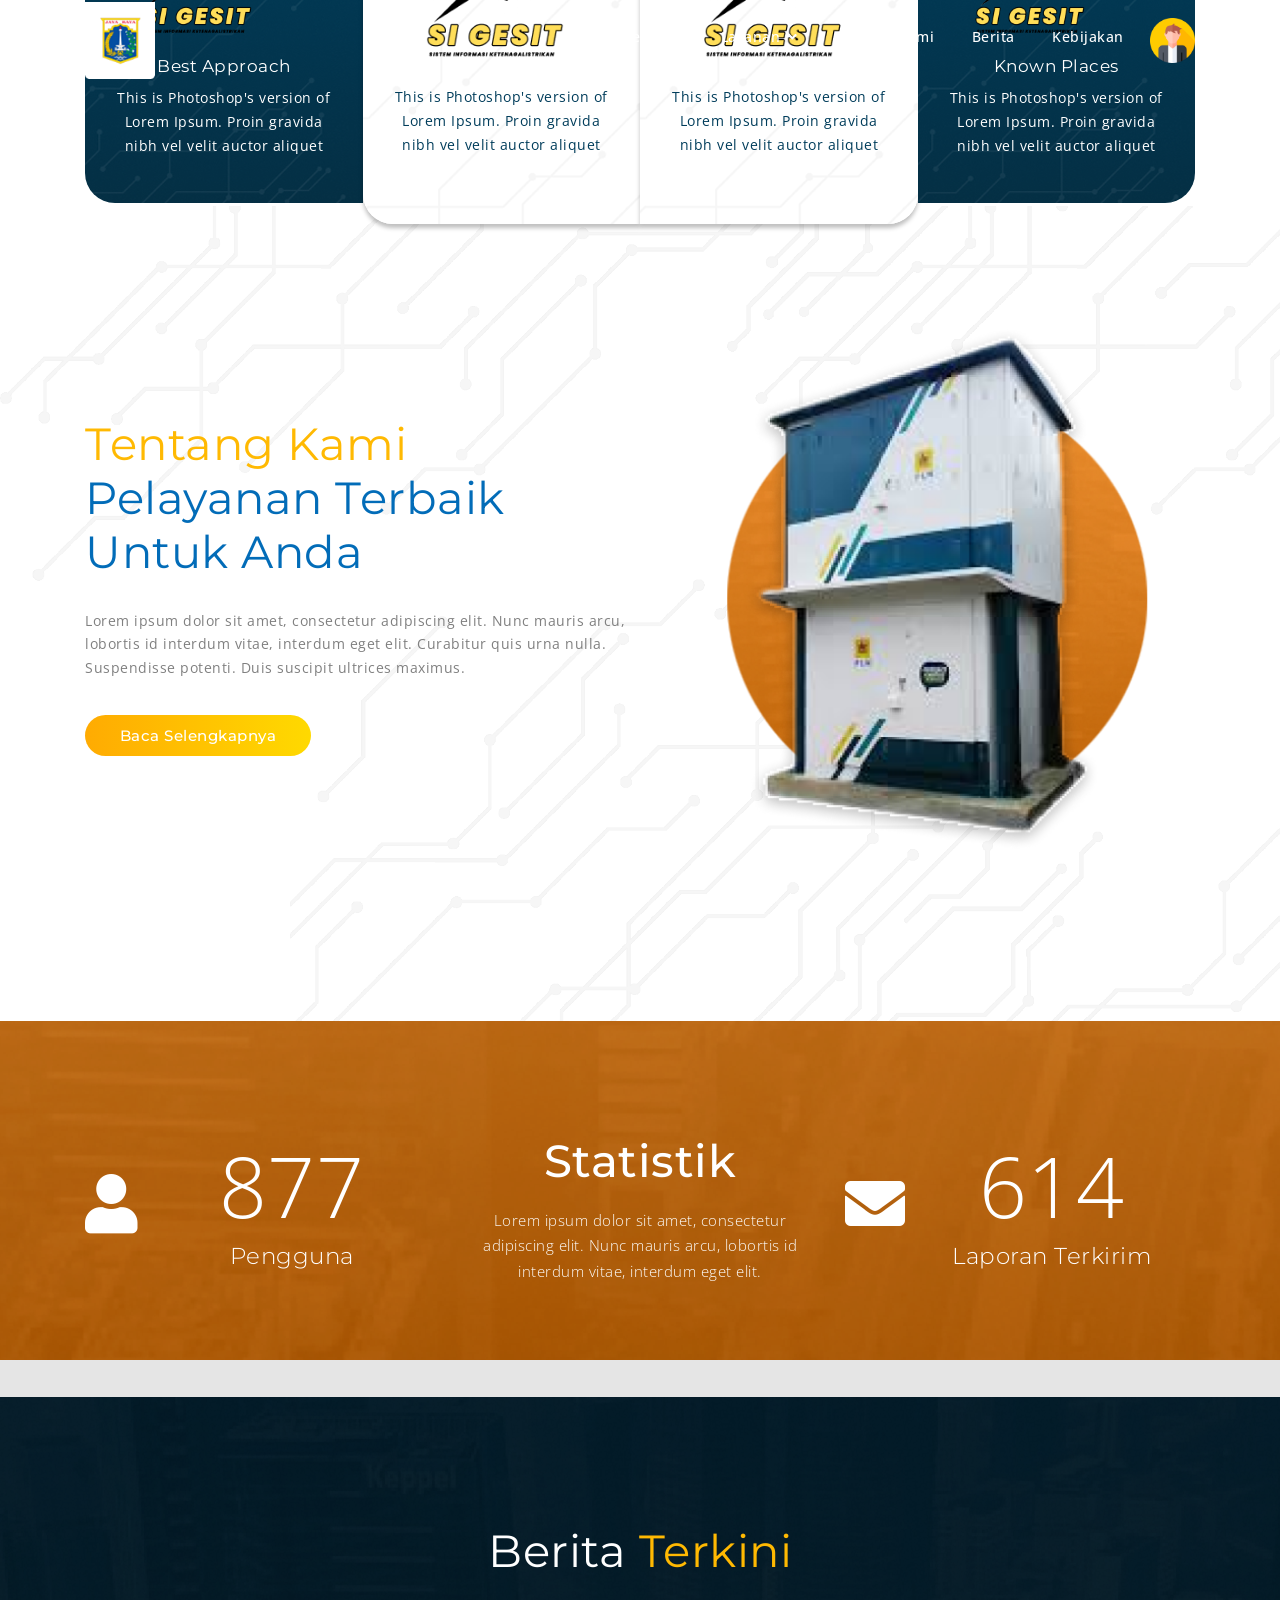
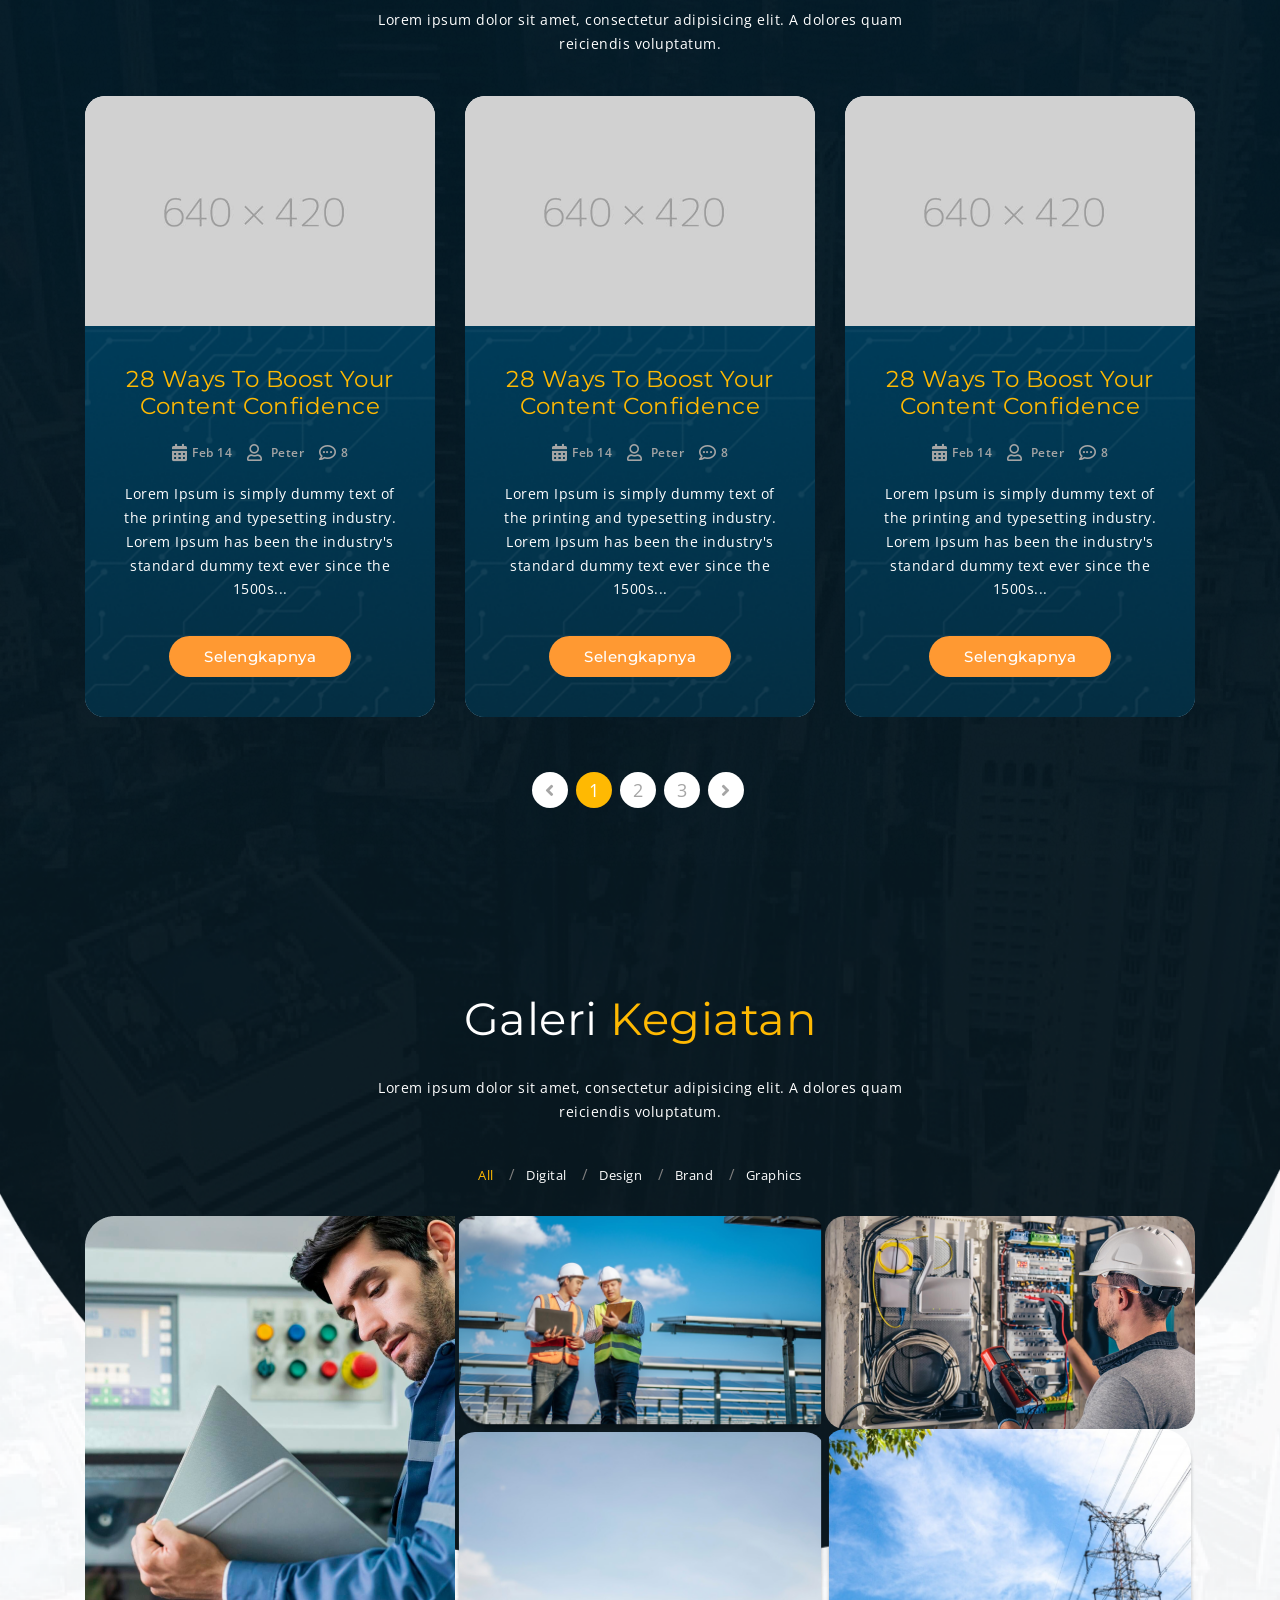
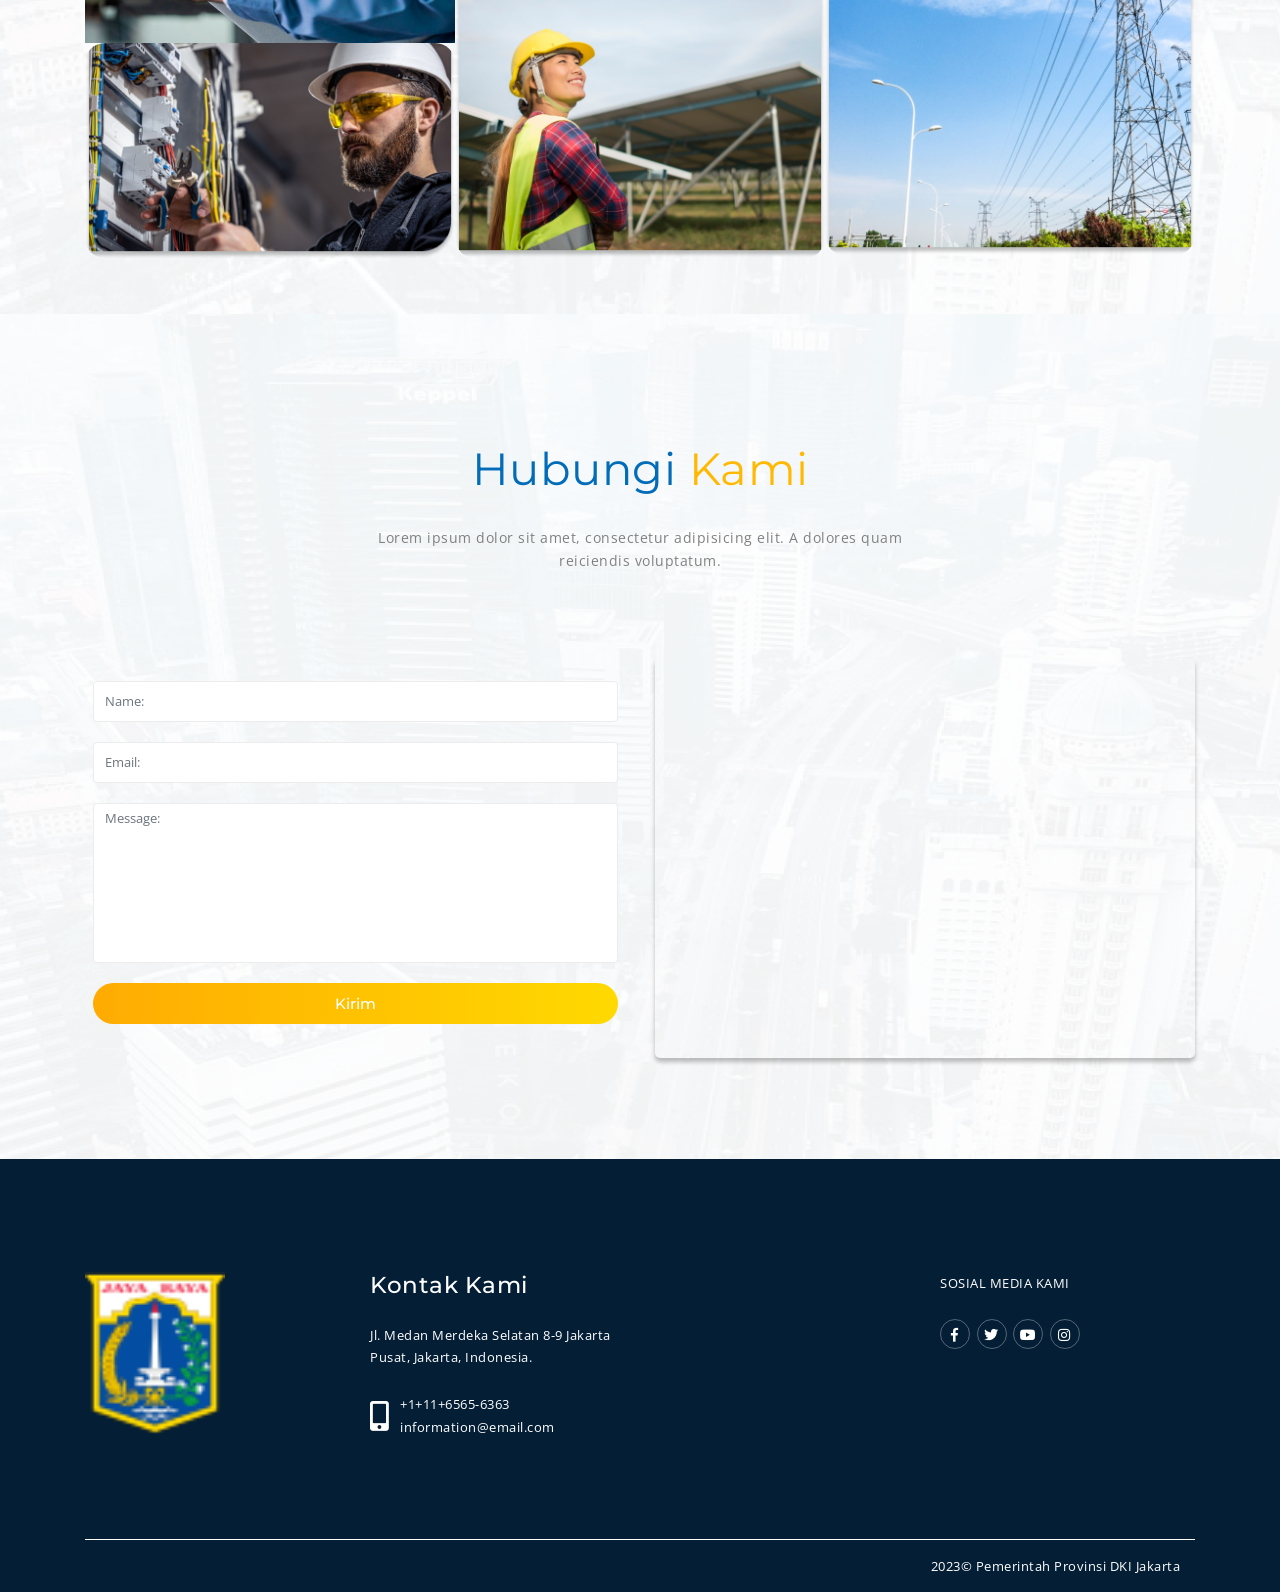
<file: index.html>
<!DOCTYPE html>
<html lang="en">

<head>
    <!-- Meta Tags -->
    <meta charset="utf-8">
    <meta content="width=device-width, initial-scale=1, shrink-to-fit=no" name="viewport">
    <!-- Author -->
    <meta name="author" content="Themes Industry">
    <!-- description -->
    <meta name="description"
        content="MegaOne is a highly creative, modern, visually stunning and Bootstrap responsive multipurpose studio and portfolio HTML5 template with 8 ready home page demos.">
    <!-- keywords -->
    <meta name="keywords"
        content="Creative, modern, clean, bootstrap responsive, html5, css3, portfolio, blog, studio, templates, multipurpose, one page, corporate, start-up, studio, branding, designer, freelancer, carousel, parallax, photography, studio, masonry, grid, faq">
    <!-- Page Title -->
    <title>Logistic | MegaOne HTML5 Template</title>
    <link href="logistic/images/favicon.ico" rel="icon">
    <link rel="stylesheet" href="vendor/css/bundle.min.css">
    <link rel="stylesheet" href="vendor/css/owl.carousel.min.css">
    <link rel="stylesheet" href="vendor/css/jquery.fancybox.min.css">
    <link rel="stylesheet" href="vendor/css/cubeportfolio.min.css">
    <link rel="stylesheet" href="vendor/css/tooltipster.min.css">
    <link rel="stylesheet" href="vendor/css/revolution-settings.min.css">
    <link rel="stylesheet" href="logistic/css/revolution/navigation.css">
    <link rel="stylesheet" href="logistic/css/style.css">
</head>

<body>
    <!--PreLoader-->
    <div class="loader">
        <div class="loader-spinner"></div>
    </div>
    <!--PreLoader Ends-->
    <!-- header -->
    <header class="site-header" id="header">
        <nav class="navbar navbar-expand-lg transparent-bg static-nav">
            <div class="container">
                <a class="navbar-brand" href="index-logistic.html">
                    <img src="asset/img/logo.png" alt="logo" class="logo-default">
                    <img src="asset/img/logo.png" alt="logo" style="max-width: 70px;" class="logo-scrolled">
                </a>
                <div class="collapse navbar-collapse">
                    <ul class="navbar-nav ml-auto">
                        <li class="nav-item">
                            <a class="nav-link" href="logistic/about.html">Beranda</a>
                        </li>
                        <li class="nav-item dropdown position-relative">
                            <a class="nav-link dropdown-toggle" href="javascript:void(0)" data-toggle="dropdown"
                                aria-haspopup="true" aria-expanded="false"> Layanan </a>
                            <div class="dropdown-menu">
                                <a class="dropdown-item" href="index-logistic.html">Standard Layout</a>
                                <a class="dropdown-item" href="logistic/index-video.html">Video Background</a>
                                <a class="dropdown-item" href="logistic/index-light.html">Light Version</a>
                            </div>
                        </li>
                        <li class="nav-item">
                            <a class="nav-link" href="logistic/about.html">Tentang Kami</a>
                        </li>
                        <li class="nav-item">
                            <a class="nav-link" href="logistic/about.html">Berita</a>
                        </li>
                        <li class="nav-item">
                            <a class="nav-link" href="logistic/about.html">Kebijakan</a>
                        </li>
                        <!-- <li class="nav-item">
                        <a class="nav-link btn btn-warning btn-sm bg-custom w-100 fw-bold" href="logistic/about.html">Daftar</a>
                    </li> -->
                        <li class="nav-item">
                            <!-- <a class="nav-link" href="logistic/about.html">Daftar</a> -->
                            <img src="asset/img/user-profile.png" style="max-width:45px" class="mt-3 mb-3 ml-2" alt="">
                        </li>


                    </ul>
                </div>
            </div>
            <!--side menu open button-->

            <a href="javascript:void(0)" class="d-inline-block sidemenu_btn" id="sidemenu_toggle">
                <span></span> <span></span> <span></span>
            </a>
        </nav>

        <!-- SIDE MENU -->
        <div class="side-menu opacity-0 bg-custom-secondary" style="background-image: url(asset/img/Rectangle.png);background-size:cover;border-radius:30px 0px 0px 30px">
            <div class="overlay"></div>
            <div class="inner-wrapper">
                <span class="btn-close" id="btn_sideNavClose"><i></i><i></i></span>
                <nav class="side-nav w-100">
                    <ul class="navbar-nav">
                        <li class="nav-item">
                            <a class="nav-link" href="logistic/about.html">Home</a>
                        </li>
                        <li class="nav-item">
                            <a class="nav-link collapsePagesSideMenu" data-toggle="collapse" href="#sideNavPages1">
                                Layanan <i class="fas fa-chevron-down"></i>
                            </a>
                            <div id="sideNavPages1" class="collapse sideNavPages">
                                <ul class="navbar-nav mt-2">
                                    <li class="nav-item">
                                        <a class="nav-link" href="index-logistic.html">Standard Layout</a>
                                    </li>
                                    <li class="nav-item">
                                        <a class="nav-link" href="logistic/index-video.html">Video Background</a>
                                    </li>
                                    <li class="nav-item">
                                        <a class="nav-link" href="logistic/index-light.html">Light Version</a>
                                    </li>
                                </ul>
                            </div>
                        </li>

                        <li class="nav-item">
                            <a class="nav-link collapsePagesSideMenu" data-toggle="collapse" href="#sideNavPages2">
                                News <i class="fas fa-chevron-down"></i>
                            </a>
                            <div id="sideNavPages2" class="collapse sideNavPages">
                                <ul class="navbar-nav">
                                    <li class="nav-item">
                                        <a class="nav-link active" href="logistic/news-1.html">News List</a>
                                    </li>
                                    <li class="nav-item">
                                        <a class="nav-link" href="logistic/news-2.html">News Sidebar</a>
                                    </li>
                                    <li class="nav-item">
                                        <a class="nav-link" href="logistic/news-detail.html">News Details</a>
                                    </li>
                                </ul>
                            </div>
                        </li>
                        <li class="nav-item">
                            <a class="nav-link" href="logistic/work.html">Works</a>
                        </li>
                        <li class="nav-item">
                            <a class="nav-link collapsePagesSideMenu" data-toggle="collapse" href="#sideNavPages">
                                Pages <i class="fas fa-chevron-down"></i>
                            </a>
                            <div id="sideNavPages" class="collapse sideNavPages">
                                <ul class="navbar-nav mt-2">
                                    <li class="nav-item">
                                        <a class="nav-link" href="logistic/team.html">Our Team</a>
                                    </li>
                                    <li class="nav-item">
                                        <a class="nav-link" href="logistic/services.html">Service</a>
                                    </li>
                                    <li class="nav-item">
                                        <a class="nav-link" href="logistic/services-detail.html">Service Detail</a>
                                    </li>
                                    <li class="nav-item">
                                        <a class="nav-link" href="logistic/testimonial.html">Testimonials</a>
                                    </li>
                                    <li class="nav-item">
                                        <a class="nav-link" href="logistic/work.html">Work</a>
                                    </li>
                                    <li class="nav-item">
                                        <a class="nav-link" href="logistic/work-detail.html">Work Detail</a>
                                    </li>
                                    <li class="nav-item">
                                        <a class="nav-link" href="logistic/pricing.html">Pricing</a>
                                    </li>
                                    <li class="nav-item">
                                        <a class="nav-link" href="logistic/404.html">Error 404</a>
                                    </li>
                                    <li class="nav-item">
                                        <a class="nav-link" href="logistic/coming-soon.html">Coming Soon</a>
                                    </li>
                                    <li class="nav-item">
                                        <a class="nav-link collapsePagesSideMenu" data-toggle="collapse"
                                            href="#inner-2">
                                            Account <i class="fas fa-chevron-down"></i>
                                        </a>
                                        <div id="inner-2" class="collapse sideNavPages sideNavPagesInner">
                                            <ul class="navbar-nav mt-2">
                                                <li class="nav-item">
                                                    <a class="nav-link" href="logistic/login.html">Login</a>
                                                </li>
                                                <li class="nav-item">
                                                    <a class="nav-link" href="logistic/register.html">Register</a>
                                                </li>
                                                <li class="nav-item">
                                                    <a class="nav-link" href="logistic/reset-password.html">Forget
                                                        Password</a>
                                                </li>
                                                <li class="nav-item">
                                                    <a class="nav-link" href="logistic/faq.html">FAQ's</a>
                                                </li>
                                                <li class="nav-item">
                                                    <a class="nav-link" href="logistic/support.html">Support</a>
                                                </li>
                                            </ul>
                                        </div>
                                    </li>
                                    <li class="nav-item">
                                        <a class="nav-link collapsePagesSideMenu" data-toggle="collapse"
                                            href="#inner-1">
                                            Shop <i class="fas fa-chevron-down"></i>
                                        </a>
                                        <div id="inner-1" class="collapse sideNavPages sideNavPagesInner">
                                            <ul class="navbar-nav mt-2">
                                                <li class="nav-item">
                                                    <a class="nav-link" href="logistic/shop.html">Shop Products</a>
                                                </li>
                                                <li class="nav-item">
                                                    <a class="nav-link" href="logistic/shop-detail.html">Shop Detail</a>
                                                </li>
                                                <li class="nav-item">
                                                    <a class="nav-link" href="logistic/shop-cart.html">Shop Cart</a>
                                                </li>
                                            </ul>
                                        </div>
                                    </li>
                                </ul>
                            </div>
                        </li>
                        <li class="nav-item">
                            <a class="nav-link" href="logistic/contact.html">Contact</a>
                        </li>
                    </ul>
                </nav>
                <div class="side-footer w-100">
                    <ul class="social-icons-simple white top40">
                        <li><a href="javascript:void(0)" class="facebook"><i class="fab fa-facebook-f"></i> </a> </li>
                        <li><a href="javascript:void(0)" class="twitter"><i class="fab fa-twitter"></i> </a> </li>
                        <li><a href="javascript:void(0)" class="insta"><i class="fab fa-instagram"></i> </a> </li>
                    </ul>
                    <p class="whitecolor">&copy; © 2023 Pemerintah Provinsi DKI Jakarta</p>
                </div>
            </div>
        </div>
        <div id="close_side_menu" class="tooltip"></div>
        <!-- End side menu -->
    </header>
    <!-- header -->
    <!--Main Slider-->
    <section id="main-banner-area" class="position-relative">
        <div id="revo_main_wrapper" class="rev_slider_wrapper fullwidthbanner-container m-0 p-0 bg-dark"
            data-alias="classic4export" data-source="gallery">
            <!-- START REVOLUTION SLIDER 5.4.1 fullwidth mode -->
            <div id="rev_main" class="rev_slider fullwidthabanner white" data-version="5.4.1">
                <ul>
                    <!-- SLIDE 1 -->
                    <li data-index="rs-01" data-transition="fade" data-slotamount="default"
                        data-easein="Power100.easeIn" data-easeout="Power100.easeOut" data-masterspeed="2000"
                        data-fsmasterspeed="1500" data-param1="01">
                        <!-- MAIN IMAGE -->
                        <img src="asset/img/home-bg.png" alt="" data-bgposition="center center" data-bgfit="cover"
                            data-bgrepeat="no-repeat" data-bgparallax="10" class="rev-slidebg" data-no-retina>
                        <!-- LAYER NR. 1 -->
                        <div class="overlay overlay-dark opacity-6"></div>

                        <!-- LAYER NR. 2 -->
                        <div class="tp-caption tp-resizeme" data-x="['center','center','center','center']"
                            data-hoffset="['0','0','0','0']" data-y="['middle','middle','middle','middle']"
                            data-voffset="['-70','-70','-50','-20']" data-width="none" data-height="none"
                            data-type="text" data-textAlign="['center','center','center','center']"
                            data-responsive_offset="on" data-start="1000"
                            data-frames='[{"from":"y:[100%];z:0;rX:0deg;rY:0;rZ:0;sX:1;sY:1;skX:0;skY:0;opacity:0;","mask":"x:0px;y:[100%];s:inherit;e:inherit;","speed":2000,"to":"o:1;","delay":1500,"ease":"Power4.easeInOut"},{"delay":"wait","speed":1000,"to":"y:[100%];","mask":"x:inherit;y:inherit;s:inherit;e:inherit;","ease":"Power2.easeInOut"}]'>
                            <h2 class="text-capitalize font-bold whitecolor text-center text-color-main">
                                KETENAGALISTRIKAN</h2>
                        </div>
                        <!-- LAYER NR. 3 -->
                        <div class="tp-caption tp-resizeme" data-x="['center','center','center','center']"
                            data-hoffset="['0','0','0','0']" data-y="['middle','middle','middle','middle']"
                            data-voffset="['-10','-10','10','40']" data-width="none" data-height="none" data-type="text"
                            data-textAlign="['center','center','center','center']" data-responsive_offset="on"
                            data-start="1500"
                            data-frames='[{"from":"y:[100%];z:0;rX:0deg;rY:0;rZ:0;sX:1;sY:1;skX:0;skY:0;opacity:0;","mask":"x:0px;y:[100%];s:inherit;e:inherit;","speed":2000,"to":"o:1;","delay":1500,"ease":"Power4.easeInOut"},{"delay":"wait","speed":1000,"to":"y:[100%];","mask":"x:inherit;y:inherit;s:inherit;e:inherit;","ease":"Power2.easeInOut"}]'>
                            <h2 class="font-xlight whitecolor text-center heading-title-small"
                                style="text-transform: uppercase ;">Pemerintah Provinsi DKI Jakarta</h2>
                        </div>
                        <!-- LAYER NR. 4 -->
                        <div class="tp-caption tp-resizeme" data-x="['center','center','center','center']"
                            data-hoffset="['0','0','0','0']" data-y="['middle','middle','middle','middle']"
                            data-voffset="['40','40','60','90']" data-width="none" data-height="none"
                            data-whitespace="nowrap" data-type="text"
                            data-textAlign="['center','center','center','center']" data-responsive_offset="on"
                            data-start="2000"
                            data-frames='[{"from":"y:[100%];z:0;rX:0deg;rY:0;rZ:0;sX:1;sY:1;skX:0;skY:0;opacity:0;","mask":"x:0px;y:[100%];s:inherit;e:inherit;","speed":1500,"to":"o:1;","delay":2000,"ease":"Power4.easeInOut"},{"delay":"wait","speed":1000,"to":"y:[100%];","mask":"x:inherit;y:inherit;s:inherit;e:inherit;","ease":"Power2.easeInOut"}]'>
                            <h4 class="whitecolor font-xlight text-center text-break">Lorem ipsum dolor sit amet,
                                consectetur adipiscing elit. In sodales lobortis vehicula. Aliquam sodales <br> turpis a
                                neque sagittis, condimentum imperdiet risus luctus. Praesent cursus non risus in tempor.
                                <br> Phasellus eu purus sed arcu posuere consequat euismod ac augue.
                            </h4>
                        </div>

                    </li>
                    <!-- SLIDE 2 -->
                    <li data-index="rs-02" data-transition="fade" data-slotamount="default"
                        data-easein="Power3.easeInOut" data-easeout="Power3.easeInOut" data-masterspeed="2000"
                        data-fsmasterspeed="1500" data-param1="02">
                        <!-- MAIN IMAGE -->
                        <img src="asset/img/home-bg.png" alt="" data-bgposition="center center" data-bgfit="cover"
                            data-bgrepeat="no-repeat" data-bgparallax="10" class="rev-slidebg" data-no-retina>
                        <!-- LAYER NR. 1 -->
                        <div class="overlay overlay-dark opacity-7"></div>
                        <!-- LAYER NR. 2 -->
                        <div class="tp-caption tp-resizeme" data-x="['center','center','center','center']"
                            data-hoffset="['0','0','0','0']" data-y="['middle','middle','middle','middle']"
                            data-voffset="['-70','-70','-50','-20']" data-width="none" data-height="none"
                            data-type="text" data-textAlign="['center','center','center','center']"
                            data-responsive_offset="on" data-start="1000"
                            data-frames='[{"from":"y:[100%];z:0;rX:0deg;rY:0;rZ:0;sX:1;sY:1;skX:0;skY:0;opacity:0;","mask":"x:0px;y:[100%];s:inherit;e:inherit;","speed":2000,"to":"o:1;","delay":1500,"ease":"Power4.easeInOut"},{"delay":"wait","speed":1000,"to":"y:[100%];","mask":"x:inherit;y:inherit;s:inherit;e:inherit;","ease":"Power2.easeInOut"}]'>
                            <h2 class="text-capitalize font-bold whitecolor text-center text-color-main">
                                KETENAGALISTRIKAN</h2>
                        </div>
                        <!-- LAYER NR. 3 -->
                        <div class="tp-caption tp-resizeme" data-x="['center','center','center','center']"
                            data-hoffset="['0','0','0','0']" data-y="['middle','middle','middle','middle']"
                            data-voffset="['-10','-10','10','40']" data-width="none" data-height="none" data-type="text"
                            data-textAlign="['center','center','center','center']" data-responsive_offset="on"
                            data-start="1500"
                            data-frames='[{"from":"y:[100%];z:0;rX:0deg;rY:0;rZ:0;sX:1;sY:1;skX:0;skY:0;opacity:0;","mask":"x:0px;y:[100%];s:inherit;e:inherit;","speed":2000,"to":"o:1;","delay":1500,"ease":"Power4.easeInOut"},{"delay":"wait","speed":1000,"to":"y:[100%];","mask":"x:inherit;y:inherit;s:inherit;e:inherit;","ease":"Power2.easeInOut"}]'>
                            <h2 class="font-xlight whitecolor text-center heading-title-small"
                                style="text-transform: uppercase ;">Pemerintah Provinsi DKI Jakarta</h2>
                        </div>
                        <!-- LAYER NR. 4 -->
                        <div class="tp-caption tp-resizeme" data-x="['center','center','center','center']"
                            data-hoffset="['0','0','0','0']" data-y="['middle','middle','middle','middle']"
                            data-voffset="['40','40','60','90']" data-width="none" data-height="none"
                            data-whitespace="nowrap" data-type="text"
                            data-textAlign="['center','center','center','center']" data-responsive_offset="on"
                            data-start="2000"
                            data-frames='[{"from":"y:[100%];z:0;rX:0deg;rY:0;rZ:0;sX:1;sY:1;skX:0;skY:0;opacity:0;","mask":"x:0px;y:[100%];s:inherit;e:inherit;","speed":1500,"to":"o:1;","delay":2000,"ease":"Power4.easeInOut"},{"delay":"wait","speed":1000,"to":"y:[100%];","mask":"x:inherit;y:inherit;s:inherit;e:inherit;","ease":"Power2.easeInOut"}]'>
                            <h4 class="whitecolor font-xlight text-center text-break">Lorem ipsum dolor sit amet,
                                consectetur adipiscing elit. In sodales lobortis vehicula. Aliquam sodales <br> turpis a
                                neque sagittis, condimentum imperdiet risus luctus. Praesent cursus non risus in tempor.
                                <br> Phasellus eu purus sed arcu posuere consequat euismod ac augue.
                            </h4>
                        </div>
                    </li>
                    <!-- SLIDE 3 -->
                    <li data-index="rs-03" data-transition="fade" data-slotamount="default"
                        data-easein="Power3.easeInOut" data-easeout="Power3.easeInOut" data-masterspeed="2000"
                        data-fsmasterspeed="1500" data-param1="03">
                        <!-- MAIN IMAGE -->
                        <img src="asset/img/home-bg.png" alt="" data-bgposition="center center" data-bgfit="cover"
                            data-bgrepeat="no-repeat" data-bgparallax="10" class="rev-slidebg" data-no-retina>
                        <!-- LAYER NR. 1 -->
                        <div class="overlay overlay-dark opacity-7"></div>
                        <!-- LAYER NR. 2 -->
                        <div class="tp-caption tp-resizeme" data-x="['center','center','center','center']"
                            data-hoffset="['0','0','0','0']" data-y="['middle','middle','middle','middle']"
                            data-voffset="['-70','-70','-50','-20']" data-width="none" data-height="none"
                            data-type="text" data-textAlign="['center','center','center','center']"
                            data-responsive_offset="on" data-start="1000"
                            data-frames='[{"from":"y:[100%];z:0;rX:0deg;rY:0;rZ:0;sX:1;sY:1;skX:0;skY:0;opacity:0;","mask":"x:0px;y:[100%];s:inherit;e:inherit;","speed":2000,"to":"o:1;","delay":1500,"ease":"Power4.easeInOut"},{"delay":"wait","speed":1000,"to":"y:[100%];","mask":"x:inherit;y:inherit;s:inherit;e:inherit;","ease":"Power2.easeInOut"}]'>
                            <h2 class="text-capitalize font-bold whitecolor text-center text-color-main">
                                KETENAGALISTRIKAN</h2>
                        </div>
                        <!-- LAYER NR. 3 -->
                        <div class="tp-caption tp-resizeme" data-x="['center','center','center','center']"
                            data-hoffset="['0','0','0','0']" data-y="['middle','middle','middle','middle']"
                            data-voffset="['-10','-10','10','40']" data-width="none" data-height="none" data-type="text"
                            data-textAlign="['center','center','center','center']" data-responsive_offset="on"
                            data-start="1500"
                            data-frames='[{"from":"y:[100%];z:0;rX:0deg;rY:0;rZ:0;sX:1;sY:1;skX:0;skY:0;opacity:0;","mask":"x:0px;y:[100%];s:inherit;e:inherit;","speed":2000,"to":"o:1;","delay":1500,"ease":"Power4.easeInOut"},{"delay":"wait","speed":1000,"to":"y:[100%];","mask":"x:inherit;y:inherit;s:inherit;e:inherit;","ease":"Power2.easeInOut"}]'>
                            <h2 class="font-xlight whitecolor text-center heading-title-small"
                                style="text-transform: uppercase ;">Pemerintah Provinsi DKI Jakarta</h2>
                        </div>
                        <!-- LAYER NR. 4 -->
                        <div class="tp-caption tp-resizeme" data-x="['center','center','center','center']"
                            data-hoffset="['0','0','0','0']" data-y="['middle','middle','middle','middle']"
                            data-voffset="['40','40','60','90']" data-width="none" data-height="none"
                            data-whitespace="nowrap" data-type="text"
                            data-textAlign="['center','center','center','center']" data-responsive_offset="on"
                            data-start="2000"
                            data-frames='[{"from":"y:[100%];z:0;rX:0deg;rY:0;rZ:0;sX:1;sY:1;skX:0;skY:0;opacity:0;","mask":"x:0px;y:[100%];s:inherit;e:inherit;","speed":1500,"to":"o:1;","delay":2000,"ease":"Power4.easeInOut"},{"delay":"wait","speed":1000,"to":"y:[100%];","mask":"x:inherit;y:inherit;s:inherit;e:inherit;","ease":"Power2.easeInOut"}]'>
                            <h4 class="whitecolor font-xlight text-center text-break">Lorem ipsum dolor sit amet,
                                consectetur adipiscing elit. In sodales lobortis vehicula. Aliquam sodales <br> turpis a
                                neque sagittis, condimentum imperdiet risus luctus. Praesent cursus non risus in tempor.
                                <br> Phasellus eu purus sed arcu posuere consequat euismod ac augue.
                            </h4>
                        </div>
                    </li>
                </ul>
            </div>
        </div>
        <ul class="social-icons-simple revicon white">
            <li class="d-table"><a href="javascript:void(0)" class="facebook"><i class="fab fa-facebook-f"></i></a>
            </li>
            <li class="d-table"><a href="javascript:void(0)" class="twitter"><i class="fab fa-twitter"></i> </a> </li>
            <li class="d-table"><a href="javascript:void(0)" class="linkedin"><i class="fab fa-linkedin-in"></i> </a>
            </li>
            <li class="d-table"><a href="javascript:void(0)" class="insta"><i class="fab fa-instagram"></i> </a> </li>
        </ul>
    </section>
    <!--Main Slider ends -->
    <!--Some Services-->
    <div class="container">
        <div class="row">
            <div class="col-md-12">
                <div id="services-slider" class="owl-carousel">
                    <div class="item">
                        <div class="service-box service-box-kiri">
                            <img src="asset/img/sigesit-logo.png" style="width: 80%;" alt="">
                            <h4 class="bottom10 text-nowrap"><a href="javascript:void(0)">Best Approach</a></h4>
                            <p>This is Photoshop's version of Lorem Ipsum. Proin gravida nibh vel velit auctor aliquet
                            </p>
                        </div>
                    </div>
                    <div class="item">
                        <div class="service-box layanan-aktif layanan-aktif-kiri">
                            <img src="asset/img/sigesit-logo.png" alt="">
                            <!-- <h4 class="bottom10"><a href="javascript:void(0)">Digital Access</a></h4> -->
                            <p>This is Photoshop's version of Lorem Ipsum. Proin gravida nibh vel velit auctor aliquet
                            </p>
                        </div>
                    </div>
                    <div class="item">
                        <div class="service-box layanan-aktif layanan-aktif-kanan">
                            <img src="asset/img/sigesit-logo.png" alt="">
                            <!-- <h4 class="bottom10"><a href="javascript:void(0)">Digital Access</a></h4> -->
                            <p>This is Photoshop's version of Lorem Ipsum. Proin gravida nibh vel velit auctor aliquet
                            </p>
                        </div>
                    </div>
                    <div class="item">
                        <div class="service-box service-box-kanan">
                            <img src="asset/img/sigesit-logo.png" style="width: 80%;" alt="">
                            <h4 class="bottom10"><a href="javascript:void(0)">Known Places</a></h4>
                            <p>This is Photoshop's version of Lorem Ipsum. Proin gravida nibh vel velit auctor aliquet
                            </p>
                        </div>
                    </div>
                </div>
            </div>
        </div>
    </div>
    <!--Some Services ends-->
    <!--Some Feature -->
    <section id="about" class="single-feature padding mt-n5">
        <div class="container">
            <div class="row">
                <div class="col-md-12">
                    <div id="about-slider" class="owl-carousel">
                        <div class="item">
                            <div class="row d-flex align-items-center">
                                <div class="col-lg-6 text-sm-left text-center wow fadeInLeft" data-wow-delay="300ms">
                                    <div class="heading-title mb-4">
                                        <h2 class="darkcolor font-normal bottom30"><span class="defaultcolor">Tentang
                                                Kami</span> <br> Pelayanan Terbaik Untuk Anda</h2>
                                    </div>
                                    <p class="bottom35">Lorem ipsum dolor sit amet, consectetur adipiscing elit. Nunc
                                        mauris
                                        arcu, lobortis id interdum vitae, interdum eget elit. Curabitur quis urna nulla.
                                        Suspendisse potenti. Duis suscipit ultrices maximus. </p>
                                    <a href="javascript:void(0)" class="button gradient-btn bg-custom mb-sm-0 mb-4">Baca
                                        Selengkapnya</a>
                                </div>
                                <div class="col-lg-6 wow fadeInRight" data-wow-delay="300ms">
                                    <div class="image"><img alt="SEO" src="asset/img/genset.png"></div>
                                </div>
                            </div>
                        </div>
                        <div class="item">
                            <div class="row d-flex align-items-center">
                                <div class="col-lg-6 text-sm-left text-center wow fadeInLeft" data-wow-delay="300ms">
                                    <div class="heading-title mb-4">
                                        <h2 class="darkcolor font-normal bottom30">Let's spread <span
                                                class="defaultcolor">Products</span> to Worldwide</h2>
                                    </div>
                                    <p class="bottom35">Lorem ipsum dolor sit amet, consectetur adipiscing elit. Nunc
                                        mauris
                                        arcu, lobortis id interdum vitae, interdum eget elit. Curabitur quis urna nulla.
                                        Suspendisse potenti. Duis suscipit ultrices maximus. </p>
                                    <a href="javascript:void(0)" class="button gradient-btn mb-sm-0 mb-4">Learn More</a>
                                </div>
                                <div class="col-lg-6 wow fadeInRight" data-wow-delay="300ms">
                                    <div class="image"><img alt="SEO" src="logistic/images/awesome-feature.jpg"></div>
                                </div>
                            </div>
                        </div>
                    </div>
                    <!-- <div class="custom-nav">
                        <div class="custom-prev">Previous</div>
                        <div class="custom-next">Next</div>
                      </div> -->
                </div>
            </div>
        </div>
    </section>
    <!--Some Feature ends-->


    <!-- Counters -->
    <section id="bg-counters" class="padding bg-counters parallax">
        <div class="container">
            <div class="row align-items-center text-center">
                <div class="overlay overlay-dark opacity-1 z-index-0"></div>
                <div class="col-lg-4 col-md-4 col-sm-4 bottom10">
                    <div class="row">
                        <div class="col-md-2 text-end" style="margin: auto;">
                            <i class="fas fa-user text-white" style="font-size: 60px ;"></i>
                        </div>
                        <div class="col-md-10">
                            <div class="counters whitecolor  top10 bottom10">

                                <span class="count_nums font-light" data-to="1994" data-speed="2500"> </span>
                            </div>
                            <h3 class="font-light whitecolor top20">Pengguna</h3>
                        </div>
                    </div>

                </div>
                <div class="col-lg-4 col-md-4 col-sm-4">
                    <h2 class="text-white">Statistik</h2>
                    <p class="whitecolor top20 bottom20 font-light title">Lorem ipsum dolor sit amet, consectetur
                        adipiscing elit. Nunc mauris arcu, lobortis id interdum vitae, interdum eget elit. </p>
                </div>
                <div class="col-lg-4 col-md-4 col-sm-4 bottom10">
                    <div class="row">
                        <div class="col-md-2 text-end" style="margin: auto;">
                            <i class="fas fa-envelope text-white" style="font-size: 60px ;"></i>
                        </div>
                        <div class="col-md-10">
                            <div class="counters whitecolor top10 bottom10">

                                <span class="count_nums font-light" data-to="1395" data-speed="2500"> </span>
                            </div>
                            <h3 class="font-light whitecolor top20">Laporan Terkirim</h3>
                        </div>
                    </div>

                </div>
            </div>
        </div>
    </section>
    <!-- Counters ends-->

    <!-- Our Blogs -->
    <section id="our-blog" class="bglight padding_top padding_bottom_half"
        style="background-image:url(asset/img/merg1.png);background-size: 100% 100%;">
        <div class="container">
            <div class="row">
                <div class="col-md-12 text-center wow fadeIn top15" data-wow-delay="300ms"
                    style="visibility: visible; animation-delay: 300ms; animation-name: fadeIn;">
                    <h2 class="text-white font-normal bottom30">Berita <span class="defaultcolor">Terkini</span></h2>
                    <div class="col-md-6 offset-md-3 bottom40 text-white">
                        <p>Lorem ipsum dolor sit amet, consectetur adipisicing elit. A dolores quam reiciendis
                            voluptatum.</p>
                    </div>
                </div>
            </div>
            <div id="blog-measonry" class="cbp">
                <div class="cbp-item">
                    <div class="news_item shadow text-center text-md-left">
                        <a class="image" href="news-detail.html">
                            <img src="logistic/images/news-1.jpg" alt="Latest News" class="img-responsive">
                        </a>
                        <div class="news_desc text-center">
                            <h3 class="text-capitalize font-normal defaultcolor"><a href="news-detail.html">28 Ways to
                                    Boost Your Content Confidence</a></h3>
                            <ul class="meta-tags top20 bottom20">
                                <li><a href="#."><i class="fas fa-calendar-alt"></i>Feb 14</a></li>
                                <li><a href="#."> <i class="far fa-user"></i> Peter </a></li>
                                <li><a href="#."><i class="far fa-comment-dots"></i>8</a></li>
                            </ul>
                            <p class="bottom35 text-white">Lorem Ipsum is simply dummy text of the printing and
                                typesetting
                                industry. Lorem Ipsum has been the industry's standard dummy text ever since the
                                1500s...</p>
                            <a href="news-detail.html" class="button btn-secondary bg-custom">Selengkapnya</a>
                        </div>
                    </div>
                </div>
                <div class="cbp-item">
                    <div class="news_item shadow text-center text-md-left">
                        <a class="image" href="news-detail.html">
                            <img src="logistic/images/news-1.jpg" alt="Latest News" class="img-responsive">
                        </a>
                        <div class="news_desc text-center">
                            <h3 class="text-capitalize font-normal defaultcolor"><a href="news-detail.html">28 Ways to
                                    Boost Your Content Confidence</a></h3>
                            <ul class="meta-tags top20 bottom20">
                                <li><a href="#."><i class="fas fa-calendar-alt"></i>Feb 14</a></li>
                                <li><a href="#."> <i class="far fa-user"></i> Peter </a></li>
                                <li><a href="#."><i class="far fa-comment-dots"></i>8</a></li>
                            </ul>
                            <p class="bottom35 text-white">Lorem Ipsum is simply dummy text of the printing and
                                typesetting
                                industry. Lorem Ipsum has been the industry's standard dummy text ever since the
                                1500s...</p>
                            <a href="news-detail.html" class="button btn-secondary bg-custom">Selengkapnya</a>
                        </div>
                    </div>
                </div>
                <div class="cbp-item">
                    <div class="news_item shadow text-center text-md-left">
                        <a class="image" href="news-detail.html">
                            <img src="logistic/images/news-1.jpg" alt="Latest News" class="img-responsive">
                        </a>
                        <div class="news_desc text-center">
                            <h3 class="text-capitalize font-normal defaultcolor"><a href="news-detail.html">28 Ways to
                                    Boost Your Content Confidence</a></h3>
                            <ul class="meta-tags top20 bottom20">
                                <li><a href="#."><i class="fas fa-calendar-alt"></i>Feb 14</a></li>
                                <li><a href="#."> <i class="far fa-user"></i> Peter </a></li>
                                <li><a href="#."><i class="far fa-comment-dots"></i>8</a></li>
                            </ul>
                            <p class="bottom35 text-white">Lorem Ipsum is simply dummy text of the printing and
                                typesetting
                                industry. Lorem Ipsum has been the industry's standard dummy text ever since the
                                1500s...</p>
                            <a href="news-detail.html" class="button btn-secondary bg-custom">Selengkapnya</a>
                        </div>
                    </div>
                </div>

            </div>
            <div class="row">
                <div class="col-sm-12">
                    <!--Pagination-->
                    <ul class="pagination justify-content-center top55 mb-4 mb-md-0 mb-sm-3">
                        <li class="page-item"><a class="page-link disabled" href="#."><i
                                    class="fa fa-angle-left"></i></a></li>
                        <li class="page-item active"><a class="page-link" href="#.">1</a></li>
                        <li class="page-item"><a class="page-link" href="#.">2</a></li>
                        <li class="page-item"><a class="page-link" href="#.">3</a></li>
                        <li class="page-item"><a class="page-link" href="#."><i class="fa fa-angle-right"></i></a></li>
                    </ul>
                </div>
            </div>
        </div>
    </section>

    <section id="our-blog" class="bglight padding_top padding_bottom_half"
        style="background-image:url(asset/img/merg2.png);background-size: 100% 100%;">
        <div class="container">
            <div class="row">
                <div class="col-md-12 text-center wow fadeIn top15" data-wow-delay="300ms"
                    style="visibility: visible; animation-delay: 300ms; animation-name: fadeIn;">
                    <h2 class="text-white font-normal bottom30">Galeri <span class="defaultcolor">Kegiatan</span></h2>
                    <div class="col-md-6 offset-md-3 bottom40 text-white">
                        <p>Lorem ipsum dolor sit amet, consectetur adipisicing elit. A dolores quam reiciendis
                            voluptatum.</p>
                    </div>
                </div>
            </div>
            <div class="row">
                <!-- <div class="col-md-12 text-center wow fadeIn top15" data-wow-delay="300ms">
                    <h2 class="heading bottom45 darkcolor font-light2">Our <span class="font-normal">Work</span>
                        <span class="divider-center"></span>
                    </h2>
                    <div class="col-md-6 offset-md-3 bottom40">
                        <p>Lorem ipsum dolor sit amet, consectetur adipisicing elit. A dolores quam reiciendis voluptatum.</p>
                    </div>
                </div> -->
                <div class="col-lg-12">
                    <div id="mosaic-filter" class="cbp-l-filters bottom30 wow fadeIn text-center "
                        data-wow-delay="350ms">
                        <div data-filter="*" class="cbp-filter-item text-white">
                            <span>All</span>
                        </div>
                        <div data-filter=".digital" class="cbp-filter-item">
                            <span>Digital</span>
                        </div>
                        <div data-filter=".design" class="cbp-filter-item">
                            <span>Design</span>
                        </div>
                        <div data-filter=".brand" class="cbp-filter-item">
                            <span>Brand</span>
                        </div>
                        <div data-filter=".graphics" class="cbp-filter-item">
                            <span>Graphics</span>
                        </div>
                    </div>
                </div>
                <div class="col-lg-12">
                    <div id="grid-mosaic" class="cbp cbp-l-grid-mosaic-flat">
                        <!--Item 1-->
                        <div class="cbp-item cbp-item-box brand graphics" style="border-radius: 0 !important;">
                            <img src="asset/img/galeri/1.png" alt="">
                            <div class="gallery-hvr whitecolor">
                                <div class="center-box">
                                    <a href="images/work-1.jpg" class="opens" data-fancybox="gallery" title="Zoom In">
                                        <i class="fa fa-search-plus"></i></a>
                                    <a href="work-detail.html" class="opens" title="View Details"> <i
                                            class="fas fa-link"></i></a>
                                    <h4 class="w-100">Galeri</h4>
                                </div>
                            </div>
                        </div>
                        <!--Item 2-->
                        <div class="cbp-item cbp-item-box digital brand graphics design">
                            <img src="asset/img/galeri/4.png" alt="">
                            <div class="gallery-hvr whitecolor">
                                <div class="center-box">
                                    <a href="asset/img/galeri/4.png" class="opens" data-fancybox="gallery"
                                        title="Zoom In"> <i class="fa fa-search-plus"></i></a>
                                    <a href="work-detail.html" class="opens" title="View Details"> <i
                                            class="fas fa-link"></i></a>
                                    <h4 class="w-100">Galeri</h4>
                                </div>
                            </div>
                        </div>
                        <!--Item 3-->
                        <div class="cbp-item cbp-item-box design digital graphics">
                            <img src="asset/img/galeri/2.png" alt="">
                            <div class="gallery-hvr whitecolor">
                                <div class="center-box">
                                    <a href="asset/img/galeri/2.png" class="opens" data-fancybox="gallery"
                                        title="Zoom In"> <i class="fa fa-search-plus"></i></a>
                                    <a href="work-detail.html" class="opens" title="View Details"> <i
                                            class="fas fa-link"></i></a>
                                    <h4 class="w-100">Galeri</h4>
                                </div>
                            </div>
                        </div>
                        <!--Item 4-->
                        <div class="cbp-item cbp-item-box brand graphics">
                            <img src="asset/img/galeri/3.png" alt="">
                            <div class="gallery-hvr whitecolor">
                                <div class="center-box">
                                    <a href="asset/img/galeri/3.png" class="opens" data-fancybox="gallery"
                                        title="Zoom In"> <i class="fa fa-search-plus"></i></a>
                                    <a href="work-detail.html" class="opens" title="View Details"> <i
                                            class="fas fa-link"></i></a>
                                    <h4 class="w-100">Galeri</h4>
                                </div>
                            </div>
                        </div>
                        <!--Item 5-->
                        <div class="cbp-item cbp-item-box brand graphics design design">
                            <img src="asset/img/galeri/5.png" alt="">
                            <div class="gallery-hvr whitecolor">
                                <div class="center-box">
                                    <a href="asset/img/galeri/5.png" class="opens" data-fancybox="gallery"
                                        title="Zoom In"> <i class="fa fa-search-plus"></i></a>
                                    <a href="work-detail.html" class="opens" title="View Details"> <i
                                            class="fas fa-link"></i></a>
                                    <h4 class="w-100">Galeri</h4>
                                </div>
                            </div>
                        </div>
                        <!--Item 6-->
                        <div class="cbp-item cbp-item-box brand digital design">
                            <img src="asset/img/galeri/6.png" alt="">
                            <div class="gallery-hvr whitecolor">
                                <div class="center-box">
                                    <a href="asset/img/galeri/6.png" class="opens" data-fancybox="gallery"
                                        title="Zoom In"> <i class="fa fa-search-plus"></i></a>
                                    <a href="work-detail.html" class="opens" title="View Details"> <i
                                            class="fas fa-link"></i></a>
                                    <h4 class="w-100">Galeri</h4>
                                </div>
                            </div>
                        </div>
                    </div>
                </div>
            </div>
        </div>
    </section>
    <!--Our Blogs Ends-->
    <section id="our-blog" class="bglight padding_top padding_bottom_half"
        style="background-image:url(asset/img/big-bg-white.png);background-size: 100% 100%;">
        <div class="container">
            <div class="row">
                <div class="col-md-12 text-center wow fadeIn top15" data-wow-delay="300ms"
                    style="visibility: visible; animation-delay: 300ms; animation-name: fadeIn;">
                    <h2 class="darkcolor font-normal bottom30">Hubungi <span class="defaultcolor">Kami</span></h2>
                    <div class="col-md-6 offset-md-3 bottom40">
                        <p>Lorem ipsum dolor sit amet, consectetur adipisicing elit. A dolores quam reiciendis
                            voluptatum.</p>
                    </div>
                </div>
            </div>

            <div class="widget py-5">
                <div class="row">

                    <div class="col-md-6 col-sm-6 order-sm-2">
                        <div class="mapouter"
                            style="box-shadow: 0px 4px 4px 0px rgba(0, 0, 0, 0.25);border-radius:5px;">
                            <div class="gmap_canvas"><iframe class="gmap_iframe" width="100%" frameborder="0"
                                    scrolling="no" marginheight="0" marginwidth="0"
                                    src="https://maps.google.com/maps?width=600&amp;height=400&amp;hl=en&amp;q=Direktorat Jenderal Ketenagalistrikan, Jalan Haji R. Rasuna Said, RT.10/RW.4, Kuningan Timur, Kota Jakarta Selatan, DKI Jakarta&amp;t=&amp;z=14&amp;ie=UTF8&amp;iwloc=B&amp;output=embed"></iframe><a
                                    href="https://connectionsgame.org/">Connections NYT</a></div>
                            <style>
                                .mapouter {
                                    position: relative;
                                    text-align: right;
                                    width: 100%;
                                    height: 400px;
                                }

                                .gmap_canvas {
                                    overflow: hidden;
                                    background: none !important;
                                    width: 100%;
                                    height: 400px;
                                }

                                .gmap_iframe {
                                    height: 400px !important;
                                }
                            </style>
                        </div>
                    </div>
                    <div class="col-md-6 col-sm-6">
                        <!-- <div style="box-shadow: 0px 4px 4px 0px rgba(0, 0, 0, 0.25);border-radius:5px;"> -->
                            <div class="heading-title mt-4 wow fadeInUp" data-wow-delay="300ms">
                                <form class="getin_form wow fadeInUp" data-wow-delay="400ms" id="contact-form-data">
                                    <div class="row px-2">
                                        <div class="col-md-12 col-sm-12" id="result"></div>
                                        <div class="col-md-12 col-sm-12">
                                            <div class="form-group">
                                                <label for="name1" class="d-none"></label>
                                                <input class="form-control" id="name1" type="text" placeholder="Name:"
                                                    required name="userName">
                                            </div>
                                        </div>
                                        <div class="col-md-12 col-sm-12">
                                            <div class="form-group">
                                                <label for="email1" class="d-none"></label>
                                                <input class="form-control" type="email" id="email1"
                                                    placeholder="Email:" name="userEmail">
                                            </div>
                                        </div>
                                        <div class="col-md-12 col-sm-12">
                                            <div class="form-group">
                                                <label for="message1" class="d-none"></label>
                                                <textarea class="form-control" id="message1" placeholder="Message:"
                                                    required name="userMessage"></textarea>
                                            </div>
                                        </div>
                                        <div class="col-md-12 col-sm-12">
                                            <button type="button" id="submit_btn1"
                                                class="contact_btn button gradient-btn w-100">Kirim</button>
                                        </div>
                                    </div>
                                </form>
                            </div>
                        <!-- </div> -->
                    </div>
                </div>
            </div>

        </div>
    </section>


    
    <!--Site Footer Here-->
    <footer id="site-footer" class=" bg-custom-secondary padding_top">
        <div class="container">
            <div class="row">
                <div class="col-lg-3 col-md-6 col-sm-6">
                    <div class="footer_panel padding_bottom_half bottom20">
                        <a href="asset/img/logo.png" class="footer_logo bottom25"><img
                                src="asset/img/logo-s.png" alt="MegaOne"></a>
                     
                    </div>
                </div>
                <div class="col-lg-3 col-md-6 col-sm-6">
                    <div class="footer_panel padding_bottom_half bottom20">
                        <h3 class="whitecolor bottom25">Kontak Kami</h3>
                          <p class="whitecolor bottom25">Jl. Medan Merdeka Selatan 8-9 Jakarta Pusat, Jakarta, Indonesia.</p>
                        <div class="d-table w-100 address-item whitecolor bottom25">
                            <span class="d-table-cell align-middle"><i class="fas fa-mobile-alt"></i></span>
                            <p class="d-table-cell align-middle bottom0">
                                +1+11+6565-6363 <a class="d-block" href="mailto:web@support.com">information@email.com</a>
                            </p>
                        </div>
                    </div>
                </div>
                <div class="col-lg-3 col-md-6 col-sm-6">
                    <!-- <div class="footer_panel padding_bottom_half bottom20 pl-0 pl-lg-5">
                        <h3 class="whitecolor bottom25">Our Services</h3>
                        <ul class="links">
                            <li><a href="index-logistic.html">Home</a></li>
                            <li><a href="logistic/about.html">About Us</a></li>
                            <li><a href="logistic/news-1.html">Latest News</a></li>
                            <li><a href="logistic/pricing.html">Business Planning</a></li>
                            <li><a href="logistic/contact.html">Contact Us</a></li>
                            <li><a href="logistic/faq.html">Faq's</a></li>
                        </ul>
                    </div> -->
                </div>
                <div class="col-lg-3 col-md-6 col-sm-6">
                    <div class="footer_panel padding_bottom_half bottom20">
                        <!-- <h4 class="whitecolor bottom25">Business hours</h4> -->
                        <p class="whitecolor bottom25">SOSIAL MEDIA KAMI
                        </p>
                        
                        <ul class="social-icons white wow fadeInUp" data-wow-delay="300ms">
                            <li><a href="javascript:void(0)" class=""><i class="fab fa-facebook-f"></i> </a> </li>
                            <li><a href="javascript:void(0)" class=""><i class="fab fa-twitter"></i> </a> </li>
                            <li><a href="javascript:void(0)" class=""><i class="fab fa-youtube"></i> </a> </li>
                            <li><a href="javascript:void(0)" class=""><i class="fab fa-instagram"></i> </a> </li>
                        </ul>
                    </div>
                </div>
            </div>
            <div class="row">
                <div class="col-12">
                    <div style="background-color: #fff; padding: 0.5px;"></div>
                </div>
            </div>
            <div class="row">
                <div class="col-12 text-end">
                    <p class="whitecolor bottom25 text-end p-3" style="float: right;">2023© Pemerintah Provinsi DKI Jakarta</p>
                </div>
            </div>
        </div>
    </footer>
    <!--Footer ends-->
    <!-- jQuery first, then Popper.js, then Bootstrap JS -->
    <script src="vendor/js/bundle.min.js"></script>
    <!--to view items on reach-->
    <script src="vendor/js/jquery.appear.js"></script>
    <!--Owl Slider-->
    <script src="vendor/js/owl.carousel.min.js"></script>
    <!--Parallax Background-->
    <script src="vendor/js/parallaxie.min.js"></script>
    <!--Cubefolio Gallery-->
    <script src="vendor/js/jquery.cubeportfolio.min.js"></script>
    <!--Fancybox js-->
    <script src="vendor/js/jquery.fancybox.min.js"></script>
    <!--wow js-->
    <script src="vendor/js/wow.min.js"></script>
    <!--number counters-->
    <script src="vendor/js/jquery-countTo.js"></script>
    <!--tooltip js-->
    <script src="vendor/js/tooltipster.min.js"></script>
    <!--Revolution SLider-->

    <!--custom functions and script-->
    <script src="logistic/js/functions.js"></script>
</body>

</html>
</file>
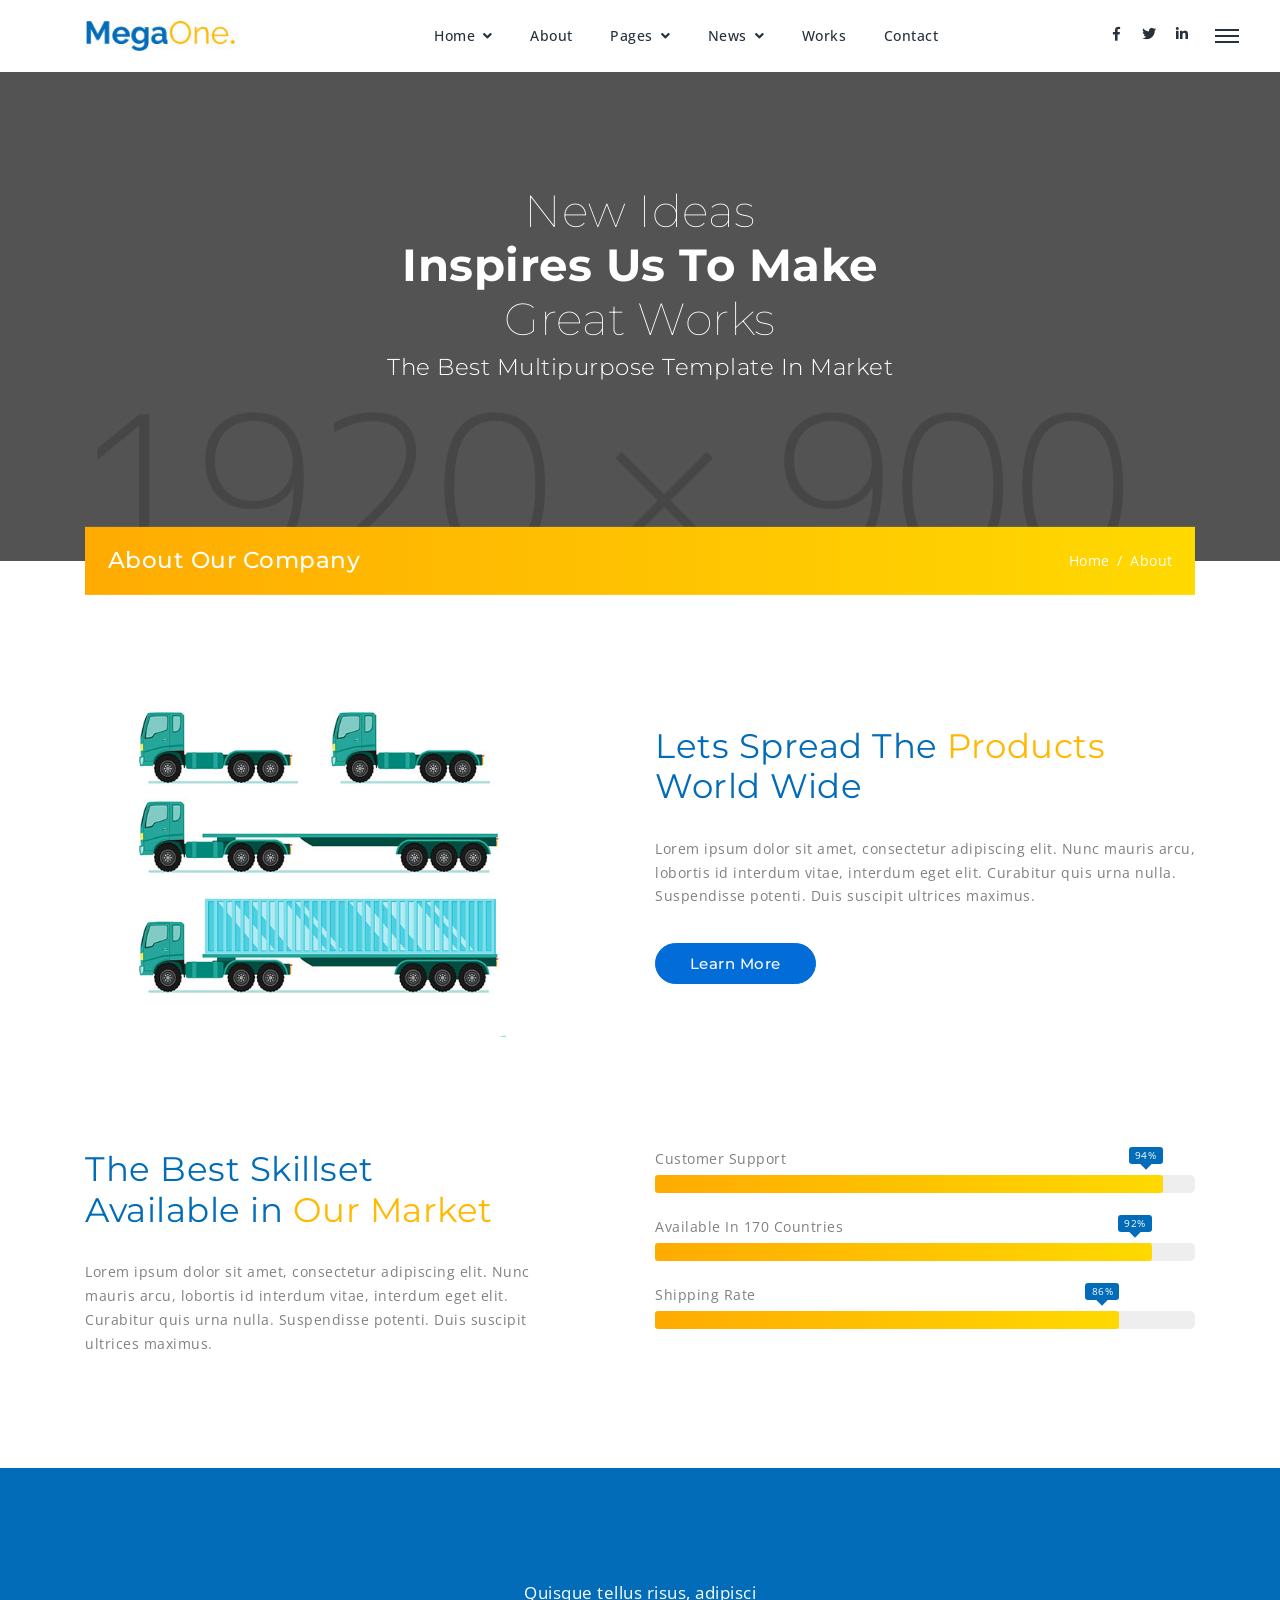
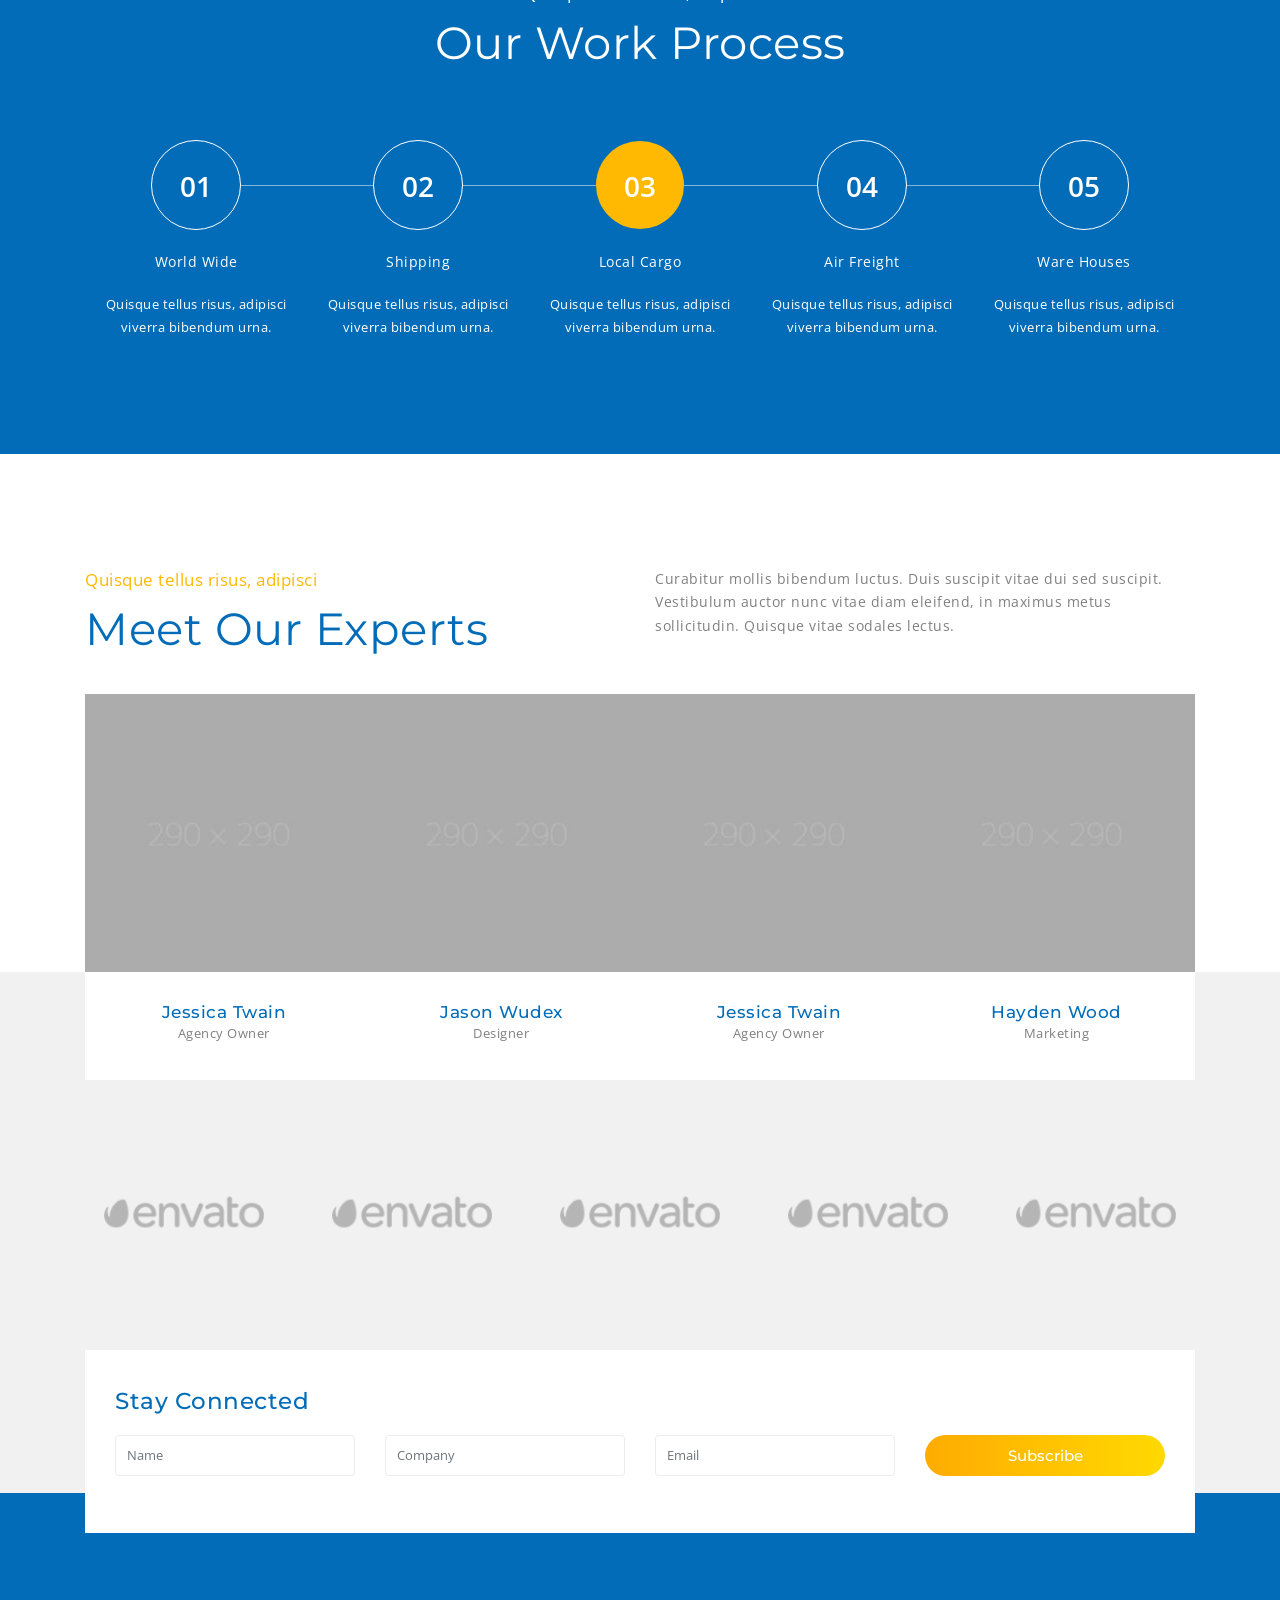
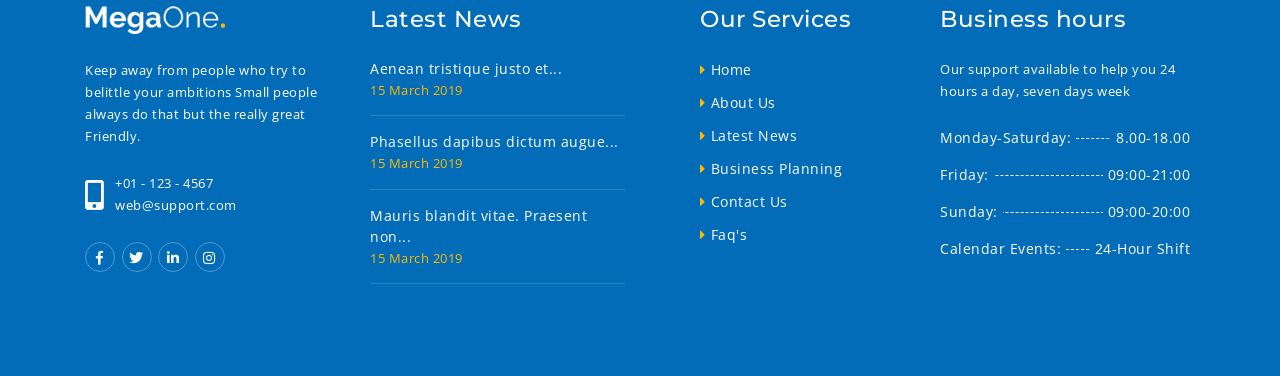
<file: logistic/about.html>
<!DOCTYPE html>
<html lang="en">
<head>
    <!-- Required meta tags -->
    <meta charset="utf-8">
    <meta name="viewport" content="width=device-width, initial-scale=1, shrink-to-fit=no">
    <title>MegaOne | About Us</title>
    <link href="images/favicon.ico" rel="icon">
    <link rel="stylesheet" href="../vendor/css/bundle.min.css">
    <link rel="stylesheet" href="../vendor/css/owl.carousel.min.css">
    <link rel="stylesheet" href="../vendor/css/jquery.fancybox.min.css">
    <link rel="stylesheet" href="../vendor/css/cubeportfolio.min.css">
    <link rel="stylesheet" href="../vendor/css/tooltipster.min.css">
    <link rel="stylesheet" href="../vendor/css/revolution-settings.min.css">
    <link rel="stylesheet" href="css/revolution/navigation.css">
    <link rel="stylesheet" href="css/style.css">
</head>
<body>
<!--PreLoader-->
<div class="loader">
    <div class="loader-spinner"></div>
</div>
<!--PreLoader Ends-->
<!-- header -->
<header class="site-header">
    <nav class="navbar navbar-expand-lg static-nav">
        <div class="container">
            <a class="navbar-brand" href="../index-logistic.html">
                <img src="images/logo.png" alt="logo">
            </a>
            <div class="collapse navbar-collapse">
                <ul class="navbar-nav mx-auto">
                    <li class="nav-item dropdown position-relative">
                        <a class="nav-link dropdown-toggle" href="javascript:void(0)" data-toggle="dropdown" aria-haspopup="true" aria-expanded="false"> Home </a>
                        <div class="dropdown-menu">
                            <a class="dropdown-item" href="../index-logistic.html">Standard Layout</a>
                            <a class="dropdown-item" href="index-video.html">Video Background</a>
                            <a class="dropdown-item" href="index-light.html">Light Version</a>
                        </div>
                    </li>
                    <li class="nav-item">
                        <a class="nav-link" href="about.html">About</a>
                    </li>
                    <li class="nav-item dropdown static">
                        <a class="nav-link dropdown-toggle" href="javascript:void(0)" data-toggle="dropdown" aria-haspopup="true" aria-expanded="false"> Pages </a>
                        <ul class="dropdown-menu megamenu">
                            <li>
                                <div class="container">
                                    <div class="row">
                                        <div class="col-lg-3 col-md-6 col-sm-12">
                                            <h5 class="dropdown-title bottom10"> General </h5>
                                            <a class="dropdown-item" href="services.html">Services</a>
                                            <a class="dropdown-item" href="services-detail.html">Service Detail</a>
                                            <a class="dropdown-item" href="testimonial.html">Testimonials</a>
                                            <a class="dropdown-item" href="contact.html">Contact Us</a>
                                            <a class="dropdown-item" href="team.html">Our Team</a>
                                        </div>
                                        <div class="col-lg-3 col-md-6 col-sm-12">
                                            <h5 class="dropdown-title opacity-10"> Others </h5>
                                            <a class="dropdown-item" href="work.html">Work</a>
                                            <a class="dropdown-item" href="work-detail.html">Work Detail</a>
                                            <a class="dropdown-item" href="pricing.html">Pricing</a>
                                            <a class="dropdown-item" href="404.html">404 Error</a>
                                            <a class="dropdown-item" href="coming-soon.html">Coming Soon</a>
                                        </div>
                                        <div class="col-lg-3 col-md-6 col-sm-12">
                                            <h5 class="dropdown-title bottom10"> Account </h5>
                                            <a class="dropdown-item" href="login.html">Login</a>
                                            <a class="dropdown-item" href="register.html">Register</a>
                                            <a class="dropdown-item" href="reset-password.html">Reset Password</a>
                                            <a class="dropdown-item" href="faq.html">FAQ's</a>
                                            <a class="dropdown-item" href="support.html">Support</a>
                                        </div>
                                        <div class="col-lg-3 col-md-6 col-sm-12">
                                            <h5 class="dropdown-title bottom10"> Shop Pages </h5>
                                            <a class="dropdown-item" href="shop.html">Shop</a>
                                            <a class="dropdown-item" href="shop-detail.html">Shop Detail</a>
                                            <a class="dropdown-item" href="shop-cart.html">Shopping Cart</a>
                                        </div>
                                    </div>
                                </div>
                            </li>
                        </ul>
                    </li>
                    <li class="nav-item dropdown position-relative">
                        <a class="nav-link dropdown-toggle" href="javascript:void(0)" data-toggle="dropdown" aria-haspopup="true" aria-expanded="false"> News </a>
                        <div class="dropdown-menu">
                            <a class="dropdown-item" href="news-1.html">News List</a>
                            <a class="dropdown-item" href="news-2.html">News Sidebar</a>
                            <a class="dropdown-item" href="news-detail.html">News Details</a>
                        </div>
                    </li>
                    <li class="nav-item">
                        <a class="nav-link" href="work.html">Works</a>
                    </li>
                    <li class="nav-item">
                        <a class="nav-link" href="contact.html">Contact</a>
                    </li>
                </ul>
            </div>
            <ul class="social-icons darkcolor social-icons-simple d-lg-inline-block d-none animated fadeInUp" data-wow-delay="300ms">
                <li><a href="#." class="facebook"><i class="fab fa-facebook-f"></i> </a> </li>
                <li><a href="#." class="twitter"><i class="fab fa-twitter"></i> </a> </li>
                <li><a href="#." class="linkedin"><i class="fab fa-linkedin-in"></i> </a> </li>
            </ul>
        </div>
        <!--side menu open button-->
        <a href="javascript:void(0)" class="d-inline-block sidemenu_btn" id="sidemenu_toggle">
            <span class="bg-dark"></span> <span class="bg-dark"></span> <span class="bg-dark"></span>
        </a>
    </nav>
    <!-- side menu -->
    <div class="side-menu opacity-0 gradient-bg">
        <div class="overlay"></div>
        <div class="inner-wrapper">
            <span class="btn-close" id="btn_sideNavClose"><i></i><i></i></span>
            <nav class="side-nav w-100">
                <ul class="navbar-nav">
                    <li class="nav-item">
                        <a class="nav-link collapsePagesSideMenu" data-toggle="collapse" href="#sideNavPages1">
                            Home <i class="fas fa-chevron-down"></i>
                        </a>
                        <div id="sideNavPages1" class="collapse sideNavPages">
                            <ul class="navbar-nav mt-2">
                                <li class="nav-item">
                                    <a class="nav-link" href="../index-logistic.html">Standard Layout</a>
                                </li>
                                <li class="nav-item">
                                    <a class="nav-link" href="index-video.html">Video Background</a>
                                </li>
                                <li class="nav-item">
                                    <a class="nav-link" href="index-light.html">Light Version</a>
                                </li>
                            </ul>
                        </div>
                    </li>
                    <li class="nav-item">
                        <a class="nav-link" href="about.html">About</a>
                    </li>
                    <li class="nav-item">
                        <a class="nav-link collapsePagesSideMenu" data-toggle="collapse" href="#sideNavPages2">
                            News <i class="fas fa-chevron-down"></i>
                        </a>
                        <div id="sideNavPages2" class="collapse sideNavPages">
                            <ul class="navbar-nav">
                                <li class="nav-item">
                                    <a class="nav-link active" href="news-1.html">News List</a>
                                </li>
                                <li class="nav-item">
                                    <a class="nav-link" href="news-2.html">News Sidebar</a>
                                </li>
                                <li class="nav-item">
                                    <a class="nav-link" href="news-detail.html">News Details</a>
                                </li>
                            </ul>
                        </div>
                    </li>
                    <li class="nav-item">
                        <a class="nav-link" href="work.html">Works</a>
                    </li>
                    <li class="nav-item">
                        <a class="nav-link collapsePagesSideMenu" data-toggle="collapse" href="#sideNavPages">
                            Pages <i class="fas fa-chevron-down"></i>
                        </a>
                        <div id="sideNavPages" class="collapse sideNavPages">
                            <ul class="navbar-nav mt-2">
                                <li class="nav-item">
                                    <a class="nav-link" href="team.html">Our Team</a>
                                </li>
                                <li class="nav-item">
                                    <a class="nav-link" href="services.html">Service</a>
                                </li>
                                <li class="nav-item">
                                    <a class="nav-link" href="services-detail.html">Service Detail</a>
                                </li>
                                <li class="nav-item">
                                    <a class="nav-link" href="testimonial.html">Testimonials</a>
                                </li>
                                <li class="nav-item">
                                    <a class="nav-link" href="work.html">Work</a>
                                </li>
                                <li class="nav-item">
                                    <a class="nav-link" href="work-detail.html">Work Detail</a>
                                </li>
                                <li class="nav-item">
                                    <a class="nav-link" href="pricing.html">Pricing</a>
                                </li>
                                <li class="nav-item">
                                    <a class="nav-link" href="404.html">Error 404</a>
                                </li>
                                <li class="nav-item">
                                    <a class="nav-link" href="coming-soon.html">Coming Soon</a>
                                </li>
                                <li class="nav-item">
                                    <a class="nav-link collapsePagesSideMenu" data-toggle="collapse" href="#inner-2">
                                        Account <i class="fas fa-chevron-down"></i>
                                    </a>
                                    <div id="inner-2" class="collapse sideNavPages sideNavPagesInner">
                                        <ul class="navbar-nav mt-2">
                                            <li class="nav-item">
                                                <a class="nav-link" href="login.html">Login</a>
                                            </li>
                                            <li class="nav-item">
                                                <a class="nav-link" href="register.html">Register</a>
                                            </li>
                                            <li class="nav-item">
                                                <a class="nav-link" href="reset-password.html">Forget Password</a>
                                            </li>
                                            <li class="nav-item">
                                                <a class="nav-link" href="faq.html">FAQ's</a>
                                            </li>
                                            <li class="nav-item">
                                                <a class="nav-link" href="support.html">Support</a>
                                            </li>
                                        </ul>
                                    </div>
                                </li>
                                <li class="nav-item">
                                    <a class="nav-link collapsePagesSideMenu" data-toggle="collapse" href="#inner-1">
                                        Shop <i class="fas fa-chevron-down"></i>
                                    </a>
                                    <div id="inner-1" class="collapse sideNavPages sideNavPagesInner">
                                        <ul class="navbar-nav mt-2">
                                            <li class="nav-item">
                                                <a class="nav-link" href="shop.html">Shop Products</a>
                                            </li>
                                            <li class="nav-item">
                                                <a class="nav-link" href="shop-detail.html">Shop Detail</a>
                                            </li>
                                            <li class="nav-item">
                                                <a class="nav-link" href="shop-cart.html">Shop Cart</a>
                                            </li>
                                        </ul>
                                    </div>
                                </li>
                            </ul>
                        </div>
                    </li>
                    <li class="nav-item">
                        <a class="nav-link" href="contact.html">Contact</a>
                    </li>
                </ul>
            </nav>
            <div class="side-footer w-100">
                <ul class="social-icons-simple white top40">
                    <li><a href="javascript:void(0)" class="facebook"><i class="fab fa-facebook-f"></i> </a> </li>
                    <li><a href="javascript:void(0)" class="twitter"><i class="fab fa-twitter"></i> </a> </li>
                    <li><a href="javascript:void(0)" class="insta"><i class="fab fa-instagram"></i> </a> </li>
                </ul>
                <p class="whitecolor">&copy; 2023 MegaOne. Made With Love by ThemesIndustry</p>
            </div>
        </div>
    </div>
    <div id="close_side_menu" class="tooltip"></div>
    <!-- End side menu -->
</header>
<!-- header -->
<!--Page Header-->
<section id="main-banner-page" class="position-relative page-header about-header parallax section-nav-smooth">
    <div class="overlay overlay-dark opacity-6"></div>
    <div class="container">
        <div class="row">
            <div class="col-lg-6 offset-lg-3">
                <div class="page-titles whitecolor text-center padding_top padding_bottom">
                    <h2 class="font-xlight">New Ideas</h2>
                    <h2 class="font-bold">Inspires Us To Make</h2>
                    <h2 class="font-xlight">Great Works</h2>
                    <h3 class="font-light pt-2">The Best Multipurpose Template In Market</h3>
                </div>
            </div>
        </div>
        <div class="gradient-bg title-wrap">
            <div class="row">
                <div class="col-lg-12 col-md-12 whitecolor">
                    <h3 class="float-left">About Our Company</h3>
                    <ul class="breadcrumb top10 bottom10 float-right">
                        <li class="breadcrumb-item hover-light"><a href="../index-logistic.html">Home</a></li>
                        <li class="breadcrumb-item hover-light">About</li>
                    </ul>
                </div>
            </div>
        </div>
    </div>
</section>
<!--Page Header ends -->
<!-- About us -->
<section id="aboutus" class="padding_top padding_bottom">
    <div class="container aboutus">
        <div class="row align-items-center">
            <div class="col-lg-5 col-md-5 padding_bottom_half">
                <div class="image"><img alt="SEO" src="images/aboutus.jpg"></div>
            </div>
            <div class="col-lg-6 offset-lg-1 col-md-6 padding_bottom_half text-center text-md-left">
                <h2 class="darkcolor font-normal bottom30">Lets Spread The <span class="defaultcolor">Products</span> World Wide</h2>
                <p class="bottom35">Lorem ipsum dolor sit amet, consectetur adipiscing elit. Nunc mauris arcu, lobortis id interdum vitae, interdum eget elit. Curabitur quis urna nulla. Suspendisse potenti. Duis suscipit ultrices maximus. </p>
                <a href="#our-team" class="button btn-blue pagescroll">Learn More</a>
            </div>
        </div>
        <div class="row  align-items-center">
            <div class="col-lg-5  col-md-6 padding_top_half text-center text-md-left">
                <h2 class="darkcolor font-normal bottom30">The Best Skillset Available in <span class="defaultcolor">Our Market</span> </h2>
                <p class="bottom35">Lorem ipsum dolor sit amet, consectetur adipiscing elit. Nunc mauris arcu, lobortis id interdum vitae, interdum eget elit. Curabitur quis urna nulla. Suspendisse potenti. Duis suscipit ultrices maximus. </p>
            </div>
            <div class="col-lg-6 offset-lg-1 col-md-6 padding_top_half">
                <div class="progress-bars">
                    <div class="progress">
                        <p>Customer Support</p>
                        <div class="progress-bar gradient-bg" data-value="94">
                            <span class="bg-blue whitecolor">94%</span>
                        </div>
                    </div>
                    <div class="progress">
                        <p>Available In 170 Countries</p>
                        <div class="progress-bar gradient-bg" data-value="92">
                            <span class="bg-blue whitecolor">92%</span>
                        </div>
                    </div>
                    <div class="progress">
                        <p>Shipping Rate</p>
                        <div class="progress-bar gradient-bg" data-value="86">
                            <span class="bg-blue whitecolor">86%</span>
                        </div>
                    </div>
                </div>
            </div>
        </div>
    </div>
</section>
<!-- About us ends -->
<!-- WOrk Process-->
<section id="our-process" class="padding bgprimary">
    <div class="container">
        <div class="row">
            <div class="col-md-12 col-sm-12 text-center">
                <div class="heading-title whitecolor wow fadeInUp" data-wow-delay="300ms">
                    <span>Quisque tellus risus, adipisci </span>
                    <h2 class="font-normal">Our Work Process </h2>
                </div>
            </div>
        </div>
        <div class="row">
            <ul class="process-wrapp">
                <li class="whitecolor wow fadeIn" data-wow-delay="300ms">
                    <span class="pro-step bottom20">01</span>
                    <p class="fontbold bottom20">World Wide</p>
                    <p class="mt-n2 mt-sm-0">Quisque tellus risus, adipisci viverra bibendum urna.</p>
                </li>
                <li class="whitecolor wow fadeIn" data-wow-delay="400ms">
                    <span class="pro-step bottom20">02</span>
                    <p class="fontbold bottom20">Shipping</p>
                    <p class="mt-n2 mt-sm-0">Quisque tellus risus, adipisci viverra bibendum urna.</p>
                </li>
                <li class="whitecolor wow fadeIn active" data-wow-delay="500ms">
                    <span class="pro-step bottom20">03</span>
                    <p class="fontbold bottom20">Local Cargo</p>
                    <p class="mt-n2 mt-sm-0">Quisque tellus risus, adipisci viverra bibendum urna.</p>
                </li>
                <li class="whitecolor wow fadeIn" data-wow-delay="600ms">
                    <span class="pro-step bottom20">04</span>
                    <p class="fontbold bottom20">Air Freight</p>
                    <p class="mt-n2 mt-sm-0">Quisque tellus risus, adipisci viverra bibendum urna.</p>
                </li>
                <li class="whitecolor wow fadeIn" data-wow-delay="700ms">
                    <span class="pro-step bottom20">05</span>
                    <p class="fontbold bottom20">Ware Houses</p>
                    <p class="mt-n2 mt-sm-0">Quisque tellus risus, adipisci viverra bibendum urna.</p>
                </li>
            </ul>
        </div>
    </div>
</section>
<!--WOrk Process ends-->
<!-- Our Team-->
<section id="our-team" class="padding_top half-section-alt teams-border">
    <div class="container">
        <div class="row">
            <div class="col-lg-6 col-md-6 col-sm-12">
                <div class="heading-title wow fadeInUp text-center text-md-left" data-wow-delay="300ms">
                    <span class="defaultcolor">Quisque tellus risus, adipisci</span>
                    <h2 class="darkcolor bottom30 font-normal">Meet Our Experts</h2>
                </div>
            </div>
            <div class="col-lg-6 col-md-6 col-sm-12 text-center text-md-left">
                <p class="heading_space">Curabitur mollis bibendum luctus. Duis suscipit vitae dui sed suscipit. Vestibulum auctor nunc vitae diam eleifend, in maximus metus sollicitudin. Quisque vitae sodales lectus. </p>
            </div>
        </div>
        <div class="row">
            <div class="col-md-12">
                <div id="ourteam-slider" class="owl-carousel">
                    <div class="item">
                        <div class="team-box">
                            <div class="image">
                                <img src="images/team-1.jpg" alt="">
                            </div>
                            <div class="team-content">
                                <h4 class="darkcolor">Jessica Twain</h4>
                                <p>Agency Owner</p>
                                <ul class="social-icons-simple">
                                    <li><a class="facebook" href="javascript:void(0)"><i class="fab fa-facebook-f"></i> </a> </li>
                                    <li><a class="twitter" href="javascript:void(0)"><i class="fab fa-twitter"></i> </a> </li>
                                    <li><a class="insta" href="javascript:void(0)"><i class="fab fa-instagram"></i> </a> </li>
                                </ul>
                            </div>
                        </div>
                    </div>
                    <div class="item">
                        <div class="team-box">
                            <div class="image">
                                <img src="images/team-2.jpg" alt="">
                            </div>
                            <div class="team-content">
                                <h4 class="darkcolor">Jason Wudex </h4>
                                <p>Designer</p>
                                <ul class="social-icons-simple">
                                    <li><a class="facebook" href="javascript:void(0)"><i class="fab fa-facebook-f"></i> </a> </li>
                                    <li><a class="twitter" href="javascript:void(0)"><i class="fab fa-twitter"></i> </a> </li>
                                    <li><a class="insta" href="javascript:void(0)"><i class="fab fa-instagram"></i> </a> </li>
                                </ul>
                            </div>
                        </div>
                    </div>
                    <div class="item">
                        <div class="team-box single">
                            <div class="image">
                                <img src="images/team-3.jpg" alt="">
                            </div>
                            <div class="team-content">
                                <h4 class="darkcolor">Jessica Twain</h4>
                                <p>Agency Owner</p>
                                <ul class="social-icons-simple">
                                    <li><a class="facebook" href="javascript:void(0)"><i class="fab fa-facebook-f"></i> </a> </li>
                                    <li><a class="twitter" href="javascript:void(0)"><i class="fab fa-twitter"></i> </a> </li>
                                    <li><a class="insta" href="javascript:void(0)"><i class="fab fa-instagram"></i> </a> </li>
                                </ul>
                            </div>
                        </div>
                    </div>
                    <div class="item">
                        <div class="team-box">
                            <div class="image">
                                <img src="images/team-4.jpg" alt="">
                            </div>
                            <div class="team-content">
                                <h4 class="darkcolor">Hayden Wood</h4>
                                <p>Marketing</p>
                                <ul class="social-icons-simple">
                                    <li><a class="facebook" href="javascript:void(0)"><i class="fab fa-facebook-f"></i> </a> </li>
                                    <li><a class="twitter" href="javascript:void(0)"><i class="fab fa-twitter"></i> </a> </li>
                                    <li><a class="insta" href="javascript:void(0)"><i class="fab fa-instagram"></i> </a> </li>
                                </ul>
                            </div>
                        </div>
                    </div>
                    <div class="item">
                        <div class="team-box">
                            <div class="image">
                                <img src="images/team-1.jpg" alt="">
                            </div>
                            <div class="team-content">
                                <h4 class="darkcolor">Shania Jackson </h4>
                                <p>Print Media</p>
                                <ul class="social-icons-simple">
                                    <li><a class="facebook" href="javascript:void(0)"><i class="fab fa-facebook-f"></i> </a> </li>
                                    <li><a class="twitter" href="javascript:void(0)"><i class="fab fa-twitter"></i> </a> </li>
                                    <li><a class="insta" href="javascript:void(0)"><i class="fab fa-instagram"></i> </a> </li>
                                </ul>
                            </div>
                        </div>
                    </div>
                    <div class="item">
                        <div class="team-box">
                            <div class="image">
                                <img src="images/team-2.jpg" alt="">
                            </div>
                            <div class="team-content">
                                <h4 class="darkcolor">Jessica Twain</h4>
                                <p>Agency Owner</p>
                                <ul class="social-icons-simple">
                                    <li><a class="facebook" href="javascript:void(0)"><i class="fab fa-facebook-f"></i> </a> </li>
                                    <li><a class="twitter" href="javascript:void(0)"><i class="fab fa-twitter"></i> </a> </li>
                                    <li><a class="insta" href="javascript:void(0)"><i class="fab fa-instagram"></i> </a> </li>
                                </ul>
                            </div>
                        </div>
                    </div>
                    <div class="item">
                        <div class="team-box">
                            <div class="image">
                                <img src="images/team-3.jpg" alt="">
                            </div>
                            <div class="team-content">
                                <h4 class="darkcolor">Jessica Twain</h4>
                                <p>Agency Owner</p>
                                <ul class="social-icons-simple">
                                    <li><a class="facebook" href="javascript:void(0)"><i class="fab fa-facebook-f"></i> </a> </li>
                                    <li><a class="twitter" href="javascript:void(0)"><i class="fab fa-twitter"></i> </a> </li>
                                    <li><a class="insta" href="javascript:void(0)"><i class="fab fa-instagram"></i> </a> </li>
                                </ul>
                            </div>
                        </div>
                    </div>
                </div>
            </div>
        </div>
    </div>
</section>
<!-- Our Team ends-->
<!-- Partners-->
<section id="our-partners" class="padding bglight">
    <div class="container">
        <div class="row">
            <div class="col-md-12 col-sm-12">
                <h2 class="d-none">Carousel Is Here</h2>
                <div id="partners-slider" class="owl-carousel">
                    <div class="item">
                        <div class="logo-item"> <img alt="" src="images/logo-1.png"></div>
                    </div>
                    <div class="item">
                        <div class="logo-item"><img alt="" src="images/logo-2.png"></div>
                    </div>
                    <div class="item">
                        <div class="logo-item"><img alt="" src="images/logo-3.png"></div>
                    </div>
                    <div class="item">
                        <div class="logo-item"><img alt="" src="images/logo-4.png"></div>
                    </div>
                    <div class="item">
                        <div class="logo-item"><img alt="" src="images/logo-5.png"></div>
                    </div>
                    <div class="item">
                        <div class="logo-item"><img alt="" src="images/logo-1.png"></div>
                    </div>
                    <div class="item">
                        <div class="logo-item"><img alt="" src="images/logo-2.png"></div>
                    </div>
                    <div class="item">
                        <div class="logo-item"><img alt="" src="images/logo-3.png"></div>
                    </div>
                    <div class="item">
                        <div class="logo-item"><img alt="" src="images/logo-4.png"></div>
                    </div>
                    <div class="item">
                        <div class="logo-item"><img alt="" src="images/logo-5.png"></div>
                    </div>
                </div>
            </div>
        </div>
    </div>
</section>
<!-- Partners ends-->
<!-- Contact US -->
<section id="stayconnect" class="bglight position-relative">
    <div class="container">
        <div class="contactus-wrapp">
            <div class="row">
                <div class="col-md-12 col-sm-12">
                    <div class="heading-title wow fadeInUp text-center text-md-left" data-wow-delay="300ms">
                        <h3 class="darkcolor bottom20">Stay Connected</h3>
                    </div>
                </div>
                <div class="col-md-12 col-sm-12">
                    <form class="getin_form wow fadeInUp" data-wow-delay="400ms" onsubmit="return false;">
                        <div class="row">
                            <div class="col-md-12 col-sm-12" id="result"></div>
                            <div class="col-md-3 col-sm-6">
                                <div class="form-group">
                                    <label for="userName" class="d-none"></label>
                                    <input class="form-control" type="text" placeholder="Name" required id="userName" name="userName">
                                </div>
                            </div>
                            <div class="col-md-3 col-sm-6">
                                <div class="form-group">
                                    <label for="companyName" class="d-none"></label>
                                    <input class="form-control" type="text" placeholder="Company"  id="companyName" name="companyName">
                                </div>
                            </div>
                            <div class="col-md-3 col-sm-6">
                                <div class="form-group">
                                    <label for="email" class="d-none"></label>
                                    <input class="form-control" type="email" placeholder="Email" required id="email" name="email">
                                </div>
                            </div>
                            <div class="col-md-3 col-sm-6">
                                <button type="submit" class="button gradient-btn w-100" id="submit_btn">subscribe</button>
                            </div>
                        </div>
                    </form>
                </div>
            </div>
        </div>
    </div>
</section>
<!-- Contact US ends -->
<!--Site Footer Here-->
<footer id="site-footer" class=" bgprimary padding_top">
    <div class="container">
        <div class="row">
            <div class="col-lg-3 col-md-6 col-sm-6">
                <div class="footer_panel padding_bottom_half bottom20">
                    <a href="../index-logistic.html" class="footer_logo bottom25"><img src="images/logo-transparent.png" alt="MegaOne"></a>
                    <p class="whitecolor bottom25">Keep away from people who try to belittle your ambitions Small people always do that but the really great Friendly.</p>
                    <div class="d-table w-100 address-item whitecolor bottom25">
                        <span class="d-table-cell align-middle"><i class="fas fa-mobile-alt"></i></span>
                        <p class="d-table-cell align-middle bottom0">
                            +01 - 123 - 4567 <a class="d-block" href="mailto:web@support.com">web@support.com</a>
                        </p>
                    </div>
                    <ul class="social-icons white wow fadeInUp" data-wow-delay="300ms">
                        <li><a href="javascript:void(0)" class=""><i class="fab fa-facebook-f"></i> </a> </li>
                        <li><a href="javascript:void(0)" class=""><i class="fab fa-twitter"></i> </a> </li>
                        <li><a href="javascript:void(0)" class=""><i class="fab fa-linkedin-in"></i> </a> </li>
                        <li><a href="javascript:void(0)" class=""><i class="fab fa-instagram"></i> </a> </li>
                    </ul>
                </div>
            </div>
            <div class="col-lg-3 col-md-6 col-sm-6">
                <div class="footer_panel padding_bottom_half bottom20">
                    <h3 class="whitecolor bottom25">Latest News</h3>
                    <ul class="latest_news whitecolor">
                        <li> <a href="#.">Aenean tristique justo et... </a> <span class="date defaultcolor">15 March 2019</span> </li>
                        <li> <a href="#.">Phasellus dapibus dictum augue... </a> <span class="date defaultcolor">15 March 2019</span> </li>
                        <li> <a href="#.">Mauris blandit vitae. Praesent non... </a> <span class="date defaultcolor">15 March 2019</span> </li>
                    </ul>
                </div>
            </div>
            <div class="col-lg-3 col-md-6 col-sm-6">
                <div class="footer_panel padding_bottom_half bottom20 pl-0 pl-lg-5">
                    <h3 class="whitecolor bottom25">Our Services</h3>
                    <ul class="links">
                        <li><a href="../index-logistic.html">Home</a></li>
                        <li><a href="about.html">About Us</a></li>
                        <li><a href="news-1.html">Latest News</a></li>
                        <li><a href="pricing.html">Business Planning</a></li>
                        <li><a href="contact.html">Contact Us</a></li>
                        <li><a href="faq.html">Faq's</a></li>
                    </ul>
                </div>
            </div>
            <div class="col-lg-3 col-md-6 col-sm-6">
                <div class="footer_panel padding_bottom_half bottom20">
                    <h3 class="whitecolor bottom25">Business hours</h3>
                    <p class="whitecolor bottom25">Our support available to help you 24 hours a day, seven days week</p>
                    <ul class="hours_links whitecolor">
                        <li><span>Monday-Saturday:</span> <span>8.00-18.00</span></li>
                        <li><span>Friday:</span> <span>09:00-21:00</span></li>
                        <li><span>Sunday:</span> <span>09:00-20:00</span></li>
                        <li><span>Calendar Events:</span> <span>24-Hour Shift</span></li>
                    </ul>
                </div>
            </div>
        </div>
    </div>
</footer>
<!--Footer ends-->
<!-- jQuery first, then Popper.js, then Bootstrap JS -->
<script src="../vendor/js/bundle.min.js"></script>
<!--to view items on reach-->
<script src="../vendor/js/jquery.appear.js"></script>
<!--Owl Slider-->
<script src="../vendor/js/owl.carousel.min.js"></script>
<!--Parallax Background-->
<script src="../vendor/js/parallaxie.min.js"></script>
<!--Cubefolio Gallery-->
<script src="../vendor/js/jquery.cubeportfolio.min.js"></script>
<!--Fancybox js-->
<script src="../vendor/js/jquery.fancybox.min.js"></script>
<!--wow js-->
<script src="../vendor/js/wow.min.js"></script>
<!--number counters-->
<script src="../vendor/js/jquery-countTo.js"></script>
<!--tooltip js-->
<script src="../vendor/js/tooltipster.min.js"></script>
<!--Revolution SLider-->
<script src="../vendor/js/jquery.themepunch.tools.min.js"></script>
<script src="../vendor/js/jquery.themepunch.revolution.min.js"></script>
<!-- SLIDER REVOLUTION 5.0 EXTENSIONS -->
<script src="../vendor/js/extensions/revolution.extension.actions.min.js"></script>
<script src="../vendor/js/extensions/revolution.extension.carousel.min.js"></script>
<script src="../vendor/js/extensions/revolution.extension.kenburn.min.js"></script>
<script src="../vendor/js/extensions/revolution.extension.layeranimation.min.js"></script>
<script src="../vendor/js/extensions/revolution.extension.migration.min.js"></script>
<script src="../vendor/js/extensions/revolution.extension.navigation.min.js"></script>
<script src="../vendor/js/extensions/revolution.extension.parallax.min.js"></script>
<script src="../vendor/js/extensions/revolution.extension.slideanims.min.js"></script>
<script src="../vendor/js/extensions/revolution.extension.video.min.js"></script>
<!--custom functions and script-->
<script src="js/functions.js"></script>
</body>
</html>
</file>
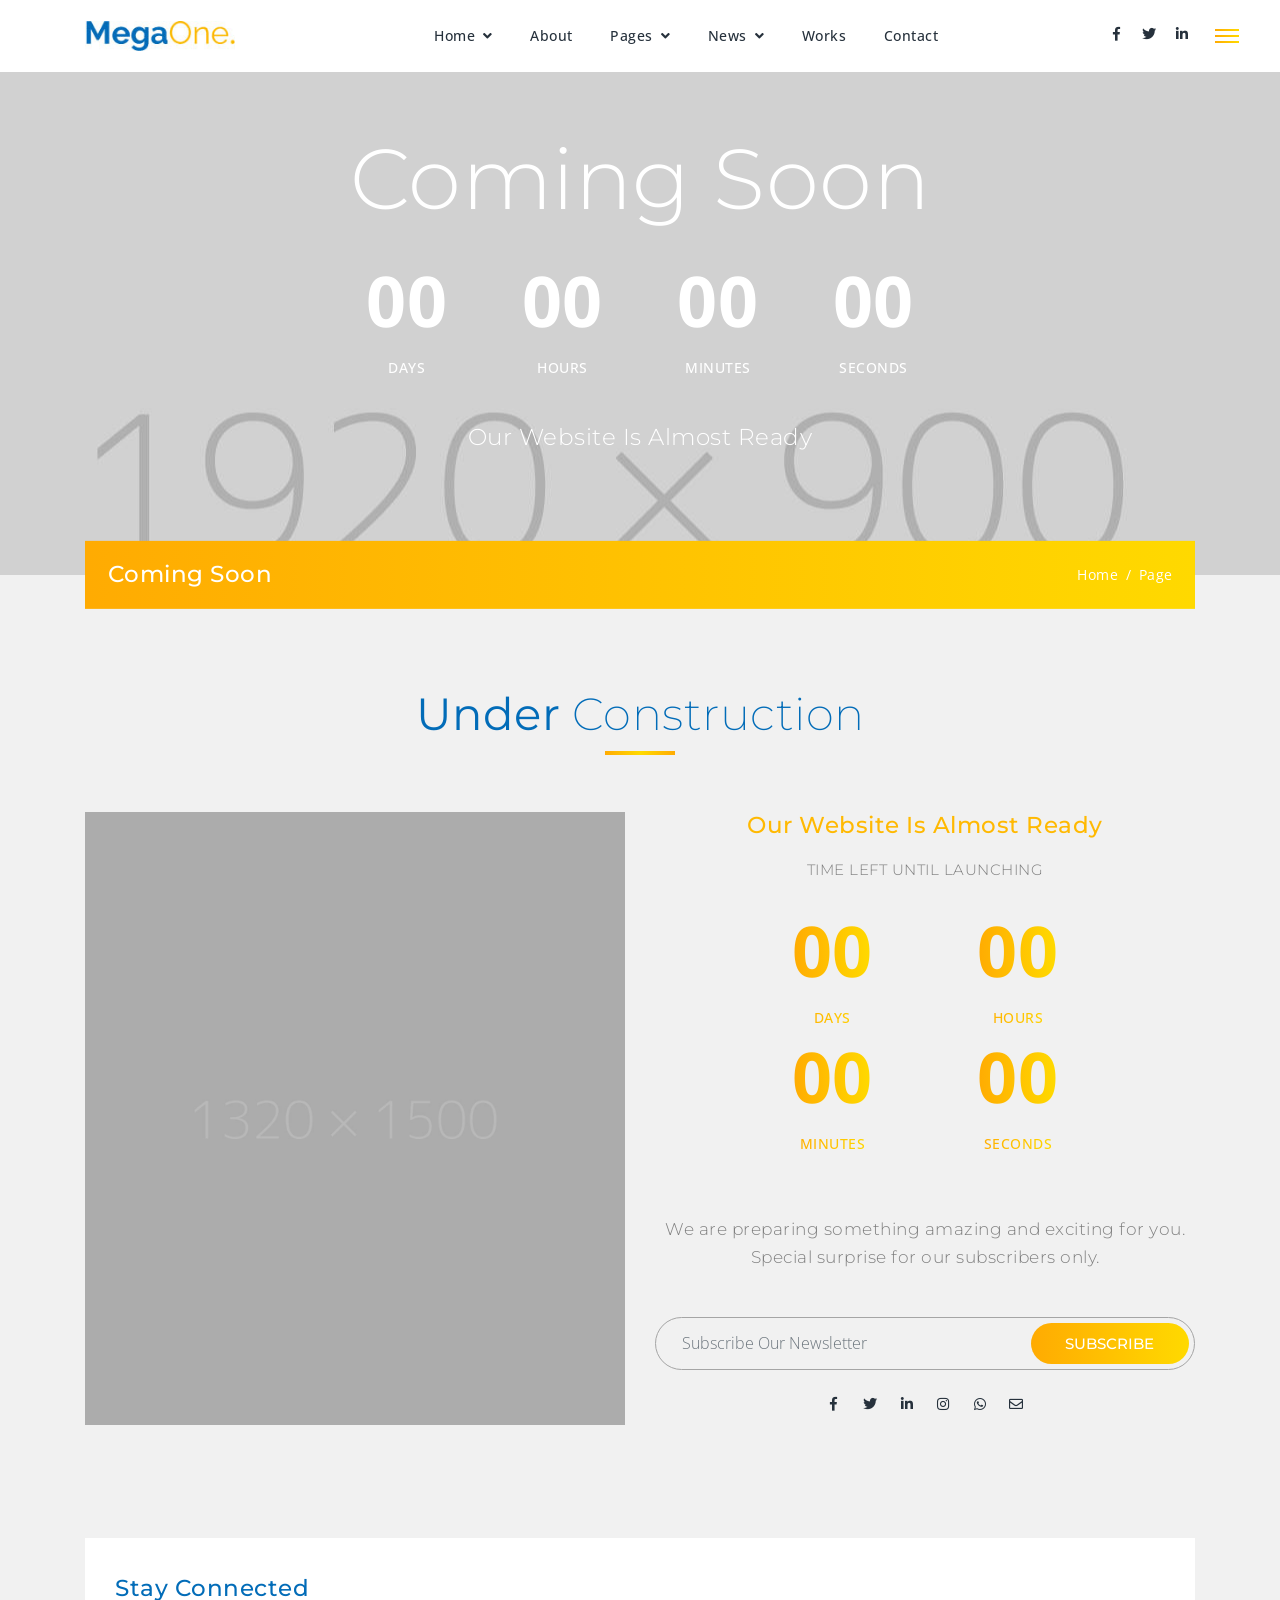
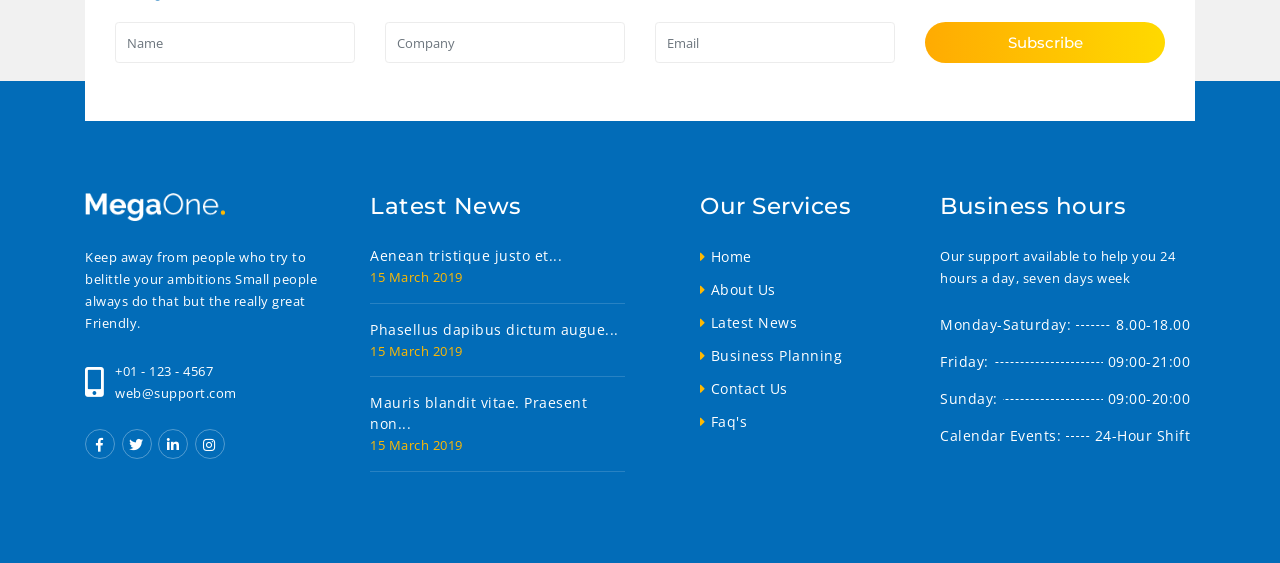
<file: logistic/coming-soon.html>
<!DOCTYPE html>
<html lang="en">
<head>
    <!-- Required meta tags -->
    <meta charset="utf-8">
    <meta name="viewport" content="width=device-width, initial-scale=1, shrink-to-fit=no">
    <title>MegaOne | Coming Soon</title>
    <link href="images/favicon.ico" rel="icon">
    <link rel="stylesheet" href="../vendor/css/bundle.min.css">
    <link rel="stylesheet" href="../vendor/css/owl.carousel.min.css">
    <link rel="stylesheet" href="../vendor/css/jquery.fancybox.min.css">
    <link rel="stylesheet" href="../vendor/css/cubeportfolio.min.css">
    <link rel="stylesheet" href="../vendor/css/tooltipster.min.css">
    <link rel="stylesheet" href="../vendor/css/revolution-settings.min.css">
    <link rel="stylesheet" href="css/revolution/navigation.css">
    <link rel="stylesheet" href="css/style.css">
</head>
<body>
<!--PreLoader-->
<div class="loader">
    <div class="loader-spinner"></div>
</div>
<!--PreLoader Ends-->
<!-- header -->
<header class="site-header">
    <nav class="navbar navbar-expand-lg padding-nav static-nav">
        <div class="container">
            <a class="navbar-brand" href="../index-logistic.html">
                <img src="images/logo.png" alt="logo">
            </a>
            <div class="collapse navbar-collapse">
                <ul class="navbar-nav mx-auto">
                    <li class="nav-item dropdown position-relative">
                        <a class="nav-link dropdown-toggle" href="javascript:void(0)" data-toggle="dropdown" aria-haspopup="true" aria-expanded="false"> Home </a>
                        <div class="dropdown-menu">
                            <a class="dropdown-item" href="../index-logistic.html">Standard Layout</a>
                            <a class="dropdown-item" href="index-video.html">Video Background</a>
                            <a class="dropdown-item" href="index-light.html">Light Version</a>
                        </div>
                    </li>
                    <li class="nav-item">
                        <a class="nav-link" href="about.html">About</a>
                    </li>
                    <li class="nav-item dropdown static">
                        <a class="nav-link dropdown-toggle" href="javascript:void(0)" data-toggle="dropdown" aria-haspopup="true" aria-expanded="false"> Pages </a>
                        <ul class="dropdown-menu megamenu">
                            <li>
                                <div class="container">
                                    <div class="row">
                                        <div class="col-lg-3 col-md-6 col-sm-12">
                                            <h5 class="dropdown-title bottom10"> General </h5>
                                            <a class="dropdown-item" href="services.html">Services</a>
                                            <a class="dropdown-item" href="services-detail.html">Service Detail</a>
                                            <a class="dropdown-item" href="testimonial.html">Testimonials</a>
                                            <a class="dropdown-item" href="contact.html">Contact Us</a>
                                            <a class="dropdown-item" href="team.html">Our Team</a>
                                        </div>
                                        <div class="col-lg-3 col-md-6 col-sm-12">
                                            <h5 class="dropdown-title opacity-10"> Others </h5>
                                            <a class="dropdown-item" href="work.html">Work</a>
                                            <a class="dropdown-item" href="work-detail.html">Work Detail</a>
                                            <a class="dropdown-item" href="pricing.html">Pricing</a>
                                            <a class="dropdown-item" href="404.html">404 Error</a>
                                            <a class="dropdown-item" href="coming-soon.html">Coming Soon</a>
                                        </div>
                                        <div class="col-lg-3 col-md-6 col-sm-12">
                                            <h5 class="dropdown-title bottom10"> Account </h5>
                                            <a class="dropdown-item" href="login.html">Login</a>
                                            <a class="dropdown-item" href="register.html">Register</a>
                                            <a class="dropdown-item" href="reset-password.html">Reset Password</a>
                                            <a class="dropdown-item" href="faq.html">FAQ's</a>
                                            <a class="dropdown-item" href="support.html">Support</a>
                                        </div>
                                        <div class="col-lg-3 col-md-6 col-sm-12">
                                            <h5 class="dropdown-title bottom10"> Shop Pages </h5>
                                            <a class="dropdown-item" href="shop.html">Shop</a>
                                            <a class="dropdown-item" href="shop-detail.html">Shop Detail</a>
                                            <a class="dropdown-item" href="shop-cart.html">Shopping Cart</a>
                                        </div>
                                    </div>
                                </div>
                            </li>
                        </ul>
                    </li>
                    <li class="nav-item dropdown position-relative">
                        <a class="nav-link dropdown-toggle" href="javascript:void(0)" data-toggle="dropdown" aria-haspopup="true" aria-expanded="false"> News </a>
                        <div class="dropdown-menu">
                            <a class="dropdown-item" href="news-1.html">News List</a>
                            <a class="dropdown-item" href="news-2.html">News Sidebar</a>
                            <a class="dropdown-item" href="news-detail.html">News Details</a>
                        </div>
                    </li>
                    <li class="nav-item">
                        <a class="nav-link" href="work.html">Works</a>
                    </li>
                    <li class="nav-item">
                        <a class="nav-link" href="contact.html">Contact</a>
                    </li>
                </ul>
            </div>
            <ul class="social-icons darkcolor social-icons-simple d-lg-inline-block d-none animated fadeInUp" data-wow-delay="300ms">
                <li><a href="#." class="facebook"><i class="fab fa-facebook-f"></i> </a> </li>
                <li><a href="#." class="twitter"><i class="fab fa-twitter"></i> </a> </li>
                <li><a href="#." class="linkedin"><i class="fab fa-linkedin-in"></i> </a> </li>
            </ul>
        </div>
        <!--side menu open button-->
        <a href="javascript:void(0)" class="d-inline-block sidemenu_btn" id="sidemenu_toggle">
            <span class="gradient-bg"></span> <span class="gradient-bg"></span> <span class="gradient-bg"></span>
        </a>
    </nav>
    <!-- side menu -->
    <div class="side-menu opacity-0 gradient-bg">
        <div class="overlay"></div>
        <div class="inner-wrapper">
            <span class="btn-close" id="btn_sideNavClose"><i></i><i></i></span>
            <nav class="side-nav w-100">
                <ul class="navbar-nav">
                    <li class="nav-item">
                        <a class="nav-link collapsePagesSideMenu" data-toggle="collapse" href="#sideNavPages1">
                            Home <i class="fas fa-chevron-down"></i>
                        </a>
                        <div id="sideNavPages1" class="collapse sideNavPages">
                            <ul class="navbar-nav mt-2">
                                <li class="nav-item">
                                    <a class="nav-link" href="../index-logistic.html">Standard Layout</a>
                                </li>
                                <li class="nav-item">
                                    <a class="nav-link" href="index-video.html">Video Background</a>
                                </li>
                                <li class="nav-item">
                                    <a class="nav-link" href="index-light.html">Light Version</a>
                                </li>
                            </ul>
                        </div>
                    </li>
                    <li class="nav-item">
                        <a class="nav-link" href="about.html">About</a>
                    </li>
                    <li class="nav-item">
                        <a class="nav-link collapsePagesSideMenu" data-toggle="collapse" href="#sideNavPages2">
                            News <i class="fas fa-chevron-down"></i>
                        </a>
                        <div id="sideNavPages2" class="collapse sideNavPages">
                            <ul class="navbar-nav">
                                <li class="nav-item">
                                    <a class="nav-link active" href="news-1.html">News List</a>
                                </li>
                                <li class="nav-item">
                                    <a class="nav-link" href="news-2.html">News Sidebar</a>
                                </li>
                                <li class="nav-item">
                                    <a class="nav-link" href="news-detail.html">News Details</a>
                                </li>
                            </ul>
                        </div>
                    </li>
                    <li class="nav-item">
                        <a class="nav-link" href="work.html">Works</a>
                    </li>
                    <li class="nav-item">
                        <a class="nav-link collapsePagesSideMenu" data-toggle="collapse" href="#sideNavPages">
                            Pages <i class="fas fa-chevron-down"></i>
                        </a>
                        <div id="sideNavPages" class="collapse sideNavPages">
                            <ul class="navbar-nav mt-2">
                                <li class="nav-item">
                                    <a class="nav-link" href="team.html">Our Team</a>
                                </li>
                                <li class="nav-item">
                                    <a class="nav-link" href="services.html">Service</a>
                                </li>
                                <li class="nav-item">
                                    <a class="nav-link" href="services-detail.html">Service Detail</a>
                                </li>
                                <li class="nav-item">
                                    <a class="nav-link" href="testimonial.html">Testimonials</a>
                                </li>
                                <li class="nav-item">
                                    <a class="nav-link" href="work.html">Work</a>
                                </li>
                                <li class="nav-item">
                                    <a class="nav-link" href="work-detail.html">Work Detail</a>
                                </li>
                                <li class="nav-item">
                                    <a class="nav-link" href="pricing.html">Pricing</a>
                                </li>
                                <li class="nav-item">
                                    <a class="nav-link" href="404.html">Error 404</a>
                                </li>
                                <li class="nav-item">
                                    <a class="nav-link" href="coming-soon.html">Coming Soon</a>
                                </li>
                                <li class="nav-item">
                                    <a class="nav-link collapsePagesSideMenu" data-toggle="collapse" href="#inner-2">
                                        Account <i class="fas fa-chevron-down"></i>
                                    </a>
                                    <div id="inner-2" class="collapse sideNavPages sideNavPagesInner">
                                        <ul class="navbar-nav mt-2">
                                            <li class="nav-item">
                                                <a class="nav-link" href="login.html">Login</a>
                                            </li>
                                            <li class="nav-item">
                                                <a class="nav-link" href="register.html">Register</a>
                                            </li>
                                            <li class="nav-item">
                                                <a class="nav-link" href="reset-password.html">Forget Password</a>
                                            </li>
                                            <li class="nav-item">
                                                <a class="nav-link" href="faq.html">FAQ's</a>
                                            </li>
                                            <li class="nav-item">
                                                <a class="nav-link" href="support.html">Support</a>
                                            </li>
                                        </ul>
                                    </div>
                                </li>
                                <li class="nav-item">
                                    <a class="nav-link collapsePagesSideMenu" data-toggle="collapse" href="#inner-1">
                                        Shop <i class="fas fa-chevron-down"></i>
                                    </a>
                                    <div id="inner-1" class="collapse sideNavPages sideNavPagesInner">
                                        <ul class="navbar-nav mt-2">
                                            <li class="nav-item">
                                                <a class="nav-link" href="shop.html">Shop Products</a>
                                            </li>
                                            <li class="nav-item">
                                                <a class="nav-link" href="shop-detail.html">Shop Detail</a>
                                            </li>
                                            <li class="nav-item">
                                                <a class="nav-link" href="shop-cart.html">Shop Cart</a>
                                            </li>
                                        </ul>
                                    </div>
                                </li>
                            </ul>
                        </div>
                    </li>
                    <li class="nav-item">
                        <a class="nav-link" href="contact.html">Contact</a>
                    </li>
                </ul>
            </nav>
            <div class="side-footer w-100">
                <ul class="social-icons-simple white top40">
                    <li><a href="javascript:void(0)" class="facebook"><i class="fab fa-facebook-f"></i> </a> </li>
                    <li><a href="javascript:void(0)" class="twitter"><i class="fab fa-twitter"></i> </a> </li>
                    <li><a href="javascript:void(0)" class="insta"><i class="fab fa-instagram"></i> </a> </li>
                </ul>
                <p class="whitecolor">&copy; 2023 MegaOne. Made With Love by ThemesIndustry</p>
            </div>
        </div>
    </div>
    <div id="close_side_menu" class="tooltip"></div>
    <!-- End side menu -->
</header>
<!-- header -->
<!--Page Header-->
<section id="main-banner-page" class="position-relative page-header coming-soon-header parallax section-nav-smooth">
    <div class="container">
        <div class="row">
            <div class="col-lg-12 text-center">
                <div class="page-titles whitecolor padding_half">
                    <h1 class="font-light coming-soon-heading">Coming Soon</h1>
                    <div class=" wow bounceIn pt-4 pb-5" data-wow-delay="300ms">
                        <ul class="count_down white alt-font">
                            <li>
                                <p class="days">00</p>
                                <p class="days_ref">days</p>
                            </li>
                            <li>
                                <p class="hours">00</p>
                                <p class="hours_ref">hours</p>
                            </li>
                            <li>
                                <p class="minutes">00</p>
                                <p class="minutes_ref">minutes</p>
                            </li>
                            <li>
                                <p class="seconds">00</p>
                                <p class="seconds_ref">seconds</p>
                            </li>
                        </ul>
                    </div>
                    <h3 class="font-light">Our Website Is Almost Ready</h3>
                </div>
            </div>
        </div>
        <div class="gradient-bg title-wrap">
            <div class="row">
                <div class="col-lg-12 col-md-12 whitecolor">
                    <h3 class="float-left">Coming Soon</h3>
                    <ul class="breadcrumb top10 bottom10 float-right">
                        <li class="breadcrumb-item hover-light"><a href="../index-logistic.html">Home</a></li>
                        <li class="breadcrumb-item hover-light">Page</li>
                    </ul>
                </div>
            </div>
        </div>
    </div>
</section>
<!--Page Header ends -->
<!--Error 404 SECTION-->
<section id="error" class="padding bglight">
    <div class="container">
        <div class="row">
            <div class="col-md-12 text-center wow fadeIn" data-wow-delay="300ms">
                <h2 class="heading heading_space darkcolor font-light2"><span class="font-weight-normal">Under</span> Construction
                    <span class="divider-center"></span>
                </h2>
            </div>
            <div class="col-lg-6">
                <div class=" image coming-soon-image h-100">
                    <img src="images/coming-soon-bg.jpg" alt="" class="w-100 h-100">
                </div>
            </div>
            <div class="col-lg-6 col-md-12 col-sm-12 mt-lg-0 mt-4 text-center whitebox">
                <h3 class="defaultcolor">Our Website Is Almost Ready</h3>
                <h5 class="font-light py-4">TIME LEFT UNTIL LAUNCHING</h5>
                <div class=" wow bounceIn" data-wow-delay="300ms">
                    <ul class="count_down animated-gradient alt-font">
                        <li>
                            <p class="days">00</p>
                            <p class="days_ref">days</p>
                        </li>
                        <li>
                            <p class="hours">00</p>
                            <p class="hours_ref">hours</p>
                        </li>
                        <li>
                            <p class="minutes">00</p>
                            <p class="minutes_ref">minutes</p>
                        </li>
                        <li>
                            <p class="seconds">00</p>
                            <p class="seconds_ref">seconds</p>
                        </li>
                    </ul>
                </div>
                <h4 class="font-light py-5 mt-3 line-height-17">We are preparing something amazing and exciting for you. Special surprise for our subscribers only.</h4>
                <div class="count-down-form">
                    <form class="form-group">
                        <label for="newsletter-email" class="d-none"></label>
                        <div class="email-placeholder">
                            <input type="email" placeholder="Subscribe Our Newsletter" class="form-control form-placeholder" required id="newsletter-email">
                            <input type="submit" class=" button gradient-btn" value="SUBSCRIBE">
                        </div>
                    </form>
                </div>
                <div class="icon mt-4">
                    <ul class="social-icons social-icons-simple darkcolor">
                        <li><a class="facebook" href="javascript:void(0)" title="Facebook"><i class="fab fa-facebook-f"></i></a></li>
                        <li><a class="twitter" href="javascript:void(0)" title="Twitter"><i class="fab fa-twitter"></i></a></li>
                        <li><a href="javascript:void(0)" class="linkedin" title="linkedin"><i class="fab fa-linkedin-in"></i> </a> </li>
                        <li><a class="insta" href="javascript:void(0)" title="Instagram"><i class="fab fa-instagram"></i></a></li>
                        <li><a class="whatsapp" href="javascript:void(0)" title="Whatsapp"><i class="fab fa-whatsapp"></i></a></li>
                        <li><a class="" href="javascript:void(0)" title="Mail"><i class="far fa-envelope"></i></a></li>
                    </ul>
                </div>
            </div>
        </div>
    </div>
</section>
<!--Error 404 section end-->
<!-- Contact US -->
<section id="stayconnect" class="bglight position-relative">
    <div class="container">
        <div class="contactus-wrapp">
            <div class="row">
                <div class="col-md-12 col-sm-12">
                    <div class="heading-title wow fadeInUp text-center text-md-left" data-wow-delay="300ms">
                        <h3 class="darkcolor bottom20">Stay Connected</h3>
                    </div>
                </div>
                <div class="col-md-12 col-sm-12">
                    <form class="getin_form wow fadeInUp" data-wow-delay="400ms" onsubmit="return false;">
                        <div class="row">
                            <div class="col-md-12 col-sm-12" id="result"></div>
                            <div class="col-md-3 col-sm-6">
                                <div class="form-group">
                                    <label for="userName" class="d-none"></label>
                                    <input class="form-control" type="text" placeholder="Name" required id="userName" name="userName">
                                </div>
                            </div>
                            <div class="col-md-3 col-sm-6">
                                <div class="form-group">
                                    <label for="companyName" class="d-none"></label>
                                    <input class="form-control" type="text" placeholder="Company"  id="companyName" name="companyName">
                                </div>
                            </div>
                            <div class="col-md-3 col-sm-6">
                                <div class="form-group">
                                    <label for="email" class="d-none"></label>
                                    <input class="form-control" type="email" placeholder="Email" required id="email" name="email">
                                </div>
                            </div>
                            <div class="col-md-3 col-sm-6">
                                <button type="submit" class="button gradient-btn w-100" id="submit_btn">subscribe</button>
                            </div>
                        </div>
                    </form>
                </div>
            </div>
        </div>
    </div>
</section>
<!-- Contact US ends -->
<!--Site Footer Here-->
<footer id="site-footer" class=" bgprimary padding_top">
    <div class="container">
        <div class="row">
            <div class="col-lg-3 col-md-6 col-sm-6">
                <div class="footer_panel padding_bottom_half bottom20">
                    <a href="../index-logistic.html" class="footer_logo bottom25"><img src="images/logo-transparent.png" alt="MegaOne"></a>
                    <p class="whitecolor bottom25">Keep away from people who try to belittle your ambitions Small people always do that but the really great Friendly.</p>
                    <div class="d-table w-100 address-item whitecolor bottom25">
                        <span class="d-table-cell align-middle"><i class="fas fa-mobile-alt"></i></span>
                        <p class="d-table-cell align-middle bottom0">
                            +01 - 123 - 4567 <a class="d-block" href="mailto:web@support.com">web@support.com</a>
                        </p>
                    </div>
                    <ul class="social-icons white wow fadeInUp" data-wow-delay="300ms">
                        <li><a href="javascript:void(0)" class=""><i class="fab fa-facebook-f"></i> </a> </li>
                        <li><a href="javascript:void(0)" class=""><i class="fab fa-twitter"></i> </a> </li>
                        <li><a href="javascript:void(0)" class=""><i class="fab fa-linkedin-in"></i> </a> </li>
                        <li><a href="javascript:void(0)" class=""><i class="fab fa-instagram"></i> </a> </li>
                    </ul>
                </div>
            </div>
            <div class="col-lg-3 col-md-6 col-sm-6">
                <div class="footer_panel padding_bottom_half bottom20">
                    <h3 class="whitecolor bottom25">Latest News</h3>
                    <ul class="latest_news whitecolor">
                        <li> <a href="#.">Aenean tristique justo et... </a> <span class="date defaultcolor">15 March 2019</span> </li>
                        <li> <a href="#.">Phasellus dapibus dictum augue... </a> <span class="date defaultcolor">15 March 2019</span> </li>
                        <li> <a href="#.">Mauris blandit vitae. Praesent non... </a> <span class="date defaultcolor">15 March 2019</span> </li>
                    </ul>
                </div>
            </div>
            <div class="col-lg-3 col-md-6 col-sm-6">
                <div class="footer_panel padding_bottom_half bottom20 pl-0 pl-lg-5">
                    <h3 class="whitecolor bottom25">Our Services</h3>
                    <ul class="links">
                        <li><a href="../index-logistic.html">Home</a></li>
                        <li><a href="about.html">About Us</a></li>
                        <li><a href="news-1.html">Latest News</a></li>
                        <li><a href="pricing.html">Business Planning</a></li>
                        <li><a href="contact.html">Contact Us</a></li>
                        <li><a href="faq.html">Faq's</a></li>
                    </ul>
                </div>
            </div>
            <div class="col-lg-3 col-md-6 col-sm-6">
                <div class="footer_panel padding_bottom_half bottom20">
                    <h3 class="whitecolor bottom25">Business hours</h3>
                    <p class="whitecolor bottom25">Our support available to help you 24 hours a day, seven days week</p>
                    <ul class="hours_links whitecolor">
                        <li><span>Monday-Saturday:</span> <span>8.00-18.00</span></li>
                        <li><span>Friday:</span> <span>09:00-21:00</span></li>
                        <li><span>Sunday:</span> <span>09:00-20:00</span></li>
                        <li><span>Calendar Events:</span> <span>24-Hour Shift</span></li>
                    </ul>
                </div>
            </div>
        </div>
    </div>
</footer>
<!--Footer ends-->
<!-- jQuery first, then Popper.js, then Bootstrap JS -->
<script src="../vendor/js/bundle.min.js"></script>
<!--to view items on reach-->
<script src="../vendor/js/jquery.appear.js"></script>
<!--Owl Slider-->
<script src="../vendor/js/owl.carousel.min.js"></script>
<!--Parallax Background-->
<script src="../vendor/js/parallaxie.min.js"></script>
<!--Cubefolio Gallery-->
<script src="../vendor/js/jquery.cubeportfolio.min.js"></script>
<!--Fancybox js-->
<script src="../vendor/js/jquery.fancybox.min.js"></script>
<!--wow js-->
<script src="../vendor/js/wow.min.js"></script>
<!--number counters-->
<script src="../vendor/js/jquery-countTo.js"></script>
<!--tooltip js-->
<script src="../vendor/js/tooltipster.min.js"></script>
<!--Revolution SLider-->
<script src="../vendor/js/jquery.themepunch.tools.min.js"></script>
<script src="../vendor/js/jquery.themepunch.revolution.min.js"></script>
<!-- SLIDER REVOLUTION 5.0 EXTENSIONS -->
<script src="../vendor/js/extensions/revolution.extension.actions.min.js"></script>
<script src="../vendor/js/extensions/revolution.extension.carousel.min.js"></script>
<script src="../vendor/js/extensions/revolution.extension.kenburn.min.js"></script>
<script src="../vendor/js/extensions/revolution.extension.layeranimation.min.js"></script>
<script src="../vendor/js/extensions/revolution.extension.migration.min.js"></script>
<script src="../vendor/js/extensions/revolution.extension.navigation.min.js"></script>
<script src="../vendor/js/extensions/revolution.extension.parallax.min.js"></script>
<script src="../vendor/js/extensions/revolution.extension.slideanims.min.js"></script>
<script src="../vendor/js/extensions/revolution.extension.video.min.js"></script>
<script src="js/jquery.countdown.js"></script>
<!--custom functions and script-->
<script src="js/functions.js"></script>
</body>
</html>
</file>
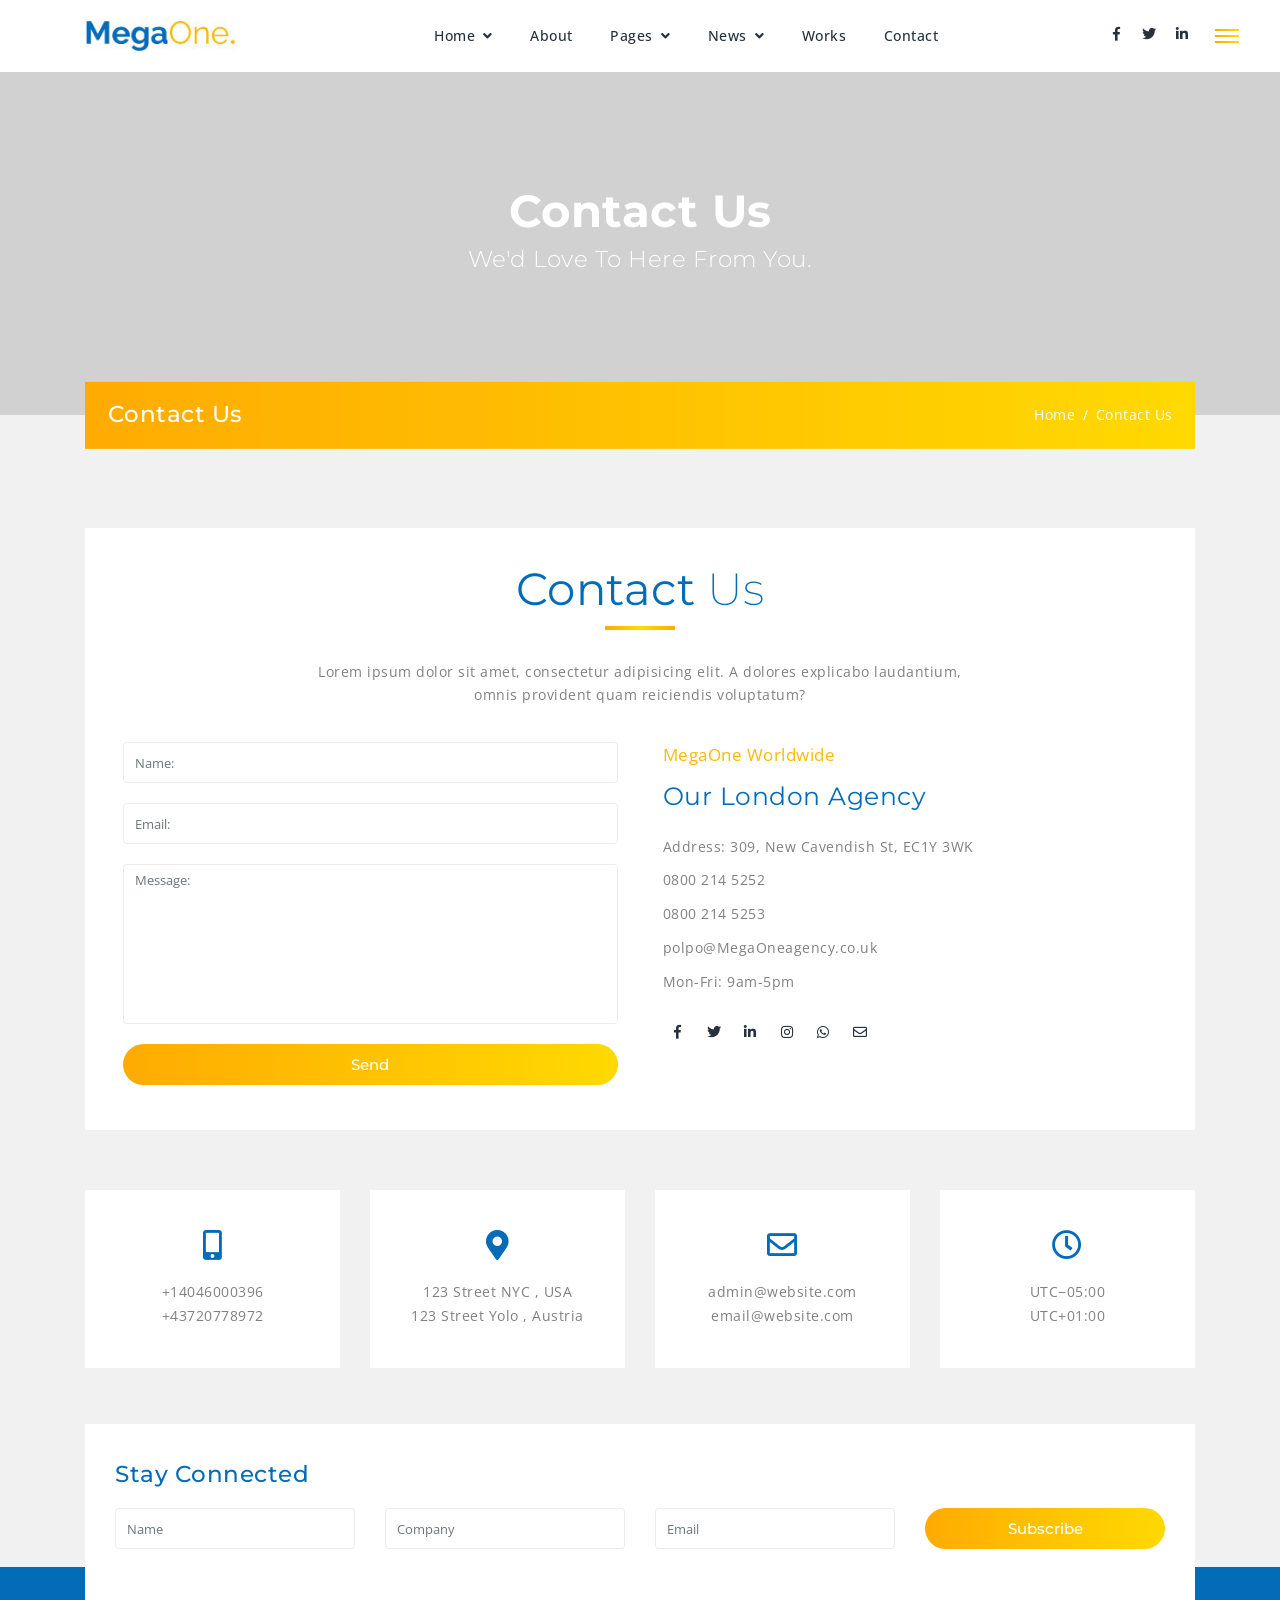
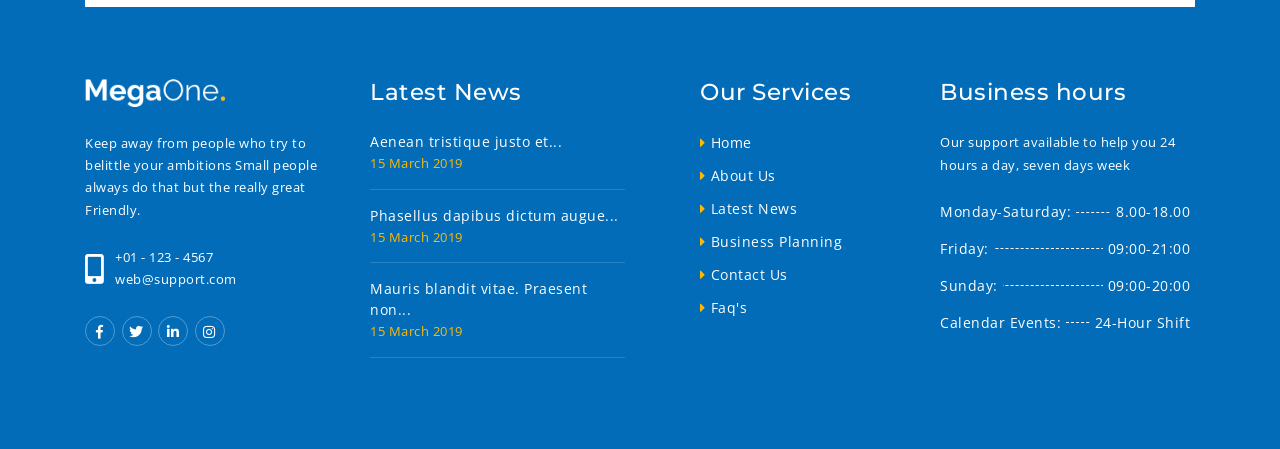
<file: logistic/contact.html>
<!DOCTYPE html>
<html lang="en">
<head>
    <!-- Required meta tags -->
    <meta charset="utf-8">
    <meta name="viewport" content="width=device-width, initial-scale=1, shrink-to-fit=no">
    <title>MegaOne | Contact Us</title>
    <link href="images/favicon.ico" rel="icon">
    <link rel="stylesheet" href="../vendor/css/bundle.min.css">
    <link rel="stylesheet" href="../vendor/css/owl.carousel.min.css">
    <link rel="stylesheet" href="../vendor/css/jquery.fancybox.min.css">
    <link rel="stylesheet" href="../vendor/css/cubeportfolio.min.css">
    <link rel="stylesheet" href="../vendor/css/tooltipster.min.css">
    <link rel="stylesheet" href="../vendor/css/revolution-settings.min.css">
    <link rel="stylesheet" href="css/revolution/navigation.css">
    <link rel="stylesheet" href="css/style.css">
</head>
<body>
<!--PreLoader-->
<div class="loader">
    <div class="loader-spinner"></div>
</div>
<!--PreLoader Ends-->
<!-- header -->
<header class="site-header">
    <nav class="navbar navbar-expand-lg padding-nav static-nav">
        <div class="container">
            <a class="navbar-brand" href="../index-logistic.html">
                <img src="images/logo.png" alt="logo">
            </a>
            <div class="collapse navbar-collapse">
                <ul class="navbar-nav mx-auto">
                    <li class="nav-item dropdown position-relative">
                        <a class="nav-link dropdown-toggle" href="javascript:void(0)" data-toggle="dropdown" aria-haspopup="true" aria-expanded="false"> Home </a>
                        <div class="dropdown-menu">
                            <a class="dropdown-item" href="../index-logistic.html">Standard Layout</a>
                            <a class="dropdown-item" href="index-video.html">Video Background</a>
                            <a class="dropdown-item" href="index-light.html">Light Version</a>
                        </div>
                    </li>
                    <li class="nav-item">
                        <a class="nav-link" href="about.html">About</a>
                    </li>
                    <li class="nav-item dropdown static">
                        <a class="nav-link dropdown-toggle" href="javascript:void(0)" data-toggle="dropdown" aria-haspopup="true" aria-expanded="false"> Pages </a>
                        <ul class="dropdown-menu megamenu">
                            <li>
                                <div class="container">
                                    <div class="row">
                                        <div class="col-lg-3 col-md-6 col-sm-12">
                                            <h5 class="dropdown-title bottom10"> General </h5>
                                            <a class="dropdown-item" href="services.html">Services</a>
                                            <a class="dropdown-item" href="services-detail.html">Service Detail</a>
                                            <a class="dropdown-item" href="testimonial.html">Testimonials</a>
                                            <a class="dropdown-item" href="contact.html">Contact Us</a>
                                            <a class="dropdown-item" href="team.html">Our Team</a>
                                        </div>
                                        <div class="col-lg-3 col-md-6 col-sm-12">
                                            <h5 class="dropdown-title opacity-10"> Others </h5>
                                            <a class="dropdown-item" href="work.html">Work</a>
                                            <a class="dropdown-item" href="work-detail.html">Work Detail</a>
                                            <a class="dropdown-item" href="pricing.html">Pricing</a>
                                            <a class="dropdown-item" href="404.html">404 Error</a>
                                            <a class="dropdown-item" href="coming-soon.html">Coming Soon</a>
                                        </div>
                                        <div class="col-lg-3 col-md-6 col-sm-12">
                                            <h5 class="dropdown-title bottom10"> Account </h5>
                                            <a class="dropdown-item" href="login.html">Login</a>
                                            <a class="dropdown-item" href="register.html">Register</a>
                                            <a class="dropdown-item" href="reset-password.html">Reset Password</a>
                                            <a class="dropdown-item" href="faq.html">FAQ's</a>
                                            <a class="dropdown-item" href="support.html">Support</a>
                                        </div>
                                        <div class="col-lg-3 col-md-6 col-sm-12">
                                            <h5 class="dropdown-title bottom10"> Shop Pages </h5>
                                            <a class="dropdown-item" href="shop.html">Shop</a>
                                            <a class="dropdown-item" href="shop-detail.html">Shop Detail</a>
                                            <a class="dropdown-item" href="shop-cart.html">Shopping Cart</a>
                                        </div>
                                    </div>
                                </div>
                            </li>
                        </ul>
                    </li>
                    <li class="nav-item dropdown position-relative">
                        <a class="nav-link dropdown-toggle" href="javascript:void(0)" data-toggle="dropdown" aria-haspopup="true" aria-expanded="false"> News </a>
                        <div class="dropdown-menu">
                            <a class="dropdown-item" href="news-1.html">News List</a>
                            <a class="dropdown-item" href="news-2.html">News Sidebar</a>
                            <a class="dropdown-item" href="news-detail.html">News Details</a>
                        </div>
                    </li>
                    <li class="nav-item">
                        <a class="nav-link" href="work.html">Works</a>
                    </li>
                    <li class="nav-item">
                        <a class="nav-link" href="contact.html">Contact</a>
                    </li>
                </ul>
            </div>
            <ul class="social-icons darkcolor social-icons-simple d-lg-inline-block d-none animated fadeInUp" data-wow-delay="300ms">
                <li><a href="#." class="facebook"><i class="fab fa-facebook-f"></i> </a> </li>
                <li><a href="#." class="twitter"><i class="fab fa-twitter"></i> </a> </li>
                <li><a href="#." class="linkedin"><i class="fab fa-linkedin-in"></i> </a> </li>
            </ul>
        </div>
        <!--side menu open button-->
        <a href="javascript:void(0)" class="d-inline-block sidemenu_btn" id="sidemenu_toggle">
            <span class="gradient-bg"></span> <span class="gradient-bg"></span> <span class="gradient-bg"></span>
        </a>
    </nav>
    <!-- side menu -->
    <div class="side-menu opacity-0 gradient-bg">
        <div class="overlay"></div>
        <div class="inner-wrapper">
            <span class="btn-close" id="btn_sideNavClose"><i></i><i></i></span>
            <nav class="side-nav w-100">
                <ul class="navbar-nav">
                    <li class="nav-item">
                        <a class="nav-link collapsePagesSideMenu" data-toggle="collapse" href="#sideNavPages1">
                            Home <i class="fas fa-chevron-down"></i>
                        </a>
                        <div id="sideNavPages1" class="collapse sideNavPages">
                            <ul class="navbar-nav mt-2">
                                <li class="nav-item">
                                    <a class="nav-link" href="../index-logistic.html">Standard Layout</a>
                                </li>
                                <li class="nav-item">
                                    <a class="nav-link" href="index-video.html">Video Background</a>
                                </li>
                                <li class="nav-item">
                                    <a class="nav-link" href="index-light.html">Light Version</a>
                                </li>
                            </ul>
                        </div>
                    </li>
                    <li class="nav-item">
                        <a class="nav-link" href="about.html">About</a>
                    </li>
                    <li class="nav-item">
                        <a class="nav-link collapsePagesSideMenu" data-toggle="collapse" href="#sideNavPages2">
                            News <i class="fas fa-chevron-down"></i>
                        </a>
                        <div id="sideNavPages2" class="collapse sideNavPages">
                            <ul class="navbar-nav">
                                <li class="nav-item">
                                    <a class="nav-link active" href="news-1.html">News List</a>
                                </li>
                                <li class="nav-item">
                                    <a class="nav-link" href="news-2.html">News Sidebar</a>
                                </li>
                                <li class="nav-item">
                                    <a class="nav-link" href="news-detail.html">News Details</a>
                                </li>
                            </ul>
                        </div>
                    </li>
                    <li class="nav-item">
                        <a class="nav-link" href="work.html">Works</a>
                    </li>
                    <li class="nav-item">
                        <a class="nav-link collapsePagesSideMenu" data-toggle="collapse" href="#sideNavPages">
                            Pages <i class="fas fa-chevron-down"></i>
                        </a>
                        <div id="sideNavPages" class="collapse sideNavPages">
                            <ul class="navbar-nav mt-2">
                                <li class="nav-item">
                                    <a class="nav-link" href="team.html">Our Team</a>
                                </li>
                                <li class="nav-item">
                                    <a class="nav-link" href="services.html">Service</a>
                                </li>
                                <li class="nav-item">
                                    <a class="nav-link" href="services-detail.html">Service Detail</a>
                                </li>
                                <li class="nav-item">
                                    <a class="nav-link" href="testimonial.html">Testimonials</a>
                                </li>
                                <li class="nav-item">
                                    <a class="nav-link" href="work.html">Work</a>
                                </li>
                                <li class="nav-item">
                                    <a class="nav-link" href="work-detail.html">Work Detail</a>
                                </li>
                                <li class="nav-item">
                                    <a class="nav-link" href="pricing.html">Pricing</a>
                                </li>
                                <li class="nav-item">
                                    <a class="nav-link" href="404.html">Error 404</a>
                                </li>
                                <li class="nav-item">
                                    <a class="nav-link" href="coming-soon.html">Coming Soon</a>
                                </li>
                                <li class="nav-item">
                                    <a class="nav-link collapsePagesSideMenu" data-toggle="collapse" href="#inner-2">
                                        Account <i class="fas fa-chevron-down"></i>
                                    </a>
                                    <div id="inner-2" class="collapse sideNavPages sideNavPagesInner">
                                        <ul class="navbar-nav mt-2">
                                            <li class="nav-item">
                                                <a class="nav-link" href="login.html">Login</a>
                                            </li>
                                            <li class="nav-item">
                                                <a class="nav-link" href="register.html">Register</a>
                                            </li>
                                            <li class="nav-item">
                                                <a class="nav-link" href="reset-password.html">Forget Password</a>
                                            </li>
                                            <li class="nav-item">
                                                <a class="nav-link" href="faq.html">FAQ's</a>
                                            </li>
                                            <li class="nav-item">
                                                <a class="nav-link" href="support.html">Support</a>
                                            </li>
                                        </ul>
                                    </div>
                                </li>
                                <li class="nav-item">
                                    <a class="nav-link collapsePagesSideMenu" data-toggle="collapse" href="#inner-1">
                                        Shop <i class="fas fa-chevron-down"></i>
                                    </a>
                                    <div id="inner-1" class="collapse sideNavPages sideNavPagesInner">
                                        <ul class="navbar-nav mt-2">
                                            <li class="nav-item">
                                                <a class="nav-link" href="shop.html">Shop Products</a>
                                            </li>
                                            <li class="nav-item">
                                                <a class="nav-link" href="shop-detail.html">Shop Detail</a>
                                            </li>
                                            <li class="nav-item">
                                                <a class="nav-link" href="shop-cart.html">Shop Cart</a>
                                            </li>
                                        </ul>
                                    </div>
                                </li>
                            </ul>
                        </div>
                    </li>
                    <li class="nav-item">
                        <a class="nav-link" href="contact.html">Contact</a>
                    </li>
                </ul>
            </nav>
            <div class="side-footer w-100">
                <ul class="social-icons-simple white top40">
                    <li><a href="javascript:void(0)" class="facebook"><i class="fab fa-facebook-f"></i> </a> </li>
                    <li><a href="javascript:void(0)" class="twitter"><i class="fab fa-twitter"></i> </a> </li>
                    <li><a href="javascript:void(0)" class="insta"><i class="fab fa-instagram"></i> </a> </li>
                </ul>
                <p class="whitecolor">&copy; 2023 MegaOne. Made With Love by ThemesIndustry</p>
            </div>
        </div>
    </div>
    <div id="close_side_menu" class="tooltip"></div>
    <!-- End side menu -->
</header>
<!-- header -->
<!--Page Header-->
<section id="main-banner-page" class="position-relative page-header contact-header section-nav-smooth parallax">
    <div class="container">
        <div class="row">
            <div class="col-lg-6 offset-lg-3">
                <div class="page-titles whitecolor text-center padding">
                    <h2 class="font-bold"> Contact Us</h2>
                    <h3 class="font-light py-2">We'd Love To Here From You.</h3>
                </div>
            </div>
        </div>
        <div class="gradient-bg title-wrap mt-n5">
            <div class="row">
                <div class="col-lg-12 col-md-12 whitecolor">
                    <h3 class="float-left">Contact Us</h3>
                    <ul class="breadcrumb top10 bottom10 float-right">
                        <li class="breadcrumb-item hover-light"><a href="../index-logistic.html">Home</a></li>
                        <li class="breadcrumb-item hover-light">Contact Us</li>
                    </ul>
                </div>
            </div>
        </div>
    </div>
</section>
<!--Page Header ends -->
<!-- Contact US -->
<section id="stayconnect1" class="bglight position-relative padding_top padding_bottom_half noshadow">
    <div class="container whitebox">
        <div class="widget py-5">
            <div class="row">
                <div class="col-md-12 text-center wow fadeIn mt-n3" data-wow-delay="300ms">
                    <h2 class="heading bottom30 darkcolor font-light2 pt-1"><span class="font-normal">Contact</span> Us
                        <span class="divider-center"></span>
                    </h2>
                    <div class="col-md-8 offset-md-2 bottom35">
                        <p>Lorem ipsum dolor sit amet, consectetur adipisicing elit. A dolores explicabo laudantium, omnis provident quam reiciendis voluptatum?</p>
                    </div>
                </div>
                <div class="col-md-6 col-sm-6 order-sm-2">
                    <div class="contact-meta px-2 text-center text-md-left">
                        <div class="heading-title heading_small">
                            <span class="defaultcolor mb-3">MegaOne Worldwide</span>
                            <h3 class="darkcolor font-normal mb-4">Our London Agency</h3>
                        </div>
                        <p class="bottom10">Address: 309, New Cavendish St, EC1Y 3WK</p>
                        <p class="bottom10">0800 214 5252</p>
                        <p class="bottom10">0800 214 5253</p>
                        <p class="bottom10"><a href="mailto:polpo@MegaOneagency.co.uk">polpo@MegaOneagency.co.uk</a></p>
                        <p class="bottom10">Mon-Fri: 9am-5pm</p>
                        <ul class="social-icons mt-4 mb-4 mb-sm-0 wow fadeInUp no-border darkcolor" data-wow-delay="300ms">
                            <li><a href="javascript:void(0)" class="facebook"><i class="fab fa-facebook-f"></i> </a> </li>
                            <li><a href="javascript:void(0)" class="twitter"><i class="fab fa-twitter"></i> </a> </li>
                            <li><a href="javascript:void(0)" class="linkedin"><i class="fab fa-linkedin-in"></i> </a> </li>
                            <li><a href="javascript:void(0)" class="insta"><i class="fab fa-instagram"></i> </a> </li>
                            <li><a href="javascript:void(0)" class="whatsapp"><i class="fab fa-whatsapp"></i> </a> </li>
                            <li><a href="javascript:void(0)"><i class="far fa-envelope"></i> </a> </li>
                        </ul>
                    </div>
                </div>
                <div class="col-md-6 col-sm-6">
                    <div class="heading-title  wow fadeInUp" data-wow-delay="300ms">
                        <form class="getin_form wow fadeInUp" data-wow-delay="400ms" id="contact-form-data">
                            <div class="row px-2">
                                <div class="col-md-12 col-sm-12" id="result"></div>
                                <div class="col-md-12 col-sm-12">
                                    <div class="form-group">
                                        <label for="name1" class="d-none"></label>
                                        <input class="form-control" id="name1" type="text" placeholder="Name:" required  name="userName">
                                    </div>
                                </div>
                                <div class="col-md-12 col-sm-12">
                                    <div class="form-group">
                                        <label for="email1" class="d-none"></label>
                                        <input class="form-control" type="email" id="email1" placeholder="Email:" name="userEmail">
                                    </div>
                                </div>
                                <div class="col-md-12 col-sm-12">
                                    <div class="form-group">
                                        <label for="message1" class="d-none"></label>
                                        <textarea class="form-control" id="message1" placeholder="Message:" required  name="userMessage"></textarea>
                                    </div>
                                </div>
                                <div class="col-md-12 col-sm-12">
                                    <button type="button" id="submit_btn1" class="contact_btn button gradient-btn w-100">Send</button>
                                </div>
                            </div>
                        </form>
                    </div>
                </div>
            </div>
        </div>
        <div class="row">
            <div class="col-lg-3 col-md-3">
                <div class="widget text-center top60 w-100 p-0">
                    <div class="contact-box">
                        <span class="icon-contact bluecolor"><i class="fas fa-mobile-alt"></i></span>
                        <p class="bottom0"><a href="tel:+14046000396">+14046000396</a></p>
                        <p class="d-block"><a href="tel:+43720778972">+43720778972</a></p>
                    </div>
                </div>
            </div>
            <div class="col-lg-3 col-md-3">
                <div class="widget text-center top60 w-100 p-0">
                    <div class="contact-box">
                        <span class="icon-contact bluecolor"><i class="fas fa-map-marker-alt"></i></span>
                        <p class="bottom0">123 Street NYC , USA </p>
                        <p class="d-block">123 Street Yolo , Austria </p>
                    </div>
                </div>
            </div>
            <div class="col-lg-3 col-md-3">
                <div class="widget text-center top60 w-100 p-0">
                    <div class="contact-box">
                        <span class="icon-contact bluecolor"><i class="far fa-envelope"></i></span>
                        <p class="bottom0"><a href="mailto:admin@website.com">admin@website.com</a></p>
                        <p class="d-block"><a href="mailto:email@website.com">email@website.com</a></p>
                    </div>
                </div>
            </div>
            <div class="col-lg-3 col-md-3">
                <div class="widget text-center top60 w-100 p-0">
                    <div class="contact-box">
                        <span class="icon-contact bluecolor"><i class="far fa-clock"></i></span>
                        <p class="bottom15">UTC−05:00 <span class="d-block">UTC+01:00</span></p>
                    </div>
                </div>
            </div>
        </div>
    </div>
</section>
<!-- Contact US ends -->
<!-- Contact US -->
<section id="stayconnect" class="bglight position-relative">
    <div class="container">
        <div class="contactus-wrapp">
            <div class="row">
                <div class="col-md-12 col-sm-12">
                    <div class="heading-title wow fadeInUp text-center text-md-left" data-wow-delay="300ms">
                        <h3 class="darkcolor bottom20">Stay Connected</h3>
                    </div>
                </div>
                <div class="col-md-12 col-sm-12">
                    <form class="getin_form wow fadeInUp" data-wow-delay="400ms" onsubmit="return false;">
                        <div class="row">
                            <div class="col-md-12 col-sm-12" id="result1"></div>
                            <div class="col-md-3 col-sm-6">
                                <div class="form-group">
                                    <label for="userName" class="d-none"></label>
                                    <input class="form-control" type="text" placeholder="Name" required id="userName" name="userName">
                                </div>
                            </div>
                            <div class="col-md-3 col-sm-6">
                                <div class="form-group">
                                    <label for="companyName" class="d-none"></label>
                                    <input class="form-control" type="text" placeholder="Company"  id="companyName" name="companyName">
                                </div>
                            </div>
                            <div class="col-md-3 col-sm-6">
                                <div class="form-group">
                                    <label for="email" class="d-none"></label>
                                    <input class="form-control" type="email" placeholder="Email" required id="email" name="email">
                                </div>
                            </div>
                            <div class="col-md-3 col-sm-6">
                                <button type="submit" class="button gradient-btn w-100" id="submit_btn">subscribe</button>
                            </div>
                        </div>
                    </form>
                </div>
            </div>
        </div>
    </div>
</section>
<!-- Contact US ends -->
<!--Site Footer Here-->
<footer id="site-footer" class=" bgprimary padding_top">
    <div class="container">
        <div class="row">
            <div class="col-lg-3 col-md-6 col-sm-6">
                <div class="footer_panel padding_bottom_half bottom20">
                    <a href="../index-logistic.html" class="footer_logo bottom25"><img src="images/logo-transparent.png" alt="MegaOne"></a>
                    <p class="whitecolor bottom25">Keep away from people who try to belittle your ambitions Small people always do that but the really great Friendly.</p>
                    <div class="d-table w-100 address-item whitecolor bottom25">
                        <span class="d-table-cell align-middle"><i class="fas fa-mobile-alt"></i></span>
                        <p class="d-table-cell align-middle bottom0">
                            +01 - 123 - 4567 <a class="d-block" href="mailto:web@support.com">web@support.com</a>
                        </p>
                    </div>
                    <ul class="social-icons white wow fadeInUp" data-wow-delay="300ms">
                        <li><a href="javascript:void(0)" class=""><i class="fab fa-facebook-f"></i> </a> </li>
                        <li><a href="javascript:void(0)" class=""><i class="fab fa-twitter"></i> </a> </li>
                        <li><a href="javascript:void(0)" class=""><i class="fab fa-linkedin-in"></i> </a> </li>
                        <li><a href="javascript:void(0)" class=""><i class="fab fa-instagram"></i> </a> </li>
                    </ul>
                </div>
            </div>
            <div class="col-lg-3 col-md-6 col-sm-6">
                <div class="footer_panel padding_bottom_half bottom20">
                    <h3 class="whitecolor bottom25">Latest News</h3>
                    <ul class="latest_news whitecolor">
                        <li> <a href="#.">Aenean tristique justo et... </a> <span class="date defaultcolor">15 March 2019</span> </li>
                        <li> <a href="#.">Phasellus dapibus dictum augue... </a> <span class="date defaultcolor">15 March 2019</span> </li>
                        <li> <a href="#.">Mauris blandit vitae. Praesent non... </a> <span class="date defaultcolor">15 March 2019</span> </li>
                    </ul>
                </div>
            </div>
            <div class="col-lg-3 col-md-6 col-sm-6">
                <div class="footer_panel padding_bottom_half bottom20 pl-0 pl-lg-5">
                    <h3 class="whitecolor bottom25">Our Services</h3>
                    <ul class="links">
                        <li><a href="../index-logistic.html">Home</a></li>
                        <li><a href="about.html">About Us</a></li>
                        <li><a href="news-1.html">Latest News</a></li>
                        <li><a href="pricing.html">Business Planning</a></li>
                        <li><a href="contact.html">Contact Us</a></li>
                        <li><a href="faq.html">Faq's</a></li>
                    </ul>
                </div>
            </div>
            <div class="col-lg-3 col-md-6 col-sm-6">
                <div class="footer_panel padding_bottom_half bottom20">
                    <h3 class="whitecolor bottom25">Business hours</h3>
                    <p class="whitecolor bottom25">Our support available to help you 24 hours a day, seven days week</p>
                    <ul class="hours_links whitecolor">
                        <li><span>Monday-Saturday:</span> <span>8.00-18.00</span></li>
                        <li><span>Friday:</span> <span>09:00-21:00</span></li>
                        <li><span>Sunday:</span> <span>09:00-20:00</span></li>
                        <li><span>Calendar Events:</span> <span>24-Hour Shift</span></li>
                    </ul>
                </div>
            </div>
        </div>
    </div>
</footer>
<!--Footer ends-->
<!-- jQuery first, then Popper.js, then Bootstrap JS -->
<script src="../vendor/js/bundle.min.js"></script>
<!--to view items on reach-->
<script src="../vendor/js/jquery.appear.js"></script>
<!--Owl Slider-->
<script src="../vendor/js/owl.carousel.min.js"></script>
<!--Parallax Background-->
<script src="../vendor/js/parallaxie.min.js"></script>
<!--Cubefolio Gallery-->
<script src="../vendor/js/jquery.cubeportfolio.min.js"></script>
<!--Fancybox js-->
<script src="../vendor/js/jquery.fancybox.min.js"></script>
<!--wow js-->
<script src="../vendor/js/wow.min.js"></script>
<!--number counters-->
<script src="../vendor/js/jquery-countTo.js"></script>
<!--tooltip js-->
<script src="../vendor/js/tooltipster.min.js"></script>
<!--Revolution SLider-->
<script src="../vendor/js/jquery.themepunch.tools.min.js"></script>
<script src="../vendor/js/jquery.themepunch.revolution.min.js"></script>
<!-- SLIDER REVOLUTION 5.0 EXTENSIONS -->
<script src="../vendor/js/extensions/revolution.extension.actions.min.js"></script>
<script src="../vendor/js/extensions/revolution.extension.carousel.min.js"></script>
<script src="../vendor/js/extensions/revolution.extension.kenburn.min.js"></script>
<script src="../vendor/js/extensions/revolution.extension.layeranimation.min.js"></script>
<script src="../vendor/js/extensions/revolution.extension.migration.min.js"></script>
<script src="../vendor/js/extensions/revolution.extension.navigation.min.js"></script>
<script src="../vendor/js/extensions/revolution.extension.parallax.min.js"></script>
<script src="../vendor/js/extensions/revolution.extension.slideanims.min.js"></script>
<script src="../vendor/js/extensions/revolution.extension.video.min.js"></script>

<!--contact form-->
<script src="../vendor/js/contact_us.js"></script>

<!--custom functions and script-->
<script src="js/functions.js"></script>
</body>
</html>
</file>
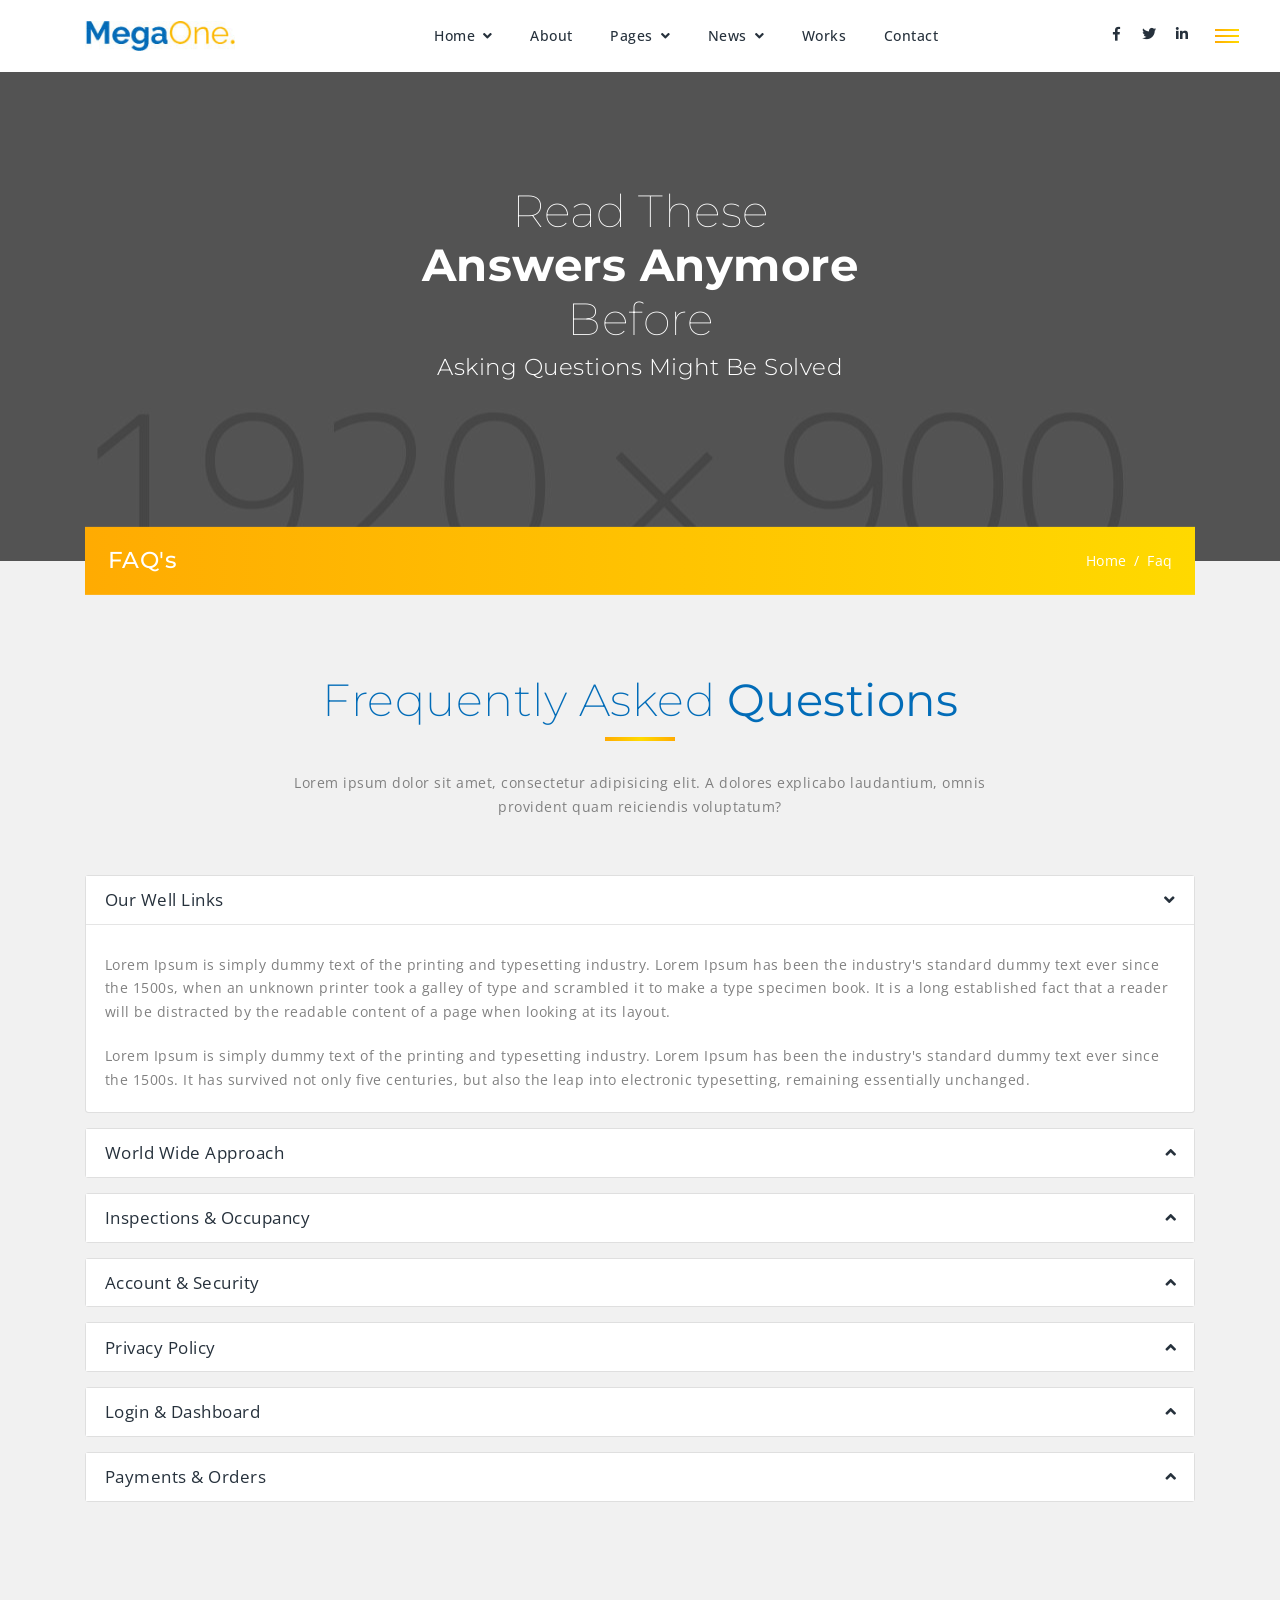
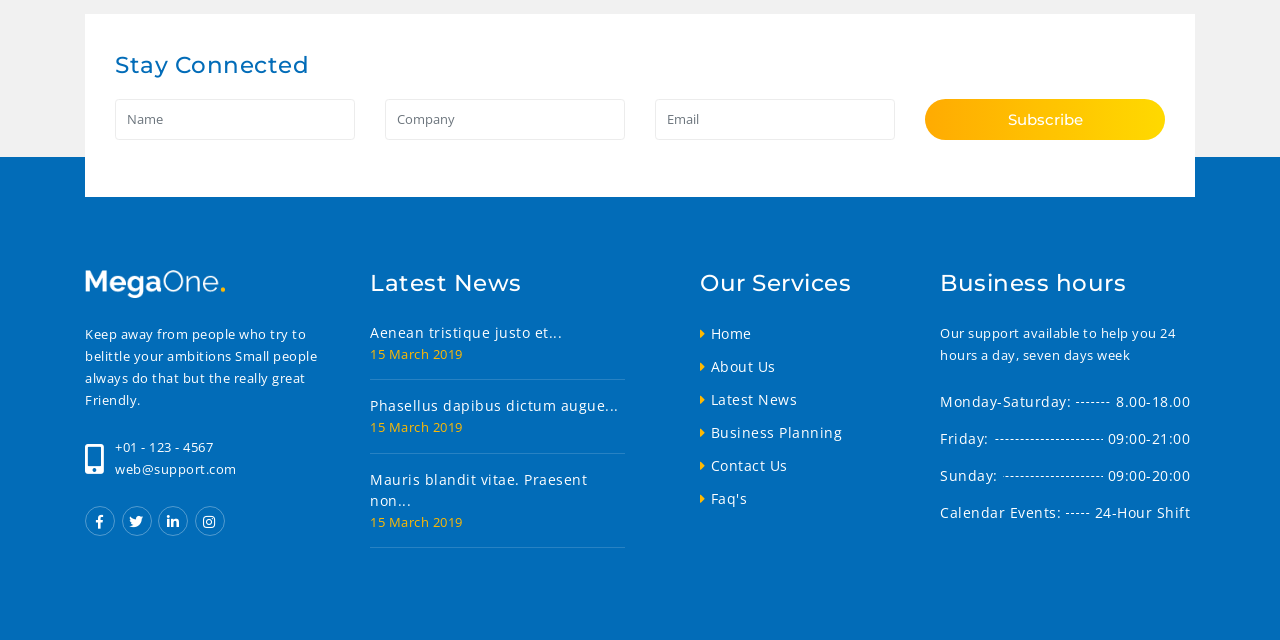
<file: logistic/faq.html>
<!DOCTYPE html>
<html lang="en">
<head>
    <!-- Required meta tags -->
    <meta charset="utf-8">
    <meta name="viewport" content="width=device-width, initial-scale=1, shrink-to-fit=no">
    <title>MegaOne | FAQ's</title>
    <link href="images/favicon.ico" rel="icon">
    <link rel="stylesheet" href="../vendor/css/bundle.min.css">
    <link rel="stylesheet" href="../vendor/css/owl.carousel.min.css">
    <link rel="stylesheet" href="../vendor/css/jquery.fancybox.min.css">
    <link rel="stylesheet" href="../vendor/css/cubeportfolio.min.css">
    <link rel="stylesheet" href="../vendor/css/tooltipster.min.css">
    <link rel="stylesheet" href="../vendor/css/revolution-settings.min.css">
    <link rel="stylesheet" href="css/revolution/navigation.css">
    <link rel="stylesheet" href="css/style.css">
</head>
<body>
<!--PreLoader-->
<div class="loader">
    <div class="loader-spinner"></div>
</div>
<!--PreLoader Ends-->
<!-- header -->
<header class="site-header">
    <nav class="navbar navbar-expand-lg padding-nav static-nav">
        <div class="container">
            <a class="navbar-brand" href="../index-logistic.html">
                <img src="images/logo.png" alt="logo">
            </a>
            <div class="collapse navbar-collapse">
                <ul class="navbar-nav mx-auto">
                    <li class="nav-item dropdown position-relative">
                        <a class="nav-link dropdown-toggle" href="javascript:void(0)" data-toggle="dropdown" aria-haspopup="true" aria-expanded="false"> Home </a>
                        <div class="dropdown-menu">
                            <a class="dropdown-item" href="../index-logistic.html">Standard Layout</a>
                            <a class="dropdown-item" href="index-video.html">Video Background</a>
                            <a class="dropdown-item" href="index-light.html">Light Version</a>
                        </div>
                    </li>
                    <li class="nav-item">
                        <a class="nav-link" href="about.html">About</a>
                    </li>
                    <li class="nav-item dropdown static">
                        <a class="nav-link dropdown-toggle" href="javascript:void(0)" data-toggle="dropdown" aria-haspopup="true" aria-expanded="false"> Pages </a>
                        <ul class="dropdown-menu megamenu">
                            <li>
                                <div class="container">
                                    <div class="row">
                                        <div class="col-lg-3 col-md-6 col-sm-12">
                                            <h5 class="dropdown-title bottom10"> General </h5>
                                            <a class="dropdown-item" href="services.html">Services</a>
                                            <a class="dropdown-item" href="services-detail.html">Service Detail</a>
                                            <a class="dropdown-item" href="testimonial.html">Testimonials</a>
                                            <a class="dropdown-item" href="contact.html">Contact Us</a>
                                            <a class="dropdown-item" href="team.html">Our Team</a>
                                        </div>
                                        <div class="col-lg-3 col-md-6 col-sm-12">
                                            <h5 class="dropdown-title opacity-10"> Others </h5>
                                            <a class="dropdown-item" href="work.html">Work</a>
                                            <a class="dropdown-item" href="work-detail.html">Work Detail</a>
                                            <a class="dropdown-item" href="pricing.html">Pricing</a>
                                            <a class="dropdown-item" href="404.html">404 Error</a>
                                            <a class="dropdown-item" href="coming-soon.html">Coming Soon</a>
                                        </div>
                                        <div class="col-lg-3 col-md-6 col-sm-12">
                                            <h5 class="dropdown-title bottom10"> Account </h5>
                                            <a class="dropdown-item" href="login.html">Login</a>
                                            <a class="dropdown-item" href="register.html">Register</a>
                                            <a class="dropdown-item" href="reset-password.html">Reset Password</a>
                                            <a class="dropdown-item" href="faq.html">FAQ's</a>
                                            <a class="dropdown-item" href="support.html">Support</a>
                                        </div>
                                        <div class="col-lg-3 col-md-6 col-sm-12">
                                            <h5 class="dropdown-title bottom10"> Shop Pages </h5>
                                            <a class="dropdown-item" href="shop.html">Shop</a>
                                            <a class="dropdown-item" href="shop-detail.html">Shop Detail</a>
                                            <a class="dropdown-item" href="shop-cart.html">Shopping Cart</a>
                                        </div>
                                    </div>
                                </div>
                            </li>
                        </ul>
                    </li>
                    <li class="nav-item dropdown position-relative">
                        <a class="nav-link dropdown-toggle" href="javascript:void(0)" data-toggle="dropdown" aria-haspopup="true" aria-expanded="false"> News </a>
                        <div class="dropdown-menu">
                            <a class="dropdown-item" href="news-1.html">News List</a>
                            <a class="dropdown-item" href="news-2.html">News Sidebar</a>
                            <a class="dropdown-item" href="news-detail.html">News Details</a>
                        </div>
                    </li>
                    <li class="nav-item">
                        <a class="nav-link" href="work.html">Works</a>
                    </li>
                    <li class="nav-item">
                        <a class="nav-link" href="contact.html">Contact</a>
                    </li>
                </ul>
            </div>
            <ul class="social-icons darkcolor social-icons-simple d-lg-inline-block d-none animated fadeInUp" data-wow-delay="300ms">
                <li><a href="#." class="facebook"><i class="fab fa-facebook-f"></i> </a> </li>
                <li><a href="#." class="twitter"><i class="fab fa-twitter"></i> </a> </li>
                <li><a href="#." class="linkedin"><i class="fab fa-linkedin-in"></i> </a> </li>
            </ul>
        </div>
        <!--side menu open button-->
        <a href="javascript:void(0)" class="d-inline-block sidemenu_btn" id="sidemenu_toggle">
            <span class="gradient-bg"></span> <span class="gradient-bg"></span> <span class="gradient-bg"></span>
        </a>
    </nav>
    <!-- side menu -->
    <div class="side-menu opacity-0 gradient-bg">
        <div class="overlay"></div>
        <div class="inner-wrapper">
            <span class="btn-close" id="btn_sideNavClose"><i></i><i></i></span>
            <nav class="side-nav w-100">
                <ul class="navbar-nav">
                    <li class="nav-item">
                        <a class="nav-link collapsePagesSideMenu" data-toggle="collapse" href="#sideNavPages1">
                            Home <i class="fas fa-chevron-down"></i>
                        </a>
                        <div id="sideNavPages1" class="collapse sideNavPages">
                            <ul class="navbar-nav mt-2">
                                <li class="nav-item">
                                    <a class="nav-link" href="../index-logistic.html">Standard Layout</a>
                                </li>
                                <li class="nav-item">
                                    <a class="nav-link" href="index-video.html">Video Background</a>
                                </li>
                                <li class="nav-item">
                                    <a class="nav-link" href="index-light.html">Light Version</a>
                                </li>
                            </ul>
                        </div>
                    </li>
                    <li class="nav-item">
                        <a class="nav-link" href="about.html">About</a>
                    </li>
                    <li class="nav-item">
                        <a class="nav-link collapsePagesSideMenu" data-toggle="collapse" href="#sideNavPages2">
                            News <i class="fas fa-chevron-down"></i>
                        </a>
                        <div id="sideNavPages2" class="collapse sideNavPages">
                            <ul class="navbar-nav">
                                <li class="nav-item">
                                    <a class="nav-link active" href="news-1.html">News List</a>
                                </li>
                                <li class="nav-item">
                                    <a class="nav-link" href="news-2.html">News Sidebar</a>
                                </li>
                                <li class="nav-item">
                                    <a class="nav-link" href="news-detail.html">News Details</a>
                                </li>
                            </ul>
                        </div>
                    </li>
                    <li class="nav-item">
                        <a class="nav-link" href="work.html">Works</a>
                    </li>
                    <li class="nav-item">
                        <a class="nav-link collapsePagesSideMenu" data-toggle="collapse" href="#sideNavPages">
                            Pages <i class="fas fa-chevron-down"></i>
                        </a>
                        <div id="sideNavPages" class="collapse sideNavPages">
                            <ul class="navbar-nav mt-2">
                                <li class="nav-item">
                                    <a class="nav-link" href="team.html">Our Team</a>
                                </li>
                                <li class="nav-item">
                                    <a class="nav-link" href="services.html">Service</a>
                                </li>
                                <li class="nav-item">
                                    <a class="nav-link" href="services-detail.html">Service Detail</a>
                                </li>
                                <li class="nav-item">
                                    <a class="nav-link" href="testimonial.html">Testimonials</a>
                                </li>
                                <li class="nav-item">
                                    <a class="nav-link" href="work.html">Work</a>
                                </li>
                                <li class="nav-item">
                                    <a class="nav-link" href="work-detail.html">Work Detail</a>
                                </li>
                                <li class="nav-item">
                                    <a class="nav-link" href="pricing.html">Pricing</a>
                                </li>
                                <li class="nav-item">
                                    <a class="nav-link" href="404.html">Error 404</a>
                                </li>
                                <li class="nav-item">
                                    <a class="nav-link" href="coming-soon.html">Coming Soon</a>
                                </li>
                                <li class="nav-item">
                                    <a class="nav-link collapsePagesSideMenu" data-toggle="collapse" href="#inner-2">
                                        Account <i class="fas fa-chevron-down"></i>
                                    </a>
                                    <div id="inner-2" class="collapse sideNavPages sideNavPagesInner">
                                        <ul class="navbar-nav mt-2">
                                            <li class="nav-item">
                                                <a class="nav-link" href="login.html">Login</a>
                                            </li>
                                            <li class="nav-item">
                                                <a class="nav-link" href="register.html">Register</a>
                                            </li>
                                            <li class="nav-item">
                                                <a class="nav-link" href="reset-password.html">Forget Password</a>
                                            </li>
                                            <li class="nav-item">
                                                <a class="nav-link" href="faq.html">FAQ's</a>
                                            </li>
                                            <li class="nav-item">
                                                <a class="nav-link" href="support.html">Support</a>
                                            </li>
                                        </ul>
                                    </div>
                                </li>
                                <li class="nav-item">
                                    <a class="nav-link collapsePagesSideMenu" data-toggle="collapse" href="#inner-1">
                                        Shop <i class="fas fa-chevron-down"></i>
                                    </a>
                                    <div id="inner-1" class="collapse sideNavPages sideNavPagesInner">
                                        <ul class="navbar-nav mt-2">
                                            <li class="nav-item">
                                                <a class="nav-link" href="shop.html">Shop Products</a>
                                            </li>
                                            <li class="nav-item">
                                                <a class="nav-link" href="shop-detail.html">Shop Detail</a>
                                            </li>
                                            <li class="nav-item">
                                                <a class="nav-link" href="shop-cart.html">Shop Cart</a>
                                            </li>
                                        </ul>
                                    </div>
                                </li>
                            </ul>
                        </div>
                    </li>
                    <li class="nav-item">
                        <a class="nav-link" href="contact.html">Contact</a>
                    </li>
                </ul>
            </nav>
            <div class="side-footer w-100">
                <ul class="social-icons-simple white top40">
                    <li><a href="javascript:void(0)" class="facebook"><i class="fab fa-facebook-f"></i> </a> </li>
                    <li><a href="javascript:void(0)" class="twitter"><i class="fab fa-twitter"></i> </a> </li>
                    <li><a href="javascript:void(0)" class="insta"><i class="fab fa-instagram"></i> </a> </li>
                </ul>
                <p class="whitecolor">&copy; 2023 MegaOne. Made With Love by ThemesIndustry</p>
            </div>
        </div>
    </div>
    <div id="close_side_menu" class="tooltip"></div>
    <!-- End side menu -->
</header>
<!-- header -->
<!--Page Header-->
<section id="main-banner-page" class="position-relative page-header faq-header parallax section-nav-smooth">
    <div class="overlay overlay-dark opacity-6 z-index-1"></div>
    <div class="container">
        <div class="row">
            <div class="col-lg-8 offset-lg-2">
                <div class="page-titles whitecolor text-center padding_top padding_bottom">
                    <h2 class="font-xlight">Read These</h2>
                    <h2 class="font-bold">Answers Anymore</h2>
                    <h2 class="font-xlight">Before</h2>
                    <h3 class="font-light pt-2">Asking Questions Might Be Solved</h3>
                </div>
            </div>
        </div>
        <div class="gradient-bg title-wrap">
            <div class="row">
                <div class="col-lg-12 col-md-12 whitecolor">
                    <h3 class="float-left">FAQ's</h3>
                    <ul class="breadcrumb top10 bottom10 float-right">
                        <li class="breadcrumb-item hover-light"><a href="../index-logistic.html">Home</a></li>
                        <li class="breadcrumb-item hover-light">Faq</li>
                    </ul>
                </div>
            </div>
        </div>
    </div>
</section>
<!--Page Header ends -->
<!-- Faq -->
<section id="ourfaq" class="bglight position-relative padding">
    <div class="container">
        <div class="row">
            <div class="col-md-12 text-center animated wow fadeIn" data-wow-delay="300ms">
                <h2 class="heading bottom30 darkcolor font-light2">Frequently Asked <span class="font-normal">Questions</span>
                    <span class="divider-center"></span>
                </h2>
                <div class="col-md-8 offset-md-2">
                    <p class="heading_space">Lorem ipsum dolor sit amet, consectetur adipisicing elit. A dolores explicabo laudantium, omnis provident quam reiciendis voluptatum?</p>
                </div>
            </div>
            <h2 class="d-none">Tabs</h2>
            <div class="col-md-12 col-sm-12">
                <div id="accordion">
                    <div class="card">
                        <div class="card-header">
                            <a class="card-link darkcolor" data-toggle="collapse" href="#collapseOne">Our Well Links</a>
                        </div>
                        <div id="collapseOne" class="collapse show" data-parent="#accordion">
                            <div class="card-body">
                                <p class="bottom20">Lorem Ipsum is simply dummy text of the printing and typesetting industry. Lorem Ipsum has been the industry's standard dummy text ever since the 1500s, when an unknown printer took a galley of type and scrambled it to make a type specimen book. It is a long established fact that a reader will be distracted by the readable content of a page when looking at its layout.</p>
                                <p>Lorem Ipsum is simply dummy text of the printing and typesetting industry. Lorem Ipsum has been the industry's standard dummy text ever since the 1500s. It has survived not only five centuries, but also the leap into electronic typesetting, remaining essentially unchanged.</p>
                            </div>
                        </div>
                    </div>
                    <div class="card">
                        <div class="card-header">
                            <a class="collapsed card-link darkcolor" data-toggle="collapse" href="#collapseTwo">World Wide Approach</a>
                        </div>
                        <div id="collapseTwo" class="collapse" data-parent="#accordion">
                            <div class="card-body">
                                <p>Lorem Ipsum is simply dummy text of the printing and typesetting industry. Lorem Ipsum has been the industry's standard dummy text ever since the 1500s, when an unknown printer took a galley of type and scrambled it to make a type specimen book.</p>
                            </div>
                        </div>
                    </div>
                    <div class="card">
                        <div class="card-header">
                            <a class="collapsed card-link darkcolor" data-toggle="collapse" href="#collapseThree">Inspections & Occupancy </a>
                        </div>
                        <div id="collapseThree" class="collapse" data-parent="#accordion">
                            <div class="card-body">
                                <p>Lorem Ipsum is simply dummy text of the printing and typesetting industry. Lorem Ipsum has been the industry's standard dummy text ever since the 1500s. It has survived not only five centuries, but also the leap into electronic typesetting, remaining essentially unchanged.</p>
                            </div>
                        </div>
                    </div>
                    <div class="card">
                        <div class="card-header">
                            <a class="collapsed card-link darkcolor" data-toggle="collapse" href="#collapseFour">Account & Security </a>
                        </div>
                        <div id="collapseFour" class="collapse" data-parent="#accordion">
                            <div class="card-body">
                                <p>Lorem Ipsum is simply dummy text of the printing and typesetting industry. Lorem Ipsum has been the industry's standard dummy text ever since the 1500s</p>
                                <p>There are many variations of passages of Lorem Ipsum available, but the majority have suffered alteration in some form, by injected humour, or randomised words which don't look even slightly believable. If you are going to use a passage of Lorem Ipsum,
                            </div>
                        </div>
                    </div>
                    <div class="card">
                        <div class="card-header">
                            <a class="collapsed card-link darkcolor" data-toggle="collapse" href="#collapseFive">Privacy Policy </a>
                        </div>
                        <div id="collapseFive" class="collapse" data-parent="#accordion">
                            <div class="card-body">
                                <p>Lorem Ipsum is simply dummy text of the printing and typesetting industry. Lorem Ipsum has been the industry's standard dummy text ever since the 1500s randomised words which don't look even slightly believable. If you are going to use a passage of Lorem Ipsum, </p>
                            </div>
                        </div>
                    </div>
                    <div class="card">
                        <div class="card-header">
                            <a class="collapsed card-link darkcolor" data-toggle="collapse" href="#collapseSix">Login & Dashboard </a>
                        </div>
                        <div id="collapseSix" class="collapse" data-parent="#accordion">
                            <div class="card-body">
                                <p>There are many variations of passages of Lorem Ipsum available, but the majority have suffered alteration in some form, by injected humour, or randomised words which don't look even slightly believable. If you are going to use a passage of Lorem Ipsum, </p>
                            </div>
                        </div>
                    </div>
                    <div class="card">
                        <div class="card-header">
                            <a class="collapsed card-link darkcolor" data-toggle="collapse" href="#collapseSeven">Payments & Orders </a>
                        </div>
                        <div id="collapseSeven" class="collapse" data-parent="#accordion">
                            <div class="card-body">
                                <p>There are many variations of passages of Lorem Ipsum available, but the majority have suffered alteration in some form, by injected humour, or randomised words which don't look even slightly believable. If you are going to use a passage of Lorem Ipsum, </p>
                            </div>
                        </div>
                    </div>
                </div>
            </div>
        </div>
    </div>
</section>
<!-- Faq ends -->
<!-- Contact US -->
<section id="stayconnect" class="bglight position-relative">
    <div class="container">
        <div class="contactus-wrapp">
            <div class="row">
                <div class="col-md-12 col-sm-12">
                    <div class="heading-title wow fadeInUp text-center text-md-left" data-wow-delay="300ms">
                        <h3 class="darkcolor bottom20">Stay Connected</h3>
                    </div>
                </div>
                <div class="col-md-12 col-sm-12">
                    <form class="getin_form wow fadeInUp" data-wow-delay="400ms" onsubmit="return false;">
                        <div class="row">
                            <div class="col-md-12 col-sm-12" id="result"></div>
                            <div class="col-md-3 col-sm-6">
                                <div class="form-group">
                                    <label for="userName" class="d-none"></label>
                                    <input class="form-control" type="text" placeholder="Name" required id="userName" name="userName">
                                </div>
                            </div>
                            <div class="col-md-3 col-sm-6">
                                <div class="form-group">
                                    <label for="companyName" class="d-none"></label>
                                    <input class="form-control" type="text" placeholder="Company"  id="companyName" name="companyName">
                                </div>
                            </div>
                            <div class="col-md-3 col-sm-6">
                                <div class="form-group">
                                    <label for="email" class="d-none"></label>
                                    <input class="form-control" type="email" placeholder="Email" required id="email" name="email">
                                </div>
                            </div>
                            <div class="col-md-3 col-sm-6">
                                <button type="submit" class="button gradient-btn w-100" id="submit_btn">subscribe</button>
                            </div>
                        </div>
                    </form>
                </div>
            </div>
        </div>
    </div>
</section>
<!-- Contact US ends -->
<!--Site Footer Here-->
<footer id="site-footer" class=" bgprimary padding_top">
    <div class="container">
        <div class="row">
            <div class="col-lg-3 col-md-6 col-sm-6">
                <div class="footer_panel padding_bottom_half bottom20">
                    <a href="../index-logistic.html" class="footer_logo bottom25"><img src="images/logo-transparent.png" alt="MegaOne"></a>
                    <p class="whitecolor bottom25">Keep away from people who try to belittle your ambitions Small people always do that but the really great Friendly.</p>
                    <div class="d-table w-100 address-item whitecolor bottom25">
                        <span class="d-table-cell align-middle"><i class="fas fa-mobile-alt"></i></span>
                        <p class="d-table-cell align-middle bottom0">
                            +01 - 123 - 4567 <a class="d-block" href="mailto:web@support.com">web@support.com</a>
                        </p>
                    </div>
                    <ul class="social-icons white wow fadeInUp" data-wow-delay="300ms">
                        <li><a href="javascript:void(0)" class=""><i class="fab fa-facebook-f"></i> </a> </li>
                        <li><a href="javascript:void(0)" class=""><i class="fab fa-twitter"></i> </a> </li>
                        <li><a href="javascript:void(0)" class=""><i class="fab fa-linkedin-in"></i> </a> </li>
                        <li><a href="javascript:void(0)" class=""><i class="fab fa-instagram"></i> </a> </li>
                    </ul>
                </div>
            </div>
            <div class="col-lg-3 col-md-6 col-sm-6">
                <div class="footer_panel padding_bottom_half bottom20">
                    <h3 class="whitecolor bottom25">Latest News</h3>
                    <ul class="latest_news whitecolor">
                        <li> <a href="#.">Aenean tristique justo et... </a> <span class="date defaultcolor">15 March 2019</span> </li>
                        <li> <a href="#.">Phasellus dapibus dictum augue... </a> <span class="date defaultcolor">15 March 2019</span> </li>
                        <li> <a href="#.">Mauris blandit vitae. Praesent non... </a> <span class="date defaultcolor">15 March 2019</span> </li>
                    </ul>
                </div>
            </div>
            <div class="col-lg-3 col-md-6 col-sm-6">
                <div class="footer_panel padding_bottom_half bottom20 pl-0 pl-lg-5">
                    <h3 class="whitecolor bottom25">Our Services</h3>
                    <ul class="links">
                        <li><a href="../index-logistic.html">Home</a></li>
                        <li><a href="about.html">About Us</a></li>
                        <li><a href="news-1.html">Latest News</a></li>
                        <li><a href="pricing.html">Business Planning</a></li>
                        <li><a href="contact.html">Contact Us</a></li>
                        <li><a href="faq.html">Faq's</a></li>
                    </ul>
                </div>
            </div>
            <div class="col-lg-3 col-md-6 col-sm-6">
                <div class="footer_panel padding_bottom_half bottom20">
                    <h3 class="whitecolor bottom25">Business hours</h3>
                    <p class="whitecolor bottom25">Our support available to help you 24 hours a day, seven days week</p>
                    <ul class="hours_links whitecolor">
                        <li><span>Monday-Saturday:</span> <span>8.00-18.00</span></li>
                        <li><span>Friday:</span> <span>09:00-21:00</span></li>
                        <li><span>Sunday:</span> <span>09:00-20:00</span></li>
                        <li><span>Calendar Events:</span> <span>24-Hour Shift</span></li>
                    </ul>
                </div>
            </div>
        </div>
    </div>
</footer>
<!--Footer ends-->
<!-- jQuery first, then Popper.js, then Bootstrap JS -->
<script src="../vendor/js/bundle.min.js"></script>
<!--to view items on reach-->
<script src="../vendor/js/jquery.appear.js"></script>
<!--Owl Slider-->
<script src="../vendor/js/owl.carousel.min.js"></script>
<!--Parallax Background-->
<script src="../vendor/js/parallaxie.min.js"></script>
<!--Cubefolio Gallery-->
<script src="../vendor/js/jquery.cubeportfolio.min.js"></script>
<!--Fancybox js-->
<script src="../vendor/js/jquery.fancybox.min.js"></script>
<!--wow js-->
<script src="../vendor/js/wow.min.js"></script>
<!--number counters-->
<script src="../vendor/js/jquery-countTo.js"></script>
<!--tooltip js-->
<script src="../vendor/js/tooltipster.min.js"></script>
<!--Revolution SLider-->
<script src="../vendor/js/jquery.themepunch.tools.min.js"></script>
<script src="../vendor/js/jquery.themepunch.revolution.min.js"></script>
<!-- SLIDER REVOLUTION 5.0 EXTENSIONS -->
<script src="../vendor/js/extensions/revolution.extension.actions.min.js"></script>
<script src="../vendor/js/extensions/revolution.extension.carousel.min.js"></script>
<script src="../vendor/js/extensions/revolution.extension.kenburn.min.js"></script>
<script src="../vendor/js/extensions/revolution.extension.layeranimation.min.js"></script>
<script src="../vendor/js/extensions/revolution.extension.migration.min.js"></script>
<script src="../vendor/js/extensions/revolution.extension.navigation.min.js"></script>
<script src="../vendor/js/extensions/revolution.extension.parallax.min.js"></script>
<script src="../vendor/js/extensions/revolution.extension.slideanims.min.js"></script>
<script src="../vendor/js/extensions/revolution.extension.video.min.js"></script>
<!--custom functions and script-->
<script src="js/functions.js"></script>
</body>
</html>
</file>
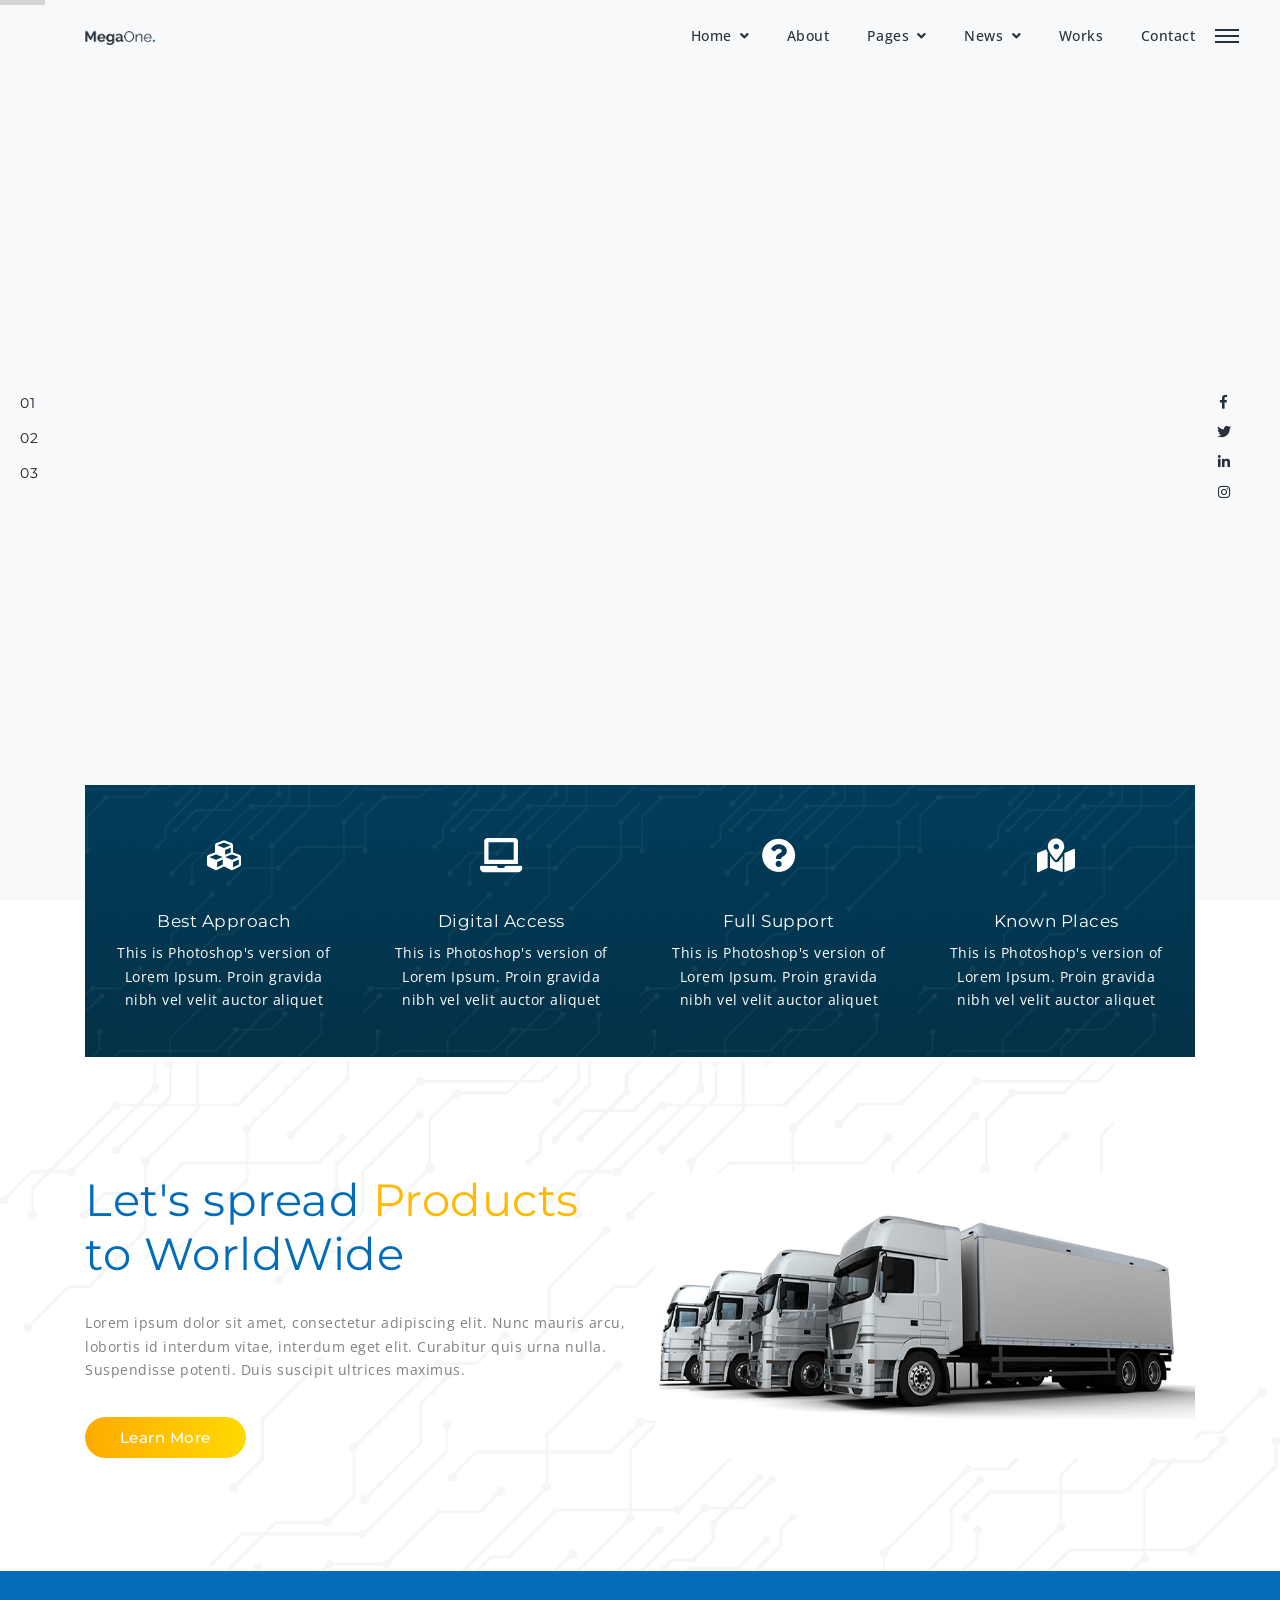
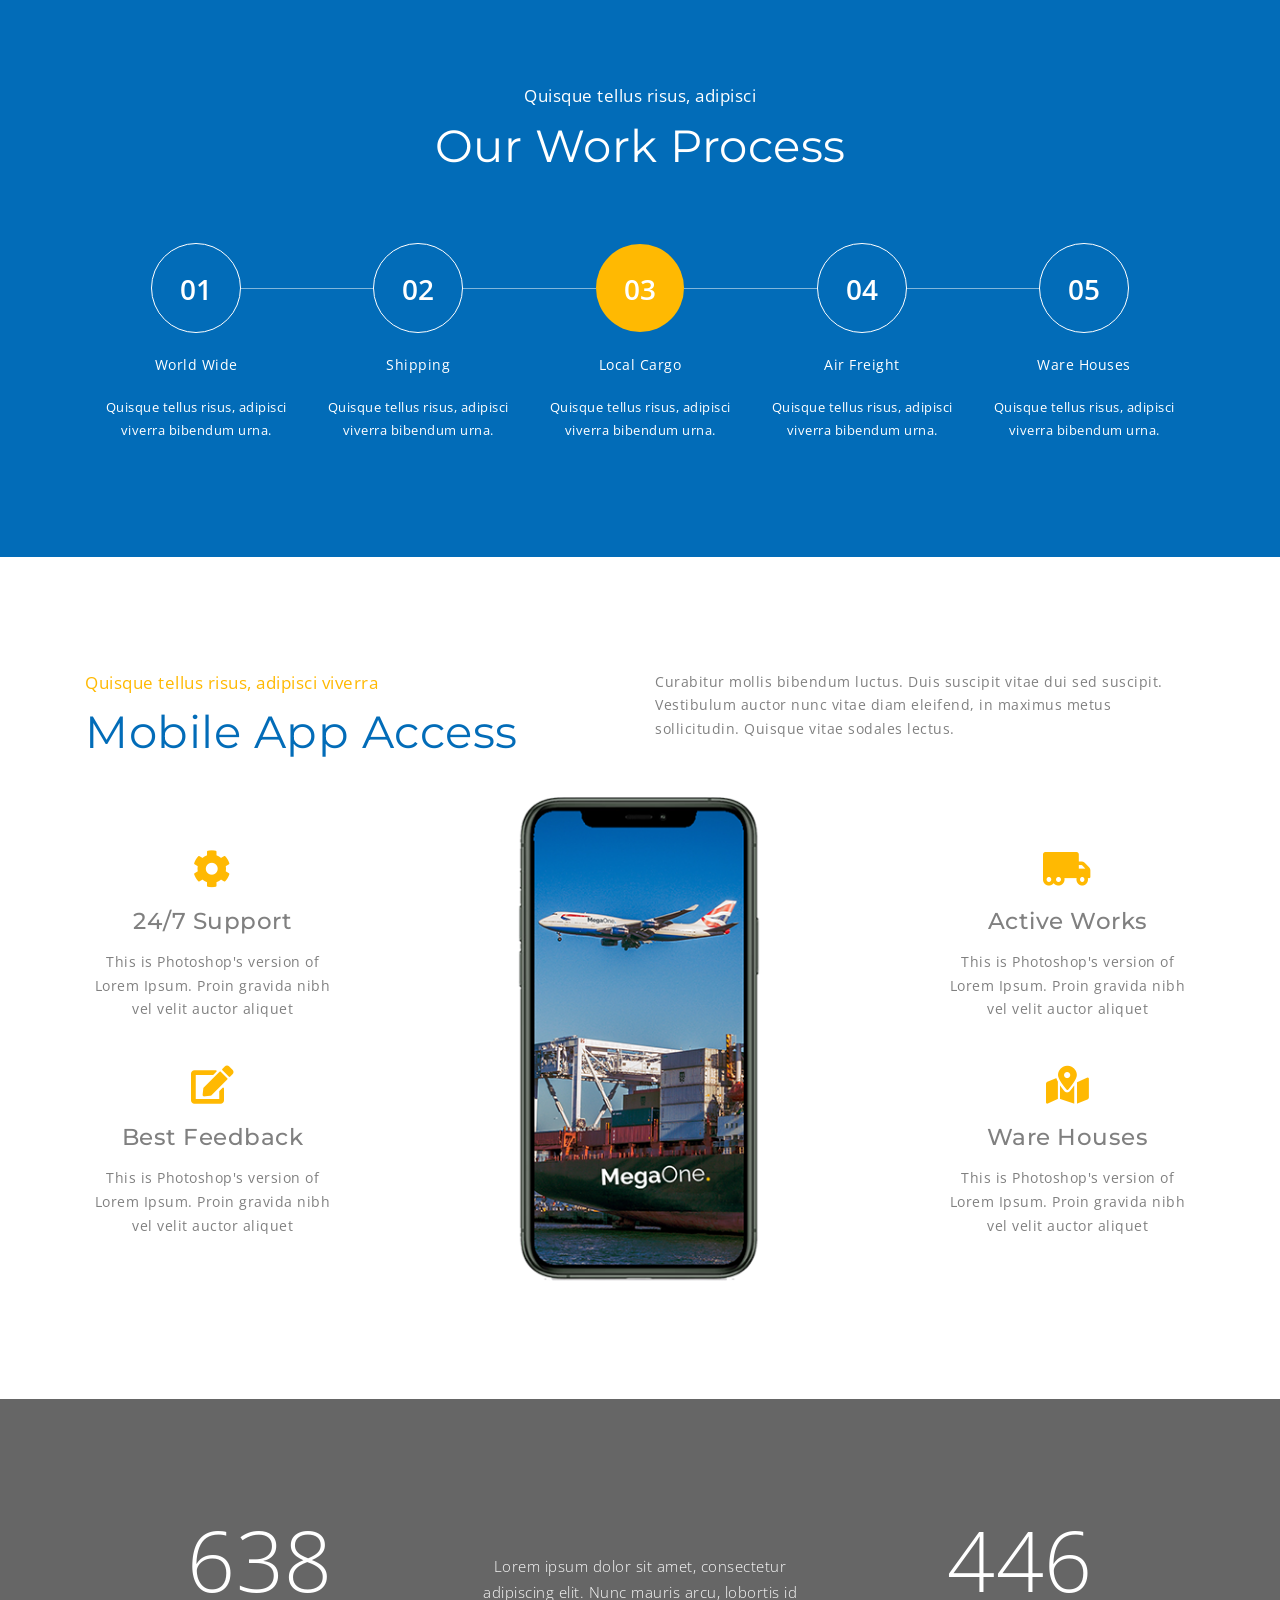
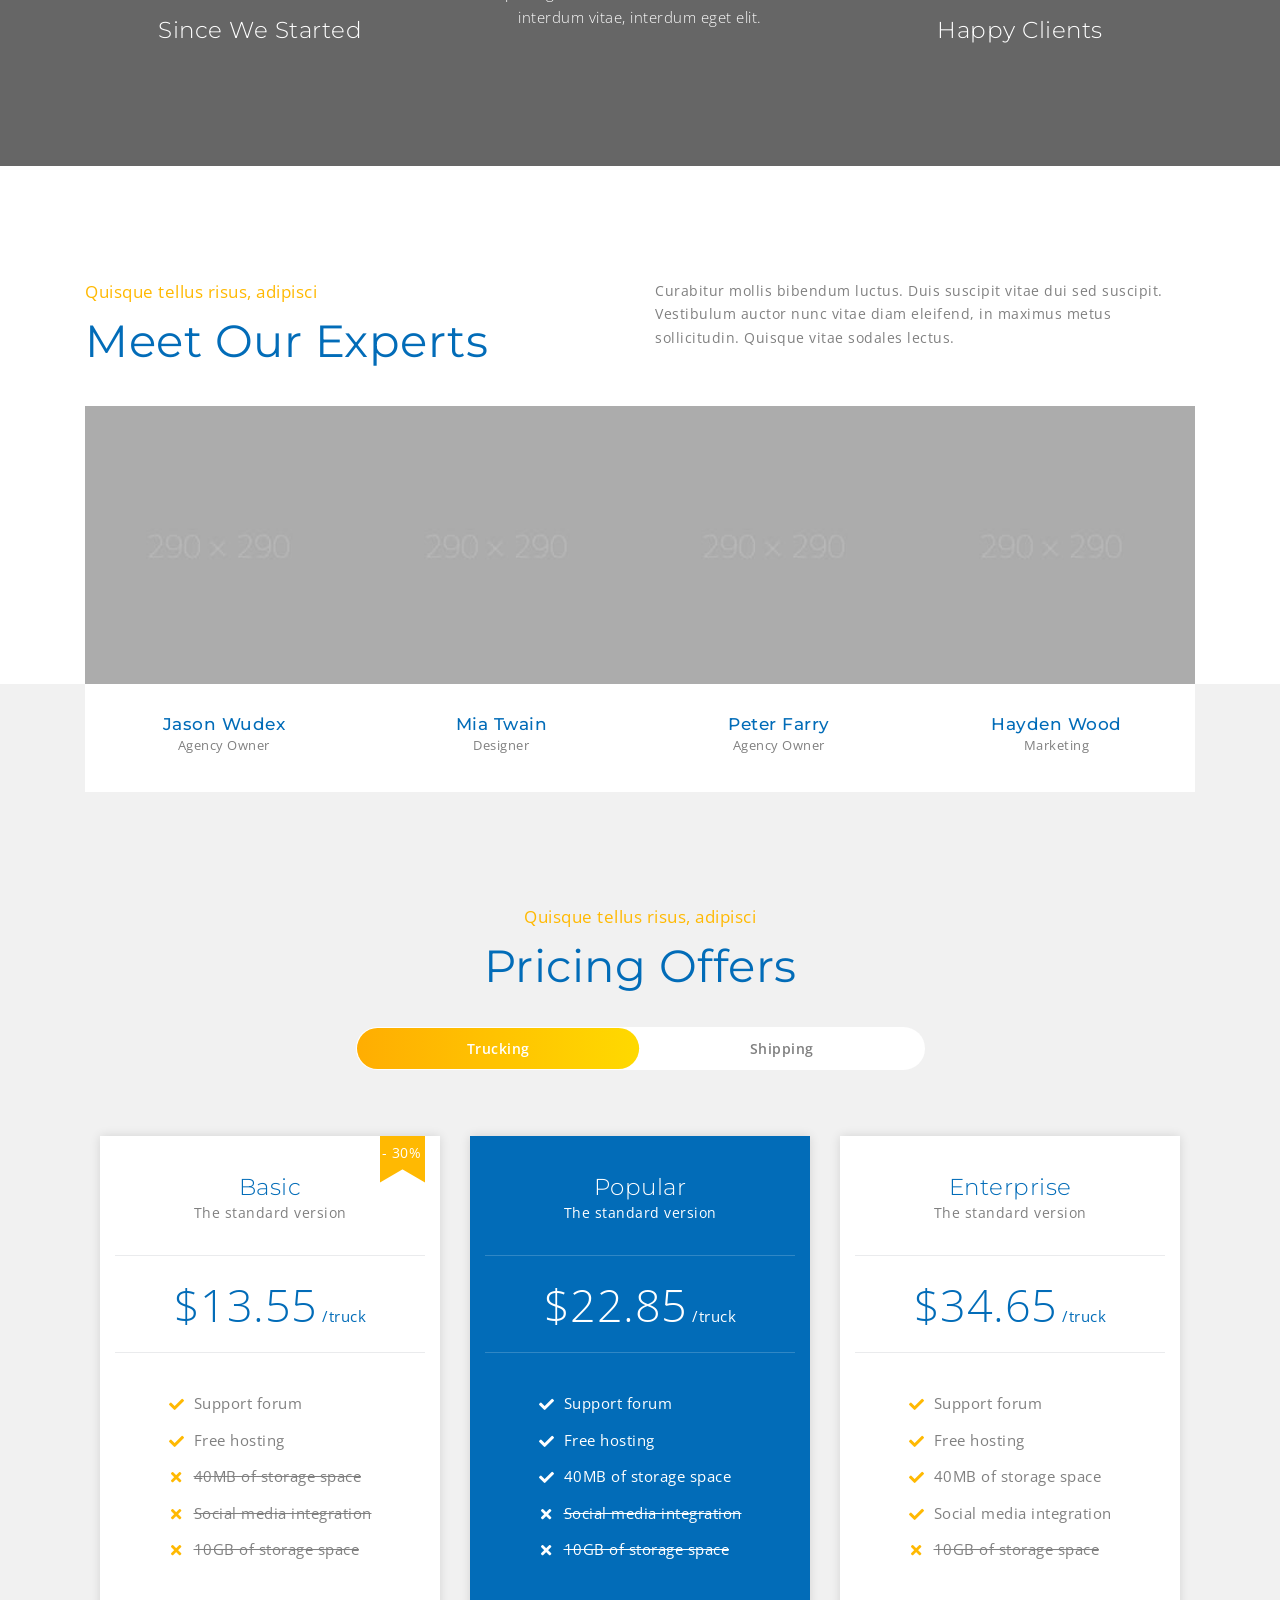
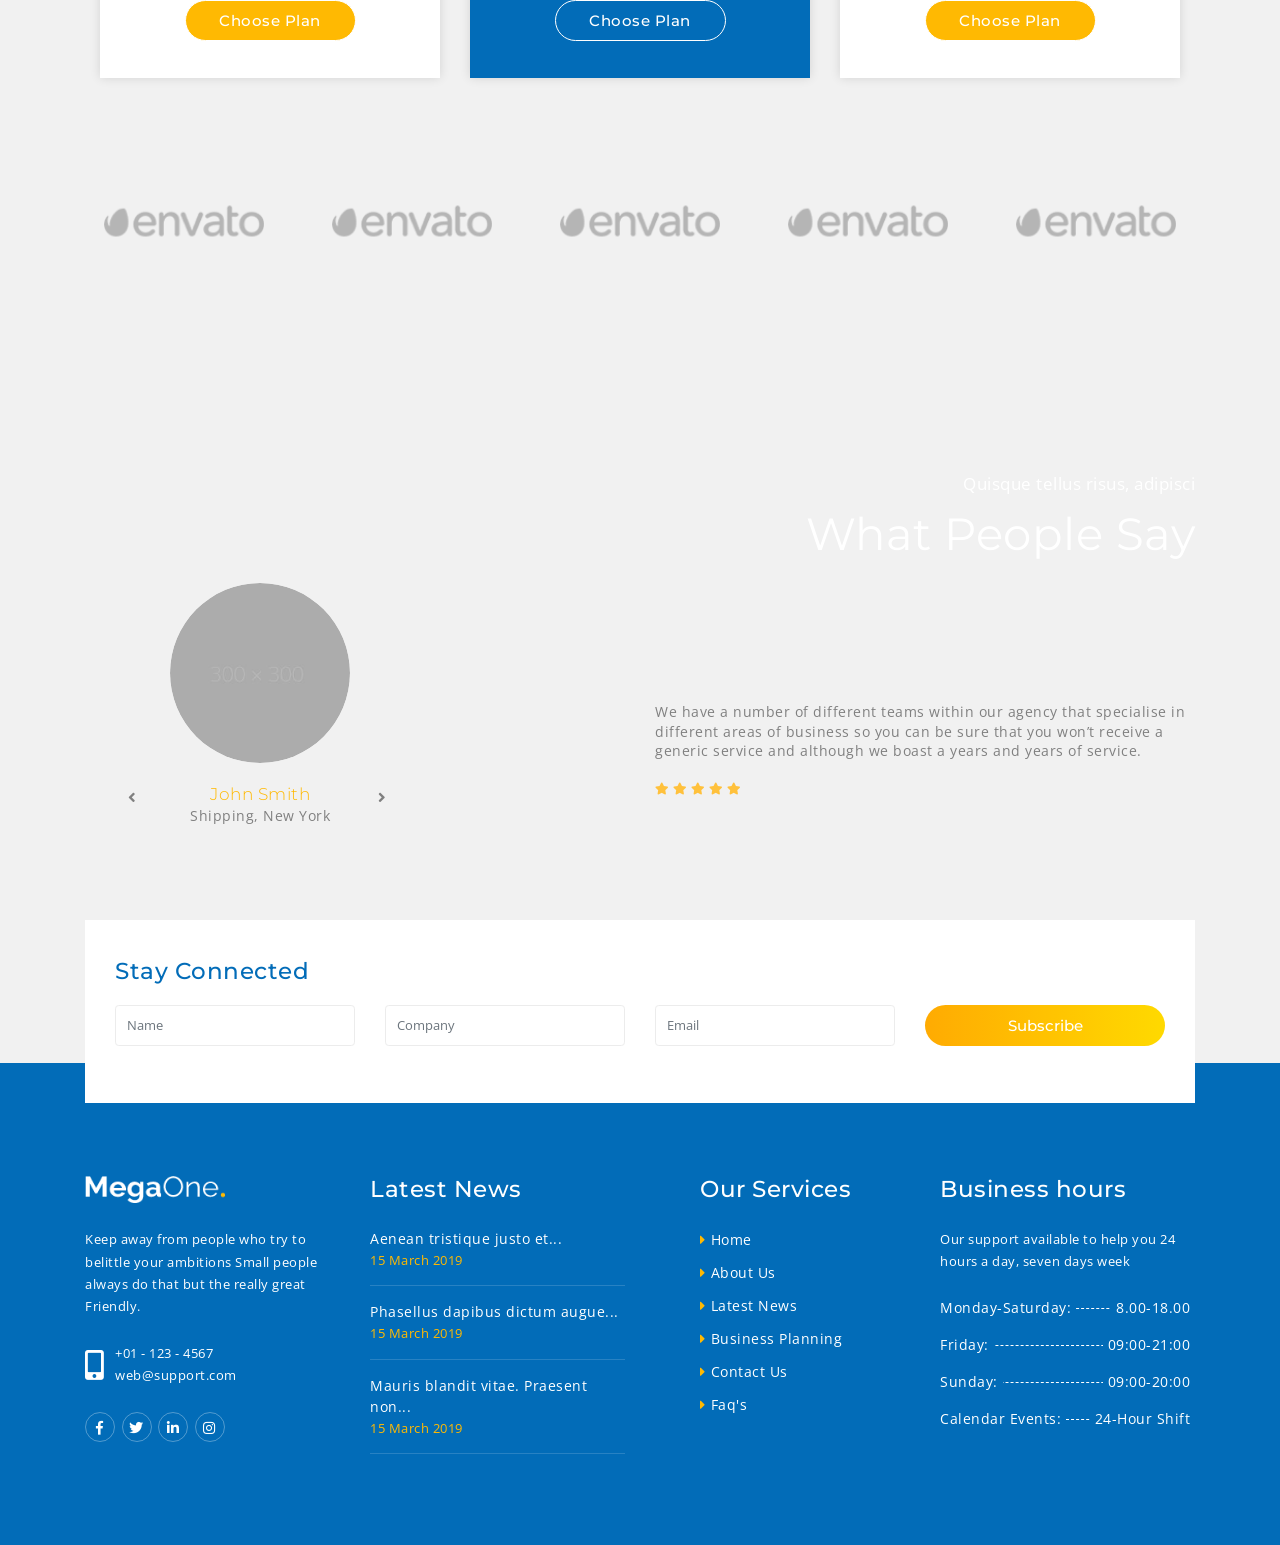
<file: logistic/index-light.html>
<!DOCTYPE html>
<html lang="en">
<head>
    <!-- Required meta tags -->
    <meta charset="utf-8">
    <meta name="viewport" content="width=device-width, initial-scale=1, shrink-to-fit=no">
    <title>MegaOne | Creative Parallax Logistic Template</title>
    <link href="images/favicon.ico" rel="icon">
    <link rel="stylesheet" href="../vendor/css/bundle.min.css">
    <link rel="stylesheet" href="../vendor/css/owl.carousel.min.css">
    <link rel="stylesheet" href="../vendor/css/jquery.fancybox.min.css">
    <link rel="stylesheet" href="../vendor/css/cubeportfolio.min.css">
    <link rel="stylesheet" href="../vendor/css/tooltipster.min.css">
    <link rel="stylesheet" href="../vendor/css/revolution-settings.min.css">
    <link rel="stylesheet" href="css/revolution/navigation.css">
    <link rel="stylesheet" href="css/style.css">
</head>
<body>
<!--PreLoader-->
<div class="loader">
    <div class="loader-spinner"></div>
</div>
<!--PreLoader Ends-->
<!-- header -->
<header class="site-header" id="header">
    <nav class="navbar navbar-expand-lg transparent-bg darkcolor static-nav">
        <div class="container">
            <a class="navbar-brand" href="../index-logistic.html">
                <img src="images/logo-gray.png" alt="logo" class="logo-default">
                <img src="images/logo.png" alt="logo" class="logo-scrolled">
            </a>
            <div class="collapse navbar-collapse">
                <ul class="navbar-nav ml-auto">
                    <li class="nav-item dropdown position-relative">
                        <a class="nav-link dropdown-toggle" href="javascript:void(0)" data-toggle="dropdown" aria-haspopup="true" aria-expanded="false"> Home </a>
                        <div class="dropdown-menu">
                            <a class="dropdown-item" href="../index-logistic.html">Standard Layout</a>
                            <a class="dropdown-item" href="index-video.html">Video Background</a>
                            <a class="dropdown-item" href="index-light.html">Light Version</a>
                        </div>
                    </li>
                    <li class="nav-item">
                        <a class="nav-link" href="about.html">About</a>
                    </li>
                    <li class="nav-item dropdown static">
                        <a class="nav-link dropdown-toggle" href="javascript:void(0)" data-toggle="dropdown" aria-haspopup="true" aria-expanded="false"> Pages </a>
                        <ul class="dropdown-menu megamenu">
                            <li>
                                <div class="container">
                                    <div class="row">
                                        <div class="col-lg-3 col-md-6 col-sm-12">
                                            <h5 class="dropdown-title bottom10"> General </h5>
                                            <a class="dropdown-item" href="services.html">Services</a>
                                            <a class="dropdown-item" href="services-detail.html">Service Detail</a>
                                            <a class="dropdown-item" href="testimonial.html">Testimonials</a>
                                            <a class="dropdown-item" href="contact.html">Contact Us</a>
                                            <a class="dropdown-item" href="team.html">Our Team</a>
                                        </div>
                                        <div class="col-lg-3 col-md-6 col-sm-12">
                                            <h5 class="dropdown-title opacity-10"> Others </h5>
                                            <a class="dropdown-item" href="work.html">Work</a>
                                            <a class="dropdown-item" href="work-detail.html">Work Detail</a>
                                            <a class="dropdown-item" href="pricing.html">Pricing</a>
                                            <a class="dropdown-item" href="404.html">404 Error</a>
                                            <a class="dropdown-item" href="coming-soon.html">Coming Soon</a>
                                        </div>
                                        <div class="col-lg-3 col-md-6 col-sm-12">
                                            <h5 class="dropdown-title bottom10"> Account </h5>
                                            <a class="dropdown-item" href="login.html">Login</a>
                                            <a class="dropdown-item" href="register.html">Register</a>
                                            <a class="dropdown-item" href="reset-password.html">Reset Password</a>
                                            <a class="dropdown-item" href="faq.html">FAQ's</a>
                                            <a class="dropdown-item" href="support.html">Support</a>
                                        </div>
                                        <div class="col-lg-3 col-md-6 col-sm-12">
                                            <h5 class="dropdown-title bottom10"> Shop Pages </h5>
                                            <a class="dropdown-item" href="shop.html">Shop</a>
                                            <a class="dropdown-item" href="shop-detail.html">Shop Detail</a>
                                            <a class="dropdown-item" href="shop-cart.html">Shopping Cart</a>
                                        </div>
                                    </div>
                                </div>
                            </li>
                        </ul>
                    </li>
                    <li class="nav-item dropdown position-relative">
                        <a class="nav-link dropdown-toggle" href="javascript:void(0)" data-toggle="dropdown" aria-haspopup="true" aria-expanded="false"> News </a>
                        <div class="dropdown-menu">
                            <a class="dropdown-item" href="news-1.html">News List</a>
                            <a class="dropdown-item" href="news-2.html">News Sidebar</a>
                            <a class="dropdown-item" href="news-detail.html">News Details</a>
                        </div>
                    </li>
                    <li class="nav-item">
                        <a class="nav-link" href="work.html">Works</a>
                    </li>
                    <li class="nav-item">
                        <a class="nav-link" href="contact.html">Contact</a>
                    </li>
                </ul>
            </div>
        </div>
        <!--side menu open button-->
        <a href="javascript:void(0)" class="d-inline-block sidemenu_btn" id="sidemenu_toggle">
            <span class="bg-dark"></span> <span class="bg-dark"></span> <span class="bg-dark"></span>
        </a>
    </nav>
    <!-- side menu -->
    <div class="side-menu opacity-0 bg-yellow">
        <div class="overlay"></div>
        <div class="inner-wrapper">
            <span class="btn-close" id="btn_sideNavClose"><i></i><i></i></span>
            <nav class="side-nav w-100">
                <ul class="navbar-nav">
                    <li class="nav-item">
                        <a class="nav-link collapsePagesSideMenu" data-toggle="collapse" href="#sideNavPages1">
                            Home <i class="fas fa-chevron-down"></i>
                        </a>
                        <div id="sideNavPages1" class="collapse sideNavPages">
                            <ul class="navbar-nav mt-2">
                                <li class="nav-item">
                                    <a class="nav-link" href="../index-logistic.html">Standard Layout</a>
                                </li>
                                <li class="nav-item">
                                    <a class="nav-link" href="index-video.html">Video Background</a>
                                </li>
                                <li class="nav-item">
                                    <a class="nav-link" href="index-light.html">Light Version</a>
                                </li>
                            </ul>
                        </div>
                    </li>
                    <li class="nav-item">
                        <a class="nav-link" href="about.html">About</a>
                    </li>
                    <li class="nav-item">
                        <a class="nav-link collapsePagesSideMenu" data-toggle="collapse" href="#sideNavPages2">
                            News <i class="fas fa-chevron-down"></i>
                        </a>
                        <div id="sideNavPages2" class="collapse sideNavPages">
                            <ul class="navbar-nav">
                                <li class="nav-item">
                                    <a class="nav-link active" href="news-1.html">News List</a>
                                </li>
                                <li class="nav-item">
                                    <a class="nav-link" href="news-2.html">News Sidebar</a>
                                </li>
                                <li class="nav-item">
                                    <a class="nav-link" href="news-detail.html">News Details</a>
                                </li>
                            </ul>
                        </div>
                    </li>
                    <li class="nav-item">
                        <a class="nav-link" href="work.html">Works</a>
                    </li>
                    <li class="nav-item">
                        <a class="nav-link collapsePagesSideMenu" data-toggle="collapse" href="#sideNavPages">
                            Pages <i class="fas fa-chevron-down"></i>
                        </a>
                        <div id="sideNavPages" class="collapse sideNavPages">
                            <ul class="navbar-nav mt-2">
                                <li class="nav-item">
                                    <a class="nav-link" href="team.html">Our Team</a>
                                </li>
                                <li class="nav-item">
                                    <a class="nav-link" href="services.html">Service</a>
                                </li>
                                <li class="nav-item">
                                    <a class="nav-link" href="services-detail.html">Service Detail</a>
                                </li>
                                <li class="nav-item">
                                    <a class="nav-link" href="testimonial.html">Testimonials</a>
                                </li>
                                <li class="nav-item">
                                    <a class="nav-link" href="work.html">Work</a>
                                </li>
                                <li class="nav-item">
                                    <a class="nav-link" href="work-detail.html">Work Detail</a>
                                </li>
                                <li class="nav-item">
                                    <a class="nav-link" href="pricing.html">Pricing</a>
                                </li>
                                <li class="nav-item">
                                    <a class="nav-link" href="404.html">Error 404</a>
                                </li>
                                <li class="nav-item">
                                    <a class="nav-link" href="coming-soon.html">Coming Soon</a>
                                </li>
                                <li class="nav-item">
                                    <a class="nav-link collapsePagesSideMenu" data-toggle="collapse" href="#inner-2">
                                        Account <i class="fas fa-chevron-down"></i>
                                    </a>
                                    <div id="inner-2" class="collapse sideNavPages sideNavPagesInner">
                                        <ul class="navbar-nav mt-2">
                                            <li class="nav-item">
                                                <a class="nav-link" href="login.html">Login</a>
                                            </li>
                                            <li class="nav-item">
                                                <a class="nav-link" href="register.html">Register</a>
                                            </li>
                                            <li class="nav-item">
                                                <a class="nav-link" href="reset-password.html">Forget Password</a>
                                            </li>
                                            <li class="nav-item">
                                                <a class="nav-link" href="faq.html">FAQ's</a>
                                            </li>
                                            <li class="nav-item">
                                                <a class="nav-link" href="support.html">Support</a>
                                            </li>
                                        </ul>
                                    </div>
                                </li>
                                <li class="nav-item">
                                    <a class="nav-link collapsePagesSideMenu" data-toggle="collapse" href="#inner-1">
                                        Shop <i class="fas fa-chevron-down"></i>
                                    </a>
                                    <div id="inner-1" class="collapse sideNavPages sideNavPagesInner">
                                        <ul class="navbar-nav mt-2">
                                            <li class="nav-item">
                                                <a class="nav-link" href="shop.html">Shop Products</a>
                                            </li>
                                            <li class="nav-item">
                                                <a class="nav-link" href="shop-detail.html">Shop Detail</a>
                                            </li>
                                            <li class="nav-item">
                                                <a class="nav-link" href="shop-cart.html">Shop Cart</a>
                                            </li>
                                        </ul>
                                    </div>
                                </li>
                            </ul>
                        </div>
                    </li>
                    <li class="nav-item">
                        <a class="nav-link" href="contact.html">Contact</a>
                    </li>
                </ul>
            </nav>
            <div class="side-footer w-100">
                <ul class="social-icons-simple white top40">
                    <li><a href="javascript:void(0)" class="facebook"><i class="fab fa-facebook-f"></i> </a> </li>
                    <li><a href="javascript:void(0)" class="twitter"><i class="fab fa-twitter"></i> </a> </li>
                    <li><a href="javascript:void(0)" class="insta"><i class="fab fa-instagram"></i> </a> </li>
                </ul>
                <p class="whitecolor">&copy; 2023 MegaOne. Made With Love by ThemesIndustry</p>
            </div>
        </div>
    </div>
    <div id="close_side_menu" class="tooltip"></div>
    <!-- End side menu -->
</header>
<!-- header -->
<!--Main Slider-->
<section id="main-banner-area" class="position-relative">
    <div id="revo_main_wrapper" class="rev_slider_wrapper fullwidthbanner-container m-0 p-0 bg-light" data-alias="classic4export">
        <!-- START REVOLUTION SLIDER 5.4.1 fullwidth mode -->
        <div id="rev_main" class="rev_slider fullwidthabanner" data-version="5.4.1">
            <ul>
                <!-- SLIDE 1 -->
                <li data-index="rs-01" data-transition="fade" data-slotamount="default" data-easein="Power100.easeInOut" data-easeout="Power100.easeInOut" data-masterspeed="2000" data-fsmasterspeed="1500" data-param1="01">
                    <!-- MAIN IMAGE -->
                    <img src="images/banner-light1-1.jpg"  alt=""  data-bgposition="center center" data-bgfit="cover" data-bgrepeat="no-repeat" data-bgparallax="10" class="rev-slidebg" data-no-retina>
                    <!-- LAYER NR. 1 -->
                    <div class="tp-caption tp-resizeme"
                         data-x="['center','center','center','center']" data-hoffset="['0','0','0','0']"
                         data-y="['middle','middle','middle','middle']" data-voffset="['-130','-130','-110','-80']"
                         data-width="none" data-height="none" data-type="text"
                         data-textAlign="['center','center','center','center']"
                         data-responsive_offset="on" data-start="1000"
                         data-frames='[{"from":"y:[100%];z:0;rX:0deg;rY:0;rZ:0;sX:1;sY:1;skX:0;skY:0;opacity:0;","mask":"x:0px;y:[100%];s:inherit;e:inherit;","speed":2000,"to":"o:1;","delay":1500,"ease":"Power4.easeInOut"},{"delay":"wait","speed":1000,"to":"y:[100%];","mask":"x:inherit;y:inherit;s:inherit;e:inherit;","ease":"Power2.easeInOut"}]'>
                        <h1 class="text-dark text-capitalize font-xlight text-center">The Optimum</h1>
                    </div>
                    <!-- LAYER NR. 2 -->
                    <div class="tp-caption tp-resizeme"
                         data-x="['center','center','center','center']" data-hoffset="['0','0','0','0']"
                         data-y="['middle','middle','middle','middle']" data-voffset="['-70','-70','-50','-20']"
                         data-width="none" data-height="none" data-type="text"
                         data-textAlign="['center','center','center','center']"
                         data-responsive_offset="on" data-start="1000"
                         data-frames='[{"from":"y:[100%];z:0;rX:0deg;rY:0;rZ:0;sX:1;sY:1;skX:0;skY:0;opacity:0;","mask":"x:0px;y:[100%];s:inherit;e:inherit;","speed":2000,"to":"o:1;","delay":1500,"ease":"Power4.easeInOut"},{"delay":"wait","speed":1000,"to":"y:[100%];","mask":"x:inherit;y:inherit;s:inherit;e:inherit;","ease":"Power2.easeInOut"}]'>
                        <h1 class="text-dark text-capitalize font-bold text-center">Digital Marketing</h1>
                    </div>
                    <!-- LAYER NR. 3 -->
                    <div class="tp-caption tp-resizeme"
                         data-x="['center','center','center','center']" data-hoffset="['0','0','0','0']"
                         data-y="['middle','middle','middle','middle']" data-voffset="['-10','-10','10','40']"
                         data-width="none" data-height="none" data-type="text"
                         data-textAlign="['center','center','center','center']"
                         data-responsive_offset="on" data-start="1500"
                         data-frames='[{"from":"y:[100%];z:0;rX:0deg;rY:0;rZ:0;sX:1;sY:1;skX:0;skY:0;opacity:0;","mask":"x:0px;y:[100%];s:inherit;e:inherit;","speed":2000,"to":"o:1;","delay":1500,"ease":"Power4.easeInOut"},{"delay":"wait","speed":1000,"to":"y:[100%];","mask":"x:inherit;y:inherit;s:inherit;e:inherit;","ease":"Power2.easeInOut"}]'>
                        <h1 class="text-dark text-capitalize font-xlight text-center">In Market</h1>
                    </div>
                    <!-- LAYER NR. 4 -->
                    <div class="tp-caption tp-resizeme"
                         data-x="['center','center','center','center']" data-hoffset="['0','0','0','0']"
                         data-y="['middle','middle','middle','middle']" data-voffset="['40','40','60','90']"
                         data-width="none" data-height="none" data-whitespace="nowrap" data-type="text"
                         data-textAlign="['center','center','center','center']"
                         data-responsive_offset="on" data-start="2000"
                         data-frames='[{"from":"y:[100%];z:0;rX:0deg;rY:0;rZ:0;sX:1;sY:1;skX:0;skY:0;opacity:0;","mask":"x:0px;y:[100%];s:inherit;e:inherit;","speed":1500,"to":"o:1;","delay":2000,"ease":"Power4.easeInOut"},{"delay":"wait","speed":1000,"to":"y:[100%];","mask":"x:inherit;y:inherit;s:inherit;e:inherit;","ease":"Power2.easeInOut"}]'>
                        <h4 class="text-dark font-light text-center">The Best Multipurpose One Page Template in Market</h4>
                    </div>
                </li>
                <!-- SLIDE 2 -->
                <li data-index="rs-02" data-transition="fade" data-slotamount="default" data-easein="Power3.easeInOut" data-easeout="Power3.easeInOut" data-masterspeed="2000" data-fsmasterspeed="1500" data-param1="02">
                    <!-- MAIN IMAGE -->
                    <img src="images/banner-light1-2.jpg" alt="" data-bgposition="center center" data-bgfit="cover" data-bgrepeat="no-repeat" data-bgparallax="10" class="rev-slidebg" data-no-retina>
                    <!-- LAYER NR. 1 -->
                    <div class="tp-caption tp-resizeme"
                         data-x="['center','center','center','center']" data-hoffset="['0','0','0','0']"
                         data-y="['middle','middle','middle','middle']" data-voffset="['-130','-130','-110','-80']"
                         data-width="none" data-height="none" data-type="text"
                         data-textAlign="['center','center','center','center']"
                         data-responsive_offset="on" data-start="1000"
                         data-frames='[{"from":"y:[100%];z:0;rX:0deg;rY:0;rZ:0;sX:1;sY:1;skX:0;skY:0;opacity:0;","mask":"x:0px;y:[100%];s:inherit;e:inherit;","speed":2000,"to":"o:1;","delay":1500,"ease":"Power4.easeInOut"},{"delay":"wait","speed":1000,"to":"y:[100%];","mask":"x:inherit;y:inherit;s:inherit;e:inherit;","ease":"Power2.easeInOut"}]'>
                        <h1 class="text-dark text-capitalize font-xlight text-center">Let's Create</h1>
                    </div>
                    <!-- LAYER NR. 2 -->
                    <div class="tp-caption tp-resizeme"
                         data-x="['center','center','center','center']" data-hoffset="['0','0','0','0']"
                         data-y="['middle','middle','middle','middle']" data-voffset="['-70','-70','-50','-20']"
                         data-width="none" data-height="none" data-type="text"
                         data-textAlign="['center','center','center','center']"
                         data-responsive_offset="on" data-start="1000"
                         data-frames='[{"from":"y:[100%];z:0;rX:0deg;rY:0;rZ:0;sX:1;sY:1;skX:0;skY:0;opacity:0;","mask":"x:0px;y:[100%];s:inherit;e:inherit;","speed":2000,"to":"o:1;","delay":1500,"ease":"Power4.easeInOut"},{"delay":"wait","speed":1000,"to":"y:[100%];","mask":"x:inherit;y:inherit;s:inherit;e:inherit;","ease":"Power2.easeInOut"}]'>
                        <h1 class="text-dark text-capitalize font-bold text-center">Deep Creativity</h1>
                    </div>
                    <!-- LAYER NR. 3 -->
                    <div class="tp-caption tp-resizeme"
                         data-x="['center','center','center','center']" data-hoffset="['0','0','0','0']"
                         data-y="['middle','middle','middle','middle']" data-voffset="['-10','-10','10','40']"
                         data-width="none" data-height="none" data-type="text"
                         data-textAlign="['center','center','center','center']"
                         data-responsive_offset="on" data-start="1500"
                         data-frames='[{"from":"y:[100%];z:0;rX:0deg;rY:0;rZ:0;sX:1;sY:1;skX:0;skY:0;opacity:0;","mask":"x:0px;y:[100%];s:inherit;e:inherit;","speed":2000,"to":"o:1;","delay":1500,"ease":"Power4.easeInOut"},{"delay":"wait","speed":1000,"to":"y:[100%];","mask":"x:inherit;y:inherit;s:inherit;e:inherit;","ease":"Power2.easeInOut"}]'>
                        <h1 class="text-dark text-capitalize font-xlight text-center">In Market</h1>
                    </div>
                    <!-- LAYER NR. 4 -->
                    <div class="tp-caption tp-resizeme"
                         data-x="['center','center','center','center']" data-hoffset="['0','0','0','0']"
                         data-y="['middle','middle','middle','middle']" data-voffset="['40','40','60','90']"
                         data-width="none" data-height="none" data-whitespace="nowrap" data-type="text"
                         data-textAlign="['center','center','center','center']"
                         data-responsive_offset="on" data-start="2000"
                         data-frames='[{"from":"y:[100%];z:0;rX:0deg;rY:0;rZ:0;sX:1;sY:1;skX:0;skY:0;opacity:0;","mask":"x:0px;y:[100%];s:inherit;e:inherit;","speed":1500,"to":"o:1;","delay":2000,"ease":"Power4.easeInOut"},{"delay":"wait","speed":1000,"to":"y:[100%];","mask":"x:inherit;y:inherit;s:inherit;e:inherit;","ease":"Power2.easeInOut"}]'>
                        <h4 class="text-dark font-light text-center">Responsive and Retina Ready for All Devices</h4>
                    </div>
                </li>
                <!-- SLIDE 3 -->
                <li data-index="rs-03" data-transition="fade" data-slotamount="default" data-easein="Power3.easeInOut" data-easeout="Power3.easeInOut" data-masterspeed="2000" data-fsmasterspeed="1500" data-param1="03">
                    <!-- MAIN IMAGE -->
                    <img src="images/banner-light1-3.jpg" alt="" data-bgposition="center center" data-bgfit="cover" data-bgrepeat="no-repeat" data-bgparallax="10" class="rev-slidebg" data-no-retina>
                    <!-- LAYER NR. 1 -->
                    <div class="tp-caption tp-resizeme"
                         data-x="['center','center','center','center']" data-hoffset="['0','0','0','0']"
                         data-y="['middle','middle','middle','middle']" data-voffset="['-130','-130','-110','-80']"
                         data-width="none" data-height="none" data-type="text"
                         data-textAlign="['center','center','center','center']"
                         data-responsive_offset="on" data-start="1000"
                         data-frames='[{"from":"y:[100%];z:0;rX:0deg;rY:0;rZ:0;sX:1;sY:1;skX:0;skY:0;opacity:0;","mask":"x:0px;y:[100%];s:inherit;e:inherit;","speed":2000,"to":"o:1;","delay":1500,"ease":"Power4.easeInOut"},{"delay":"wait","speed":1000,"to":"y:[100%];","mask":"x:inherit;y:inherit;s:inherit;e:inherit;","ease":"Power2.easeInOut"}]'>
                        <h1 class="text-dark text-capitalize font-xlight text-center">We Work</h1>
                    </div>
                    <!-- LAYER NR. 2 -->
                    <div class="tp-caption tp-resizeme"
                         data-x="['center','center','center','center']" data-hoffset="['0','0','0','0']"
                         data-y="['middle','middle','middle','middle']" data-voffset="['-70','-70','-50','-20']"
                         data-width="none" data-height="none" data-type="text"
                         data-textAlign="['center','center','center','center']"
                         data-responsive_offset="on" data-start="1000"
                         data-frames='[{"from":"y:[100%];z:0;rX:0deg;rY:0;rZ:0;sX:1;sY:1;skX:0;skY:0;opacity:0;","mask":"x:0px;y:[100%];s:inherit;e:inherit;","speed":2000,"to":"o:1;","delay":1500,"ease":"Power4.easeInOut"},{"delay":"wait","speed":1000,"to":"y:[100%];","mask":"x:inherit;y:inherit;s:inherit;e:inherit;","ease":"Power2.easeInOut"}]'>
                        <h1 class="text-dark text-capitalize font-bold text-center">For Creative Design</h1>
                    </div>
                    <!-- LAYER NR. 3 -->
                    <div class="tp-caption tp-resizeme"
                         data-x="['center','center','center','center']" data-hoffset="['0','0','0','0']"
                         data-y="['middle','middle','middle','middle']" data-voffset="['-10','-10','10','40']"
                         data-width="none" data-height="none" data-type="text"
                         data-textAlign="['center','center','center','center']"
                         data-responsive_offset="on" data-start="1500"
                         data-frames='[{"from":"y:[100%];z:0;rX:0deg;rY:0;rZ:0;sX:1;sY:1;skX:0;skY:0;opacity:0;","mask":"x:0px;y:[100%];s:inherit;e:inherit;","speed":2000,"to":"o:1;","delay":1500,"ease":"Power4.easeInOut"},{"delay":"wait","speed":1000,"to":"y:[100%];","mask":"x:inherit;y:inherit;s:inherit;e:inherit;","ease":"Power2.easeInOut"}]'>
                        <h1 class="text-dark text-capitalize font-xlight text-center">Our Trax</h1>
                    </div>
                    <!-- LAYER NR. 4 -->
                    <div class="tp-caption tp-resizeme"
                         data-x="['center','center','center','center']" data-hoffset="['0','0','0','0']"
                         data-y="['middle','middle','middle','middle']" data-voffset="['40','40','60','90']"
                         data-width="none" data-height="none" data-whitespace="nowrap" data-type="text"
                         data-textAlign="['center','center','center','center']"
                         data-responsive_offset="on" data-start="2000"
                         data-frames='[{"from":"y:[100%];z:0;rX:0deg;rY:0;rZ:0;sX:1;sY:1;skX:0;skY:0;opacity:0;","mask":"x:0px;y:[100%];s:inherit;e:inherit;","speed":1500,"to":"o:1;","delay":2000,"ease":"Power4.easeInOut"},{"delay":"wait","speed":1000,"to":"y:[100%];","mask":"x:inherit;y:inherit;s:inherit;e:inherit;","ease":"Power2.easeInOut"}]'>
                        <h4 class="text-dark font-light text-center">Is a New Design Studio founded in NewYork</h4>
                    </div>
                </li>
            </ul>
        </div>
    </div>
    <ul class="social-icons-simple darkcolor revicon">
        <li class="d-table"><a href="javascript:void(0)" class="hover-light"><i class="fab fa-facebook-f"></i></a> </li>
        <li class="d-table"><a href="javascript:void(0)" class="hover-light"><i class="fab fa-twitter"></i> </a> </li>
        <li class="d-table"><a href="javascript:void(0)" class="hover-light"><i class="fab fa-linkedin-in"></i> </a> </li>
        <li class="d-table"><a href="javascript:void(0)" class="hover-light"><i class="fab fa-instagram"></i> </a> </li>
    </ul>
</section>
<!--Main Slider ends -->
<!--Some Services-->
<div class="container">
    <div class="row">
        <div class="col-md-12">
            <div id="services-slider" class="owl-carousel">
                <div class="item">
                    <div class="service-box">
                        <span class="bottom25"><i class="fas fa-cubes"></i></span>
                        <h4 class="bottom10 text-nowrap"><a href="javascript:void(0)">Best Approach</a></h4>
                        <p>This is Photoshop's version of Lorem Ipsum. Proin gravida nibh vel velit auctor aliquet</p>
                    </div>
                </div>
                <div class="item">
                    <div class="service-box">
                        <span class="bottom25"><i class="fa fa-laptop"></i></span>
                        <h4 class="bottom10"><a href="javascript:void(0)">Digital Access</a></h4>
                        <p>This is Photoshop's version of Lorem Ipsum. Proin gravida nibh vel velit auctor aliquet</p>
                    </div>
                </div>
                <div class="item">
                    <div class="service-box">
                        <span class="bottom25"><i class="fas fa-question-circle"></i></span>
                        <h4 class="bottom10"><a href="javascript:void(0)">Full Support</a></h4>
                        <p>This is Photoshop's version of Lorem Ipsum. Proin gravida nibh vel velit auctor aliquet</p>
                    </div>
                </div>
                <div class="item">
                    <div class="service-box">
                        <span class="bottom25"><i class="fas fa-map-marked-alt"></i></span>
                        <h4 class="bottom10"><a href="javascript:void(0)">Known Places</a></h4>
                        <p>This is Photoshop's version of Lorem Ipsum. Proin gravida nibh vel velit auctor aliquet</p>
                    </div>
                </div>
                <div class="item">
                    <div class="service-box">
                        <span class="bottom25"><i class="fa fa-edit"></i></span>
                        <h4 class="bottom10"><a href="javascript:void(0)">Data Servant</a></h4>
                        <p>This is Photoshop's version of Lorem Ipsum. Proin gravida nibh vel velit auctor aliquet</p>
                    </div>
                </div>
                <div class="item">
                    <div class="service-box">
                        <span class="bottom25"><i class="fas fa-truck-moving"></i></span>
                        <h4 class="bottom10"><a href="javascript:void(0)">24/7 On Work</a></h4>
                        <p>This is Photoshop's version of Lorem Ipsum. Proin gravida nibh vel velit auctor aliquet</p>
                    </div>
                </div>
                <div class="item">
                    <div class="service-box">
                        <span class="bottom25"><i class="fa fa-globe"></i></span>
                        <h4 class="bottom10"><a href="javascript:void(0)">World Wide</a></h4>
                        <p>This is Photoshop's version of Lorem Ipsum. Proin gravida nibh vel velit auctor aliquet</p>
                    </div>
                </div>
            </div>
        </div>
    </div>
</div>
<!--Some Services ends-->
<!--Some Feature -->
<section id="about" class="single-feature padding mt-n5">
    <div class="container">
        <div class="row d-flex align-items-center">
            <div class="col-lg-6 text-sm-left text-center wow fadeInLeft" data-wow-delay="300ms">
                <div class="heading-title mb-4">
                    <h2 class="darkcolor font-normal bottom30">Let's spread <span class="defaultcolor">Products</span> to WorldWide</h2>
                </div>
                <p class="bottom35">Lorem ipsum dolor sit amet, consectetur adipiscing elit. Nunc mauris arcu, lobortis id interdum vitae, interdum eget elit. Curabitur quis urna nulla. Suspendisse potenti. Duis suscipit ultrices maximus. </p>
                <a href="javascript:void(0)" class="button gradient-btn mb-sm-0 mb-4">Learn More</a>
            </div>
            <div class="col-lg-6 wow fadeInRight" data-wow-delay="300ms">
                <div class="image"><img alt="SEO" src="images/awesome-feature.jpg"></div>
            </div>
        </div>
    </div>
</section>
<!--Some Feature ends-->
<!-- WOrk Process-->
<section id="our-process" class="padding bgprimary">
    <div class="container">
        <div class="row">
            <div class="col-md-12 col-sm-12 text-center">
                <div class="heading-title whitecolor wow fadeInUp" data-wow-delay="300ms">
                    <span>Quisque tellus risus, adipisci </span>
                    <h2 class="font-normal">Our Work Process </h2>
                </div>
            </div>
        </div>
        <div class="row">
            <ul class="process-wrapp">
                <li class="whitecolor wow fadeIn" data-wow-delay="300ms">
                    <span class="pro-step bottom20">01</span>
                    <p class="fontbold bottom20">World Wide</p>
                    <p class="mt-n2 mt-sm-0">Quisque tellus risus, adipisci viverra bibendum urna.</p>
                </li>
                <li class="whitecolor wow fadeIn" data-wow-delay="400ms">
                    <span class="pro-step bottom20">02</span>
                    <p class="fontbold bottom20">Shipping</p>
                    <p class="mt-n2 mt-sm-0">Quisque tellus risus, adipisci viverra bibendum urna.</p>
                </li>
                <li class="whitecolor wow fadeIn active" data-wow-delay="500ms">
                    <span class="pro-step bottom20">03</span>
                    <p class="fontbold bottom20">Local Cargo</p>
                    <p class="mt-n2 mt-sm-0">Quisque tellus risus, adipisci viverra bibendum urna.</p>
                </li>
                <li class="whitecolor wow fadeIn" data-wow-delay="600ms">
                    <span class="pro-step bottom20">04</span>
                    <p class="fontbold bottom20">Air Freight</p>
                    <p class="mt-n2 mt-sm-0">Quisque tellus risus, adipisci viverra bibendum urna.</p>
                </li>
                <li class="whitecolor wow fadeIn" data-wow-delay="700ms">
                    <span class="pro-step bottom20">05</span>
                    <p class="fontbold bottom20">Ware Houses</p>
                    <p class="mt-n2 mt-sm-0">Quisque tellus risus, adipisci viverra bibendum urna.</p>
                </li>
            </ul>
        </div>
    </div>
</section>
<!--WOrk Process ends-->
<!-- Mobile Apps -->
<section id="our-apps" class="padding">
    <div class="container">
        <div class="row">
            <div class="col-lg-6 col-md-7 col-sm-12">
                <div class="heading-title bottom30 wow fadeInLeft" data-wow-delay="200ms">
                    <span class="defaultcolor text-center text-md-left">Quisque tellus risus, adipisci viverra</span>
                    <h2 class="bottom30 darkcolor font-normal text-center text-md-left">Mobile App Access</h2>
                </div>
            </div>
            <div class="col-lg-6 col-md-5 col-sm-12 wow fadeInRight" data-wow-delay="200ms">
                <p class="heading_space mt-n3 mt-sm-0 text-center text-md-left">Curabitur mollis bibendum luctus. Duis suscipit vitae dui sed suscipit. Vestibulum auctor nunc vitae diam eleifend, in maximus metus sollicitudin. Quisque vitae sodales lectus. </p>
            </div>
        </div>
        <div class="row d-flex align-items-center" id="app-feature">
            <div class="col-lg-3 col-md-4 col-sm-12">
                <div class="text-center text-md-left">
                    <div class="feature-item mt-1 wow fadeInLeft" data-wow-delay="200ms">
                        <div class="icon"><i class="fas fa-cog"></i></div>
                        <div class="text">
                            <h4 class="bottom15">
                                <span class="d-inline-block">24/7 Support</span>
                            </h4>
                            <p>This is Photoshop's version of Lorem Ipsum. Proin gravida nibh vel velit auctor aliquet</p>
                        </div>
                    </div>
                    <div class="feature-item mt-5 wow fadeInLeft" data-wow-delay="250ms">
                        <div class="icon"><i class="fas fa-edit"></i></div>
                        <div class="text">
                            <h4 class="bottom15">
                                <span class="d-inline-block">Best Feedback</span>
                            </h4>
                            <p>This is Photoshop's version of Lorem Ipsum. Proin gravida nibh vel velit auctor aliquet</p>
                        </div>
                    </div>
                </div>
            </div>
            <div class="col-lg-6 col-md-4 col-sm-12 text-center">
                <div class="image feature-item d-inline-block wow fadeIn my-5 my-md-0" data-wow-delay="400ms">
                    <img src="images/mobile.png" alt="mobile phones">
                </div>
            </div>
            <div class="col-lg-3 col-md-4 col-sm-12">
                <div class="text-center text-md-right">
                    <div class="feature-item mt-1 wow fadeInRight" data-wow-delay="200ms">
                        <div class="icon"><i class="fas fa-truck-moving"></i></div>
                        <div class="text">
                            <h4 class="bottom15">
                                <span class="d-inline-block">Active Works</span>
                            </h4>
                            <p>This is Photoshop's version of Lorem Ipsum. Proin gravida nibh vel velit auctor aliquet</p>
                        </div>
                    </div>
                    <div class="feature-item mt-5 wow fadeInRight" data-wow-delay="250ms">
                        <div class="icon"><i class="fas fa-map-marked-alt"></i></div>
                        <div class="text">
                            <h4 class="bottom15">
                                <span class="d-inline-block">Ware Houses</span>
                            </h4>
                            <p>This is Photoshop's version of Lorem Ipsum. Proin gravida nibh vel velit auctor aliquet</p>
                        </div>
                    </div>
                </div>
            </div>
        </div>
    </div>
</section>
<!--Mobile Apps ends-->
<!-- Counters -->
<section id="bg-counters" class="padding bg-counters parallax">
    <div class="container">
        <div class="row align-items-center text-center">
            <div class="overlay overlay-dark opacity-6 z-index-0"></div>
            <div class="col-lg-4 col-md-4 col-sm-4 bottom10">
                <div class="counters whitecolor  top10 bottom10">
                    <span class="count_nums font-light" data-to="1994" data-speed="2500"> </span>
                </div>
                <h3 class="font-light whitecolor top20">Since We Started</h3>
            </div>
            <div class="col-lg-4 col-md-4 col-sm-4">
                <p class="whitecolor top20 bottom20 font-light title">Lorem ipsum dolor sit amet, consectetur adipiscing elit. Nunc mauris arcu, lobortis id interdum vitae, interdum eget elit. </p>
            </div>
            <div class="col-lg-4 col-md-4 col-sm-4 bottom10">
                <div class="counters whitecolor top10 bottom10">
                    <span class="count_nums font-light" data-to="1395" data-speed="2500"> </span>
                </div>
                <h3 class="font-light whitecolor top20">Happy Clients</h3>
            </div>
        </div>
    </div>
</section>
<!-- Counters ends-->
<!-- Our Team-->
<section id="our-team" class="padding_top half-section-alt teams-border">
    <div class="container">
        <div class="row">
            <div class="col-lg-6 col-md-6 col-sm-12">
                <div class="heading-title wow fadeInLeft" data-wow-delay="200ms">
                    <span class="defaultcolor text-center text-md-left">Quisque tellus risus, adipisci</span>
                    <h2 class="darkcolor font-normal bottom30 text-center text-md-left">Meet Our Experts</h2>
                </div>
            </div>
            <div class="col-lg-6 col-md-6 col-sm-12 wow fadeInRight" data-wow-delay="200ms">
                <p class="heading_space mt-n3 mt-sm-0 text-center text-md-left">Curabitur mollis bibendum luctus. Duis suscipit vitae dui sed suscipit. Vestibulum auctor nunc vitae diam eleifend, in maximus metus sollicitudin. Quisque vitae sodales lectus. </p>
            </div>
        </div>
        <div class="row">
            <div class="col-md-12">
                <div id="ourteam-slider" class="owl-carousel">
                    <div class="item">
                        <div class="team-box wow fadeInUp" data-wow-delay="150ms">
                            <div class="image">
                                <img src="images/team-1.jpg" alt="">
                            </div>
                            <div class="team-content">
                                <h4 class="darkcolor">Jason Wudex</h4>
                                <p>Agency Owner</p>
                                <ul class="social-icons-simple">
                                    <li><a class="facebook" href="javascript:void(0)"><i class="fab fa-facebook-f"></i> </a> </li>
                                    <li><a class="twitter" href="javascript:void(0)"><i class="fab fa-twitter"></i> </a> </li>
                                    <li><a class="insta" href="javascript:void(0)"><i class="fab fa-instagram"></i> </a> </li>
                                </ul>
                            </div>
                        </div>
                    </div>
                    <div class="item">
                        <div class="team-box wow fadeInUp" data-wow-delay="200ms">
                            <div class="image">
                                <img src="images/team-2.jpg" alt="">
                            </div>
                            <div class="team-content">
                                <h4 class="darkcolor">Mia Twain</h4>
                                <p>Designer</p>
                                <ul class="social-icons-simple">
                                    <li><a class="facebook" href="javascript:void(0)"><i class="fab fa-facebook-f"></i> </a> </li>
                                    <li><a class="twitter" href="javascript:void(0)"><i class="fab fa-twitter"></i> </a> </li>
                                    <li><a class="insta" href="javascript:void(0)"><i class="fab fa-instagram"></i> </a> </li>
                                </ul>
                            </div>
                        </div>
                    </div>
                    <div class="item">
                        <div class="team-box wow fadeInUp" data-wow-delay="250ms">
                            <div class="image">
                                <img src="images/team-3.jpg" alt="">
                            </div>
                            <div class="team-content">
                                <h4 class="darkcolor">Peter Farry</h4>
                                <p>Agency Owner</p>
                                <ul class="social-icons-simple">
                                    <li><a class="facebook" href="javascript:void(0)"><i class="fab fa-facebook-f"></i> </a> </li>
                                    <li><a class="twitter" href="javascript:void(0)"><i class="fab fa-twitter"></i> </a> </li>
                                    <li><a class="insta" href="javascript:void(0)"><i class="fab fa-instagram"></i> </a> </li>
                                </ul>
                            </div>
                        </div>
                    </div>
                    <div class="item">
                        <div class="team-box wow fadeInUp" data-wow-delay="300ms">
                            <div class="image">
                                <img src="images/team-4.jpg" alt="">
                            </div>
                            <div class="team-content">
                                <h4 class="darkcolor">Hayden Wood</h4>
                                <p>Marketing</p>
                                <ul class="social-icons-simple">
                                    <li><a class="facebook" href="javascript:void(0)"><i class="fab fa-facebook-f"></i> </a> </li>
                                    <li><a class="twitter" href="javascript:void(0)"><i class="fab fa-twitter"></i> </a> </li>
                                    <li><a class="insta" href="javascript:void(0)"><i class="fab fa-instagram"></i> </a> </li>
                                </ul>
                            </div>
                        </div>
                    </div>
                    <div class="item">
                        <div class="team-box wow fadeInUp" data-wow-delay="150ms">
                            <div class="image">
                                <img src="images/team-1.jpg" alt="">
                            </div>
                            <div class="team-content">
                                <h4 class="darkcolor">Shania Jackson</h4>
                                <p>Print Media</p>
                                <ul class="social-icons-simple">
                                    <li><a class="facebook" href="javascript:void(0)"><i class="fab fa-facebook-f"></i> </a> </li>
                                    <li><a class="twitter" href="javascript:void(0)"><i class="fab fa-twitter"></i> </a> </li>
                                    <li><a class="insta" href="javascript:void(0)"><i class="fab fa-instagram"></i> </a> </li>
                                </ul>
                            </div>
                        </div>
                    </div>
                    <div class="item">
                        <div class="team-box wow fadeInUp" data-wow-delay="200ms">
                            <div class="image">
                                <img src="images/team-2.jpg" alt="">
                            </div>
                            <div class="team-content">
                                <h4 class="darkcolor">Jessica Biel</h4>
                                <p>Agency Owner</p>
                                <ul class="social-icons-simple">
                                    <li><a class="facebook" href="javascript:void(0)"><i class="fab fa-facebook-f"></i> </a> </li>
                                    <li><a class="twitter" href="javascript:void(0)"><i class="fab fa-twitter"></i> </a> </li>
                                    <li><a class="insta" href="javascript:void(0)"><i class="fab fa-instagram"></i> </a> </li>
                                </ul>
                            </div>
                        </div>
                    </div>
                    <div class="item">
                        <div class="team-box wow fadeInUp" data-wow-delay="250ms">
                            <div class="image">
                                <img src="images/team-3.jpg" alt="">
                            </div>
                            <div class="team-content">
                                <h4 class="darkcolor">Jessica Jung</h4>
                                <p>Agency Owner</p>
                                <ul class="social-icons-simple">
                                    <li><a class="facebook" href="javascript:void(0)"><i class="fab fa-facebook-f"></i> </a> </li>
                                    <li><a class="twitter" href="javascript:void(0)"><i class="fab fa-twitter"></i> </a> </li>
                                    <li><a class="insta" href="javascript:void(0)"><i class="fab fa-instagram"></i> </a> </li>
                                </ul>
                            </div>
                        </div>
                    </div>
                </div>
            </div>
        </div>
    </div>
</section>
<!-- Our Team ends-->
<!--Pricing Start-->
<section id="pricing" class="padding bglight">
    <div class="container">
        <div class="row">
            <div class="col-md-12 col-sm-12 text-center">
                <div class="heading-title darkcolor wow fadeInUp" data-wow-delay="300ms">
                    <span class="defaultcolor">Quisque tellus risus, adipisci </span>
                    <h2 class="font-normal heading_space_half"> Pricing Offers </h2>
                </div>
            </div>
            <div class="col-12 text-center ">
                <div class="price-toggle-wrapper heading_space">
                    <span class="Pricing-toggle-button month active">Trucking</span>
                    <span class="Pricing-toggle-button year">Shipping</span>
                </div>
            </div>
        </div>
        <div class="owl-carousel owl-theme no-dots" id="price-slider">
            <div class="item">
                <div class="col-md-12">
                    <div class="pricing-item wow fadeInUp animated sale" data-wow-delay="300ms" data-sale="30">
                        <h3 class="font-light darkcolor">Basic</h3>
                        <p class="bottom30">The standard version</p>
                        <div class="pricing-price darkcolor"><span class="pricing-currency">$13.55</span> /<span class="pricing-duration">truck</span></div>
                        <ul class="pricing-list">
                            <li>Support forum</li>
                            <li>Free hosting</li>
                            <li class="price-not">40MB of storage space</li>
                            <li class="price-not">Social media integration</li>
                            <li class="price-not">10GB of storage space</li>
                        </ul>
                        <a class="button" href="javascript:void(0)">Choose plan</a>
                    </div>
                </div>
            </div>
            <div class="item">
                <div class="col-md-12">
                    <div class="pricing-item wow fadeInUp animated active selected" data-wow-delay="380ms">
                        <h3 class="font-light darkcolor">Popular</h3>
                        <p class="bottom30">The standard version</p>
                        <div class="pricing-price darkcolor"><span class="pricing-currency">$22.85</span> /<span class="pricing-duration">truck</span></div>
                        <ul class="pricing-list">
                            <li>Support forum</li>
                            <li>Free hosting</li>
                            <li>40MB of storage space</li>
                            <li class="price-not">Social media integration</li>
                            <li class="price-not">10GB of storage space</li>
                        </ul>
                        <a class="button" href="javascript:void(0)">Choose plan</a>
                    </div>
                </div>
            </div>
            <div class="item">
                <div class="col-md-12">
                    <div class="pricing-item wow fadeInUp animated" data-wow-delay="460ms">
                        <h3 class="font-light darkcolor">Enterprise</h3>
                        <p class="bottom30">The standard version</p>
                        <div class="pricing-price darkcolor"><span class="pricing-currency">$34.65</span> /<span class="pricing-duration">truck</span></div>
                        <ul class="pricing-list">
                            <li>Support forum</li>
                            <li>Free hosting</li>
                            <li>40MB of storage space</li>
                            <li>Social media integration</li>
                            <li class="price-not">10GB of storage space</li>
                        </ul>
                        <a class="button" href="javascript:void(0)">Choose plan</a>
                    </div>
                </div>
            </div>
            <div class="item">
                <div class="col-md-12">
                    <div class="pricing-item wow fadeInUp animated" data-wow-deeay="400ms">
                        <h3 class="font-light darkcolor">Ultimate</h3>
                        <p class="bottom30">The standard version</p>
                        <div class="pricing-price darkcolor"><span class="pricing-currency">$41.25</span> /<span class="pricing-duration">truck</span></div>
                        <ul class="pricing-list">
                            <li>Support forum</li>
                            <li>Free hosting</li>
                            <li>40MB of storage space</li>
                            <li>Social media integration</li>
                            <li>10GB of storage space</li>
                        </ul>
                        <a class="button" href="javascript:void(0)">Choose plan</a>
                    </div>
                </div>
            </div>
        </div>
    </div>
</section>
<!--Pricing ends-->
<!-- Partners-->
<section id="our-partners" class="padding_bottom bglight">
    <div class="container">
        <div class="row">
            <h2 class="d-none">Partners Carousel</h2>
            <div class="col-md-12 col-sm-12">
                <div id="partners-slider" class="owl-carousel">
                    <div class="item">
                        <div class="logo-item"> <img alt="" src="images/logo-1.png"></div>
                    </div>
                    <div class="item">
                        <div class="logo-item"><img alt="" src="images/logo-2.png"></div>
                    </div>
                    <div class="item">
                        <div class="logo-item"><img alt="" src="images/logo-3.png"></div>
                    </div>
                    <div class="item">
                        <div class="logo-item"><img alt="" src="images/logo-4.png"></div>
                    </div>
                    <div class="item">
                        <div class="logo-item"><img alt="" src="images/logo-5.png"></div>
                    </div>
                    <div class="item">
                        <div class="logo-item"><img alt="" src="images/logo-1.png"></div>
                    </div>
                    <div class="item">
                        <div class="logo-item"><img alt="" src="images/logo-2.png"></div>
                    </div>
                    <div class="item">
                        <div class="logo-item"><img alt="" src="images/logo-3.png"></div>
                    </div>
                    <div class="item">
                        <div class="logo-item"><img alt="" src="images/logo-4.png"></div>
                    </div>
                    <div class="item">
                        <div class="logo-item"><img alt="" src="images/logo-5.png"></div>
                    </div>
                </div>
            </div>
        </div>
    </div>
</section>
<!-- Partners ends-->
<!-- Testimonials -->
<section id="our-testimonial" class="bglight padding_bottom">
    <div class="parallax page-header testimonial-bg">
        <div class="container">
            <div class="row">
                <div class="col-lg-6 offset-lg-6 col-md-12 text-center text-lg-right">
                    <div class="heading-title wow fadeInUp padding_testi" data-wow-delay="300ms">
                        <span class="whitecolor">Quisque tellus risus, adipisci</span>
                        <h2 class="whitecolor font-normal">What People Say</h2>
                    </div>
                </div>
            </div>
        </div>
    </div>
    <div class="container">
        <div class="owl-carousel" id="testimonial-slider">
            <!--item 1-->
            <div class="item testi-box">
                <div class="row align-items-center">
                    <div class="col-lg-4 col-md-12 text-center">
                        <div class="testimonial-round d-inline-block">
                            <img src="images/testimonial-2.jpg" alt="">
                        </div>
                        <h4 class="defaultcolor font-light top15"><a href="#.">John Smith</a></h4>
                        <p>Shipping, New York</p>
                    </div>
                    <div class="col-lg-6 offset-lg-2 col-md-10 offset-md-1 text-lg-left text-center">
                        <p class="bottom15 top90">We have a number of different teams within our agency that specialise in different areas of business so you can be sure that you won’t receive a generic service and although we boast a years and years of service.</p>
                        <span class="d-inline-block test-star">
                            <i class="fas fa-star"></i>
                            <i class="fas fa-star"></i>
                            <i class="fas fa-star"></i>
                            <i class="fas fa-star"></i>
                            <i class="fas fa-star"></i>
                        </span>
                    </div>
                </div>
            </div>
            <!--item 2-->
            <div class="item testi-box">
                <div class="row align-items-center">
                    <div class="col-lg-4 col-md-12 text-center">
                        <div class="testimonial-round d-inline-block">
                            <img src="images/testimonial-1.jpg" alt="">
                        </div>
                        <h4 class="defaultcolor font-light top15"><a href="#.">Hayden Wood</a></h4>
                        <p>Cargo, Italy</p>
                    </div>
                    <div class="col-lg-6 offset-lg-2 col-md-10 offset-md-1 text-lg-left text-center">
                        <p class="bottom15 top90">MegaOne’s customer testimonial page is another beauty. Its simple design focuses on videos and standout quotes from customers. This approach is clean, straightforward, text that can be overwhelming and easy to skip.</p>
                        <span class="d-inline-block test-star">
                            <i class="fas fa-star"></i>
                            <i class="fas fa-star"></i>
                            <i class="fas fa-star"></i>
                            <i class="fas fa-star"></i>
                            <i class="far fa-star"></i>
                        </span>
                    </div>
                </div>
            </div>
            <!--item 3-->
            <div class="item testi-box">
                <div class="row align-items-center">
                    <div class="col-lg-4 col-md-12 text-center">
                        <div class="testimonial-round d-inline-block">
                            <img src="images/testimonial-3.jpg" alt="">
                        </div>
                        <h4 class="defaultcolor font-light top15"><a href="#.">Kevin Miller</a></h4>
                        <p>Airplane, Australia</p>
                    </div>
                    <div class="col-lg-6 offset-lg-2 col-md-10 offset-md-1 text-lg-left text-center">
                        <p class="bottom15 top90">MegaOne is a company that provides tools to help professional event planning and execution, and their customers are very happy folks! The thing I love about their customer testimonial page provides content formats.</p>
                        <span class="d-inline-block test-star">
                            <i class="fas fa-star"></i>
                            <i class="fas fa-star"></i>
                            <i class="fas fa-star"></i>
                            <i class="fas fa-star"></i>
                            <i class="fas fa-star"></i>
                        </span>
                    </div>
                </div>
            </div>
            <!--item 4-->
            <div class="item testi-box">
                <div class="row align-items-center">
                    <div class="col-lg-4 col-md-12 text-center">
                        <div class="testimonial-round d-inline-block">
                            <img src="images/testimonial-4.jpg" alt="">
                        </div>
                        <h4 class="defaultcolor font-light top15"><a href="#.">Alina Johanson</a></h4>
                        <p>Trucks, Sidney</p>
                    </div>
                    <div class="col-lg-6 offset-lg-2 col-md-10 offset-md-1 text-lg-left text-center">
                        <p class="bottom15 top90">Startup Institute is a career accelerator that allows professionals to learn new skills, take their careers in a different direction, and pursue a career they are passionate about that have completed the program.</p>
                        <span class="d-inline-block test-star">
                            <i class="fas fa-star"></i>
                            <i class="fas fa-star"></i>
                            <i class="fas fa-star"></i>
                            <i class="fas fa-star"></i>
                            <i class="far fa-star"></i>
                        </span>
                    </div>
                </div>
            </div>
        </div>
    </div>
</section>
<!--testimonials end-->
<!-- Contact US -->
<section id="stayconnect" class="bglight position-relative">
    <div class="container">
        <div class="contactus-wrapp">
            <div class="row">
                <div class="col-md-12 col-sm-12">
                    <div class="heading-title wow fadeInUp text-center text-md-left" data-wow-delay="300ms">
                        <h3 class="darkcolor bottom20">Stay Connected</h3>
                    </div>
                </div>
                <div class="col-md-12 col-sm-12">
                    <form class="getin_form wow fadeInUp" data-wow-delay="400ms" onsubmit="return false;">
                        <div class="row">
                            <div class="col-md-12 col-sm-12" id="result"></div>
                            <div class="col-md-3 col-sm-6">
                                <div class="form-group">
                                    <label for="userName" class="d-none"></label>
                                    <input class="form-control" type="text" placeholder="Name" required id="userName" name="userName">
                                </div>
                            </div>
                            <div class="col-md-3 col-sm-6">
                                <div class="form-group">
                                    <label for="companyName" class="d-none"></label>
                                    <input class="form-control" type="text" placeholder="Company"  id="companyName" name="companyName">
                                </div>
                            </div>
                            <div class="col-md-3 col-sm-6">
                                <div class="form-group">
                                    <label for="email" class="d-none"></label>
                                    <input class="form-control" type="email" placeholder="Email" required id="email" name="email">
                                </div>
                            </div>
                            <div class="col-md-3 col-sm-6">
                                <button type="submit" class="button gradient-btn w-100" id="submit_btn">subscribe</button>
                            </div>
                        </div>
                    </form>
                </div>
            </div>
        </div>
    </div>
</section>
<!-- Contact US ends -->
<!--Site Footer Here-->
<footer id="site-footer" class=" bgprimary padding_top">
    <div class="container">
        <div class="row">
            <div class="col-lg-3 col-md-6 col-sm-6">
                <div class="footer_panel padding_bottom_half bottom20">
                    <a href="../index-logistic.html" class="footer_logo bottom25"><img src="images/logo-transparent.png" alt="MegaOne"></a>
                    <p class="whitecolor bottom25">Keep away from people who try to belittle your ambitions Small people always do that but the really great Friendly.</p>
                    <div class="d-table w-100 address-item whitecolor bottom25">
                        <span class="d-table-cell align-middle"><i class="fas fa-mobile-alt"></i></span>
                        <p class="d-table-cell align-middle bottom0">
                            +01 - 123 - 4567 <a class="d-block" href="mailto:web@support.com">web@support.com</a>
                        </p>
                    </div>
                    <ul class="social-icons white wow fadeInUp" data-wow-delay="300ms">
                        <li><a href="javascript:void(0)" class=""><i class="fab fa-facebook-f"></i> </a> </li>
                        <li><a href="javascript:void(0)" class=""><i class="fab fa-twitter"></i> </a> </li>
                        <li><a href="javascript:void(0)" class=""><i class="fab fa-linkedin-in"></i> </a> </li>
                        <li><a href="javascript:void(0)" class=""><i class="fab fa-instagram"></i> </a> </li>
                    </ul>
                </div>
            </div>
            <div class="col-lg-3 col-md-6 col-sm-6">
                <div class="footer_panel padding_bottom_half bottom20">
                    <h3 class="whitecolor bottom25">Latest News</h3>
                    <ul class="latest_news whitecolor">
                        <li> <a href="#.">Aenean tristique justo et... </a> <span class="date defaultcolor">15 March 2019</span> </li>
                        <li> <a href="#.">Phasellus dapibus dictum augue... </a> <span class="date defaultcolor">15 March 2019</span> </li>
                        <li> <a href="#.">Mauris blandit vitae. Praesent non... </a> <span class="date defaultcolor">15 March 2019</span> </li>
                    </ul>
                </div>
            </div>
            <div class="col-lg-3 col-md-6 col-sm-6">
                <div class="footer_panel padding_bottom_half bottom20 pl-0 pl-lg-5">
                    <h3 class="whitecolor bottom25">Our Services</h3>
                    <ul class="links">
                        <li><a href="../index-logistic.html">Home</a></li>
                        <li><a href="about.html">About Us</a></li>
                        <li><a href="news-1.html">Latest News</a></li>
                        <li><a href="pricing.html">Business Planning</a></li>
                        <li><a href="contact.html">Contact Us</a></li>
                        <li><a href="faq.html">Faq's</a></li>
                    </ul>
                </div>
            </div>
            <div class="col-lg-3 col-md-6 col-sm-6">
                <div class="footer_panel padding_bottom_half bottom20">
                    <h3 class="whitecolor bottom25">Business hours</h3>
                    <p class="whitecolor bottom25">Our support available to help you 24 hours a day, seven days week</p>
                    <ul class="hours_links whitecolor">
                        <li><span>Monday-Saturday:</span> <span>8.00-18.00</span></li>
                        <li><span>Friday:</span> <span>09:00-21:00</span></li>
                        <li><span>Sunday:</span> <span>09:00-20:00</span></li>
                        <li><span>Calendar Events:</span> <span>24-Hour Shift</span></li>
                    </ul>
                </div>
            </div>
        </div>
    </div>
</footer>
<!--Footer ends-->
<!-- jQuery first, then Popper.js, then Bootstrap JS -->
<script src="../vendor/js/bundle.min.js"></script>
<!--to view items on reach-->
<script src="../vendor/js/jquery.appear.js"></script>
<!--Owl Slider-->
<script src="../vendor/js/owl.carousel.min.js"></script>
<!--Parallax Background-->
<script src="../vendor/js/parallaxie.min.js"></script>
<!--Cubefolio Gallery-->
<script src="../vendor/js/jquery.cubeportfolio.min.js"></script>
<!--Fancybox js-->
<script src="../vendor/js/jquery.fancybox.min.js"></script>
<!--wow js-->
<script src="../vendor/js/wow.min.js"></script>
<!--number counters-->
<script src="../vendor/js/jquery-countTo.js"></script>
<!--tooltip js-->
<script src="../vendor/js/tooltipster.min.js"></script>
<!--Revolution SLider-->
<script src="../vendor/js/jquery.themepunch.tools.min.js"></script>
<script src="../vendor/js/jquery.themepunch.revolution.min.js"></script>
<!-- SLIDER REVOLUTION 5.0 EXTENSIONS -->
<script src="../vendor/js/extensions/revolution.extension.actions.min.js"></script>
<script src="../vendor/js/extensions/revolution.extension.carousel.min.js"></script>
<script src="../vendor/js/extensions/revolution.extension.kenburn.min.js"></script>
<script src="../vendor/js/extensions/revolution.extension.layeranimation.min.js"></script>
<script src="../vendor/js/extensions/revolution.extension.migration.min.js"></script>
<script src="../vendor/js/extensions/revolution.extension.navigation.min.js"></script>
<script src="../vendor/js/extensions/revolution.extension.parallax.min.js"></script>
<script src="../vendor/js/extensions/revolution.extension.slideanims.min.js"></script>
<script src="../vendor/js/extensions/revolution.extension.video.min.js"></script>
<!--custom functions and script-->
<script src="js/functions.js"></script>
</body>
</html>
</file>
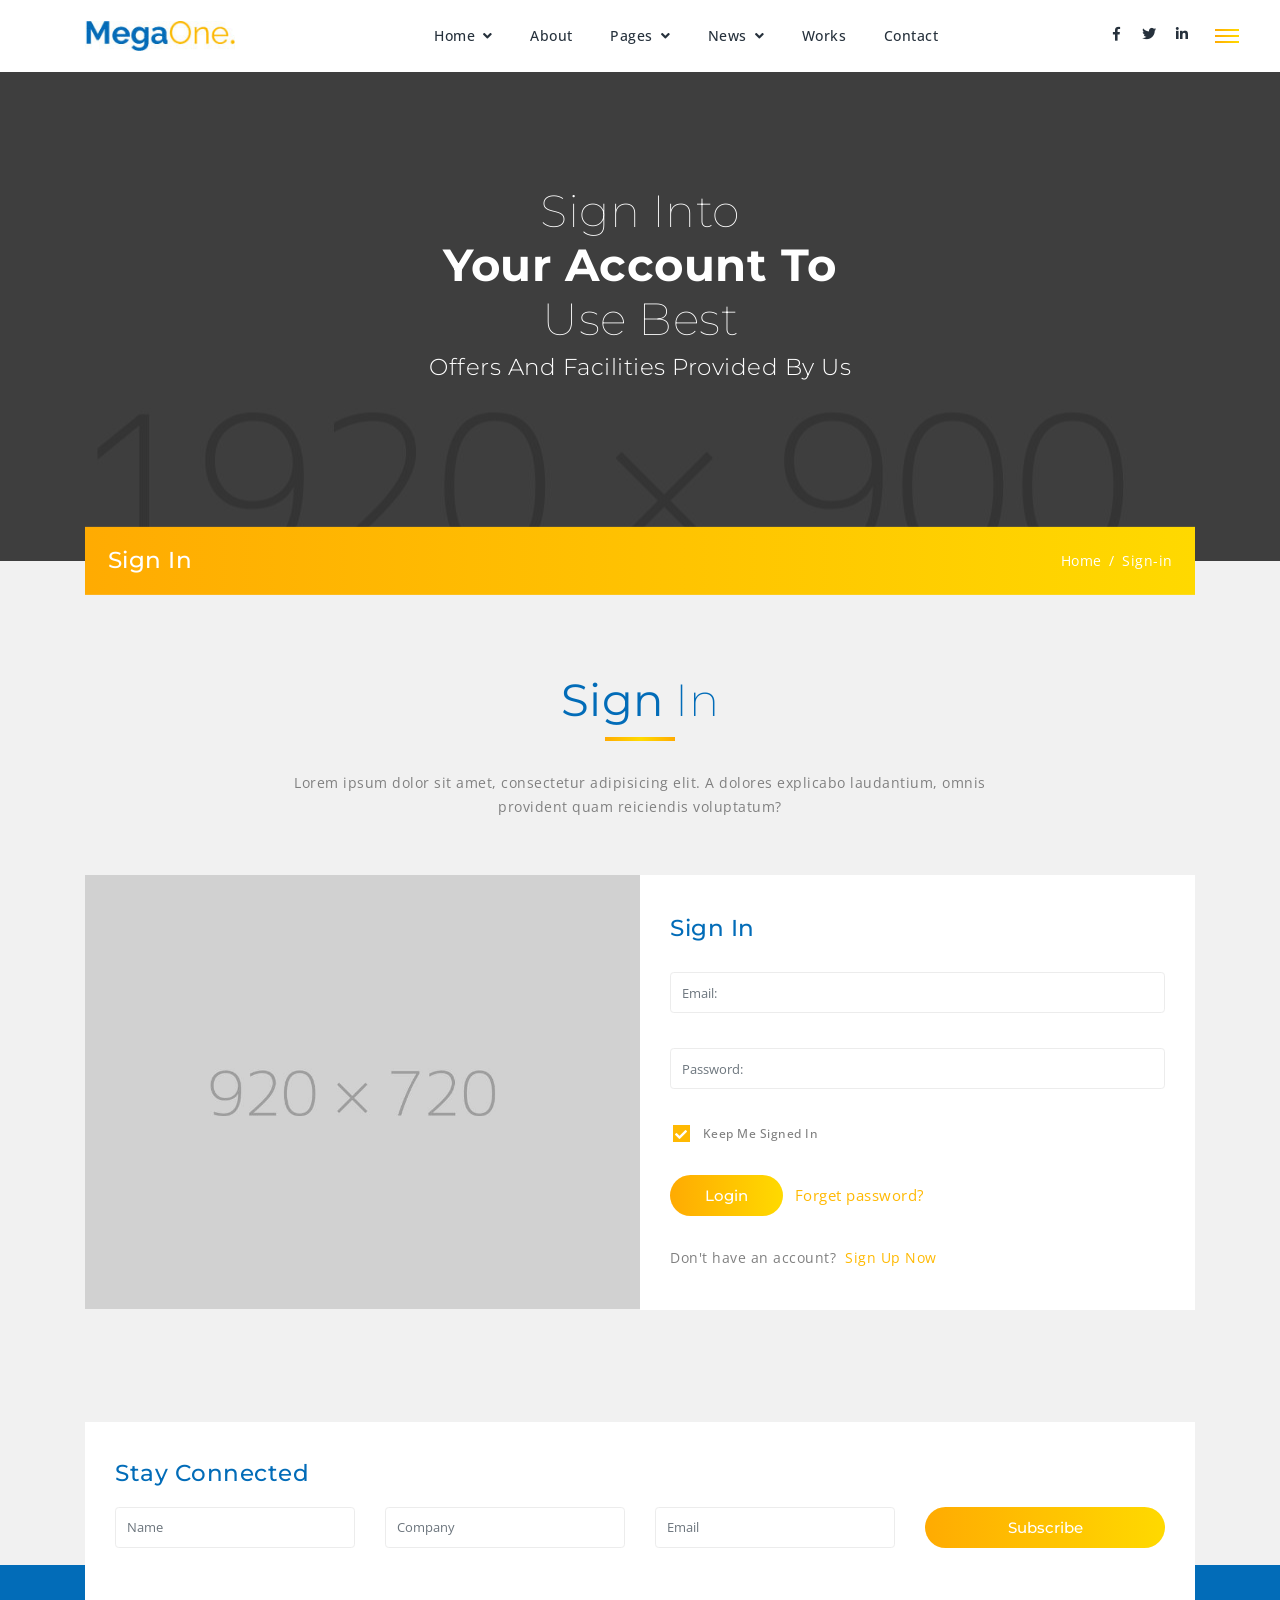
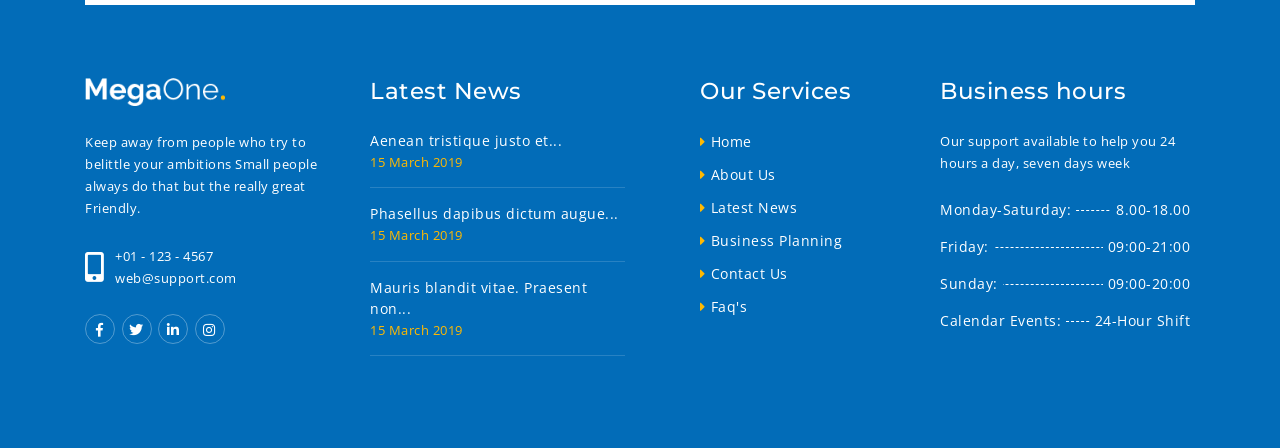
<file: logistic/login.html>
<!DOCTYPE html>
<html lang="en">
<head>
    <!-- Required meta tags -->
    <meta charset="utf-8">
    <meta name="viewport" content="width=device-width, initial-scale=1, shrink-to-fit=no">
    <title>MegaOne | Login</title>
    <link href="images/favicon.ico" rel="icon">
    <link rel="stylesheet" href="../vendor/css/bundle.min.css">
    <link rel="stylesheet" href="../vendor/css/owl.carousel.min.css">
    <link rel="stylesheet" href="../vendor/css/jquery.fancybox.min.css">
    <link rel="stylesheet" href="../vendor/css/cubeportfolio.min.css">
    <link rel="stylesheet" href="../vendor/css/tooltipster.min.css">
    <link rel="stylesheet" href="../vendor/css/revolution-settings.min.css">
    <link rel="stylesheet" href="css/revolution/navigation.css">
    <link rel="stylesheet" href="css/style.css">
</head>
<body>
<!--PreLoader-->
<div class="loader">
    <div class="loader-spinner"></div>
</div>
<!--PreLoader Ends-->
<!-- header -->
<header class="site-header">
    <nav class="navbar navbar-expand-lg padding-nav static-nav">
        <div class="container">
            <a class="navbar-brand" href="../index-logistic.html">
                <img src="images/logo.png" alt="logo">
            </a>
            <div class="collapse navbar-collapse">
                <ul class="navbar-nav mx-auto">
                    <li class="nav-item dropdown position-relative">
                        <a class="nav-link dropdown-toggle" href="javascript:void(0)" data-toggle="dropdown" aria-haspopup="true" aria-expanded="false"> Home </a>
                        <div class="dropdown-menu">
                            <a class="dropdown-item" href="../index-logistic.html">Standard Layout</a>
                            <a class="dropdown-item" href="index-video.html">Video Background</a>
                            <a class="dropdown-item" href="index-light.html">Light Version</a>
                        </div>
                    </li>
                    <li class="nav-item">
                        <a class="nav-link" href="about.html">About</a>
                    </li>
                    <li class="nav-item dropdown static">
                        <a class="nav-link dropdown-toggle" href="javascript:void(0)" data-toggle="dropdown" aria-haspopup="true" aria-expanded="false"> Pages </a>
                        <ul class="dropdown-menu megamenu">
                            <li>
                                <div class="container">
                                    <div class="row">
                                        <div class="col-lg-3 col-md-6 col-sm-12">
                                            <h5 class="dropdown-title bottom10"> General </h5>
                                            <a class="dropdown-item" href="services.html">Services</a>
                                            <a class="dropdown-item" href="services-detail.html">Service Detail</a>
                                            <a class="dropdown-item" href="testimonial.html">Testimonials</a>
                                            <a class="dropdown-item" href="contact.html">Contact Us</a>
                                            <a class="dropdown-item" href="team.html">Our Team</a>
                                        </div>
                                        <div class="col-lg-3 col-md-6 col-sm-12">
                                            <h5 class="dropdown-title opacity-10"> Others </h5>
                                            <a class="dropdown-item" href="work.html">Work</a>
                                            <a class="dropdown-item" href="work-detail.html">Work Detail</a>
                                            <a class="dropdown-item" href="pricing.html">Pricing</a>
                                            <a class="dropdown-item" href="404.html">404 Error</a>
                                            <a class="dropdown-item" href="coming-soon.html">Coming Soon</a>
                                        </div>
                                        <div class="col-lg-3 col-md-6 col-sm-12">
                                            <h5 class="dropdown-title bottom10"> Account </h5>
                                            <a class="dropdown-item" href="login.html">Login</a>
                                            <a class="dropdown-item" href="register.html">Register</a>
                                            <a class="dropdown-item" href="reset-password.html">Reset Password</a>
                                            <a class="dropdown-item" href="faq.html">FAQ's</a>
                                            <a class="dropdown-item" href="support.html">Support</a>
                                        </div>
                                        <div class="col-lg-3 col-md-6 col-sm-12">
                                            <h5 class="dropdown-title bottom10"> Shop Pages </h5>
                                            <a class="dropdown-item" href="shop.html">Shop</a>
                                            <a class="dropdown-item" href="shop-detail.html">Shop Detail</a>
                                            <a class="dropdown-item" href="shop-cart.html">Shopping Cart</a>
                                        </div>
                                    </div>
                                </div>
                            </li>
                        </ul>
                    </li>
                    <li class="nav-item dropdown position-relative">
                        <a class="nav-link dropdown-toggle" href="javascript:void(0)" data-toggle="dropdown" aria-haspopup="true" aria-expanded="false"> News </a>
                        <div class="dropdown-menu">
                            <a class="dropdown-item" href="news-1.html">News List</a>
                            <a class="dropdown-item" href="news-2.html">News Sidebar</a>
                            <a class="dropdown-item" href="news-detail.html">News Details</a>
                        </div>
                    </li>
                    <li class="nav-item">
                        <a class="nav-link" href="work.html">Works</a>
                    </li>
                    <li class="nav-item">
                        <a class="nav-link" href="contact.html">Contact</a>
                    </li>
                </ul>
            </div>
            <ul class="social-icons darkcolor social-icons-simple d-lg-inline-block d-none animated fadeInUp" data-wow-delay="300ms">
                <li><a href="#." class="facebook"><i class="fab fa-facebook-f"></i> </a> </li>
                <li><a href="#." class="twitter"><i class="fab fa-twitter"></i> </a> </li>
                <li><a href="#." class="linkedin"><i class="fab fa-linkedin-in"></i> </a> </li>
            </ul>
        </div>
        <!--side menu open button-->
        <a href="javascript:void(0)" class="d-inline-block sidemenu_btn" id="sidemenu_toggle">
            <span class="gradient-bg"></span> <span class="gradient-bg"></span> <span class="gradient-bg"></span>
        </a>
    </nav>
    <!-- side menu -->
    <div class="side-menu opacity-0 gradient-bg">
        <div class="overlay"></div>
        <div class="inner-wrapper">
            <span class="btn-close" id="btn_sideNavClose"><i></i><i></i></span>
            <nav class="side-nav w-100">
                <ul class="navbar-nav">
                    <li class="nav-item">
                        <a class="nav-link collapsePagesSideMenu" data-toggle="collapse" href="#sideNavPages1">
                            Home <i class="fas fa-chevron-down"></i>
                        </a>
                        <div id="sideNavPages1" class="collapse sideNavPages">
                            <ul class="navbar-nav mt-2">
                                <li class="nav-item">
                                    <a class="nav-link" href="../index-logistic.html">Standard Layout</a>
                                </li>
                                <li class="nav-item">
                                    <a class="nav-link" href="index-video.html">Video Background</a>
                                </li>
                                <li class="nav-item">
                                    <a class="nav-link" href="index-light.html">Light Version</a>
                                </li>
                            </ul>
                        </div>
                    </li>
                    <li class="nav-item">
                        <a class="nav-link" href="about.html">About</a>
                    </li>
                    <li class="nav-item">
                        <a class="nav-link collapsePagesSideMenu" data-toggle="collapse" href="#sideNavPages2">
                            News <i class="fas fa-chevron-down"></i>
                        </a>
                        <div id="sideNavPages2" class="collapse sideNavPages">
                            <ul class="navbar-nav">
                                <li class="nav-item">
                                    <a class="nav-link active" href="news-1.html">News List</a>
                                </li>
                                <li class="nav-item">
                                    <a class="nav-link" href="news-2.html">News Sidebar</a>
                                </li>
                                <li class="nav-item">
                                    <a class="nav-link" href="news-detail.html">News Details</a>
                                </li>
                            </ul>
                        </div>
                    </li>
                    <li class="nav-item">
                        <a class="nav-link" href="work.html">Works</a>
                    </li>
                    <li class="nav-item">
                        <a class="nav-link collapsePagesSideMenu" data-toggle="collapse" href="#sideNavPages">
                            Pages <i class="fas fa-chevron-down"></i>
                        </a>
                        <div id="sideNavPages" class="collapse sideNavPages">
                            <ul class="navbar-nav mt-2">
                                <li class="nav-item">
                                    <a class="nav-link" href="team.html">Our Team</a>
                                </li>
                                <li class="nav-item">
                                    <a class="nav-link" href="services.html">Service</a>
                                </li>
                                <li class="nav-item">
                                    <a class="nav-link" href="services-detail.html">Service Detail</a>
                                </li>
                                <li class="nav-item">
                                    <a class="nav-link" href="testimonial.html">Testimonials</a>
                                </li>
                                <li class="nav-item">
                                    <a class="nav-link" href="work.html">Work</a>
                                </li>
                                <li class="nav-item">
                                    <a class="nav-link" href="work-detail.html">Work Detail</a>
                                </li>
                                <li class="nav-item">
                                    <a class="nav-link" href="pricing.html">Pricing</a>
                                </li>
                                <li class="nav-item">
                                    <a class="nav-link" href="404.html">Error 404</a>
                                </li>
                                <li class="nav-item">
                                    <a class="nav-link" href="coming-soon.html">Coming Soon</a>
                                </li>
                                <li class="nav-item">
                                    <a class="nav-link collapsePagesSideMenu" data-toggle="collapse" href="#inner-2">
                                        Account <i class="fas fa-chevron-down"></i>
                                    </a>
                                    <div id="inner-2" class="collapse sideNavPages sideNavPagesInner">
                                        <ul class="navbar-nav mt-2">
                                            <li class="nav-item">
                                                <a class="nav-link" href="login.html">Login</a>
                                            </li>
                                            <li class="nav-item">
                                                <a class="nav-link" href="register.html">Register</a>
                                            </li>
                                            <li class="nav-item">
                                                <a class="nav-link" href="reset-password.html">Forget Password</a>
                                            </li>
                                            <li class="nav-item">
                                                <a class="nav-link" href="faq.html">FAQ's</a>
                                            </li>
                                            <li class="nav-item">
                                                <a class="nav-link" href="support.html">Support</a>
                                            </li>
                                        </ul>
                                    </div>
                                </li>
                                <li class="nav-item">
                                    <a class="nav-link collapsePagesSideMenu" data-toggle="collapse" href="#inner-1">
                                        Shop <i class="fas fa-chevron-down"></i>
                                    </a>
                                    <div id="inner-1" class="collapse sideNavPages sideNavPagesInner">
                                        <ul class="navbar-nav mt-2">
                                            <li class="nav-item">
                                                <a class="nav-link" href="shop.html">Shop Products</a>
                                            </li>
                                            <li class="nav-item">
                                                <a class="nav-link" href="shop-detail.html">Shop Detail</a>
                                            </li>
                                            <li class="nav-item">
                                                <a class="nav-link" href="shop-cart.html">Shop Cart</a>
                                            </li>
                                        </ul>
                                    </div>
                                </li>
                            </ul>
                        </div>
                    </li>
                    <li class="nav-item">
                        <a class="nav-link" href="contact.html">Contact</a>
                    </li>
                </ul>
            </nav>
            <div class="side-footer w-100">
                <ul class="social-icons-simple white top40">
                    <li><a href="javascript:void(0)" class="facebook"><i class="fab fa-facebook-f"></i> </a> </li>
                    <li><a href="javascript:void(0)" class="twitter"><i class="fab fa-twitter"></i> </a> </li>
                    <li><a href="javascript:void(0)" class="insta"><i class="fab fa-instagram"></i> </a> </li>
                </ul>
                <p class="whitecolor">&copy; 2023 MegaOne. Made With Love by ThemesIndustry</p>
            </div>
        </div>
    </div>
    <div id="close_side_menu" class="tooltip"></div>
    <!-- End side menu -->
</header>
<!-- header -->
<!--Page Header-->
<section id="main-banner-page" class="position-relative page-header sign-in-header parallax section-nav-smooth">
    <div class="overlay overlay-dark opacity-7 z-index-1"></div>
    <div class="container">
        <div class="row">
            <div class="col-lg-6 offset-lg-3">
                <div class="page-titles whitecolor text-center padding_top padding_bottom">
                    <h2 class="font-xlight">Sign Into</h2>
                    <h2 class="font-bold">Your Account To</h2>
                    <h2 class="font-xlight">Use Best</h2>
                    <h3 class="font-light pt-2">Offers And Facilities Provided By Us</h3>
                </div>
            </div>
        </div>
        <div class="gradient-bg title-wrap">
            <div class="row">
                <div class="col-lg-12 col-md-12 whitecolor">
                    <h3 class="float-left">Sign In</h3>
                    <ul class="breadcrumb top10 bottom10 float-right">
                        <li class="breadcrumb-item hover-light"><a href="../index-logistic.html">Home</a></li>
                        <li class="breadcrumb-item hover-light">Sign-in</li>
                    </ul>
                </div>
            </div>
        </div>
    </div>
</section>
<!--Page Header ends -->
<!-- sign-in -->
<section id="sign-in" class="bglight position-relative padding">
    <div class="container">
        <div class="row">
            <div class="col-md-12 text-center wow fadeIn" data-wow-delay="300ms">
                <h2 class="heading bottom30 darkcolor font-light2"><span class="font-normal">Sign</span> In
                    <span class="divider-center"></span>
                </h2>
                <div class="col-md-8 offset-md-2 heading_space">
                    <p>Lorem ipsum dolor sit amet, consectetur adipisicing elit. A dolores explicabo laudantium, omnis provident quam reiciendis voluptatum?</p>
                </div>
            </div>
            <div class="col-lg-6 pr-lg-0 col-md-12 d-none d-lg-block">
                <div class=" image login-image h-100">
                    <img src="images/login-section.jpg" alt="" class="">
                </div>
            </div>
            <div class="col-lg-6 pl-lg-0 col-md-12 whitebox noshadow">
                <div class="widget logincontainer">
                    <h3 class="darkcolor bottom30 text-center text-lg-left">Sign In </h3>
                    <form class="getin_form border-form" id="login">
                        <div class="row">
                            <div class="col-md-12 col-sm-12">
                                <div class="form-group bottom35">
                                    <label for="loginEmail" class="d-none"></label>
                                    <input class="form-control" type="email" placeholder="Email:" required id="loginEmail">
                                </div>
                            </div>
                            <div class="col-md-12 col-sm-12">
                                <div class="form-group bottom35">
                                    <label for="loginPass" class="d-none"></label>
                                    <input class="form-control" type="password" placeholder="Password:" required id="loginPass">
                                </div>
                            </div>
                            <div class="col-md-12 col-sm-12">
                                <div class="form-group bottom30 ml-1">
                                    <div class="form-check text-left">
                                        <input class="form-check-input" checked type="checkbox" value="" id="rememberMe">
                                        <label class="form-check-label" for="rememberMe">
                                            Keep Me Signed In
                                        </label>
                                    </div>
                                </div>
                            </div>
                            <div class="col-sm-12">
                                <button type="submit" class="button gradient-btn">Login</button>
                                <a href="reset-password.html" class="ml-2 defaultcolor">Forget password?</a>
                                <p class="top30 mb-0"> Don't have an account? &nbsp;<a href="register.html" class="defaultcolor">Sign Up Now</a> </p>
                            </div>
                        </div>
                    </form>
                </div>
            </div>
        </div>
    </div>
</section>
<!-- sign-in ends -->
<!-- Contact US -->
<section id="stayconnect" class="bglight position-relative">
    <div class="container">
        <div class="contactus-wrapp">
            <div class="row">
                <div class="col-md-12 col-sm-12">
                    <div class="heading-title wow fadeInUp text-center text-md-left" data-wow-delay="300ms">
                        <h3 class="darkcolor bottom20">Stay Connected</h3>
                    </div>
                </div>
                <div class="col-md-12 col-sm-12">
                    <form class="getin_form wow fadeInUp" data-wow-delay="400ms" onsubmit="return false;">
                        <div class="row">
                            <div class="col-md-12 col-sm-12" id="result"></div>
                            <div class="col-md-3 col-sm-6">
                                <div class="form-group">
                                    <label for="userName" class="d-none"></label>
                                    <input class="form-control" type="text" placeholder="Name" required id="userName" name="userName">
                                </div>
                            </div>
                            <div class="col-md-3 col-sm-6">
                                <div class="form-group">
                                    <label for="companyName" class="d-none"></label>
                                    <input class="form-control" type="text" placeholder="Company"  id="companyName" name="companyName">
                                </div>
                            </div>
                            <div class="col-md-3 col-sm-6">
                                <div class="form-group">
                                    <label for="email" class="d-none"></label>
                                    <input class="form-control" type="email" placeholder="Email" required id="email" name="email">
                                </div>
                            </div>
                            <div class="col-md-3 col-sm-6">
                                <button type="submit" class="button gradient-btn w-100" id="submit_btn">subscribe</button>
                            </div>
                        </div>
                    </form>
                </div>
            </div>
        </div>
    </div>
</section>
<!-- Contact US ends -->
<!--Site Footer Here-->
<footer id="site-footer" class=" bgprimary padding_top">
    <div class="container">
        <div class="row">
            <div class="col-lg-3 col-md-6 col-sm-6">
                <div class="footer_panel padding_bottom_half bottom20">
                    <a href="../index-logistic.html" class="footer_logo bottom25"><img src="images/logo-transparent.png" alt="MegaOne"></a>
                    <p class="whitecolor bottom25">Keep away from people who try to belittle your ambitions Small people always do that but the really great Friendly.</p>
                    <div class="d-table w-100 address-item whitecolor bottom25">
                        <span class="d-table-cell align-middle"><i class="fas fa-mobile-alt"></i></span>
                        <p class="d-table-cell align-middle bottom0">
                            +01 - 123 - 4567 <a class="d-block" href="mailto:web@support.com">web@support.com</a>
                        </p>
                    </div>
                    <ul class="social-icons white wow fadeInUp" data-wow-delay="300ms">
                        <li><a href="javascript:void(0)" class=""><i class="fab fa-facebook-f"></i> </a> </li>
                        <li><a href="javascript:void(0)" class=""><i class="fab fa-twitter"></i> </a> </li>
                        <li><a href="javascript:void(0)" class=""><i class="fab fa-linkedin-in"></i> </a> </li>
                        <li><a href="javascript:void(0)" class=""><i class="fab fa-instagram"></i> </a> </li>
                    </ul>
                </div>
            </div>
            <div class="col-lg-3 col-md-6 col-sm-6">
                <div class="footer_panel padding_bottom_half bottom20">
                    <h3 class="whitecolor bottom25">Latest News</h3>
                    <ul class="latest_news whitecolor">
                        <li> <a href="#.">Aenean tristique justo et... </a> <span class="date defaultcolor">15 March 2019</span> </li>
                        <li> <a href="#.">Phasellus dapibus dictum augue... </a> <span class="date defaultcolor">15 March 2019</span> </li>
                        <li> <a href="#.">Mauris blandit vitae. Praesent non... </a> <span class="date defaultcolor">15 March 2019</span> </li>
                    </ul>
                </div>
            </div>
            <div class="col-lg-3 col-md-6 col-sm-6">
                <div class="footer_panel padding_bottom_half bottom20 pl-0 pl-lg-5">
                    <h3 class="whitecolor bottom25">Our Services</h3>
                    <ul class="links">
                        <li><a href="../index-logistic.html">Home</a></li>
                        <li><a href="about.html">About Us</a></li>
                        <li><a href="news-1.html">Latest News</a></li>
                        <li><a href="pricing.html">Business Planning</a></li>
                        <li><a href="contact.html">Contact Us</a></li>
                        <li><a href="faq.html">Faq's</a></li>
                    </ul>
                </div>
            </div>
            <div class="col-lg-3 col-md-6 col-sm-6">
                <div class="footer_panel padding_bottom_half bottom20">
                    <h3 class="whitecolor bottom25">Business hours</h3>
                    <p class="whitecolor bottom25">Our support available to help you 24 hours a day, seven days week</p>
                    <ul class="hours_links whitecolor">
                        <li><span>Monday-Saturday:</span> <span>8.00-18.00</span></li>
                        <li><span>Friday:</span> <span>09:00-21:00</span></li>
                        <li><span>Sunday:</span> <span>09:00-20:00</span></li>
                        <li><span>Calendar Events:</span> <span>24-Hour Shift</span></li>
                    </ul>
                </div>
            </div>
        </div>
    </div>
</footer>
<!--Footer ends-->
<!-- jQuery first, then Popper.js, then Bootstrap JS -->
<script src="../vendor/js/bundle.min.js"></script>
<!--to view items on reach-->
<script src="../vendor/js/jquery.appear.js"></script>
<!--Owl Slider-->
<script src="../vendor/js/owl.carousel.min.js"></script>
<!--Parallax Background-->
<script src="../vendor/js/parallaxie.min.js"></script>
<!--Cubefolio Gallery-->
<script src="../vendor/js/jquery.cubeportfolio.min.js"></script>
<!--Fancybox js-->
<script src="../vendor/js/jquery.fancybox.min.js"></script>
<!--wow js-->
<script src="../vendor/js/wow.min.js"></script>
<!--number counters-->
<script src="../vendor/js/jquery-countTo.js"></script>
<!--tooltip js-->
<script src="../vendor/js/tooltipster.min.js"></script>
<!--Revolution SLider-->
<script src="../vendor/js/jquery.themepunch.tools.min.js"></script>
<script src="../vendor/js/jquery.themepunch.revolution.min.js"></script>
<!-- SLIDER REVOLUTION 5.0 EXTENSIONS -->
<script src="../vendor/js/extensions/revolution.extension.actions.min.js"></script>
<script src="../vendor/js/extensions/revolution.extension.carousel.min.js"></script>
<script src="../vendor/js/extensions/revolution.extension.kenburn.min.js"></script>
<script src="../vendor/js/extensions/revolution.extension.layeranimation.min.js"></script>
<script src="../vendor/js/extensions/revolution.extension.migration.min.js"></script>
<script src="../vendor/js/extensions/revolution.extension.navigation.min.js"></script>
<script src="../vendor/js/extensions/revolution.extension.parallax.min.js"></script>
<script src="../vendor/js/extensions/revolution.extension.slideanims.min.js"></script>
<script src="../vendor/js/extensions/revolution.extension.video.min.js"></script>
<!--custom functions and script-->
<script src="js/functions.js"></script>
</body>
</html>
</file>
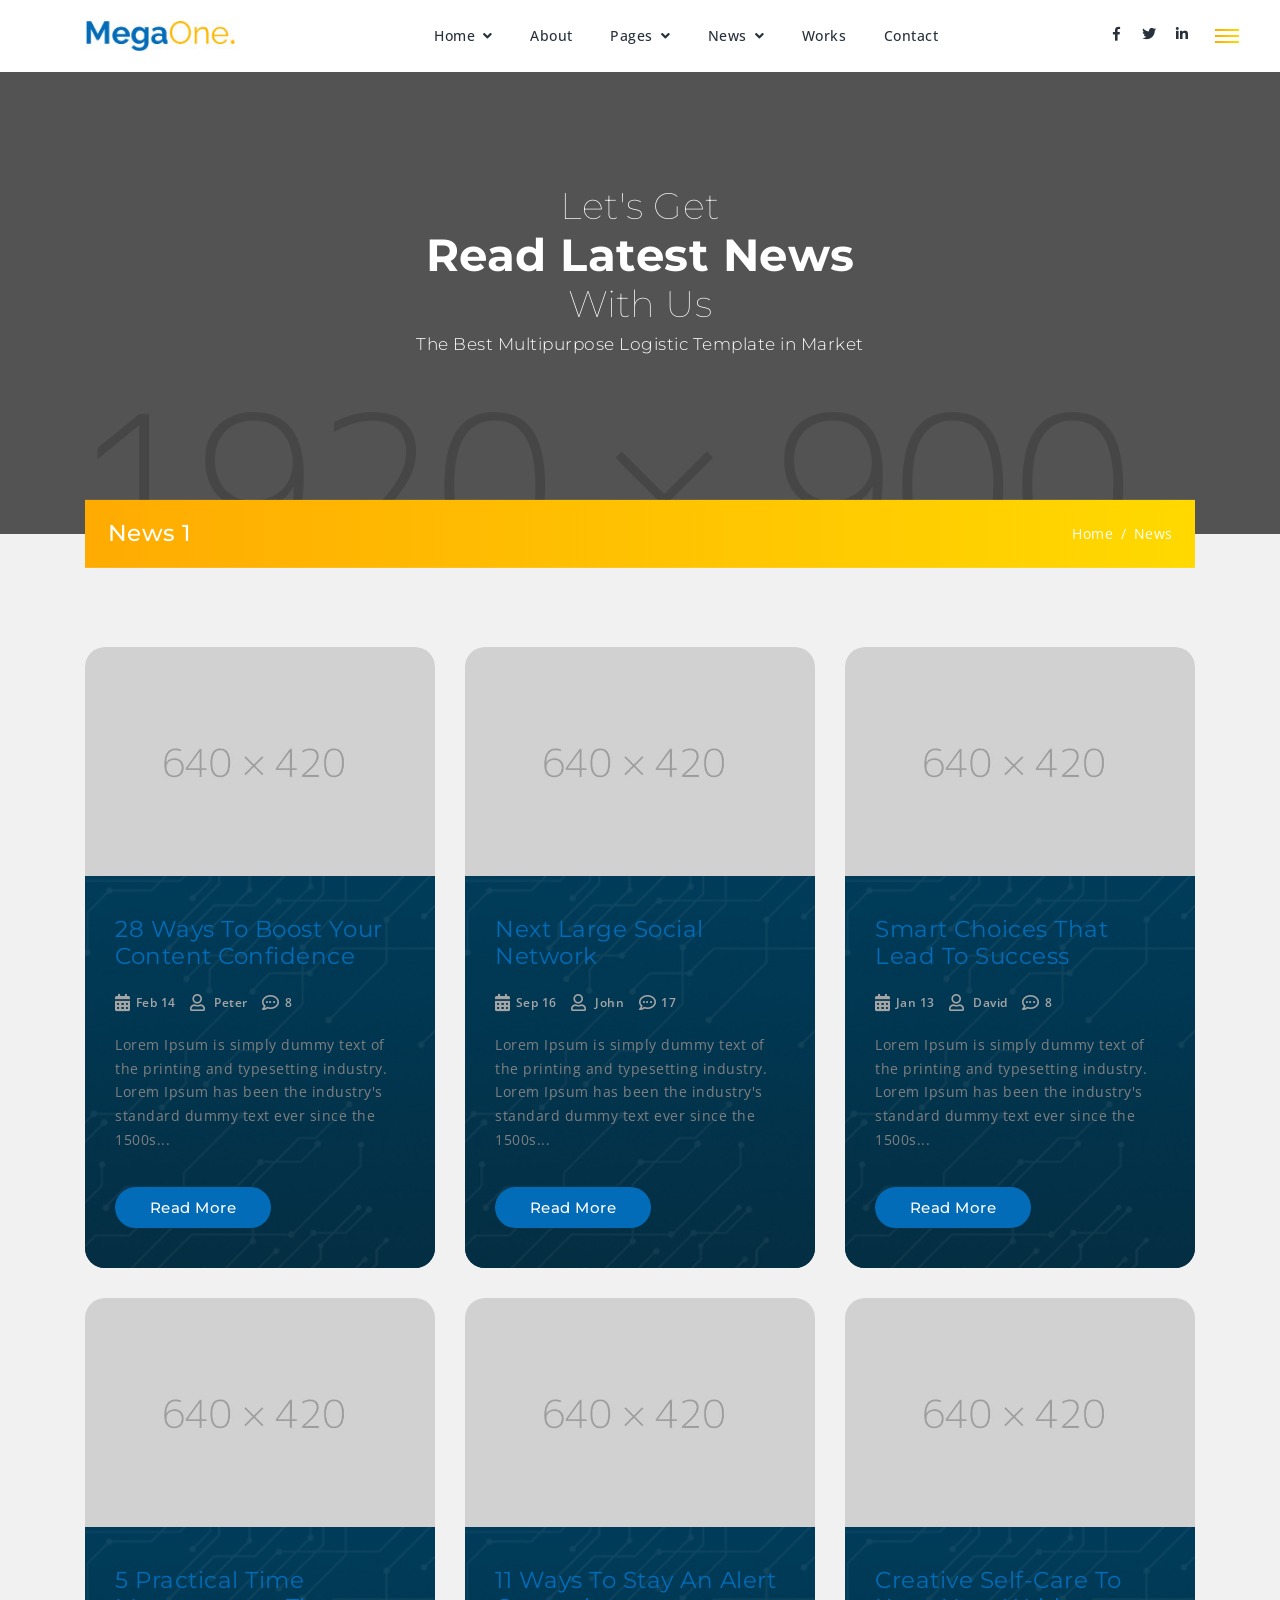
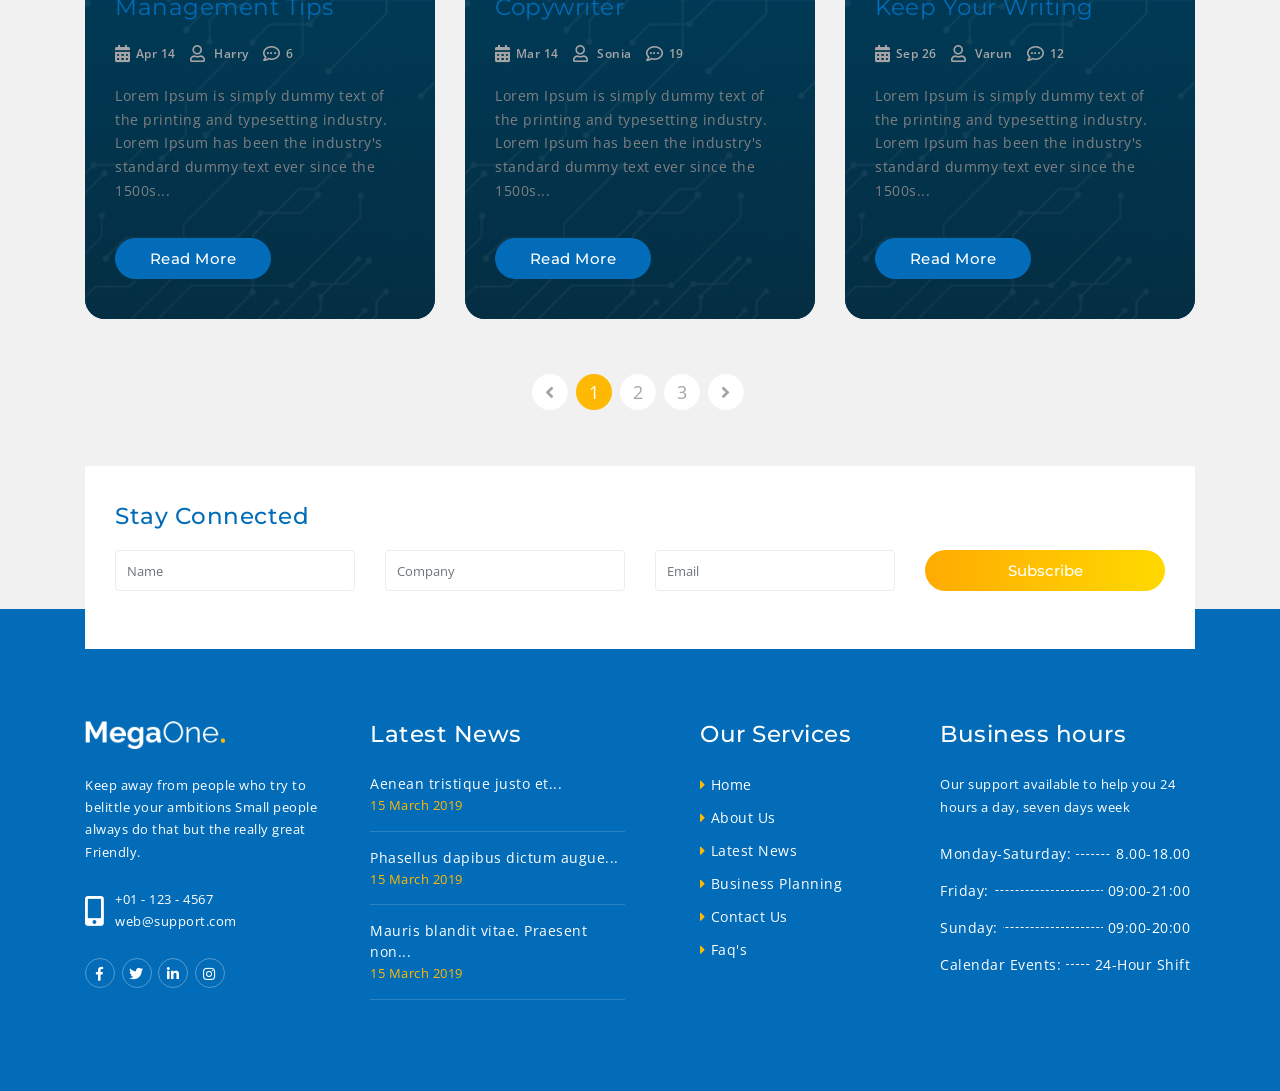
<file: logistic/news-1.html>
<!DOCTYPE html>
<html lang="en">
<head>
    <!-- Required meta tags -->
    <meta charset="utf-8">
    <meta name="viewport" content="width=device-width, initial-scale=1, shrink-to-fit=no">
    <title>MegaOne | News And Blog</title>
    <link href="images/favicon.ico" rel="icon">
    <link rel="stylesheet" href="../vendor/css/bundle.min.css">
    <link rel="stylesheet" href="../vendor/css/owl.carousel.min.css">
    <link rel="stylesheet" href="../vendor/css/jquery.fancybox.min.css">
    <link rel="stylesheet" href="../vendor/css/cubeportfolio.min.css">
    <link rel="stylesheet" href="../vendor/css/tooltipster.min.css">
    <link rel="stylesheet" href="../vendor/css/revolution-settings.min.css">
    <link rel="stylesheet" href="css/revolution/navigation.css">
    <link rel="stylesheet" href="css/style.css">
</head>
<body>
<!--PreLoader-->
<div class="loader">
    <div class="loader-spinner"></div>
</div>
<!--PreLoader Ends-->
<!-- header -->
<header class="site-header">
    <nav class="navbar navbar-expand-lg padding-nav static-nav">
        <div class="container">
            <a class="navbar-brand" href="../index-logistic.html">
                <img src="images/logo.png" alt="logo">
            </a>
            <div class="collapse navbar-collapse">
                <ul class="navbar-nav mx-auto">
                    <li class="nav-item dropdown position-relative">
                        <a class="nav-link dropdown-toggle" href="javascript:void(0)" data-toggle="dropdown" aria-haspopup="true" aria-expanded="false"> Home </a>
                        <div class="dropdown-menu">
                            <a class="dropdown-item" href="../index-logistic.html">Standard Layout</a>
                            <a class="dropdown-item" href="index-video.html">Video Background</a>
                            <a class="dropdown-item" href="index-light.html">Light Version</a>
                        </div>
                    </li>
                    <li class="nav-item">
                        <a class="nav-link" href="about.html">About</a>
                    </li>
                    <li class="nav-item dropdown static">
                        <a class="nav-link dropdown-toggle" href="javascript:void(0)" data-toggle="dropdown" aria-haspopup="true" aria-expanded="false"> Pages </a>
                        <ul class="dropdown-menu megamenu">
                            <li>
                                <div class="container">
                                    <div class="row">
                                        <div class="col-lg-3 col-md-6 col-sm-12">
                                            <h5 class="dropdown-title bottom10"> General </h5>
                                            <a class="dropdown-item" href="services.html">Services</a>
                                            <a class="dropdown-item" href="services-detail.html">Service Detail</a>
                                            <a class="dropdown-item" href="testimonial.html">Testimonials</a>
                                            <a class="dropdown-item" href="contact.html">Contact Us</a>
                                            <a class="dropdown-item" href="team.html">Our Team</a>
                                        </div>
                                        <div class="col-lg-3 col-md-6 col-sm-12">
                                            <h5 class="dropdown-title opacity-10"> Others </h5>
                                            <a class="dropdown-item" href="work.html">Work</a>
                                            <a class="dropdown-item" href="work-detail.html">Work Detail</a>
                                            <a class="dropdown-item" href="pricing.html">Pricing</a>
                                            <a class="dropdown-item" href="404.html">404 Error</a>
                                            <a class="dropdown-item" href="coming-soon.html">Coming Soon</a>
                                        </div>
                                        <div class="col-lg-3 col-md-6 col-sm-12">
                                            <h5 class="dropdown-title bottom10"> Account </h5>
                                            <a class="dropdown-item" href="login.html">Login</a>
                                            <a class="dropdown-item" href="register.html">Register</a>
                                            <a class="dropdown-item" href="reset-password.html">Reset Password</a>
                                            <a class="dropdown-item" href="faq.html">FAQ's</a>
                                            <a class="dropdown-item" href="support.html">Support</a>
                                        </div>
                                        <div class="col-lg-3 col-md-6 col-sm-12">
                                            <h5 class="dropdown-title bottom10"> Shop Pages </h5>
                                            <a class="dropdown-item" href="shop.html">Shop</a>
                                            <a class="dropdown-item" href="shop-detail.html">Shop Detail</a>
                                            <a class="dropdown-item" href="shop-cart.html">Shopping Cart</a>
                                        </div>
                                    </div>
                                </div>
                            </li>
                        </ul>
                    </li>
                    <li class="nav-item dropdown position-relative">
                        <a class="nav-link dropdown-toggle" href="javascript:void(0)" data-toggle="dropdown" aria-haspopup="true" aria-expanded="false"> News </a>
                        <div class="dropdown-menu">
                            <a class="dropdown-item" href="news-1.html">News List</a>
                            <a class="dropdown-item" href="news-2.html">News Sidebar</a>
                            <a class="dropdown-item" href="news-detail.html">News Details</a>
                        </div>
                    </li>
                    <li class="nav-item">
                        <a class="nav-link" href="work.html">Works</a>
                    </li>
                    <li class="nav-item">
                        <a class="nav-link" href="contact.html">Contact</a>
                    </li>
                </ul>
            </div>
            <ul class="social-icons darkcolor social-icons-simple d-lg-inline-block d-none animated fadeInUp" data-wow-delay="300ms">
                <li><a href="#." class="facebook"><i class="fab fa-facebook-f"></i> </a> </li>
                <li><a href="#." class="twitter"><i class="fab fa-twitter"></i> </a> </li>
                <li><a href="#." class="linkedin"><i class="fab fa-linkedin-in"></i> </a> </li>
            </ul>
        </div>
        <!--side menu open button-->
        <a href="javascript:void(0)" class="d-inline-block sidemenu_btn" id="sidemenu_toggle">
            <span class="gradient-bg"></span> <span class="gradient-bg"></span> <span class="gradient-bg"></span>
        </a>
    </nav>
    <!-- side menu -->
    <div class="side-menu opacity-0 gradient-bg">
        <div class="overlay"></div>
        <div class="inner-wrapper">
            <span class="btn-close" id="btn_sideNavClose"><i></i><i></i></span>
            <nav class="side-nav w-100">
                <ul class="navbar-nav">
                    <li class="nav-item">
                        <a class="nav-link collapsePagesSideMenu" data-toggle="collapse" href="#sideNavPages1">
                            Home <i class="fas fa-chevron-down"></i>
                        </a>
                        <div id="sideNavPages1" class="collapse sideNavPages">
                            <ul class="navbar-nav mt-2">
                                <li class="nav-item">
                                    <a class="nav-link" href="../index-logistic.html">Standard Layout</a>
                                </li>
                                <li class="nav-item">
                                    <a class="nav-link" href="index-video.html">Video Background</a>
                                </li>
                                <li class="nav-item">
                                    <a class="nav-link" href="index-light.html">Light Version</a>
                                </li>
                            </ul>
                        </div>
                    </li>
                    <li class="nav-item">
                        <a class="nav-link" href="about.html">About</a>
                    </li>
                    <li class="nav-item">
                        <a class="nav-link collapsePagesSideMenu" data-toggle="collapse" href="#sideNavPages2">
                            News <i class="fas fa-chevron-down"></i>
                        </a>
                        <div id="sideNavPages2" class="collapse sideNavPages">
                            <ul class="navbar-nav">
                                <li class="nav-item">
                                    <a class="nav-link active" href="news-1.html">News List</a>
                                </li>
                                <li class="nav-item">
                                    <a class="nav-link" href="news-2.html">News Sidebar</a>
                                </li>
                                <li class="nav-item">
                                    <a class="nav-link" href="news-detail.html">News Details</a>
                                </li>
                            </ul>
                        </div>
                    </li>
                    <li class="nav-item">
                        <a class="nav-link" href="work.html">Works</a>
                    </li>
                    <li class="nav-item">
                        <a class="nav-link collapsePagesSideMenu" data-toggle="collapse" href="#sideNavPages">
                            Pages <i class="fas fa-chevron-down"></i>
                        </a>
                        <div id="sideNavPages" class="collapse sideNavPages">
                            <ul class="navbar-nav mt-2">
                                <li class="nav-item">
                                    <a class="nav-link" href="team.html">Our Team</a>
                                </li>
                                <li class="nav-item">
                                    <a class="nav-link" href="services.html">Service</a>
                                </li>
                                <li class="nav-item">
                                    <a class="nav-link" href="services-detail.html">Service Detail</a>
                                </li>
                                <li class="nav-item">
                                    <a class="nav-link" href="testimonial.html">Testimonials</a>
                                </li>
                                <li class="nav-item">
                                    <a class="nav-link" href="work.html">Work</a>
                                </li>
                                <li class="nav-item">
                                    <a class="nav-link" href="work-detail.html">Work Detail</a>
                                </li>
                                <li class="nav-item">
                                    <a class="nav-link" href="pricing.html">Pricing</a>
                                </li>
                                <li class="nav-item">
                                    <a class="nav-link" href="404.html">Error 404</a>
                                </li>
                                <li class="nav-item">
                                    <a class="nav-link" href="coming-soon.html">Coming Soon</a>
                                </li>
                                <li class="nav-item">
                                    <a class="nav-link collapsePagesSideMenu" data-toggle="collapse" href="#inner-2">
                                        Account <i class="fas fa-chevron-down"></i>
                                    </a>
                                    <div id="inner-2" class="collapse sideNavPages sideNavPagesInner">
                                        <ul class="navbar-nav mt-2">
                                            <li class="nav-item">
                                                <a class="nav-link" href="login.html">Login</a>
                                            </li>
                                            <li class="nav-item">
                                                <a class="nav-link" href="register.html">Register</a>
                                            </li>
                                            <li class="nav-item">
                                                <a class="nav-link" href="reset-password.html">Forget Password</a>
                                            </li>
                                            <li class="nav-item">
                                                <a class="nav-link" href="faq.html">FAQ's</a>
                                            </li>
                                            <li class="nav-item">
                                                <a class="nav-link" href="support.html">Support</a>
                                            </li>
                                        </ul>
                                    </div>
                                </li>
                                <li class="nav-item">
                                    <a class="nav-link collapsePagesSideMenu" data-toggle="collapse" href="#inner-1">
                                        Shop <i class="fas fa-chevron-down"></i>
                                    </a>
                                    <div id="inner-1" class="collapse sideNavPages sideNavPagesInner">
                                        <ul class="navbar-nav mt-2">
                                            <li class="nav-item">
                                                <a class="nav-link" href="shop.html">Shop Products</a>
                                            </li>
                                            <li class="nav-item">
                                                <a class="nav-link" href="shop-detail.html">Shop Detail</a>
                                            </li>
                                            <li class="nav-item">
                                                <a class="nav-link" href="shop-cart.html">Shop Cart</a>
                                            </li>
                                        </ul>
                                    </div>
                                </li>
                            </ul>
                        </div>
                    </li>
                    <li class="nav-item">
                        <a class="nav-link" href="contact.html">Contact</a>
                    </li>
                </ul>
            </nav>
            <div class="side-footer w-100">
                <ul class="social-icons-simple white top40">
                    <li><a href="javascript:void(0)" class="facebook"><i class="fab fa-facebook-f"></i> </a> </li>
                    <li><a href="javascript:void(0)" class="twitter"><i class="fab fa-twitter"></i> </a> </li>
                    <li><a href="javascript:void(0)" class="insta"><i class="fab fa-instagram"></i> </a> </li>
                </ul>
                <p class="whitecolor">&copy; 2023 MegaOne. Made With Love by ThemesIndustry</p>
            </div>
        </div>
    </div>
    <div id="close_side_menu" class="tooltip"></div>
    <!-- End side menu -->
</header>
<!-- header -->
<!--Page Header-->
<section id="main-banner-page" class="position-relative page-header blog-header parallax section-nav-smooth">
    <div class="overlay overlay-dark opacity-6 z-index-1"></div>
    <div class="container">
        <div class="row">
            <div class="col-lg-8 offset-lg-2">
                <div class="page-titles whitecolor text-center padding_top padding_bottom">
                    <h2 class="font-xlight heading-title-small">Let's Get</h2>
                    <h2 class="font-bold">Read Latest News</h2>
                    <h2 class="font-xlight heading-title-small">With Us</h2>
                    <h4 class="font-light pt-2">The Best Multipurpose Logistic Template in Market</h4>
                </div>
            </div>
        </div>
        <div class="gradient-bg title-wrap">
            <div class="row">
                <div class="col-lg-12 col-md-12 whitecolor">
                    <h3 class="float-left">News 1</h3>
                    <ul class="breadcrumb top10 bottom10 float-right">
                        <li class="breadcrumb-item hover-light"><a href="../index-logistic.html">Home</a></li>
                        <li class="breadcrumb-item hover-light">News</li>
                    </ul>
                </div>
            </div>
        </div>
    </div>
</section>
<!--Page Header ends -->
<!-- Our Blogs -->
<section id="our-blog" class="bglight padding_top padding_bottom_half">
    <div class="container">
        <div id="blog-measonry" class="cbp">
            <div class="cbp-item cbp-item-box">
                <div class="news_item shadow text-center text-md-left">
                    <a class="image" href="news-detail.html">
                        <img src="images/news-1.jpg" alt="Latest News" class="img-responsive">
                    </a>
                    <div class="news_desc">
                        <h3 class="text-capitalize font-normal darkcolor"><a href="news-detail.html">28 Ways to Boost Your Content Confidence</a></h3>
                        <ul class="meta-tags top20 bottom20">
                            <li><a href="#."><i class="fas fa-calendar-alt"></i>Feb 14</a></li>
                            <li><a href="#."> <i class="far fa-user"></i> Peter </a></li>
                            <li><a href="#."><i class="far fa-comment-dots"></i>8</a></li>
                        </ul>
                        <p class="bottom35">Lorem Ipsum is simply dummy text of the printing and typesetting industry. Lorem Ipsum has been the industry's standard dummy text ever since the 1500s...</p>
                        <a href="news-detail.html" class="button btn-secondary">Read more</a>
                    </div>
                </div>
            </div>
            <div class="cbp-item cbp-item-box">
                <div class="news_item shadow text-center text-md-left">
                    <a class="image" href="news-detail.html">
                        <img src="images/news-2.jpg" alt="Latest News" class="img-responsive">
                    </a>
                    <div class="news_desc">
                        <h3 class="text-capitalize font-normal darkcolor"><a href="news-detail.html">Next Large Social Network</a></h3>
                        <ul class="meta-tags top20 bottom20">
                            <li><a href="#."><i class="fas fa-calendar-alt"></i>Sep 16</a></li>
                            <li><a href="#."> <i class="far fa-user"></i> John </a></li>
                            <li><a href="#."><i class="far fa-comment-dots"></i>17 </a></li>
                        </ul>
                        <p class="bottom35">Lorem Ipsum is simply dummy text of the printing and typesetting industry. Lorem Ipsum has been the industry's standard dummy text ever since the 1500s...</p>
                        <a href="news-detail.html" class="button btn-secondary">Read more</a>
                    </div>
                </div>
            </div>
            <div class="cbp-item cbp-item-box">
                <div class="news_item shadow text-center text-md-left">
                    <a class="image" href="news-detail.html">
                        <img src="images/news-3.jpg" alt="Latest News" class="img-responsive">
                    </a>
                    <div class="news_desc">
                        <h3 class="text-capitalize font-normal darkcolor"><a href="news-detail.html">Smart Choices that Lead to Success</a></h3>
                        <ul class="meta-tags top20 bottom20">
                            <li><a href="#."><i class="fas fa-calendar-alt"></i>Jan 13</a></li>
                            <li><a href="#."> <i class="far fa-user"></i> David </a></li>
                            <li><a href="#."><i class="far fa-comment-dots"></i>8 </a></li>
                        </ul>
                        <p class="bottom35">Lorem Ipsum is simply dummy text of the printing and typesetting industry. Lorem Ipsum has been the industry's standard dummy text ever since the 1500s...</p>
                        <a href="news-detail.html" class="button btn-secondary">Read more</a>
                    </div>
                </div>
            </div>
            <div class="cbp-item cbp-item-box">
                <div class="news_item shadow text-center text-md-left">
                    <a class="image" href="news-detail.html">
                        <img src="images/news-5.jpg" alt="Latest News" class="img-responsive">
                    </a>
                    <div class="news_desc">
                        <h3 class="text-capitalize font-normal darkcolor"><a href="news-detail.html">5 Practical Time Management Tips</a></h3>
                        <ul class="meta-tags top20 bottom20">
                            <li><a href="#."><i class="fas fa-calendar-alt"></i>Apr 14</a></li>
                            <li><a href="#."> <i class="far fa-user"></i> Harry </a></li>
                            <li><a href="#."><i class="far fa-comment-dots"></i>6 </a></li>
                        </ul>
                        <p class="bottom35">Lorem Ipsum is simply dummy text of the printing and typesetting industry. Lorem Ipsum has been the industry's standard dummy text ever since the 1500s...</p>
                        <a href="news-detail.html" class="button btn-secondary">Read more</a>
                    </div>
                </div>
            </div>
            <div class="cbp-item cbp-item-box">
                <div class="news_item shadow text-center text-md-left">
                    <a class="image" href="news-detail.html">
                        <img src="images/news-4.jpg" alt="Latest News" class="img-responsive">
                    </a>
                    <div class="news_desc">
                        <h3 class="text-capitalize font-normal darkcolor"><a href="news-detail.html">11 Ways to Stay an Alert Copywriter</a></h3>
                        <ul class="meta-tags top20 bottom20">
                            <li><a href="#."><i class="fas fa-calendar-alt"></i>Mar 14</a></li>
                            <li><a href="#."> <i class="far fa-user"></i> Sonia </a></li>
                            <li><a href="#."><i class="far fa-comment-dots"></i>19 </a></li>
                        </ul>
                        <p class="bottom35">Lorem Ipsum is simply dummy text of the printing and typesetting industry. Lorem Ipsum has been the industry's standard dummy text ever since the 1500s...</p>
                        <a href="news-detail.html" class="button btn-secondary">Read more</a>
                    </div>
                </div>
            </div>
            <div class="cbp-item cbp-item-box">
                <div class="news_item shadow text-center text-md-left">
                    <a class="image" href="news-detail.html">
                        <img src="images/news-5.jpg" alt="Latest News" class="img-responsive">
                    </a>
                    <div class="news_desc">
                        <h3 class="text-capitalize font-normal darkcolor"><a href="news-detail.html">Creative Self-Care to Keep Your Writing</a></h3>
                        <ul class="meta-tags top20 bottom20">
                            <li><a href="#."><i class="fas fa-calendar-alt"></i>Sep 26</a></li>
                            <li><a href="#."> <i class="far fa-user"></i> Varun </a></li>
                            <li><a href="#."><i class="far fa-comment-dots"></i>12 </a></li>
                        </ul>
                        <p class="bottom35">Lorem Ipsum is simply dummy text of the printing and typesetting industry. Lorem Ipsum has been the industry's standard dummy text ever since the 1500s...</p>
                        <a href="news-detail.html" class="button btn-secondary">Read more</a>
                    </div>
                </div>
            </div>
        </div>
        <div class="row">
            <div class="col-sm-12">
                <!--Pagination-->
                <ul class="pagination justify-content-center top55 mb-4 mb-md-0 mb-sm-3">
                    <li class="page-item"><a class="page-link disabled" href="#."><i class="fa fa-angle-left"></i></a></li>
                    <li class="page-item active"><a class="page-link" href="#.">1</a></li>
                    <li class="page-item"><a class="page-link" href="#.">2</a></li>
                    <li class="page-item"><a class="page-link" href="#.">3</a></li>
                    <li class="page-item"><a class="page-link" href="#."><i class="fa fa-angle-right"></i></a></li>
                </ul>
            </div>
        </div>
    </div>
</section>
<!--Our Blogs Ends-->
<!-- Contact US -->
<section id="stayconnect" class="bglight position-relative">
    <div class="container">
        <div class="contactus-wrapp">
            <div class="row">
                <div class="col-md-12 col-sm-12">
                    <div class="heading-title wow fadeInUp text-center text-md-left" data-wow-delay="300ms">
                        <h3 class="darkcolor bottom20">Stay Connected</h3>
                    </div>
                </div>
                <div class="col-md-12 col-sm-12">
                    <form class="getin_form wow fadeInUp" data-wow-delay="400ms" onsubmit="return false;">
                        <div class="row">
                            <div class="col-md-12 col-sm-12" id="result"></div>
                            <div class="col-md-3 col-sm-6">
                                <div class="form-group">
                                    <label for="userName" class="d-none"></label>
                                    <input class="form-control" type="text" placeholder="Name" required id="userName" name="userName">
                                </div>
                            </div>
                            <div class="col-md-3 col-sm-6">
                                <div class="form-group">
                                    <label for="companyName" class="d-none"></label>
                                    <input class="form-control" type="text" placeholder="Company"  id="companyName" name="companyName">
                                </div>
                            </div>
                            <div class="col-md-3 col-sm-6">
                                <div class="form-group">
                                    <label for="email" class="d-none"></label>
                                    <input class="form-control" type="email" placeholder="Email" required id="email" name="email">
                                </div>
                            </div>
                            <div class="col-md-3 col-sm-6">
                                <button type="submit" class="button gradient-btn w-100" id="submit_btn">subscribe</button>
                            </div>
                        </div>
                    </form>
                </div>
            </div>
        </div>
    </div>
</section>
<!-- Contact US ends -->
<!--Site Footer Here-->
<footer id="site-footer" class=" bgprimary padding_top">
    <div class="container">
        <div class="row">
            <div class="col-lg-3 col-md-6 col-sm-6">
                <div class="footer_panel padding_bottom_half bottom20">
                    <a href="../index-logistic.html" class="footer_logo bottom25"><img src="images/logo-transparent.png" alt="MegaOne"></a>
                    <p class="whitecolor bottom25">Keep away from people who try to belittle your ambitions Small people always do that but the really great Friendly.</p>
                    <div class="d-table w-100 address-item whitecolor bottom25">
                        <span class="d-table-cell align-middle"><i class="fas fa-mobile-alt"></i></span>
                        <p class="d-table-cell align-middle bottom0">
                            +01 - 123 - 4567 <a class="d-block" href="mailto:web@support.com">web@support.com</a>
                        </p>
                    </div>
                    <ul class="social-icons white wow fadeInUp" data-wow-delay="300ms">
                        <li><a href="javascript:void(0)" class=""><i class="fab fa-facebook-f"></i> </a> </li>
                        <li><a href="javascript:void(0)" class=""><i class="fab fa-twitter"></i> </a> </li>
                        <li><a href="javascript:void(0)" class=""><i class="fab fa-linkedin-in"></i> </a> </li>
                        <li><a href="javascript:void(0)" class=""><i class="fab fa-instagram"></i> </a> </li>
                    </ul>
                </div>
            </div>
            <div class="col-lg-3 col-md-6 col-sm-6">
                <div class="footer_panel padding_bottom_half bottom20">
                    <h3 class="whitecolor bottom25">Latest News</h3>
                    <ul class="latest_news whitecolor">
                        <li> <a href="#.">Aenean tristique justo et... </a> <span class="date defaultcolor">15 March 2019</span> </li>
                        <li> <a href="#.">Phasellus dapibus dictum augue... </a> <span class="date defaultcolor">15 March 2019</span> </li>
                        <li> <a href="#.">Mauris blandit vitae. Praesent non... </a> <span class="date defaultcolor">15 March 2019</span> </li>
                    </ul>
                </div>
            </div>
            <div class="col-lg-3 col-md-6 col-sm-6">
                <div class="footer_panel padding_bottom_half bottom20 pl-0 pl-lg-5">
                    <h3 class="whitecolor bottom25">Our Services</h3>
                    <ul class="links">
                        <li><a href="../index-logistic.html">Home</a></li>
                        <li><a href="about.html">About Us</a></li>
                        <li><a href="news-1.html">Latest News</a></li>
                        <li><a href="pricing.html">Business Planning</a></li>
                        <li><a href="contact.html">Contact Us</a></li>
                        <li><a href="faq.html">Faq's</a></li>
                    </ul>
                </div>
            </div>
            <div class="col-lg-3 col-md-6 col-sm-6">
                <div class="footer_panel padding_bottom_half bottom20">
                    <h3 class="whitecolor bottom25">Business hours</h3>
                    <p class="whitecolor bottom25">Our support available to help you 24 hours a day, seven days week</p>
                    <ul class="hours_links whitecolor">
                        <li><span>Monday-Saturday:</span> <span>8.00-18.00</span></li>
                        <li><span>Friday:</span> <span>09:00-21:00</span></li>
                        <li><span>Sunday:</span> <span>09:00-20:00</span></li>
                        <li><span>Calendar Events:</span> <span>24-Hour Shift</span></li>
                    </ul>
                </div>
            </div>
        </div>
    </div>
</footer>
<!--Footer ends-->
<!-- jQuery first, then Popper.js, then Bootstrap JS -->
<script src="../vendor/js/bundle.min.js"></script>
<!--to view items on reach-->
<script src="../vendor/js/jquery.appear.js"></script>
<!--Owl Slider-->
<script src="../vendor/js/owl.carousel.min.js"></script>
<!--Parallax Background-->
<script src="../vendor/js/parallaxie.min.js"></script>
<!--Cubefolio Gallery-->
<script src="../vendor/js/jquery.cubeportfolio.min.js"></script>
<!--Fancybox js-->
<script src="../vendor/js/jquery.fancybox.min.js"></script>
<!--wow js-->
<script src="../vendor/js/wow.min.js"></script>
<!--number counters-->
<script src="../vendor/js/jquery-countTo.js"></script>
<!--tooltip js-->
<script src="../vendor/js/tooltipster.min.js"></script>
<!--Revolution SLider-->
<script src="../vendor/js/jquery.themepunch.tools.min.js"></script>
<script src="../vendor/js/jquery.themepunch.revolution.min.js"></script>
<!-- SLIDER REVOLUTION 5.0 EXTENSIONS -->
<script src="../vendor/js/extensions/revolution.extension.actions.min.js"></script>
<script src="../vendor/js/extensions/revolution.extension.carousel.min.js"></script>
<script src="../vendor/js/extensions/revolution.extension.kenburn.min.js"></script>
<script src="../vendor/js/extensions/revolution.extension.layeranimation.min.js"></script>
<script src="../vendor/js/extensions/revolution.extension.migration.min.js"></script>
<script src="../vendor/js/extensions/revolution.extension.navigation.min.js"></script>
<script src="../vendor/js/extensions/revolution.extension.parallax.min.js"></script>
<script src="../vendor/js/extensions/revolution.extension.slideanims.min.js"></script>
<script src="../vendor/js/extensions/revolution.extension.video.min.js"></script>
<!--custom functions and script-->
<script src="js/functions.js"></script>
</body>
</html>
</file>
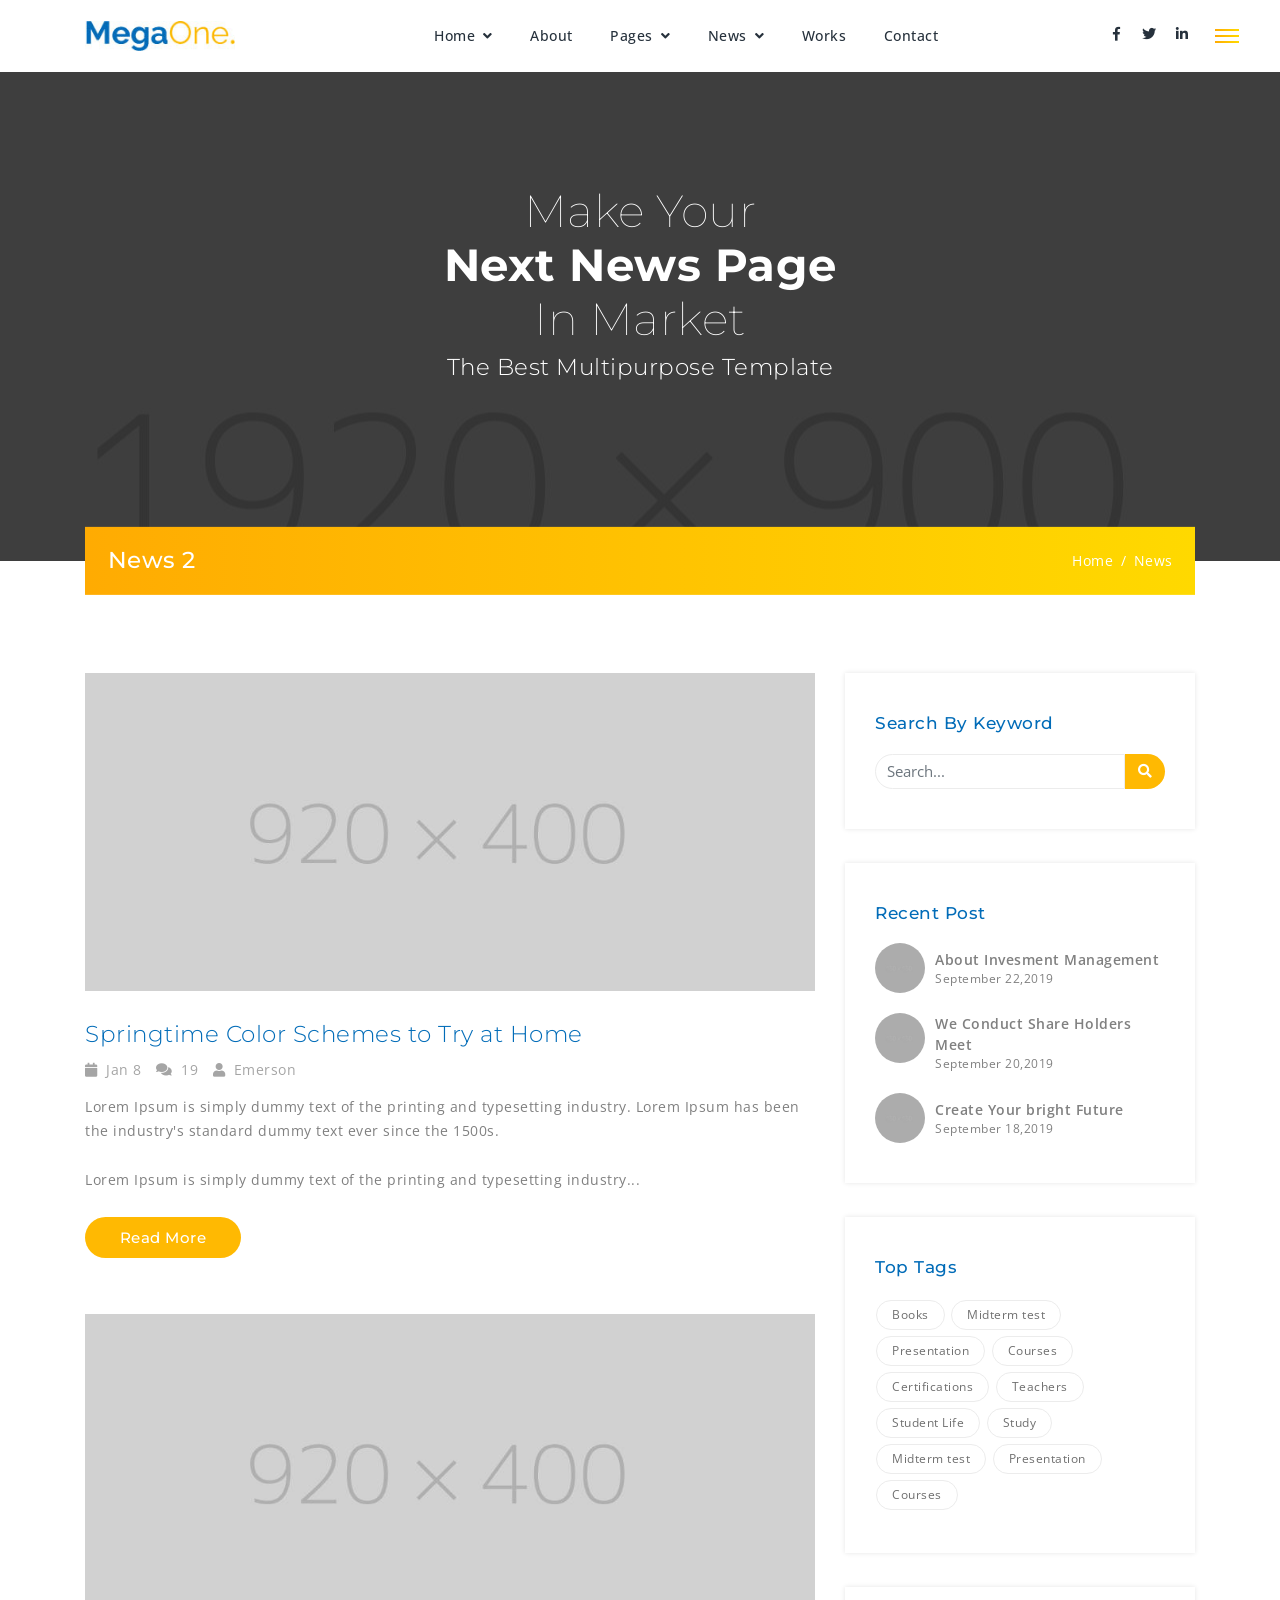
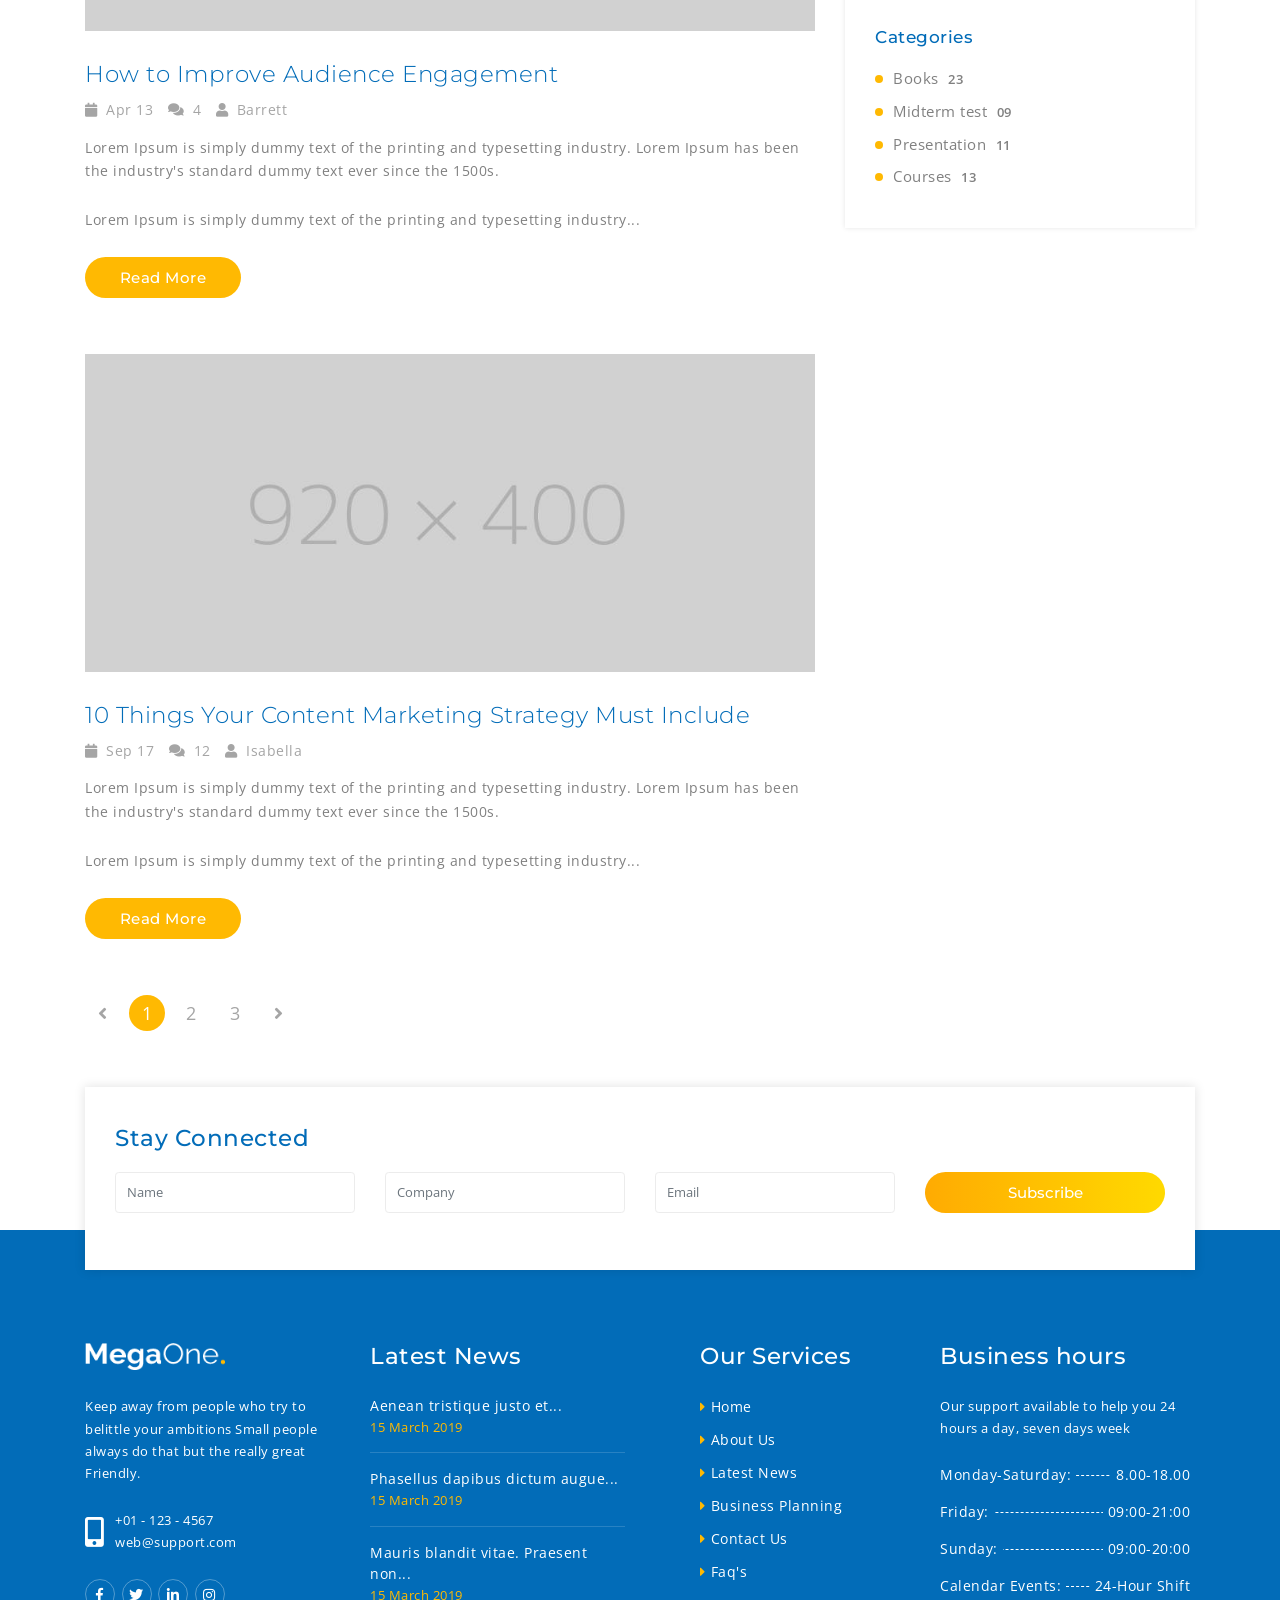
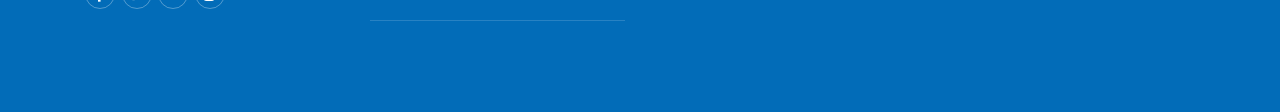
<file: logistic/news-2.html>
<!DOCTYPE html>
<html lang="en">
<head>
    <!-- Required meta tags -->
    <meta charset="utf-8">
    <meta name="viewport" content="width=device-width, initial-scale=1, shrink-to-fit=no">
    <title>MegaOne | News And Blog</title>
    <link href="images/favicon.ico" rel="icon">
    <link rel="stylesheet" href="../vendor/css/bundle.min.css">
    <link rel="stylesheet" href="../vendor/css/owl.carousel.min.css">
    <link rel="stylesheet" href="../vendor/css/jquery.fancybox.min.css">
    <link rel="stylesheet" href="../vendor/css/cubeportfolio.min.css">
    <link rel="stylesheet" href="../vendor/css/tooltipster.min.css">
    <link rel="stylesheet" href="../vendor/css/revolution-settings.min.css">
    <link rel="stylesheet" href="css/revolution/navigation.css">
    <link rel="stylesheet" href="css/style.css">
</head>
<body>
<!--PreLoader-->
<div class="loader">
    <div class="loader-spinner"></div>
</div>
<!--PreLoader Ends-->
<!-- header -->
<header class="site-header">
    <nav class="navbar navbar-expand-lg padding-nav static-nav">
        <div class="container">
            <a class="navbar-brand" href="../index-logistic.html">
                <img src="images/logo.png" alt="logo">
            </a>
            <div class="collapse navbar-collapse">
                <ul class="navbar-nav mx-auto">
                    <li class="nav-item dropdown position-relative">
                        <a class="nav-link dropdown-toggle" href="javascript:void(0)" data-toggle="dropdown" aria-haspopup="true" aria-expanded="false"> Home </a>
                        <div class="dropdown-menu">
                            <a class="dropdown-item" href="../index-logistic.html">Standard Layout</a>
                            <a class="dropdown-item" href="index-video.html">Video Background</a>
                            <a class="dropdown-item" href="index-light.html">Light Version</a>
                        </div>
                    </li>
                    <li class="nav-item">
                        <a class="nav-link" href="about.html">About</a>
                    </li>
                    <li class="nav-item dropdown static">
                        <a class="nav-link dropdown-toggle" href="javascript:void(0)" data-toggle="dropdown" aria-haspopup="true" aria-expanded="false"> Pages </a>
                        <ul class="dropdown-menu megamenu">
                            <li>
                                <div class="container">
                                    <div class="row">
                                        <div class="col-lg-3 col-md-6 col-sm-12">
                                            <h5 class="dropdown-title bottom10"> General </h5>
                                            <a class="dropdown-item" href="services.html">Services</a>
                                            <a class="dropdown-item" href="services-detail.html">Service Detail</a>
                                            <a class="dropdown-item" href="testimonial.html">Testimonials</a>
                                            <a class="dropdown-item" href="contact.html">Contact Us</a>
                                            <a class="dropdown-item" href="team.html">Our Team</a>
                                        </div>
                                        <div class="col-lg-3 col-md-6 col-sm-12">
                                            <h5 class="dropdown-title opacity-10"> Others </h5>
                                            <a class="dropdown-item" href="work.html">Work</a>
                                            <a class="dropdown-item" href="work-detail.html">Work Detail</a>
                                            <a class="dropdown-item" href="pricing.html">Pricing</a>
                                            <a class="dropdown-item" href="404.html">404 Error</a>
                                            <a class="dropdown-item" href="coming-soon.html">Coming Soon</a>
                                        </div>
                                        <div class="col-lg-3 col-md-6 col-sm-12">
                                            <h5 class="dropdown-title bottom10"> Account </h5>
                                            <a class="dropdown-item" href="login.html">Login</a>
                                            <a class="dropdown-item" href="register.html">Register</a>
                                            <a class="dropdown-item" href="reset-password.html">Reset Password</a>
                                            <a class="dropdown-item" href="faq.html">FAQ's</a>
                                            <a class="dropdown-item" href="support.html">Support</a>
                                        </div>
                                        <div class="col-lg-3 col-md-6 col-sm-12">
                                            <h5 class="dropdown-title bottom10"> Shop Pages </h5>
                                            <a class="dropdown-item" href="shop.html">Shop</a>
                                            <a class="dropdown-item" href="shop-detail.html">Shop Detail</a>
                                            <a class="dropdown-item" href="shop-cart.html">Shopping Cart</a>
                                        </div>
                                    </div>
                                </div>
                            </li>
                        </ul>
                    </li>
                    <li class="nav-item dropdown position-relative">
                        <a class="nav-link dropdown-toggle" href="javascript:void(0)" data-toggle="dropdown" aria-haspopup="true" aria-expanded="false"> News </a>
                        <div class="dropdown-menu">
                            <a class="dropdown-item" href="news-1.html">News List</a>
                            <a class="dropdown-item" href="news-2.html">News Sidebar</a>
                            <a class="dropdown-item" href="news-detail.html">News Details</a>
                        </div>
                    </li>
                    <li class="nav-item">
                        <a class="nav-link" href="work.html">Works</a>
                    </li>
                    <li class="nav-item">
                        <a class="nav-link" href="contact.html">Contact</a>
                    </li>
                </ul>
            </div>
            <ul class="social-icons darkcolor social-icons-simple d-lg-inline-block d-none animated fadeInUp" data-wow-delay="300ms">
                <li><a href="#." class="facebook"><i class="fab fa-facebook-f"></i> </a> </li>
                <li><a href="#." class="twitter"><i class="fab fa-twitter"></i> </a> </li>
                <li><a href="#." class="linkedin"><i class="fab fa-linkedin-in"></i> </a> </li>
            </ul>
        </div>
        <!--side menu open button-->
        <a href="javascript:void(0)" class="d-inline-block sidemenu_btn" id="sidemenu_toggle">
            <span class="gradient-bg"></span> <span class="gradient-bg"></span> <span class="gradient-bg"></span>
        </a>
    </nav>
    <!-- side menu -->
    <div class="side-menu opacity-0 gradient-bg">
        <div class="overlay"></div>
        <div class="inner-wrapper">
            <span class="btn-close" id="btn_sideNavClose"><i></i><i></i></span>
            <nav class="side-nav w-100">
                <ul class="navbar-nav">
                    <li class="nav-item">
                        <a class="nav-link collapsePagesSideMenu" data-toggle="collapse" href="#sideNavPages1">
                            Home <i class="fas fa-chevron-down"></i>
                        </a>
                        <div id="sideNavPages1" class="collapse sideNavPages">
                            <ul class="navbar-nav mt-2">
                                <li class="nav-item">
                                    <a class="nav-link" href="../index-logistic.html">Standard Layout</a>
                                </li>
                                <li class="nav-item">
                                    <a class="nav-link" href="index-video.html">Video Background</a>
                                </li>
                                <li class="nav-item">
                                    <a class="nav-link" href="index-light.html">Light Version</a>
                                </li>
                            </ul>
                        </div>
                    </li>
                    <li class="nav-item">
                        <a class="nav-link" href="about.html">About</a>
                    </li>
                    <li class="nav-item">
                        <a class="nav-link collapsePagesSideMenu" data-toggle="collapse" href="#sideNavPages2">
                            News <i class="fas fa-chevron-down"></i>
                        </a>
                        <div id="sideNavPages2" class="collapse sideNavPages">
                            <ul class="navbar-nav">
                                <li class="nav-item">
                                    <a class="nav-link active" href="news-1.html">News List</a>
                                </li>
                                <li class="nav-item">
                                    <a class="nav-link" href="news-2.html">News Sidebar</a>
                                </li>
                                <li class="nav-item">
                                    <a class="nav-link" href="news-detail.html">News Details</a>
                                </li>
                            </ul>
                        </div>
                    </li>
                    <li class="nav-item">
                        <a class="nav-link" href="work.html">Works</a>
                    </li>
                    <li class="nav-item">
                        <a class="nav-link collapsePagesSideMenu" data-toggle="collapse" href="#sideNavPages">
                            Pages <i class="fas fa-chevron-down"></i>
                        </a>
                        <div id="sideNavPages" class="collapse sideNavPages">
                            <ul class="navbar-nav mt-2">
                                <li class="nav-item">
                                    <a class="nav-link" href="team.html">Our Team</a>
                                </li>
                                <li class="nav-item">
                                    <a class="nav-link" href="services.html">Service</a>
                                </li>
                                <li class="nav-item">
                                    <a class="nav-link" href="services-detail.html">Service Detail</a>
                                </li>
                                <li class="nav-item">
                                    <a class="nav-link" href="testimonial.html">Testimonials</a>
                                </li>
                                <li class="nav-item">
                                    <a class="nav-link" href="work.html">Work</a>
                                </li>
                                <li class="nav-item">
                                    <a class="nav-link" href="work-detail.html">Work Detail</a>
                                </li>
                                <li class="nav-item">
                                    <a class="nav-link" href="pricing.html">Pricing</a>
                                </li>
                                <li class="nav-item">
                                    <a class="nav-link" href="404.html">Error 404</a>
                                </li>
                                <li class="nav-item">
                                    <a class="nav-link" href="coming-soon.html">Coming Soon</a>
                                </li>
                                <li class="nav-item">
                                    <a class="nav-link collapsePagesSideMenu" data-toggle="collapse" href="#inner-2">
                                        Account <i class="fas fa-chevron-down"></i>
                                    </a>
                                    <div id="inner-2" class="collapse sideNavPages sideNavPagesInner">
                                        <ul class="navbar-nav mt-2">
                                            <li class="nav-item">
                                                <a class="nav-link" href="login.html">Login</a>
                                            </li>
                                            <li class="nav-item">
                                                <a class="nav-link" href="register.html">Register</a>
                                            </li>
                                            <li class="nav-item">
                                                <a class="nav-link" href="reset-password.html">Forget Password</a>
                                            </li>
                                            <li class="nav-item">
                                                <a class="nav-link" href="faq.html">FAQ's</a>
                                            </li>
                                            <li class="nav-item">
                                                <a class="nav-link" href="support.html">Support</a>
                                            </li>
                                        </ul>
                                    </div>
                                </li>
                                <li class="nav-item">
                                    <a class="nav-link collapsePagesSideMenu" data-toggle="collapse" href="#inner-1">
                                        Shop <i class="fas fa-chevron-down"></i>
                                    </a>
                                    <div id="inner-1" class="collapse sideNavPages sideNavPagesInner">
                                        <ul class="navbar-nav mt-2">
                                            <li class="nav-item">
                                                <a class="nav-link" href="shop.html">Shop Products</a>
                                            </li>
                                            <li class="nav-item">
                                                <a class="nav-link" href="shop-detail.html">Shop Detail</a>
                                            </li>
                                            <li class="nav-item">
                                                <a class="nav-link" href="shop-cart.html">Shop Cart</a>
                                            </li>
                                        </ul>
                                    </div>
                                </li>
                            </ul>
                        </div>
                    </li>
                    <li class="nav-item">
                        <a class="nav-link" href="contact.html">Contact</a>
                    </li>
                </ul>
            </nav>
            <div class="side-footer w-100">
                <ul class="social-icons-simple white top40">
                    <li><a href="javascript:void(0)" class="facebook"><i class="fab fa-facebook-f"></i> </a> </li>
                    <li><a href="javascript:void(0)" class="twitter"><i class="fab fa-twitter"></i> </a> </li>
                    <li><a href="javascript:void(0)" class="insta"><i class="fab fa-instagram"></i> </a> </li>
                </ul>
                <p class="whitecolor">&copy; 2023 MegaOne. Made With Love by ThemesIndustry</p>
            </div>
        </div>
    </div>
    <div id="close_side_menu" class="tooltip"></div>
    <!-- End side menu -->
</header>
<!-- header -->
<!--Page Header-->
<section id="main-banner-page" class="position-relative page-header blog2-header parallax section-nav-smooth">
    <div class="overlay overlay-dark opacity-7 z-index-1"></div>
    <div class="container">
        <div class="row">
            <div class="col-lg-6 offset-lg-3">
                <div class="page-titles whitecolor text-center padding_top padding_bottom">
                    <h2 class="font-xlight">Make Your</h2>
                    <h2 class="font-bold">Next News Page</h2>
                    <h2 class="font-xlight">In Market</h2>
                    <h3 class="font-light pt-2">The Best Multipurpose Template</h3>
                </div>
            </div>
        </div>
        <div class="gradient-bg title-wrap">
            <div class="row">
                <div class="col-lg-12 col-md-12 whitecolor">
                    <h3 class="float-left">News 2</h3>
                    <ul class="breadcrumb top10 bottom10 float-right">
                        <li class="breadcrumb-item hover-light"><a href="../index-logistic.html">Home</a></li>
                        <li class="breadcrumb-item hover-light">News</li>
                    </ul>
                </div>
            </div>
        </div>
    </div>
</section>
<!--Page Header ends -->
<!-- Our Blogs -->
<!--BLOG SECTION-->
<section id="ourblog" class="padding_top padding_bottom_half">
    <div class="container">
        <h2 class="d-none">Blog</h2>
        <div class="row">
            <div class="col-lg-8" id="blog">
                <article class="blog-item heading_space wow fadeIn text-center text-md-left" data-wow-delay="300ms">
                    <div class="image"><img src="images/blogfull1.jpg" alt="blog" class="border_radius"></div>
                    <h3 class="darkcolor font-light bottom10 top30"> <a href="news-detail.html">Springtime Color Schemes to Try at Home</a></h3>
                    <ul class="commment">
                        <li><a href="#."><i class="fas fa-calendar"></i> Jan 8</a></li>
                        <li><a href="#."><i class="fas fa-comments"></i> 19</a></li>
                        <li><a href="#."><i class="fas fa-user"></i> Emerson</a></li>
                    </ul>
                    <p class="top15">Lorem Ipsum is simply dummy text of the printing and typesetting industry. Lorem Ipsum has been the industry's standard dummy text ever since the 1500s.</p>
                    <p class="top15">Lorem Ipsum is simply dummy text of the printing and typesetting industry...</p>
                    <a class=" button btn-yellow" href="news-detail.html">Read More</a>
                </article>
                <article class="blog-item heading_space wow fadeIn text-center text-md-left" data-wow-delay="300ms">
                    <div class="image"><img src="images/blogfull2.jpg" alt="blog" class="border_radius"></div>
                    <h3 class="darkcolor font-light bottom10 top30"> <a href="news-detail.html">How to Improve Audience Engagement</a></h3>
                    <ul class="commment">
                        <li><a href="#."><i class="fas fa-calendar"></i> Apr 13</a></li>
                        <li><a href="#."><i class="fas fa-comments"></i> 4</a></li>
                        <li><a href="#."><i class="fas fa-user"></i> Barrett</a></li>
                    </ul>
                    <p class="top15">Lorem Ipsum is simply dummy text of the printing and typesetting industry. Lorem Ipsum has been the industry's standard dummy text ever since the 1500s.</p>
                    <p class="top15">Lorem Ipsum is simply dummy text of the printing and typesetting industry...</p>
                    <a class=" button btn-yellow" href="news-detail.html">Read More</a>
                </article>
                <article class="blog-item heading_space wow fadeIn text-center text-md-left" data-wow-delay="300ms">
                    <div class="image"><img src="images/blogfull3.jpg" alt="blog" class="border_radius"></div>
                    <h3 class="darkcolor font-light bottom10 top30"> <a href="news-detail.html">10 Things Your Content Marketing Strategy Must Include</a></h3>
                    <ul class="commment">
                        <li><a href="#."><i class="fas fa-calendar"></i> Sep 17</a></li>
                        <li><a href="#."><i class="fas fa-comments"></i> 12</a></li>
                        <li><a href="#."><i class="fas fa-user"></i> Isabella</a></li>
                    </ul>
                    <p class="top15">Lorem Ipsum is simply dummy text of the printing and typesetting industry. Lorem Ipsum has been the industry's standard dummy text ever since the 1500s.</p>
                    <p class="top15">Lorem Ipsum is simply dummy text of the printing and typesetting industry...</p>
                    <a class="button btn-yellow" href="news-detail.html">Read More</a>
                </article>
                <ul class="pagination justify-content-center justify-content-md-start top40 mb-4 mb-lg-0">
                    <li class="page-item"><a class="page-link disabled" href="#."><i class="fa fa-angle-left"></i></a></li>
                    <li class="page-item active"><a class="page-link" href="#.">1</a></li>
                    <li class="page-item"><a class="page-link" href="#.">2</a></li>
                    <li class="page-item"><a class="page-link" href="#.">3</a></li>
                    <li class="page-item"><a class="page-link" href="#."><i class="fa fa-angle-right"></i></a></li>
                </ul>
            </div>
            <div class="col-lg-4">
                <aside class="sidebar padding-bottom whitebox">
                    <div class="widget heading_space_half wow fadeIn text-center text-md-left" data-wow-delay="300ms">
                        <h4 class="text-capitalize darkcolor bottom20">search By Keyword</h4>
                        <form class="widget_search">
                            <div class="input-group">
                                <label for="search" class="d-none"></label>
                                <input type="search" class="form-control" placeholder="Search..." id="search" required>
                                <button type="submit" class="input-group-addon"><i class="fa fa-search"></i> </button>
                            </div>
                        </form>
                    </div>
                    <div class="widget heading_space_half wow fadeIn" data-wow-delay="350ms">
                        <h4 class="text-capitalize darkcolor bottom20 text-center text-md-left">Recent Post</h4>
                        <div class="single_post">
                            <a href="#." class="post"><img src="images/blog-recent-1.jpg" alt="post image"></a>
                            <div class="text">
                                <a href="#.">About Invesment Management</a>
                                <span>September 22,2019</span>
                            </div>
                        </div>
                        <div class="single_post">
                            <a href="#." class="post"><img src="images/blog-recent-2.jpg" alt="post image"></a>
                            <div class="text">
                                <a href="#.">We Conduct Share Holders Meet</a>
                                <span>September 20,2019</span>
                            </div>
                        </div>
                        <div class="single_post mb-0">
                            <a href="#." class="post"><img src="images/blog-recent-3.jpg" alt="post image"></a>
                            <div class="text">
                                <a href="#.">Create Your bright Future</a>
                                <span>September 18,2019</span>
                            </div>
                        </div>
                    </div>
                    <div class="widget heading_space_half wow fadeIn text-center text-md-left" data-wow-delay="400ms">
                        <h4 class="text-capitalize darkcolor bottom20">Top Tags</h4>
                        <ul class="webtags">
                            <li><a href="#.">Books</a></li>
                            <li><a href="#.">Midterm test </a></li>
                            <li><a href="#.">Presentation</a></li>
                            <li><a href="#.">Courses</a></li>
                            <li><a href="#.">Certifications</a></li>
                            <li><a href="#.">Teachers</a></li>
                            <li><a href="#.">Student Life</a></li>
                            <li><a href="#.">Study</a></li>
                            <li><a href="#.">Midterm test </a></li>
                            <li><a href="#.">Presentation</a></li>
                            <li><a href="#.">Courses</a></li>
                        </ul>
                    </div>
                    <div class="widget wow fadeIn text-center text-md-left" data-wow-delay="450ms">
                        <h4 class="text-capitalize darkcolor bottom20">Categories</h4>
                        <ul class="webcats">
                            <li><a href="#.">Books <span>23</span></a></li>
                            <li><a href="#.">Midterm test <span>09</span></a></li>
                            <li><a href="#.">Presentation <span>11</span></a></li>
                            <li><a href="#.">Courses <span>13</span></a></li>
                        </ul>
                    </div>
                </aside>
            </div>
        </div>
    </div>
</section>
<!--BLOG SECTION END-->
<!-- Contact US -->
<section id="stayconnect" class=" position-relative">
    <div class="container">
        <div class="contactus-wrapp shadow-equal">
            <div class="row">
                <div class="col-md-12 col-sm-12">
                    <div class="heading-title wow fadeInUp text-center text-md-left" data-wow-delay="300ms">
                        <h3 class="darkcolor bottom20">Stay Connected</h3>
                    </div>
                </div>
                <div class="col-md-12 col-sm-12">
                    <form class="getin_form wow fadeInUp" data-wow-delay="400ms" onsubmit="return false;">
                        <div class="row">
                            <div class="col-md-12 col-sm-12" id="result"></div>
                            <div class="col-md-3 col-sm-6">
                                <div class="form-group">
                                    <label for="userName" class="d-none"></label>
                                    <input class="form-control" type="text" placeholder="Name" required id="userName" name="userName">
                                </div>
                            </div>
                            <div class="col-md-3 col-sm-6">
                                <div class="form-group">
                                    <label for="companyName" class="d-none"></label>
                                    <input class="form-control" type="text" placeholder="Company"  id="companyName" name="companyName">
                                </div>
                            </div>
                            <div class="col-md-3 col-sm-6">
                                <div class="form-group">
                                    <label for="email" class="d-none"></label>
                                    <input class="form-control" type="email" placeholder="Email" required id="email" name="email">
                                </div>
                            </div>
                            <div class="col-md-3 col-sm-6">
                                <button type="submit" class="button gradient-btn w-100" id="submit_btn">subscribe</button>
                            </div>
                        </div>
                    </form>
                </div>
            </div>
        </div>
    </div>
</section>
<!-- Contact US ends -->
<!--Site Footer Here-->
<footer id="site-footer" class=" bgprimary padding_top">
    <div class="container">
        <div class="row">
            <div class="col-lg-3 col-md-6 col-sm-6">
                <div class="footer_panel padding_bottom_half bottom20">
                    <a href="../index-logistic.html" class="footer_logo bottom25"><img src="images/logo-transparent.png" alt="MegaOne"></a>
                    <p class="whitecolor bottom25">Keep away from people who try to belittle your ambitions Small people always do that but the really great Friendly.</p>
                    <div class="d-table w-100 address-item whitecolor bottom25">
                        <span class="d-table-cell align-middle"><i class="fas fa-mobile-alt"></i></span>
                        <p class="d-table-cell align-middle bottom0">
                            +01 - 123 - 4567 <a class="d-block" href="mailto:web@support.com">web@support.com</a>
                        </p>
                    </div>
                    <ul class="social-icons white wow fadeInUp" data-wow-delay="300ms">
                        <li><a href="javascript:void(0)" class=""><i class="fab fa-facebook-f"></i> </a> </li>
                        <li><a href="javascript:void(0)" class=""><i class="fab fa-twitter"></i> </a> </li>
                        <li><a href="javascript:void(0)" class=""><i class="fab fa-linkedin-in"></i> </a> </li>
                        <li><a href="javascript:void(0)" class=""><i class="fab fa-instagram"></i> </a> </li>
                    </ul>
                </div>
            </div>
            <div class="col-lg-3 col-md-6 col-sm-6">
                <div class="footer_panel padding_bottom_half bottom20">
                    <h3 class="whitecolor bottom25">Latest News</h3>
                    <ul class="latest_news whitecolor">
                        <li> <a href="#.">Aenean tristique justo et... </a> <span class="date defaultcolor">15 March 2019</span> </li>
                        <li> <a href="#.">Phasellus dapibus dictum augue... </a> <span class="date defaultcolor">15 March 2019</span> </li>
                        <li> <a href="#.">Mauris blandit vitae. Praesent non... </a> <span class="date defaultcolor">15 March 2019</span> </li>
                    </ul>
                </div>
            </div>
            <div class="col-lg-3 col-md-6 col-sm-6">
                <div class="footer_panel padding_bottom_half bottom20 pl-0 pl-lg-5">
                    <h3 class="whitecolor bottom25">Our Services</h3>
                    <ul class="links">
                        <li><a href="../index-logistic.html">Home</a></li>
                        <li><a href="about.html">About Us</a></li>
                        <li><a href="news-1.html">Latest News</a></li>
                        <li><a href="pricing.html">Business Planning</a></li>
                        <li><a href="contact.html">Contact Us</a></li>
                        <li><a href="faq.html">Faq's</a></li>
                    </ul>
                </div>
            </div>
            <div class="col-lg-3 col-md-6 col-sm-6">
                <div class="footer_panel padding_bottom_half bottom20">
                    <h3 class="whitecolor bottom25">Business hours</h3>
                    <p class="whitecolor bottom25">Our support available to help you 24 hours a day, seven days week</p>
                    <ul class="hours_links whitecolor">
                        <li><span>Monday-Saturday:</span> <span>8.00-18.00</span></li>
                        <li><span>Friday:</span> <span>09:00-21:00</span></li>
                        <li><span>Sunday:</span> <span>09:00-20:00</span></li>
                        <li><span>Calendar Events:</span> <span>24-Hour Shift</span></li>
                    </ul>
                </div>
            </div>
        </div>
    </div>
</footer>
<!--Footer ends-->
<!-- jQuery first, then Popper.js, then Bootstrap JS -->
<script src="../vendor/js/bundle.min.js"></script>
<!--to view items on reach-->
<script src="../vendor/js/jquery.appear.js"></script>
<!--Owl Slider-->
<script src="../vendor/js/owl.carousel.min.js"></script>
<!--Parallax Background-->
<script src="../vendor/js/parallaxie.min.js"></script>
<!--Cubefolio Gallery-->
<script src="../vendor/js/jquery.cubeportfolio.min.js"></script>
<!--Fancybox js-->
<script src="../vendor/js/jquery.fancybox.min.js"></script>
<!--wow js-->
<script src="../vendor/js/wow.min.js"></script>
<!--number counters-->
<script src="../vendor/js/jquery-countTo.js"></script>
<!--tooltip js-->
<script src="../vendor/js/tooltipster.min.js"></script>
<!--Revolution SLider-->
<script src="../vendor/js/jquery.themepunch.tools.min.js"></script>
<script src="../vendor/js/jquery.themepunch.revolution.min.js"></script>
<!-- SLIDER REVOLUTION 5.0 EXTENSIONS -->
<script src="../vendor/js/extensions/revolution.extension.actions.min.js"></script>
<script src="../vendor/js/extensions/revolution.extension.carousel.min.js"></script>
<script src="../vendor/js/extensions/revolution.extension.kenburn.min.js"></script>
<script src="../vendor/js/extensions/revolution.extension.layeranimation.min.js"></script>
<script src="../vendor/js/extensions/revolution.extension.migration.min.js"></script>
<script src="../vendor/js/extensions/revolution.extension.navigation.min.js"></script>
<script src="../vendor/js/extensions/revolution.extension.parallax.min.js"></script>
<script src="../vendor/js/extensions/revolution.extension.slideanims.min.js"></script>
<script src="../vendor/js/extensions/revolution.extension.video.min.js"></script>
<!--custom functions and script-->
<script src="js/functions.js"></script>
</body>
</html>
</file>
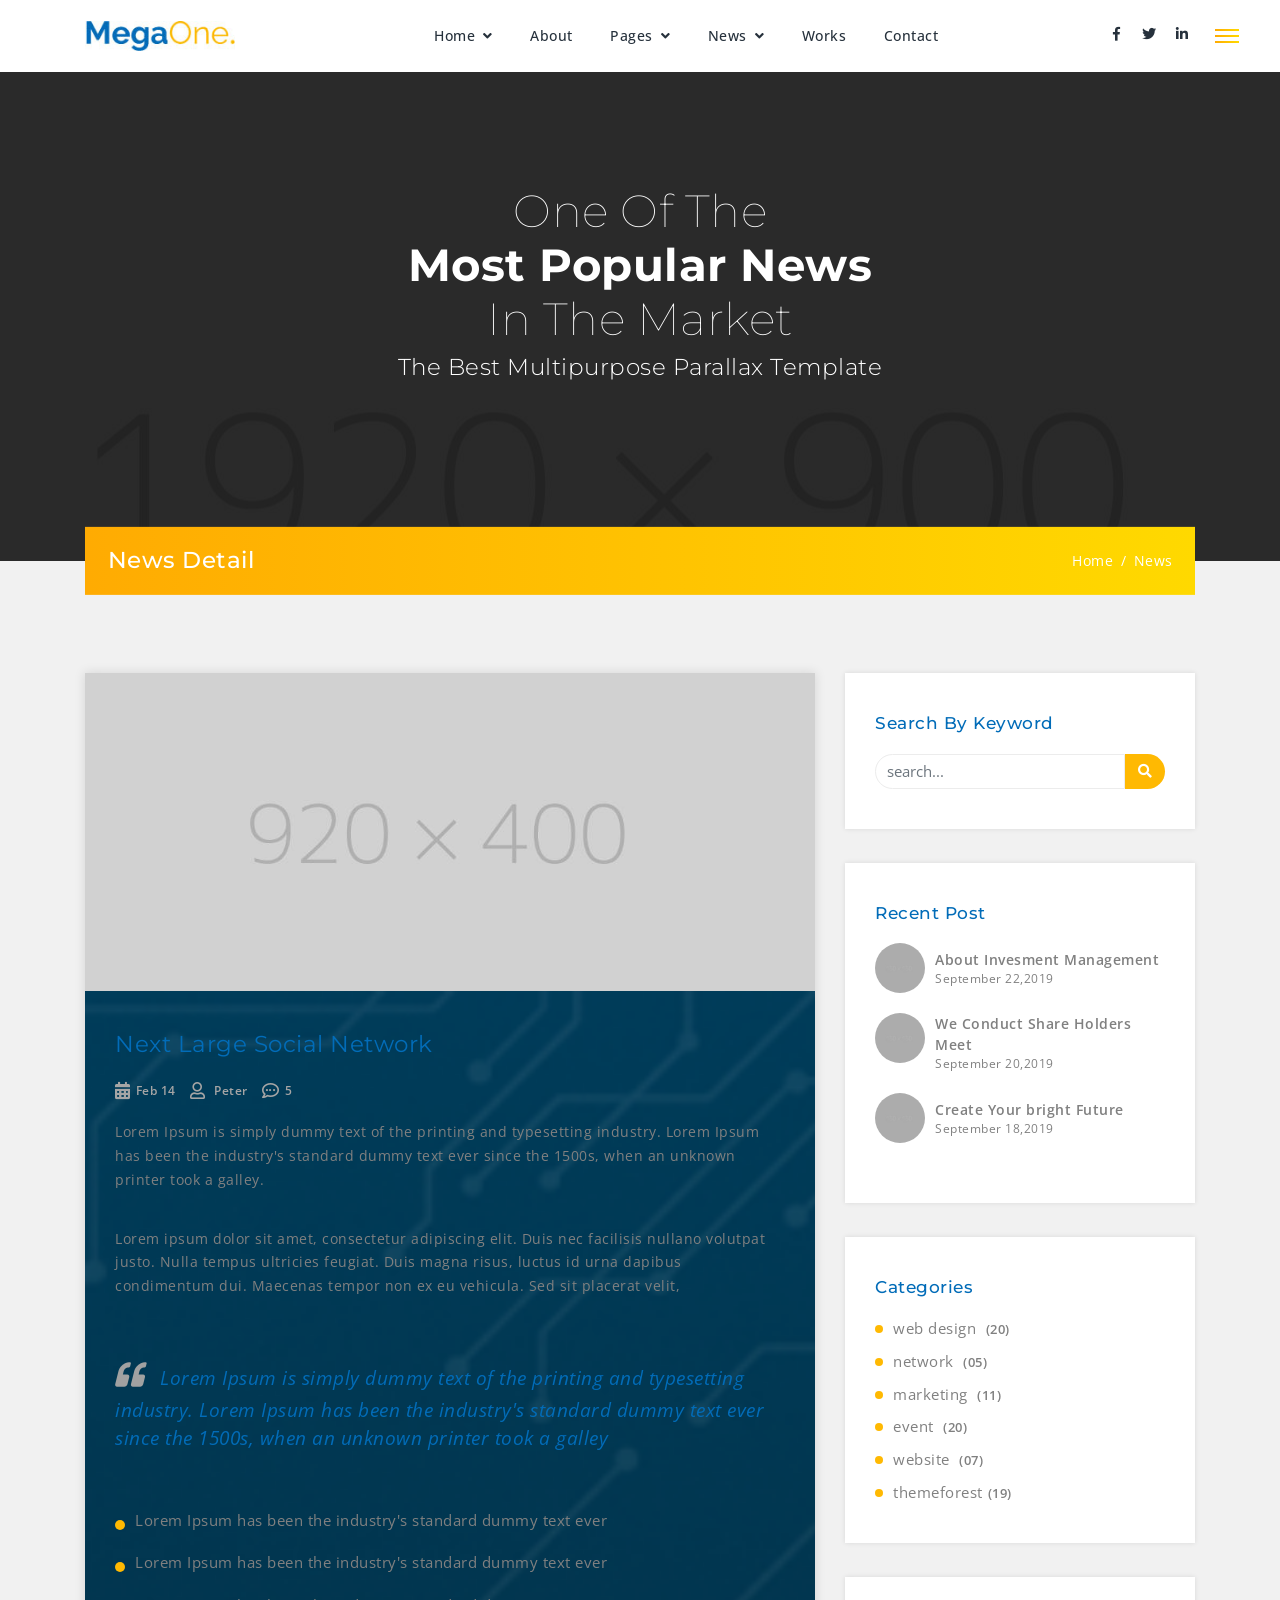
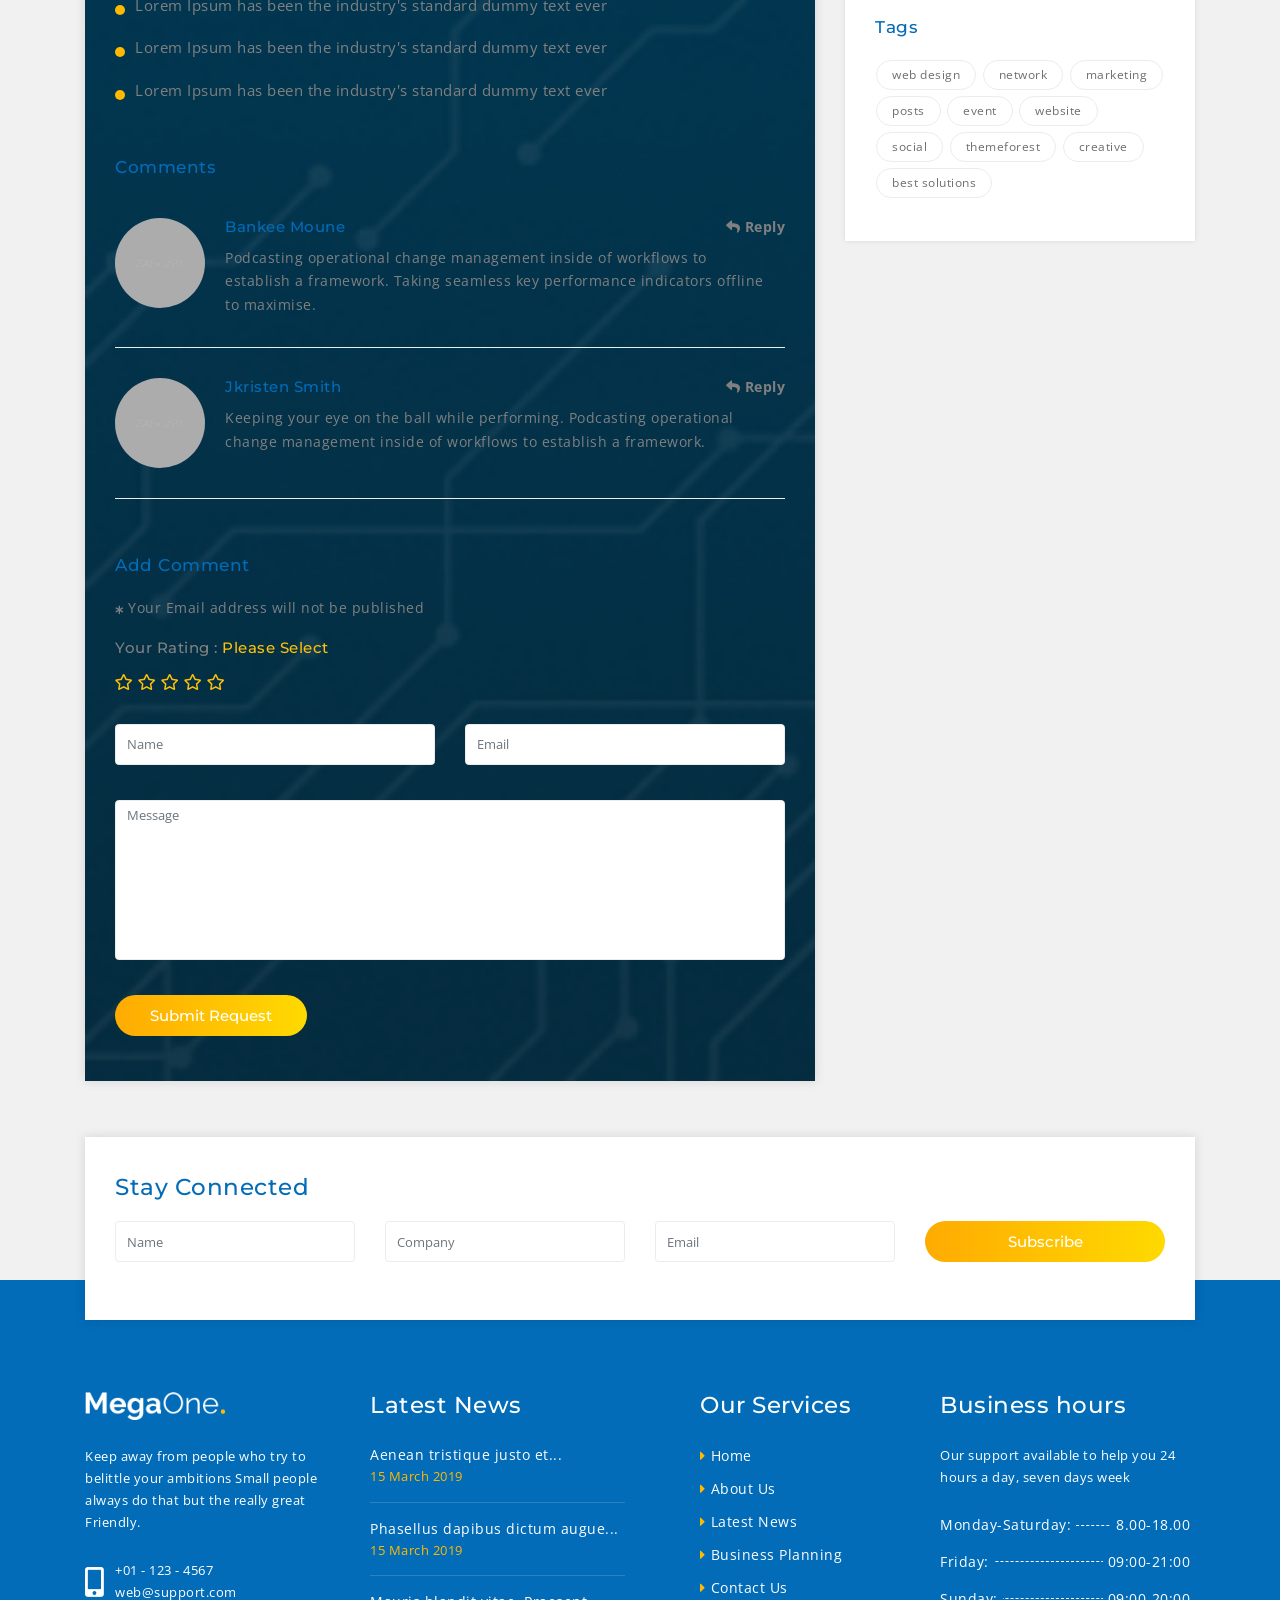
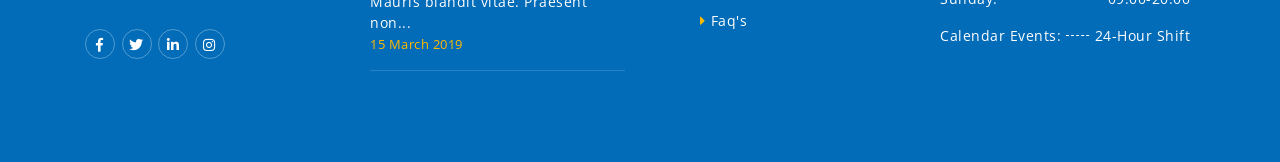
<file: logistic/news-detail.html>
<!DOCTYPE html>
<html lang="en">
<head>
    <!-- Required meta tags -->
    <meta charset="utf-8">
    <meta name="viewport" content="width=device-width, initial-scale=1, shrink-to-fit=no">
    <title>MegaOne | News And Blog Detail</title>
    <link href="images/favicon.ico" rel="icon">
    <link rel="stylesheet" href="../vendor/css/bundle.min.css">
    <link rel="stylesheet" href="../vendor/css/owl.carousel.min.css">
    <link rel="stylesheet" href="../vendor/css/jquery.fancybox.min.css">
    <link rel="stylesheet" href="../vendor/css/cubeportfolio.min.css">
    <link rel="stylesheet" href="../vendor/css/tooltipster.min.css">
    <link rel="stylesheet" href="../vendor/css/revolution-settings.min.css">
    <link rel="stylesheet" href="css/revolution/navigation.css">
    <link rel="stylesheet" href="css/style.css">
</head>
<body>
<!--PreLoader-->
<div class="loader">
    <div class="loader-spinner"></div>
</div>
<!--PreLoader Ends-->
<!-- header -->
<header class="site-header">
    <nav class="navbar navbar-expand-lg padding-nav static-nav">
        <div class="container">
            <a class="navbar-brand" href="../index-logistic.html">
                <img src="images/logo.png" alt="logo">
            </a>
            <div class="collapse navbar-collapse">
                <ul class="navbar-nav mx-auto">
                    <li class="nav-item dropdown position-relative">
                        <a class="nav-link dropdown-toggle" href="javascript:void(0)" data-toggle="dropdown" aria-haspopup="true" aria-expanded="false"> Home </a>
                        <div class="dropdown-menu">
                            <a class="dropdown-item" href="../index-logistic.html">Standard Layout</a>
                            <a class="dropdown-item" href="index-video.html">Video Background</a>
                            <a class="dropdown-item" href="index-light.html">Light Version</a>
                        </div>
                    </li>
                    <li class="nav-item">
                        <a class="nav-link" href="about.html">About</a>
                    </li>
                    <li class="nav-item dropdown static">
                        <a class="nav-link dropdown-toggle" href="javascript:void(0)" data-toggle="dropdown" aria-haspopup="true" aria-expanded="false"> Pages </a>
                        <ul class="dropdown-menu megamenu">
                            <li>
                                <div class="container">
                                    <div class="row">
                                        <div class="col-lg-3 col-md-6 col-sm-12">
                                            <h5 class="dropdown-title bottom10"> General </h5>
                                            <a class="dropdown-item" href="services.html">Services</a>
                                            <a class="dropdown-item" href="services-detail.html">Service Detail</a>
                                            <a class="dropdown-item" href="testimonial.html">Testimonials</a>
                                            <a class="dropdown-item" href="contact.html">Contact Us</a>
                                            <a class="dropdown-item" href="team.html">Our Team</a>
                                        </div>
                                        <div class="col-lg-3 col-md-6 col-sm-12">
                                            <h5 class="dropdown-title opacity-10"> Others </h5>
                                            <a class="dropdown-item" href="work.html">Work</a>
                                            <a class="dropdown-item" href="work-detail.html">Work Detail</a>
                                            <a class="dropdown-item" href="pricing.html">Pricing</a>
                                            <a class="dropdown-item" href="404.html">404 Error</a>
                                            <a class="dropdown-item" href="coming-soon.html">Coming Soon</a>
                                        </div>
                                        <div class="col-lg-3 col-md-6 col-sm-12">
                                            <h5 class="dropdown-title bottom10"> Account </h5>
                                            <a class="dropdown-item" href="login.html">Login</a>
                                            <a class="dropdown-item" href="register.html">Register</a>
                                            <a class="dropdown-item" href="reset-password.html">Reset Password</a>
                                            <a class="dropdown-item" href="faq.html">FAQ's</a>
                                            <a class="dropdown-item" href="support.html">Support</a>
                                        </div>
                                        <div class="col-lg-3 col-md-6 col-sm-12">
                                            <h5 class="dropdown-title bottom10"> Shop Pages </h5>
                                            <a class="dropdown-item" href="shop.html">Shop</a>
                                            <a class="dropdown-item" href="shop-detail.html">Shop Detail</a>
                                            <a class="dropdown-item" href="shop-cart.html">Shopping Cart</a>
                                        </div>
                                    </div>
                                </div>
                            </li>
                        </ul>
                    </li>
                    <li class="nav-item dropdown position-relative">
                        <a class="nav-link dropdown-toggle" href="javascript:void(0)" data-toggle="dropdown" aria-haspopup="true" aria-expanded="false"> News </a>
                        <div class="dropdown-menu">
                            <a class="dropdown-item" href="news-1.html">News List</a>
                            <a class="dropdown-item" href="news-2.html">News Sidebar</a>
                            <a class="dropdown-item" href="news-detail.html">News Details</a>
                        </div>
                    </li>
                    <li class="nav-item">
                        <a class="nav-link" href="work.html">Works</a>
                    </li>
                    <li class="nav-item">
                        <a class="nav-link" href="contact.html">Contact</a>
                    </li>
                </ul>
            </div>
            <ul class="social-icons darkcolor social-icons-simple d-lg-inline-block d-none animated fadeInUp" data-wow-delay="300ms">
                <li><a href="#." class="facebook"><i class="fab fa-facebook-f"></i> </a> </li>
                <li><a href="#." class="twitter"><i class="fab fa-twitter"></i> </a> </li>
                <li><a href="#." class="linkedin"><i class="fab fa-linkedin-in"></i> </a> </li>
            </ul>
        </div>
        <!--side menu open button-->
        <a href="javascript:void(0)" class="d-inline-block sidemenu_btn" id="sidemenu_toggle">
            <span class="gradient-bg"></span> <span class="gradient-bg"></span> <span class="gradient-bg"></span>
        </a>
    </nav>
    <!-- side menu -->
    <div class="side-menu opacity-0 gradient-bg">
        <div class="overlay"></div>
        <div class="inner-wrapper">
            <span class="btn-close" id="btn_sideNavClose"><i></i><i></i></span>
            <nav class="side-nav w-100">
                <ul class="navbar-nav">
                    <li class="nav-item">
                        <a class="nav-link collapsePagesSideMenu" data-toggle="collapse" href="#sideNavPages1">
                            Home <i class="fas fa-chevron-down"></i>
                        </a>
                        <div id="sideNavPages1" class="collapse sideNavPages">
                            <ul class="navbar-nav mt-2">
                                <li class="nav-item">
                                    <a class="nav-link" href="../index-logistic.html">Standard Layout</a>
                                </li>
                                <li class="nav-item">
                                    <a class="nav-link" href="index-video.html">Video Background</a>
                                </li>
                                <li class="nav-item">
                                    <a class="nav-link" href="index-light.html">Light Version</a>
                                </li>
                            </ul>
                        </div>
                    </li>
                    <li class="nav-item">
                        <a class="nav-link" href="about.html">About</a>
                    </li>
                    <li class="nav-item">
                        <a class="nav-link collapsePagesSideMenu" data-toggle="collapse" href="#sideNavPages2">
                            News <i class="fas fa-chevron-down"></i>
                        </a>
                        <div id="sideNavPages2" class="collapse sideNavPages">
                            <ul class="navbar-nav">
                                <li class="nav-item">
                                    <a class="nav-link active" href="news-1.html">News List</a>
                                </li>
                                <li class="nav-item">
                                    <a class="nav-link" href="news-2.html">News Sidebar</a>
                                </li>
                                <li class="nav-item">
                                    <a class="nav-link" href="news-detail.html">News Details</a>
                                </li>
                            </ul>
                        </div>
                    </li>
                    <li class="nav-item">
                        <a class="nav-link" href="work.html">Works</a>
                    </li>
                    <li class="nav-item">
                        <a class="nav-link collapsePagesSideMenu" data-toggle="collapse" href="#sideNavPages">
                            Pages <i class="fas fa-chevron-down"></i>
                        </a>
                        <div id="sideNavPages" class="collapse sideNavPages">
                            <ul class="navbar-nav mt-2">
                                <li class="nav-item">
                                    <a class="nav-link" href="team.html">Our Team</a>
                                </li>
                                <li class="nav-item">
                                    <a class="nav-link" href="services.html">Service</a>
                                </li>
                                <li class="nav-item">
                                    <a class="nav-link" href="services-detail.html">Service Detail</a>
                                </li>
                                <li class="nav-item">
                                    <a class="nav-link" href="testimonial.html">Testimonials</a>
                                </li>
                                <li class="nav-item">
                                    <a class="nav-link" href="work.html">Work</a>
                                </li>
                                <li class="nav-item">
                                    <a class="nav-link" href="work-detail.html">Work Detail</a>
                                </li>
                                <li class="nav-item">
                                    <a class="nav-link" href="pricing.html">Pricing</a>
                                </li>
                                <li class="nav-item">
                                    <a class="nav-link" href="404.html">Error 404</a>
                                </li>
                                <li class="nav-item">
                                    <a class="nav-link" href="coming-soon.html">Coming Soon</a>
                                </li>
                                <li class="nav-item">
                                    <a class="nav-link collapsePagesSideMenu" data-toggle="collapse" href="#inner-2">
                                        Account <i class="fas fa-chevron-down"></i>
                                    </a>
                                    <div id="inner-2" class="collapse sideNavPages sideNavPagesInner">
                                        <ul class="navbar-nav mt-2">
                                            <li class="nav-item">
                                                <a class="nav-link" href="login.html">Login</a>
                                            </li>
                                            <li class="nav-item">
                                                <a class="nav-link" href="register.html">Register</a>
                                            </li>
                                            <li class="nav-item">
                                                <a class="nav-link" href="reset-password.html">Forget Password</a>
                                            </li>
                                            <li class="nav-item">
                                                <a class="nav-link" href="faq.html">FAQ's</a>
                                            </li>
                                            <li class="nav-item">
                                                <a class="nav-link" href="support.html">Support</a>
                                            </li>
                                        </ul>
                                    </div>
                                </li>
                                <li class="nav-item">
                                    <a class="nav-link collapsePagesSideMenu" data-toggle="collapse" href="#inner-1">
                                        Shop <i class="fas fa-chevron-down"></i>
                                    </a>
                                    <div id="inner-1" class="collapse sideNavPages sideNavPagesInner">
                                        <ul class="navbar-nav mt-2">
                                            <li class="nav-item">
                                                <a class="nav-link" href="shop.html">Shop Products</a>
                                            </li>
                                            <li class="nav-item">
                                                <a class="nav-link" href="shop-detail.html">Shop Detail</a>
                                            </li>
                                            <li class="nav-item">
                                                <a class="nav-link" href="shop-cart.html">Shop Cart</a>
                                            </li>
                                        </ul>
                                    </div>
                                </li>
                            </ul>
                        </div>
                    </li>
                    <li class="nav-item">
                        <a class="nav-link" href="contact.html">Contact</a>
                    </li>
                </ul>
            </nav>
            <div class="side-footer w-100">
                <ul class="social-icons-simple white top40">
                    <li><a href="javascript:void(0)" class="facebook"><i class="fab fa-facebook-f"></i> </a> </li>
                    <li><a href="javascript:void(0)" class="twitter"><i class="fab fa-twitter"></i> </a> </li>
                    <li><a href="javascript:void(0)" class="insta"><i class="fab fa-instagram"></i> </a> </li>
                </ul>
                <p class="whitecolor">&copy; 2023 MegaOne. Made With Love by ThemesIndustry</p>
            </div>
        </div>
    </div>
    <div id="close_side_menu" class="tooltip"></div>
    <!-- End side menu -->
</header>
<!-- header -->
<!--Page Header-->
<section id="main-banner-page" class="position-relative page-header section-nav-smooth parallax blog-detail-header">
    <div class="overlay overlay-dark opacity-8 z-index-1"></div>
    <div class="container">
        <div class="row">
            <div class="col-lg-6 offset-lg-3">
                <div class="page-titles whitecolor text-center padding_top padding_bottom">
                    <h2 class="font-xlight">One Of The</h2>
                    <h2 class="font-bold">Most Popular News</h2>
                    <h2 class="font-xlight">In The Market</h2>
                    <h3 class="font-light pt-2">The Best Multipurpose Parallax Template</h3>
                </div>
            </div>
        </div>
        <div class="gradient-bg title-wrap">
            <div class="row">
                <div class="col-lg-12 col-md-12 whitecolor">
                    <h3 class="float-left">News Detail</h3>
                    <ul class="breadcrumb top10 bottom10 float-right">
                        <li class="breadcrumb-item"><a href="../index-logistic.html">Home</a></li>
                        <li class="breadcrumb-item">News</li>
                    </ul>
                </div>
            </div>
        </div>
    </div>
</section>
<!--Page Header ends -->
<!-- Our Blogs -->
<section id="our-blog" class="bglight padding_top padding_bottom_half">
    <div class="container">
        <div class="row">
            <div class="col-lg-8 col-md-7">
                <div class="news_item shadow-equal">
                    <div class="image">
                        <img src="images/blogfull4.jpg" alt="Latest News" class="img-responsive">
                    </div>
                    <div class="news_desc text-center text-md-left">
                        <h3 class="text-capitalize font-normal darkcolor"><a href="news-detail.html">Next Large Social Network</a></h3>
                        <ul class="meta-tags top20 bottom20">
                            <li><a href="#."><i class="fas fa-calendar-alt"></i>Feb 14</a></li>
                            <li><a href="#."> <i class="far fa-user"></i> Peter </a></li>
                            <li><a href="#."><i class="far fa-comment-dots"></i>5</a></li>
                        </ul>
                        <p class="bottom35">Lorem Ipsum is simply dummy text of the printing and typesetting industry. Lorem Ipsum has been the industry's standard dummy text ever since the 1500s, when an unknown printer took a galley.</p>
                        <p class="heading_space">Lorem ipsum dolor sit amet, consectetur adipiscing elit. Duis nec facilisis nullano volutpat justo. Nulla tempus ultricies feugiat. Duis magna risus, luctus id urna dapibus condimentum dui. Maecenas tempor non ex eu vehicula. Sed sit placerat velit,</p>
                        <blockquote class="blockquote darkcolor heading_space">Lorem Ipsum is simply dummy text of the printing and typesetting industry. Lorem Ipsum has been the industry's standard dummy text ever since the 1500s, when an unknown printer took a galley</blockquote>
                        <ul class="rounded heading_space text-left">
                            <li>Lorem Ipsum has been the industry's standard dummy text ever</li>
                            <li>Lorem Ipsum has been the industry's standard dummy text ever</li>
                            <li>Lorem Ipsum has been the industry's standard dummy text ever</li>
                            <li>Lorem Ipsum has been the industry's standard dummy text ever</li>
                            <li>Lorem Ipsum has been the industry's standard dummy text ever</li>
                        </ul>
                        <div class="profile-authors heading_space">
                            <h4 class="text-capitalize darkcolor bottom40">Comments</h4>
                            <div class="eny_profile bottom30">
                                <div class="profile_photo"><img src="images/team-1.jpg" alt="Comments"> </div>
                                <div class="profile_text bottom0">
                                    <h5 class="darkcolor"><a href="#.">Bankee Moune</a></h5>
                                    <a href="javascript:void(0)" class="readmorebtn font-bold"> <i class="fas fa-reply"></i> Reply</a>
                                    <p class="top10 bottom0">Podcasting operational change management inside of workflows to establish a framework. Taking seamless key performance indicators offline to maximise.</p>
                                </div>
                            </div>
                            <div class="eny_profile">
                                <div class="profile_photo"><img src="images/team-3.jpg" alt="Comments"> </div>
                                <div class="profile_text bottom0">
                                    <h5 class="darkcolor"><a href="#.">Jkristen Smith</a></h5>
                                    <a href="javascript:void(0)" class="readmorebtn font-bold"> <i class="fas fa-reply"></i> Reply</a>
                                    <p class="top10 bottom0">Keeping your eye on the ball while performing. Podcasting operational change management inside of workflows to establish a framework. </p>
                                </div>
                            </div>
                        </div>
                        <div class="post-comment">
                            <div class="text-center text-md-left">
                                <h4 class="text-capitalize darkcolor">Add Comment</h4>
                                <p class="bottom20 top20"><small class="fas fa-asterisk"></small> Your Email address will not be published</p>
                                <h5 class="pb-1">Your Rating : <span id="ratingText" class="text-warning">Please Select</span></h5>
                                <ul class="comment top10 bottom30">
                                    <li><a href="javascript:void(0)" class="text-warning-hvr " id="rattingIcon">
                                        <i class="far fa-star"></i>
                                        <i class="far fa-star"></i>
                                        <i class="far fa-star"></i>
                                        <i class="far fa-star"></i>
                                        <i class="far fa-star"></i>
                                    </a>
                                    </li>
                                </ul>
                            </div>
                            <form class="getin_form" id="post-a-comment">
                                <div class="row">
                                    <div class="col-md-6 col-sm-6">
                                        <div class="form-group bottom35">
                                            <label for="first_name1" class="d-none"></label>
                                            <input class="form-control" type="text" placeholder="Name" required id="first_name1">
                                        </div>
                                    </div>
                                    <div class="col-md-6 col-sm-6">
                                        <div class="form-group bottom35">
                                            <label for="email1" class="d-none"></label>
                                            <input class="form-control" type="email" placeholder="Email" required id="email1">
                                        </div>
                                    </div>
                                    <div class="col-md-12 col-sm-12">
                                        <div class="form-group bottom35">
                                            <label for="message" class="d-none"></label>
                                            <textarea class="form-control" placeholder="Message" id="message"></textarea>
                                        </div>
                                    </div>
                                    <div class="col-sm-12 bottom5 text-sm-left text-center">
                                        <button type="submit" class="button gradient-btn">submit request</button>
                                    </div>
                                </div>
                            </form>
                        </div>
                    </div>
                </div>
            </div>
            <div class="col-lg-4 col-md-5">
                <aside class="sidebar whitebox mt-5 mt-md-0">
                    <div class="widget shadow-equal heading_space_half text-center text-md-left">
                        <h4 class="text-capitalize darkcolor bottom20">search By Keyword</h4>
                        <form class="widget_search">
                            <div class="input-group">
                                <label for="searchInput" class="d-none"></label>
                                <input type="search" class="form-control" placeholder="search..." required id="searchInput">
                                <button type="submit" class="input-group-addon"><i class="fa fa-search"></i> </button>
                            </div>
                        </form>
                    </div>
                    <div class="widget heading_space_half shadow-equal wow fadeIn" data-wow-delay="350ms">
                        <h4 class="text-capitalize darkcolor bottom20 text-center text-md-left">Recent Post</h4>
                        <div class="single_post d-table bottom15">
                            <a href="#." class="post"><img src="images/blog-recent-1.jpg" alt="post image"></a>
                            <div class="text">
                                <a href="#.">About Invesment Management</a>
                                <span>September 22,2019</span>
                            </div>
                        </div>
                        <div class="single_post bottom15">
                            <a href="#." class="post"><img src="images/blog-recent-2.jpg" alt="post image"></a>
                            <div class="text">
                                <a href="#.">We Conduct Share Holders Meet</a>
                                <span>September 20,2019</span>
                            </div>
                        </div>
                        <div class="single_post d-table bottom15">
                            <a href="#." class="post"><img src="images/blog-recent-3.jpg" alt="post image"></a>
                            <div class="text">
                                <a href="#.">Create Your bright Future</a>
                                <span>September 18,2019</span>
                            </div>
                        </div>
                    </div>
                    <div class="widget shadow-equal heading_space_half text-center text-md-left">
                        <h4 class="text-capitalize darkcolor bottom20">Categories</h4>
                        <ul class="webcats">
                            <li><a href="#.">web design <span>(20)</span></a></li>
                            <li><a href="#.">network <span>(05)</span></a></li>
                            <li><a href="#.">marketing <span>(11)</span></a></li>
                            <li><a href="#.">event <span>(20)</span></a></li>
                            <li><a href="#.">website <span>(07)</span></a></li>
                            <li><a href="#.">themeforest<span>(19)</span></a></li>
                        </ul>
                    </div>
                    <div class="widget shadow-equal heading_space_half text-center text-md-left">
                        <h4 class="text-capitalize darkcolor bottom20">Tags</h4>
                        <ul class="webtags">
                            <li><a href="#.">web design</a></li>
                            <li><a href="#.">network</a></li>
                            <li><a href="#.">marketing</a></li>
                            <li><a href="#.">posts</a></li>
                            <li><a href="#.">event</a></li>
                            <li><a href="#.">website</a></li>
                            <li><a href="#.">social</a></li>
                            <li><a href="#.">themeforest</a></li>
                            <li><a href="#.">creative</a></li>
                            <li><a href="#.">best solutions</a></li>
                        </ul>
                    </div>
                </aside>
            </div>
        </div>
    </div>
</section>
<!--Our Blog Ends-->
<!-- Contact US -->
<section id="stayconnect" class="bglight position-relative">
    <div class="container">
        <div class="contactus-wrapp shadow-equal">
            <div class="row">
                <div class="col-md-12 col-sm-12">
                    <div class="heading-title wow fadeInUp text-center text-md-left" data-wow-delay="300ms">
                        <h3 class="darkcolor bottom20">Stay Connected</h3>
                    </div>
                </div>
                <div class="col-md-12 col-sm-12">
                    <form class="getin_form wow fadeInUp" data-wow-delay="400ms" onsubmit="return false;">
                        <div class="row">
                            <div class="col-md-12 col-sm-12" id="result"></div>
                            <div class="col-md-3 col-sm-6">
                                <div class="form-group">
                                    <label for="userName" class="d-none"></label>
                                    <input class="form-control" type="text" placeholder="Name" required id="userName" name="userName">
                                </div>
                            </div>
                            <div class="col-md-3 col-sm-6">
                                <div class="form-group">
                                    <label for="companyName" class="d-none"></label>
                                    <input class="form-control" type="text" placeholder="Company"  id="companyName" name="companyName">
                                </div>
                            </div>
                            <div class="col-md-3 col-sm-6">
                                <div class="form-group">
                                    <label for="email" class="d-none"></label>
                                    <input class="form-control" type="email" placeholder="Email" required id="email" name="email">
                                </div>
                            </div>
                            <div class="col-md-3 col-sm-6">
                                <button type="submit" class="button gradient-btn w-100" id="submit_btn">subscribe</button>
                            </div>
                        </div>
                    </form>
                </div>
            </div>
        </div>
    </div>
</section>
<!-- Contact US ends -->
<!--Site Footer Here-->
<footer id="site-footer" class=" bgprimary padding_top">
    <div class="container">
        <div class="row">
            <div class="col-lg-3 col-md-6 col-sm-6">
                <div class="footer_panel padding_bottom_half bottom20">
                    <a href="../index-logistic.html" class="footer_logo bottom25"><img src="images/logo-transparent.png" alt="MegaOne"></a>
                    <p class="whitecolor bottom25">Keep away from people who try to belittle your ambitions Small people always do that but the really great Friendly.</p>
                    <div class="d-table w-100 address-item whitecolor bottom25">
                        <span class="d-table-cell align-middle"><i class="fas fa-mobile-alt"></i></span>
                        <p class="d-table-cell align-middle bottom0">
                            +01 - 123 - 4567 <a class="d-block" href="mailto:web@support.com">web@support.com</a>
                        </p>
                    </div>
                    <ul class="social-icons white wow fadeInUp" data-wow-delay="300ms">
                        <li><a href="javascript:void(0)" class=""><i class="fab fa-facebook-f"></i> </a> </li>
                        <li><a href="javascript:void(0)" class=""><i class="fab fa-twitter"></i> </a> </li>
                        <li><a href="javascript:void(0)" class=""><i class="fab fa-linkedin-in"></i> </a> </li>
                        <li><a href="javascript:void(0)" class=""><i class="fab fa-instagram"></i> </a> </li>
                    </ul>
                </div>
            </div>
            <div class="col-lg-3 col-md-6 col-sm-6">
                <div class="footer_panel padding_bottom_half bottom20">
                    <h3 class="whitecolor bottom25">Latest News</h3>
                    <ul class="latest_news whitecolor">
                        <li> <a href="#.">Aenean tristique justo et... </a> <span class="date defaultcolor">15 March 2019</span> </li>
                        <li> <a href="#.">Phasellus dapibus dictum augue... </a> <span class="date defaultcolor">15 March 2019</span> </li>
                        <li> <a href="#.">Mauris blandit vitae. Praesent non... </a> <span class="date defaultcolor">15 March 2019</span> </li>
                    </ul>
                </div>
            </div>
            <div class="col-lg-3 col-md-6 col-sm-6">
                <div class="footer_panel padding_bottom_half bottom20 pl-0 pl-lg-5">
                    <h3 class="whitecolor bottom25">Our Services</h3>
                    <ul class="links">
                        <li><a href="../index-logistic.html">Home</a></li>
                        <li><a href="about.html">About Us</a></li>
                        <li><a href="news-1.html">Latest News</a></li>
                        <li><a href="pricing.html">Business Planning</a></li>
                        <li><a href="contact.html">Contact Us</a></li>
                        <li><a href="faq.html">Faq's</a></li>
                    </ul>
                </div>
            </div>
            <div class="col-lg-3 col-md-6 col-sm-6">
                <div class="footer_panel padding_bottom_half bottom20">
                    <h3 class="whitecolor bottom25">Business hours</h3>
                    <p class="whitecolor bottom25">Our support available to help you 24 hours a day, seven days week</p>
                    <ul class="hours_links whitecolor">
                        <li><span>Monday-Saturday:</span> <span>8.00-18.00</span></li>
                        <li><span>Friday:</span> <span>09:00-21:00</span></li>
                        <li><span>Sunday:</span> <span>09:00-20:00</span></li>
                        <li><span>Calendar Events:</span> <span>24-Hour Shift</span></li>
                    </ul>
                </div>
            </div>
        </div>
    </div>
</footer>
<!--Footer ends-->
<!-- jQuery first, then Popper.js, then Bootstrap JS -->
<script src="../vendor/js/bundle.min.js"></script>
<!--to view items on reach-->
<script src="../vendor/js/jquery.appear.js"></script>
<!--Owl Slider-->
<script src="../vendor/js/owl.carousel.min.js"></script>
<!--Parallax Background-->
<script src="../vendor/js/parallaxie.min.js"></script>
<!--Cubefolio Gallery-->
<script src="../vendor/js/jquery.cubeportfolio.min.js"></script>
<!--Fancybox js-->
<script src="../vendor/js/jquery.fancybox.min.js"></script>
<!--wow js-->
<script src="../vendor/js/wow.min.js"></script>
<!--number counters-->
<script src="../vendor/js/jquery-countTo.js"></script>
<!--tooltip js-->
<script src="../vendor/js/tooltipster.min.js"></script>
<!--Revolution SLider-->
<script src="../vendor/js/jquery.themepunch.tools.min.js"></script>
<script src="../vendor/js/jquery.themepunch.revolution.min.js"></script>
<!-- SLIDER REVOLUTION 5.0 EXTENSIONS -->
<script src="../vendor/js/extensions/revolution.extension.actions.min.js"></script>
<script src="../vendor/js/extensions/revolution.extension.carousel.min.js"></script>
<script src="../vendor/js/extensions/revolution.extension.kenburn.min.js"></script>
<script src="../vendor/js/extensions/revolution.extension.layeranimation.min.js"></script>
<script src="../vendor/js/extensions/revolution.extension.migration.min.js"></script>
<script src="../vendor/js/extensions/revolution.extension.navigation.min.js"></script>
<script src="../vendor/js/extensions/revolution.extension.parallax.min.js"></script>
<script src="../vendor/js/extensions/revolution.extension.slideanims.min.js"></script>
<script src="../vendor/js/extensions/revolution.extension.video.min.js"></script>
<!--custom functions and script-->
<script src="js/functions.js"></script>
</body>
</html>
</file>
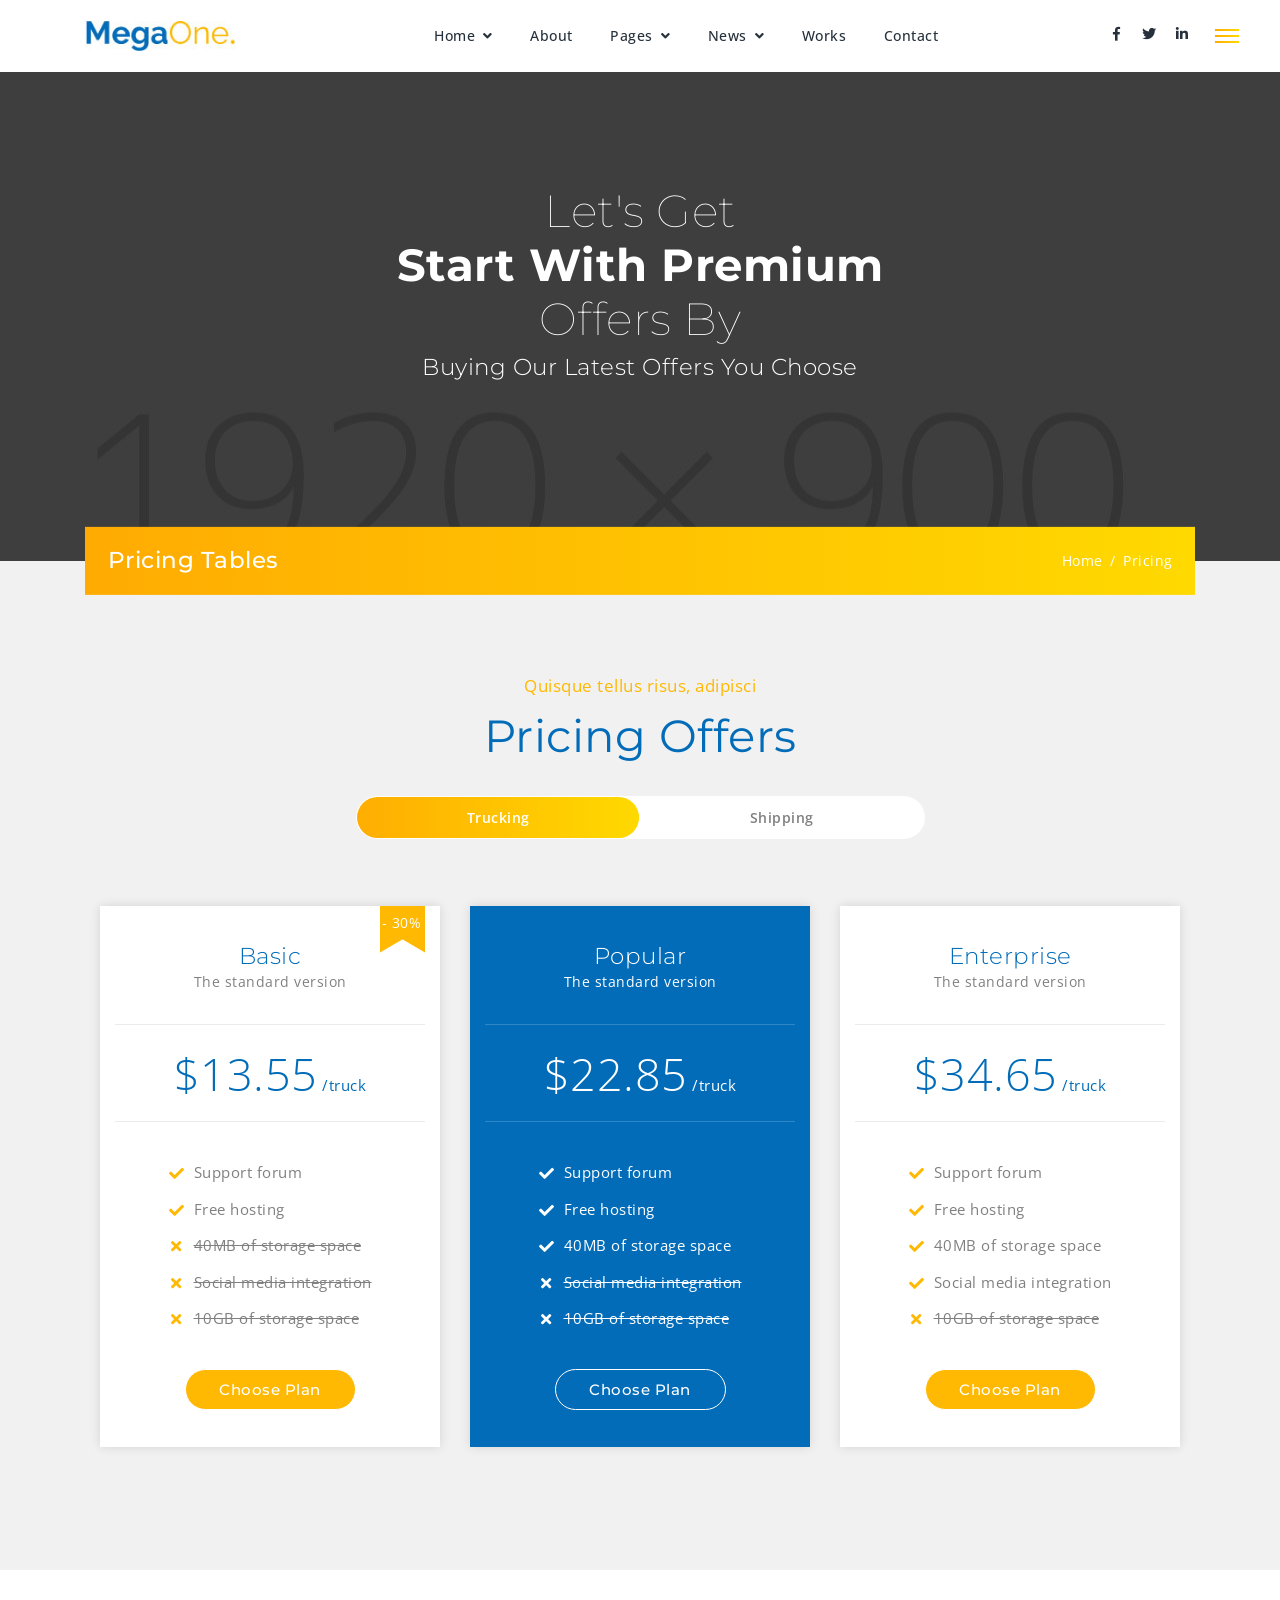
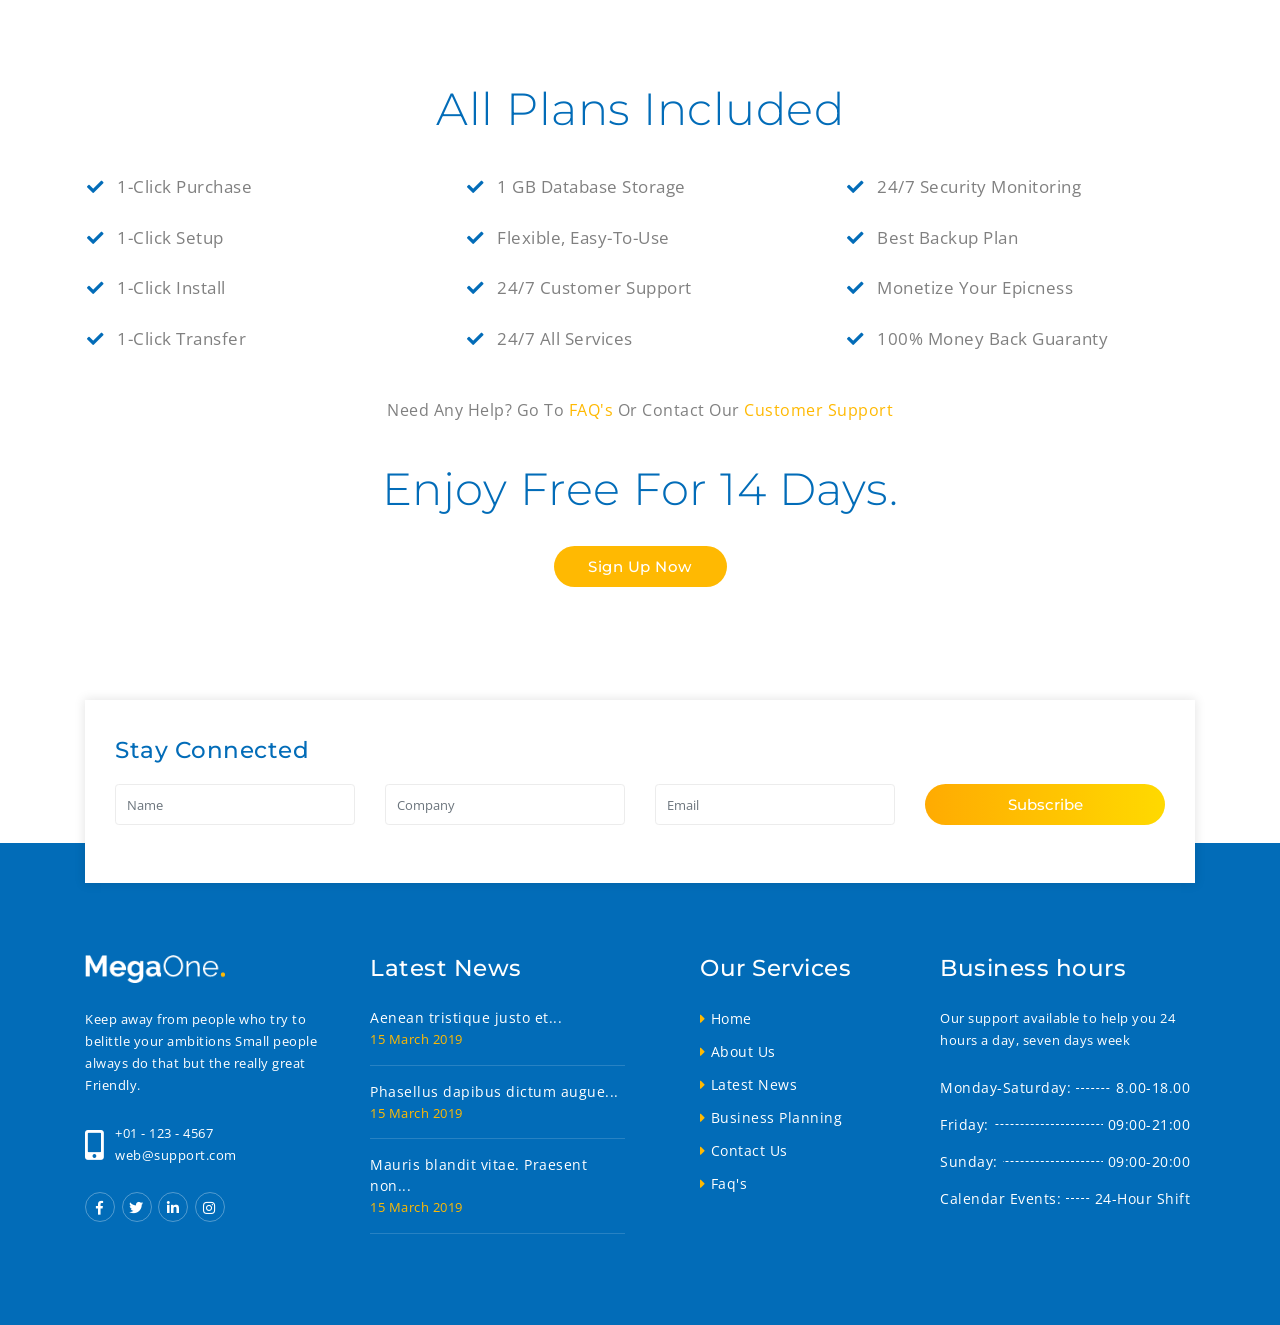
<file: logistic/pricing.html>
<!DOCTYPE html>
<html lang="en">
<head>
    <!-- Required meta tags -->
    <meta charset="utf-8">
    <meta name="viewport" content="width=device-width, initial-scale=1, shrink-to-fit=no">
    <title>MegaOne | Pricing Offers</title>
    <link href="images/favicon.ico" rel="icon">
    <link rel="stylesheet" href="../vendor/css/bundle.min.css">
    <link rel="stylesheet" href="../vendor/css/owl.carousel.min.css">
    <link rel="stylesheet" href="../vendor/css/jquery.fancybox.min.css">
    <link rel="stylesheet" href="../vendor/css/cubeportfolio.min.css">
    <link rel="stylesheet" href="../vendor/css/tooltipster.min.css">
    <link rel="stylesheet" href="../vendor/css/revolution-settings.min.css">
    <link rel="stylesheet" href="css/revolution/navigation.css">
    <link rel="stylesheet" href="css/style.css">
</head>
<body>
<!--PreLoader-->
<div class="loader">
    <div class="loader-spinner"></div>
</div>
<!--PreLoader Ends-->
<!-- header -->
<header class="site-header">
    <nav class="navbar navbar-expand-lg padding-nav static-nav">
        <div class="container">
            <a class="navbar-brand" href="../index-logistic.html">
                <img src="images/logo.png" alt="logo">
            </a>
            <div class="collapse navbar-collapse">
                <ul class="navbar-nav mx-auto">
                    <li class="nav-item dropdown position-relative">
                        <a class="nav-link dropdown-toggle" href="javascript:void(0)" data-toggle="dropdown" aria-haspopup="true" aria-expanded="false"> Home </a>
                        <div class="dropdown-menu">
                            <a class="dropdown-item" href="../index-logistic.html">Standard Layout</a>
                            <a class="dropdown-item" href="index-video.html">Video Background</a>
                            <a class="dropdown-item" href="index-light.html">Light Version</a>
                        </div>
                    </li>
                    <li class="nav-item">
                        <a class="nav-link" href="about.html">About</a>
                    </li>
                    <li class="nav-item dropdown static">
                        <a class="nav-link dropdown-toggle" href="javascript:void(0)" data-toggle="dropdown" aria-haspopup="true" aria-expanded="false"> Pages </a>
                        <ul class="dropdown-menu megamenu">
                            <li>
                                <div class="container">
                                    <div class="row">
                                        <div class="col-lg-3 col-md-6 col-sm-12">
                                            <h5 class="dropdown-title bottom10"> General </h5>
                                            <a class="dropdown-item" href="services.html">Services</a>
                                            <a class="dropdown-item" href="services-detail.html">Service Detail</a>
                                            <a class="dropdown-item" href="testimonial.html">Testimonials</a>
                                            <a class="dropdown-item" href="contact.html">Contact Us</a>
                                            <a class="dropdown-item" href="team.html">Our Team</a>
                                        </div>
                                        <div class="col-lg-3 col-md-6 col-sm-12">
                                            <h5 class="dropdown-title opacity-10"> Others </h5>
                                            <a class="dropdown-item" href="work.html">Work</a>
                                            <a class="dropdown-item" href="work-detail.html">Work Detail</a>
                                            <a class="dropdown-item" href="pricing.html">Pricing</a>
                                            <a class="dropdown-item" href="404.html">404 Error</a>
                                            <a class="dropdown-item" href="coming-soon.html">Coming Soon</a>
                                        </div>
                                        <div class="col-lg-3 col-md-6 col-sm-12">
                                            <h5 class="dropdown-title bottom10"> Account </h5>
                                            <a class="dropdown-item" href="login.html">Login</a>
                                            <a class="dropdown-item" href="register.html">Register</a>
                                            <a class="dropdown-item" href="reset-password.html">Reset Password</a>
                                            <a class="dropdown-item" href="faq.html">FAQ's</a>
                                            <a class="dropdown-item" href="support.html">Support</a>
                                        </div>
                                        <div class="col-lg-3 col-md-6 col-sm-12">
                                            <h5 class="dropdown-title bottom10"> Shop Pages </h5>
                                            <a class="dropdown-item" href="shop.html">Shop</a>
                                            <a class="dropdown-item" href="shop-detail.html">Shop Detail</a>
                                            <a class="dropdown-item" href="shop-cart.html">Shopping Cart</a>
                                        </div>
                                    </div>
                                </div>
                            </li>
                        </ul>
                    </li>
                    <li class="nav-item dropdown position-relative">
                        <a class="nav-link dropdown-toggle" href="javascript:void(0)" data-toggle="dropdown" aria-haspopup="true" aria-expanded="false"> News </a>
                        <div class="dropdown-menu">
                            <a class="dropdown-item" href="news-1.html">News List</a>
                            <a class="dropdown-item" href="news-2.html">News Sidebar</a>
                            <a class="dropdown-item" href="news-detail.html">News Details</a>
                        </div>
                    </li>
                    <li class="nav-item">
                        <a class="nav-link" href="work.html">Works</a>
                    </li>
                    <li class="nav-item">
                        <a class="nav-link" href="contact.html">Contact</a>
                    </li>
                </ul>
            </div>
            <ul class="social-icons darkcolor social-icons-simple d-lg-inline-block d-none animated fadeInUp" data-wow-delay="300ms">
                <li><a href="#." class="facebook"><i class="fab fa-facebook-f"></i> </a> </li>
                <li><a href="#." class="twitter"><i class="fab fa-twitter"></i> </a> </li>
                <li><a href="#." class="linkedin"><i class="fab fa-linkedin-in"></i> </a> </li>
            </ul>
        </div>
        <!--side menu open button-->
        <a href="javascript:void(0)" class="d-inline-block sidemenu_btn" id="sidemenu_toggle">
            <span class="gradient-bg"></span> <span class="gradient-bg"></span> <span class="gradient-bg"></span>
        </a>
    </nav>
    <!-- side menu -->
    <div class="side-menu opacity-0 gradient-bg">
        <div class="overlay"></div>
        <div class="inner-wrapper">
            <span class="btn-close" id="btn_sideNavClose"><i></i><i></i></span>
            <nav class="side-nav w-100">
                <ul class="navbar-nav">
                    <li class="nav-item">
                        <a class="nav-link collapsePagesSideMenu" data-toggle="collapse" href="#sideNavPages1">
                            Home <i class="fas fa-chevron-down"></i>
                        </a>
                        <div id="sideNavPages1" class="collapse sideNavPages">
                            <ul class="navbar-nav mt-2">
                                <li class="nav-item">
                                    <a class="nav-link" href="../index-logistic.html">Standard Layout</a>
                                </li>
                                <li class="nav-item">
                                    <a class="nav-link" href="index-video.html">Video Background</a>
                                </li>
                                <li class="nav-item">
                                    <a class="nav-link" href="index-light.html">Light Version</a>
                                </li>
                            </ul>
                        </div>
                    </li>
                    <li class="nav-item">
                        <a class="nav-link" href="about.html">About</a>
                    </li>
                    <li class="nav-item">
                        <a class="nav-link collapsePagesSideMenu" data-toggle="collapse" href="#sideNavPages2">
                            News <i class="fas fa-chevron-down"></i>
                        </a>
                        <div id="sideNavPages2" class="collapse sideNavPages">
                            <ul class="navbar-nav">
                                <li class="nav-item">
                                    <a class="nav-link active" href="news-1.html">News List</a>
                                </li>
                                <li class="nav-item">
                                    <a class="nav-link" href="news-2.html">News Sidebar</a>
                                </li>
                                <li class="nav-item">
                                    <a class="nav-link" href="news-detail.html">News Details</a>
                                </li>
                            </ul>
                        </div>
                    </li>
                    <li class="nav-item">
                        <a class="nav-link" href="work.html">Works</a>
                    </li>
                    <li class="nav-item">
                        <a class="nav-link collapsePagesSideMenu" data-toggle="collapse" href="#sideNavPages">
                            Pages <i class="fas fa-chevron-down"></i>
                        </a>
                        <div id="sideNavPages" class="collapse sideNavPages">
                            <ul class="navbar-nav mt-2">
                                <li class="nav-item">
                                    <a class="nav-link" href="team.html">Our Team</a>
                                </li>
                                <li class="nav-item">
                                    <a class="nav-link" href="services.html">Service</a>
                                </li>
                                <li class="nav-item">
                                    <a class="nav-link" href="services-detail.html">Service Detail</a>
                                </li>
                                <li class="nav-item">
                                    <a class="nav-link" href="testimonial.html">Testimonials</a>
                                </li>
                                <li class="nav-item">
                                    <a class="nav-link" href="work.html">Work</a>
                                </li>
                                <li class="nav-item">
                                    <a class="nav-link" href="work-detail.html">Work Detail</a>
                                </li>
                                <li class="nav-item">
                                    <a class="nav-link" href="pricing.html">Pricing</a>
                                </li>
                                <li class="nav-item">
                                    <a class="nav-link" href="404.html">Error 404</a>
                                </li>
                                <li class="nav-item">
                                    <a class="nav-link" href="coming-soon.html">Coming Soon</a>
                                </li>
                                <li class="nav-item">
                                    <a class="nav-link collapsePagesSideMenu" data-toggle="collapse" href="#inner-2">
                                        Account <i class="fas fa-chevron-down"></i>
                                    </a>
                                    <div id="inner-2" class="collapse sideNavPages sideNavPagesInner">
                                        <ul class="navbar-nav mt-2">
                                            <li class="nav-item">
                                                <a class="nav-link" href="login.html">Login</a>
                                            </li>
                                            <li class="nav-item">
                                                <a class="nav-link" href="register.html">Register</a>
                                            </li>
                                            <li class="nav-item">
                                                <a class="nav-link" href="reset-password.html">Forget Password</a>
                                            </li>
                                            <li class="nav-item">
                                                <a class="nav-link" href="faq.html">FAQ's</a>
                                            </li>
                                            <li class="nav-item">
                                                <a class="nav-link" href="support.html">Support</a>
                                            </li>
                                        </ul>
                                    </div>
                                </li>
                                <li class="nav-item">
                                    <a class="nav-link collapsePagesSideMenu" data-toggle="collapse" href="#inner-1">
                                        Shop <i class="fas fa-chevron-down"></i>
                                    </a>
                                    <div id="inner-1" class="collapse sideNavPages sideNavPagesInner">
                                        <ul class="navbar-nav mt-2">
                                            <li class="nav-item">
                                                <a class="nav-link" href="shop.html">Shop Products</a>
                                            </li>
                                            <li class="nav-item">
                                                <a class="nav-link" href="shop-detail.html">Shop Detail</a>
                                            </li>
                                            <li class="nav-item">
                                                <a class="nav-link" href="shop-cart.html">Shop Cart</a>
                                            </li>
                                        </ul>
                                    </div>
                                </li>
                            </ul>
                        </div>
                    </li>
                    <li class="nav-item">
                        <a class="nav-link" href="contact.html">Contact</a>
                    </li>
                </ul>
            </nav>
            <div class="side-footer w-100">
                <ul class="social-icons-simple white top40">
                    <li><a href="javascript:void(0)" class="facebook"><i class="fab fa-facebook-f"></i> </a> </li>
                    <li><a href="javascript:void(0)" class="twitter"><i class="fab fa-twitter"></i> </a> </li>
                    <li><a href="javascript:void(0)" class="insta"><i class="fab fa-instagram"></i> </a> </li>
                </ul>
                <p class="whitecolor">&copy; 2023 MegaOne. Made With Love by ThemesIndustry</p>
            </div>
        </div>
    </div>
    <div id="close_side_menu" class="tooltip"></div>
    <!-- End side menu -->
</header>
<!-- header -->
<!--Page Header-->
<section id="main-banner-page" class="position-relative page-header pricing-header section-nav-smooth parallax">
    <div class="overlay overlay-dark opacity-7 z-index-1"></div>
    <div class="container">
        <div class="row">
            <div class="col-lg-8 offset-lg-2">
                <div class="page-titles whitecolor text-center padding_top padding_bottom">
                    <h2 class="font-xlight">Let's Get</h2>
                    <h2 class="font-bold">Start With Premium</h2>
                    <h2 class="font-xlight">Offers By</h2>
                    <h3 class="font-light pt-2">Buying Our Latest Offers You Choose</h3>
                </div>
            </div>
        </div>
        <div class="gradient-bg title-wrap">
            <div class="row">
                <div class="col-lg-12 col-md-12 whitecolor">
                    <h3 class="float-left">Pricing Tables</h3>
                    <ul class="breadcrumb top10 bottom10 float-right">
                        <li class="breadcrumb-item hover-light"><a href="../index-logistic.html">Home</a></li>
                        <li class="breadcrumb-item hover-light">Pricing</li>
                    </ul>
                </div>
            </div>
        </div>
    </div>
</section>
<!--Page Header ends -->
<!--Pricing Start-->
<section id="pricing" class="padding bglight">
    <div class="container">
        <div class="row">
            <div class="col-md-12 col-sm-12 text-center">
                <div class="heading-title darkcolor wow fadeInUp" data-wow-delay="300ms">
                    <span class="defaultcolor">Quisque tellus risus, adipisci </span>
                    <h2 class="font-normal heading_space_half"> Pricing Offers </h2>
                </div>
            </div>
            <div class="col-12 text-center ">
                <div class="price-toggle-wrapper heading_space">
                    <span class="Pricing-toggle-button month active">Trucking</span>
                    <span class="Pricing-toggle-button year">Shipping</span>
                </div>
            </div>
        </div>
        <div class="owl-carousel owl-theme no-dots" id="price-slider">
            <div class="item">
                <div class="col-md-12">
                    <div class="pricing-item wow fadeInUp animated sale" data-wow-delay="300ms" data-sale="30">
                        <h3 class="font-light darkcolor">Basic</h3>
                        <p class="bottom30">The standard version</p>
                        <div class="pricing-price darkcolor"><span class="pricing-currency">$13.55</span> /<span class="pricing-duration">truck</span></div>
                        <ul class="pricing-list">
                            <li>Support forum</li>
                            <li>Free hosting</li>
                            <li class="price-not">40MB of storage space</li>
                            <li class="price-not">Social media integration</li>
                            <li class="price-not">10GB of storage space</li>
                        </ul>
                        <a class="button" href="javascript:void(0)">Choose plan</a>
                    </div>
                </div>
            </div>
            <div class="item">
                <div class="col-md-12">
                    <div class="pricing-item wow fadeInUp animated active selected" data-wow-delay="380ms">
                        <h3 class="font-light darkcolor">Popular</h3>
                        <p class="bottom30">The standard version</p>
                        <div class="pricing-price darkcolor"><span class="pricing-currency">$22.85</span> /<span class="pricing-duration">truck</span></div>
                        <ul class="pricing-list">
                            <li>Support forum</li>
                            <li>Free hosting</li>
                            <li>40MB of storage space</li>
                            <li class="price-not">Social media integration</li>
                            <li class="price-not">10GB of storage space</li>
                        </ul>
                        <a class="button" href="javascript:void(0)">Choose plan</a>
                    </div>
                </div>
            </div>
            <div class="item">
                <div class="col-md-12">
                    <div class="pricing-item wow fadeInUp animated" data-wow-delay="460ms">
                        <h3 class="font-light darkcolor">Enterprise</h3>
                        <p class="bottom30">The standard version</p>
                        <div class="pricing-price darkcolor"><span class="pricing-currency">$34.65</span> /<span class="pricing-duration">truck</span></div>
                        <ul class="pricing-list">
                            <li>Support forum</li>
                            <li>Free hosting</li>
                            <li>40MB of storage space</li>
                            <li>Social media integration</li>
                            <li class="price-not">10GB of storage space</li>
                        </ul>
                        <a class="button" href="javascript:void(0)">Choose plan</a>
                    </div>
                </div>
            </div>
            <div class="item">
                <div class="col-md-12">
                    <div class="pricing-item wow fadeInUp animated" data-wow-deeay="400ms">
                        <h3 class="font-light darkcolor">Ultimate</h3>
                        <p class="bottom30">The standard version</p>
                        <div class="pricing-price darkcolor"><span class="pricing-currency">$41.25</span> /<span class="pricing-duration">truck</span></div>
                        <ul class="pricing-list">
                            <li>Support forum</li>
                            <li>Free hosting</li>
                            <li>40MB of storage space</li>
                            <li>Social media integration</li>
                            <li>10GB of storage space</li>
                        </ul>
                        <a class="button" href="javascript:void(0)">Choose plan</a>
                    </div>
                </div>
            </div>
        </div>
    </div>
</section>
<!--Pricing ends-->
<section class=" padding">
    <div class="container">
        <div class="row text-capitalize">
            <div class="col-md-12">
                <h2 class="text-center heading font-light pb-4 bluecolor">All Plans Included</h2>
            </div>
            <div class="col-md-4">
                <div class="price-included">1-click Purchase</div>
                <div class="price-included">1-click Setup</div>
                <div class="price-included">1-click Install</div>
                <div class="price-included">1-click Transfer</div>
            </div>
            <div class="col-md-4">
                <div class="price-included">1 GB database storage</div>
                <div class="price-included">Flexible, easy-to-use</div>
                <div class="price-included">24/7 Customer Support</div>
                <div class="price-included">24/7 All Services</div>
            </div>
            <div class="col-md-4">
                <div class="price-included">24/7 security monitoring</div>
                <div class="price-included">Best Backup Plan</div>
                <div class="price-included">Monetize your epicness</div>
                <div class="price-included">100% Money back Guaranty</div>
            </div>
            <div class="col-md-12 text-center pt-4 font-16">Need any help? Go to <a href="faq.html" class="defaultcolor hover-default hover-underline"><span>FAQ's</span></a> Or contact our <a href="contact.html" class="defaultcolor hover-default hover-underline"><span>Customer Support</span></a></div>
            <div class="col-md-12 top40 bottom10">
                <h2 class="text-center heading font-light bluecolor">Enjoy Free For 14 Days.</h2>
            </div>
            <div class="col-md-12 top20 text-center"><a href="register.html" class="button btn-yellow">Sign Up Now</a></div>
        </div>
    </div>
</section>
<!-- Contact US -->
<section id="stayconnect" class=" position-relative">
    <div class="container">
        <div class="contactus-wrapp shadow-equal">
            <div class="row">
                <div class="col-md-12 col-sm-12">
                    <div class="heading-title wow fadeInUp text-center text-md-left" data-wow-delay="300ms">
                        <h3 class="darkcolor bottom20">Stay Connected</h3>
                    </div>
                </div>
                <div class="col-md-12 col-sm-12">
                    <form class="getin_form wow fadeInUp" data-wow-delay="400ms" onsubmit="return false;">
                        <div class="row">
                            <div class="col-md-12 col-sm-12" id="result"></div>
                            <div class="col-md-3 col-sm-6">
                                <div class="form-group">
                                    <label for="userName" class="d-none"></label>
                                    <input class="form-control" type="text" placeholder="Name" required id="userName" name="userName">
                                </div>
                            </div>
                            <div class="col-md-3 col-sm-6">
                                <div class="form-group">
                                    <label for="companyName" class="d-none"></label>
                                    <input class="form-control" type="text" placeholder="Company"  id="companyName" name="companyName">
                                </div>
                            </div>
                            <div class="col-md-3 col-sm-6">
                                <div class="form-group">
                                    <label for="email" class="d-none"></label>
                                    <input class="form-control" type="email" placeholder="Email" required id="email" name="email">
                                </div>
                            </div>
                            <div class="col-md-3 col-sm-6">
                                <button type="submit" class="button gradient-btn w-100" id="submit_btn">subscribe</button>
                            </div>
                        </div>
                    </form>
                </div>
            </div>
        </div>
    </div>
</section>
<!-- Contact US ends -->
<!--Site Footer Here-->
<footer id="site-footer" class=" bgprimary padding_top">
    <div class="container">
        <div class="row">
            <div class="col-lg-3 col-md-6 col-sm-6">
                <div class="footer_panel padding_bottom_half bottom20">
                    <a href="../index-logistic.html" class="footer_logo bottom25"><img src="images/logo-transparent.png" alt="MegaOne"></a>
                    <p class="whitecolor bottom25">Keep away from people who try to belittle your ambitions Small people always do that but the really great Friendly.</p>
                    <div class="d-table w-100 address-item whitecolor bottom25">
                        <span class="d-table-cell align-middle"><i class="fas fa-mobile-alt"></i></span>
                        <p class="d-table-cell align-middle bottom0">
                            +01 - 123 - 4567 <a class="d-block" href="mailto:web@support.com">web@support.com</a>
                        </p>
                    </div>
                    <ul class="social-icons white wow fadeInUp" data-wow-delay="300ms">
                        <li><a href="javascript:void(0)" class=""><i class="fab fa-facebook-f"></i> </a> </li>
                        <li><a href="javascript:void(0)" class=""><i class="fab fa-twitter"></i> </a> </li>
                        <li><a href="javascript:void(0)" class=""><i class="fab fa-linkedin-in"></i> </a> </li>
                        <li><a href="javascript:void(0)" class=""><i class="fab fa-instagram"></i> </a> </li>
                    </ul>
                </div>
            </div>
            <div class="col-lg-3 col-md-6 col-sm-6">
                <div class="footer_panel padding_bottom_half bottom20">
                    <h3 class="whitecolor bottom25">Latest News</h3>
                    <ul class="latest_news whitecolor">
                        <li> <a href="#.">Aenean tristique justo et... </a> <span class="date defaultcolor">15 March 2019</span> </li>
                        <li> <a href="#.">Phasellus dapibus dictum augue... </a> <span class="date defaultcolor">15 March 2019</span> </li>
                        <li> <a href="#.">Mauris blandit vitae. Praesent non... </a> <span class="date defaultcolor">15 March 2019</span> </li>
                    </ul>
                </div>
            </div>
            <div class="col-lg-3 col-md-6 col-sm-6">
                <div class="footer_panel padding_bottom_half bottom20 pl-0 pl-lg-5">
                    <h3 class="whitecolor bottom25">Our Services</h3>
                    <ul class="links">
                        <li><a href="../index-logistic.html">Home</a></li>
                        <li><a href="about.html">About Us</a></li>
                        <li><a href="news-1.html">Latest News</a></li>
                        <li><a href="pricing.html">Business Planning</a></li>
                        <li><a href="contact.html">Contact Us</a></li>
                        <li><a href="faq.html">Faq's</a></li>
                    </ul>
                </div>
            </div>
            <div class="col-lg-3 col-md-6 col-sm-6">
                <div class="footer_panel padding_bottom_half bottom20">
                    <h3 class="whitecolor bottom25">Business hours</h3>
                    <p class="whitecolor bottom25">Our support available to help you 24 hours a day, seven days week</p>
                    <ul class="hours_links whitecolor">
                        <li><span>Monday-Saturday:</span> <span>8.00-18.00</span></li>
                        <li><span>Friday:</span> <span>09:00-21:00</span></li>
                        <li><span>Sunday:</span> <span>09:00-20:00</span></li>
                        <li><span>Calendar Events:</span> <span>24-Hour Shift</span></li>
                    </ul>
                </div>
            </div>
        </div>
    </div>
</footer>
<!--Footer ends-->
<!-- jQuery first, then Popper.js, then Bootstrap JS -->
<script src="../vendor/js/bundle.min.js"></script>
<!--to view items on reach-->
<script src="../vendor/js/jquery.appear.js"></script>
<!--Owl Slider-->
<script src="../vendor/js/owl.carousel.min.js"></script>
<!--Parallax Background-->
<script src="../vendor/js/parallaxie.min.js"></script>
<!--Cubefolio Gallery-->
<script src="../vendor/js/jquery.cubeportfolio.min.js"></script>
<!--Fancybox js-->
<script src="../vendor/js/jquery.fancybox.min.js"></script>
<!--wow js-->
<script src="../vendor/js/wow.min.js"></script>
<!--number counters-->
<script src="../vendor/js/jquery-countTo.js"></script>
<!--tooltip js-->
<script src="../vendor/js/tooltipster.min.js"></script>
<!--Revolution SLider-->
<script src="../vendor/js/jquery.themepunch.tools.min.js"></script>
<script src="../vendor/js/jquery.themepunch.revolution.min.js"></script>
<!-- SLIDER REVOLUTION 5.0 EXTENSIONS -->
<script src="../vendor/js/extensions/revolution.extension.actions.min.js"></script>
<script src="../vendor/js/extensions/revolution.extension.carousel.min.js"></script>
<script src="../vendor/js/extensions/revolution.extension.kenburn.min.js"></script>
<script src="../vendor/js/extensions/revolution.extension.layeranimation.min.js"></script>
<script src="../vendor/js/extensions/revolution.extension.migration.min.js"></script>
<script src="../vendor/js/extensions/revolution.extension.navigation.min.js"></script>
<script src="../vendor/js/extensions/revolution.extension.parallax.min.js"></script>
<script src="../vendor/js/extensions/revolution.extension.slideanims.min.js"></script>
<script src="../vendor/js/extensions/revolution.extension.video.min.js"></script>
<!--custom functions and script-->
<script src="js/functions.js"></script>
</body>
</html>
</file>
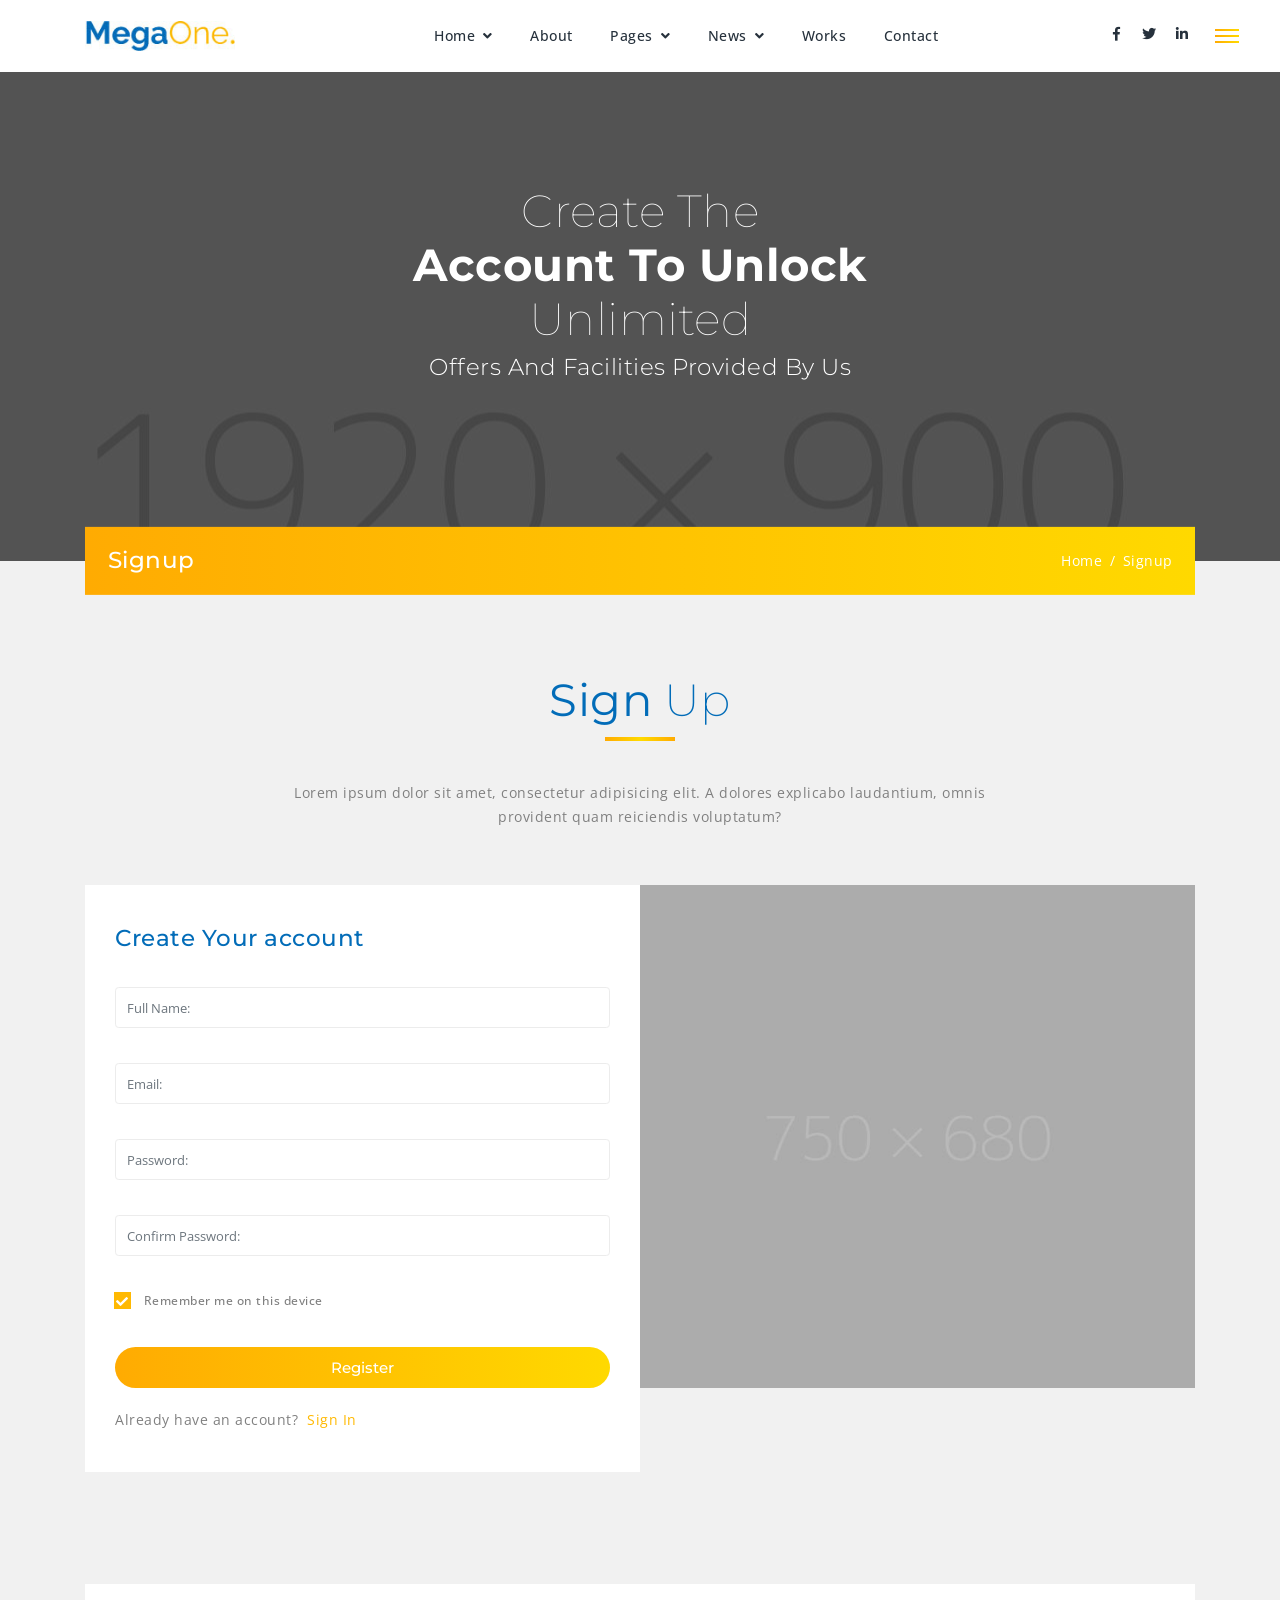
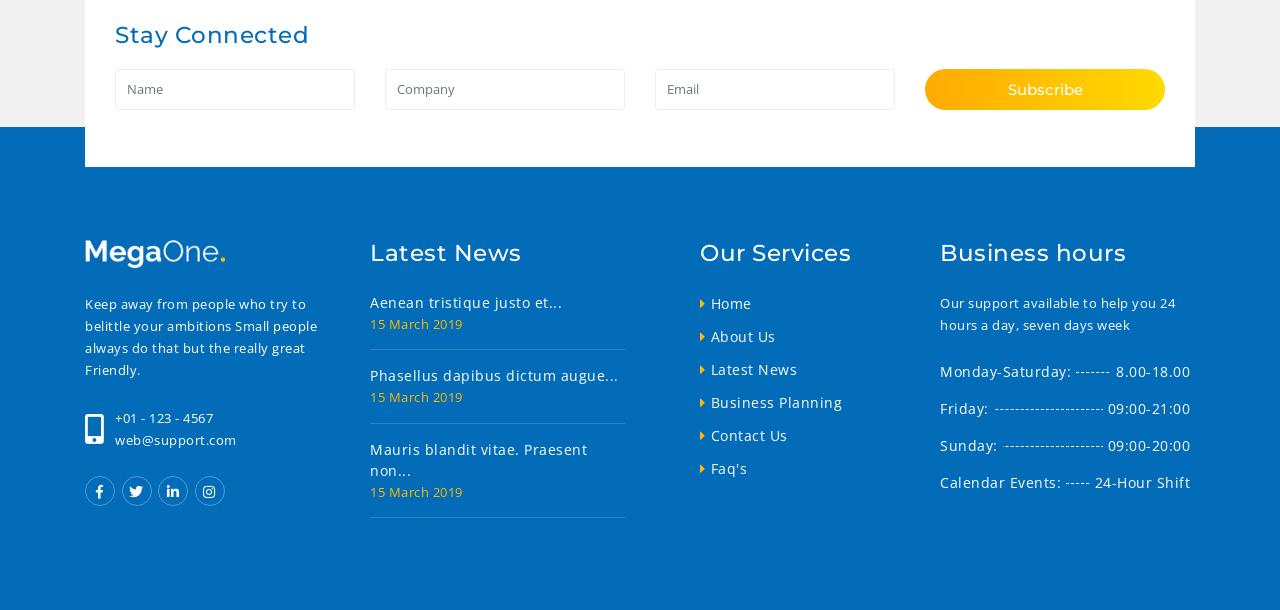
<file: logistic/register.html>
<!DOCTYPE html>
<html lang="en">
<head>
    <!-- Required meta tags -->
    <meta charset="utf-8">
    <meta name="viewport" content="width=device-width, initial-scale=1, shrink-to-fit=no">
    <title>MegaOne | Register</title>
    <link href="images/favicon.ico" rel="icon">
    <link rel="stylesheet" href="../vendor/css/bundle.min.css">
    <link rel="stylesheet" href="../vendor/css/owl.carousel.min.css">
    <link rel="stylesheet" href="../vendor/css/jquery.fancybox.min.css">
    <link rel="stylesheet" href="../vendor/css/cubeportfolio.min.css">
    <link rel="stylesheet" href="../vendor/css/tooltipster.min.css">
    <link rel="stylesheet" href="../vendor/css/revolution-settings.min.css">
    <link rel="stylesheet" href="css/revolution/navigation.css">
    <link rel="stylesheet" href="css/style.css">
</head>
<body>
<!--PreLoader-->
<div class="loader">
    <div class="loader-spinner"></div>
</div>
<!--PreLoader Ends-->
<!-- header -->
<header class="site-header">
    <nav class="navbar navbar-expand-lg static-nav">
        <div class="container">
            <a class="navbar-brand" href="../index-logistic.html">
                <img src="images/logo.png" alt="logo">
            </a>
            <div class="collapse navbar-collapse">
                <ul class="navbar-nav mx-auto">
                    <li class="nav-item dropdown position-relative">
                        <a class="nav-link dropdown-toggle" href="javascript:void(0)" data-toggle="dropdown" aria-haspopup="true" aria-expanded="false"> Home </a>
                        <div class="dropdown-menu">
                            <a class="dropdown-item" href="../index-logistic.html">Standard Layout</a>
                            <a class="dropdown-item" href="index-video.html">Video Background</a>
                            <a class="dropdown-item" href="index-light.html">Light Version</a>
                        </div>
                    </li>
                    <li class="nav-item">
                        <a class="nav-link" href="about.html">About</a>
                    </li>
                    <li class="nav-item dropdown static">
                        <a class="nav-link dropdown-toggle" href="javascript:void(0)" data-toggle="dropdown" aria-haspopup="true" aria-expanded="false"> Pages </a>
                        <ul class="dropdown-menu megamenu">
                            <li>
                                <div class="container">
                                    <div class="row">
                                        <div class="col-lg-3 col-md-6 col-sm-12">
                                            <h5 class="dropdown-title bottom10"> General </h5>
                                            <a class="dropdown-item" href="services.html">Services</a>
                                            <a class="dropdown-item" href="services-detail.html">Service Detail</a>
                                            <a class="dropdown-item" href="testimonial.html">Testimonials</a>
                                            <a class="dropdown-item" href="contact.html">Contact Us</a>
                                            <a class="dropdown-item" href="team.html">Our Team</a>
                                        </div>
                                        <div class="col-lg-3 col-md-6 col-sm-12">
                                            <h5 class="dropdown-title opacity-10"> Others </h5>
                                            <a class="dropdown-item" href="work.html">Work</a>
                                            <a class="dropdown-item" href="work-detail.html">Work Detail</a>
                                            <a class="dropdown-item" href="pricing.html">Pricing</a>
                                            <a class="dropdown-item" href="404.html">404 Error</a>
                                            <a class="dropdown-item" href="coming-soon.html">Coming Soon</a>
                                        </div>
                                        <div class="col-lg-3 col-md-6 col-sm-12">
                                            <h5 class="dropdown-title bottom10"> Account </h5>
                                            <a class="dropdown-item" href="login.html">Login</a>
                                            <a class="dropdown-item" href="register.html">Register</a>
                                            <a class="dropdown-item" href="reset-password.html">Reset Password</a>
                                            <a class="dropdown-item" href="faq.html">FAQ's</a>
                                            <a class="dropdown-item" href="support.html">Support</a>
                                        </div>
                                        <div class="col-lg-3 col-md-6 col-sm-12">
                                            <h5 class="dropdown-title bottom10"> Shop Pages </h5>
                                            <a class="dropdown-item" href="shop.html">Shop</a>
                                            <a class="dropdown-item" href="shop-detail.html">Shop Detail</a>
                                            <a class="dropdown-item" href="shop-cart.html">Shopping Cart</a>
                                        </div>
                                    </div>
                                </div>
                            </li>
                        </ul>
                    </li>
                    <li class="nav-item dropdown position-relative">
                        <a class="nav-link dropdown-toggle" href="javascript:void(0)" data-toggle="dropdown" aria-haspopup="true" aria-expanded="false"> News </a>
                        <div class="dropdown-menu">
                            <a class="dropdown-item" href="news-1.html">News List</a>
                            <a class="dropdown-item" href="news-2.html">News Sidebar</a>
                            <a class="dropdown-item" href="news-detail.html">News Details</a>
                        </div>
                    </li>
                    <li class="nav-item">
                        <a class="nav-link" href="work.html">Works</a>
                    </li>
                    <li class="nav-item">
                        <a class="nav-link" href="contact.html">Contact</a>
                    </li>
                </ul>
            </div>
            <ul class="social-icons darkcolor social-icons-simple d-lg-inline-block d-none animated fadeInUp" data-wow-delay="300ms">
                <li><a href="#." class="facebook"><i class="fab fa-facebook-f"></i> </a> </li>
                <li><a href="#." class="twitter"><i class="fab fa-twitter"></i> </a> </li>
                <li><a href="#." class="linkedin"><i class="fab fa-linkedin-in"></i> </a> </li>
            </ul>
        </div>
        <!--side menu open button-->
        <a href="javascript:void(0)" class="d-inline-block sidemenu_btn" id="sidemenu_toggle">
            <span class="gradient-bg"></span> <span class="gradient-bg"></span> <span class="gradient-bg"></span>
        </a>
    </nav>
    <!-- side menu -->
    <div class="side-menu opacity-0 gradient-bg">
        <div class="overlay"></div>
        <div class="inner-wrapper">
            <span class="btn-close" id="btn_sideNavClose"><i></i><i></i></span>
            <nav class="side-nav w-100">
                <ul class="navbar-nav">
                    <li class="nav-item">
                        <a class="nav-link collapsePagesSideMenu" data-toggle="collapse" href="#sideNavPages1">
                            Home <i class="fas fa-chevron-down"></i>
                        </a>
                        <div id="sideNavPages1" class="collapse sideNavPages">
                            <ul class="navbar-nav mt-2">
                                <li class="nav-item">
                                    <a class="nav-link" href="../index-logistic.html">Standard Layout</a>
                                </li>
                                <li class="nav-item">
                                    <a class="nav-link" href="index-video.html">Video Background</a>
                                </li>
                                <li class="nav-item">
                                    <a class="nav-link" href="index-light.html">Light Version</a>
                                </li>
                            </ul>
                        </div>
                    </li>
                    <li class="nav-item">
                        <a class="nav-link" href="about.html">About</a>
                    </li>
                    <li class="nav-item">
                        <a class="nav-link collapsePagesSideMenu" data-toggle="collapse" href="#sideNavPages2">
                            News <i class="fas fa-chevron-down"></i>
                        </a>
                        <div id="sideNavPages2" class="collapse sideNavPages">
                            <ul class="navbar-nav">
                                <li class="nav-item">
                                    <a class="nav-link active" href="news-1.html">News List</a>
                                </li>
                                <li class="nav-item">
                                    <a class="nav-link" href="news-2.html">News Sidebar</a>
                                </li>
                                <li class="nav-item">
                                    <a class="nav-link" href="news-detail.html">News Details</a>
                                </li>
                            </ul>
                        </div>
                    </li>
                    <li class="nav-item">
                        <a class="nav-link" href="work.html">Works</a>
                    </li>
                    <li class="nav-item">
                        <a class="nav-link collapsePagesSideMenu" data-toggle="collapse" href="#sideNavPages">
                            Pages <i class="fas fa-chevron-down"></i>
                        </a>
                        <div id="sideNavPages" class="collapse sideNavPages">
                            <ul class="navbar-nav mt-2">
                                <li class="nav-item">
                                    <a class="nav-link" href="team.html">Our Team</a>
                                </li>
                                <li class="nav-item">
                                    <a class="nav-link" href="services.html">Service</a>
                                </li>
                                <li class="nav-item">
                                    <a class="nav-link" href="services-detail.html">Service Detail</a>
                                </li>
                                <li class="nav-item">
                                    <a class="nav-link" href="testimonial.html">Testimonials</a>
                                </li>
                                <li class="nav-item">
                                    <a class="nav-link" href="work.html">Work</a>
                                </li>
                                <li class="nav-item">
                                    <a class="nav-link" href="work-detail.html">Work Detail</a>
                                </li>
                                <li class="nav-item">
                                    <a class="nav-link" href="pricing.html">Pricing</a>
                                </li>
                                <li class="nav-item">
                                    <a class="nav-link" href="404.html">Error 404</a>
                                </li>
                                <li class="nav-item">
                                    <a class="nav-link" href="coming-soon.html">Coming Soon</a>
                                </li>
                                <li class="nav-item">
                                    <a class="nav-link collapsePagesSideMenu" data-toggle="collapse" href="#inner-2">
                                        Account <i class="fas fa-chevron-down"></i>
                                    </a>
                                    <div id="inner-2" class="collapse sideNavPages sideNavPagesInner">
                                        <ul class="navbar-nav mt-2">
                                            <li class="nav-item">
                                                <a class="nav-link" href="login.html">Login</a>
                                            </li>
                                            <li class="nav-item">
                                                <a class="nav-link" href="register.html">Register</a>
                                            </li>
                                            <li class="nav-item">
                                                <a class="nav-link" href="reset-password.html">Forget Password</a>
                                            </li>
                                            <li class="nav-item">
                                                <a class="nav-link" href="faq.html">FAQ's</a>
                                            </li>
                                            <li class="nav-item">
                                                <a class="nav-link" href="support.html">Support</a>
                                            </li>
                                        </ul>
                                    </div>
                                </li>
                                <li class="nav-item">
                                    <a class="nav-link collapsePagesSideMenu" data-toggle="collapse" href="#inner-1">
                                        Shop <i class="fas fa-chevron-down"></i>
                                    </a>
                                    <div id="inner-1" class="collapse sideNavPages sideNavPagesInner">
                                        <ul class="navbar-nav mt-2">
                                            <li class="nav-item">
                                                <a class="nav-link" href="shop.html">Shop Products</a>
                                            </li>
                                            <li class="nav-item">
                                                <a class="nav-link" href="shop-detail.html">Shop Detail</a>
                                            </li>
                                            <li class="nav-item">
                                                <a class="nav-link" href="shop-cart.html">Shop Cart</a>
                                            </li>
                                        </ul>
                                    </div>
                                </li>
                            </ul>
                        </div>
                    </li>
                    <li class="nav-item">
                        <a class="nav-link" href="contact.html">Contact</a>
                    </li>
                </ul>
            </nav>
            <div class="side-footer w-100">
                <ul class="social-icons-simple white top40">
                    <li><a href="javascript:void(0)" class="facebook"><i class="fab fa-facebook-f"></i> </a> </li>
                    <li><a href="javascript:void(0)" class="twitter"><i class="fab fa-twitter"></i> </a> </li>
                    <li><a href="javascript:void(0)" class="insta"><i class="fab fa-instagram"></i> </a> </li>
                </ul>
                <p class="whitecolor">&copy; 2023 MegaOne. Made With Love by ThemesIndustry</p>
            </div>
        </div>
    </div>
    <div id="close_side_menu" class="tooltip"></div>
    <!-- End side menu -->
</header>
<!-- header -->
<!--Page Header-->
<section id="main-banner-page" class="position-relative page-header sign-up-header parallax section-nav-smooth">
    <div class="overlay overlay-dark opacity-6 z-index-1"></div>
    <div class="container">
        <div class="row">
            <div class="col-lg-6 offset-lg-3">
                <div class="page-titles whitecolor text-center padding_top padding_bottom">
                    <h2 class="font-xlight">Create The</h2>
                    <h2 class="font-bold">Account To Unlock</h2>
                    <h2 class="font-xlight">Unlimited</h2>
                    <h3 class="font-light pt-2">Offers And Facilities Provided By Us</h3>
                </div>
            </div>
        </div>
        <div class="gradient-bg title-wrap">
            <div class="row">
                <div class="col-lg-12 col-md-12 whitecolor">
                    <h3 class="float-left">Signup</h3>
                    <ul class="breadcrumb top10 bottom10 float-right">
                        <li class="breadcrumb-item hover-light"><a href="../index-logistic.html">Home</a></li>
                        <li class="breadcrumb-item hover-light">Signup</li>
                    </ul>
                </div>
            </div>
        </div>
    </div>
</section>
<!--Page Header ends -->
<!-- Main sign-up section starts -->
<section id="ourfaq" class="bglight position-relative padding">
    <div class="container">
        <div class="row">
            <div class="col-md-12 text-center wow fadeIn" data-wow-delay="300ms">
                <h2 class="heading bottom40 darkcolor font-light2"><span class="font-normal">Sign</span> Up
                    <span class="divider-center"></span>
                </h2>
                <div class="col-md-8 offset-md-2 heading_space">
                    <p>Lorem ipsum dolor sit amet, consectetur adipisicing elit. A dolores explicabo laudantium, omnis provident quam reiciendis voluptatum?</p>
                </div>
            </div>
            <div class="col-lg-6 col-md-12 col-sm-12 pr-lg-0 whitebox noshadow">
                <div class="widget logincontainer">
                    <h3 class="darkcolor bottom35 text-center text-md-left">Create Your account </h3>
                    <form class="getin_form border-form" id="register">
                        <div class="row">
                            <div class="col-md-12 col-sm-12">
                                <div class="form-group bottom35">
                                    <label for="registerName" class="d-none"></label>
                                    <input class="form-control" type="text" placeholder="Full Name:" required id="registerName">
                                </div>
                            </div>
                            <div class="col-md-12 col-sm-12">
                                <div class="form-group bottom35">
                                    <label for="registerEmail" class="d-none"></label>
                                    <input class="form-control" type="email" placeholder="Email:" required id="registerEmail">
                                </div>
                            </div>
                            <div class="col-md-12 col-sm-12">
                                <div class="form-group bottom35">
                                    <label for="registerPass" class="d-none"></label>
                                    <input class="form-control" type="password" placeholder="Password:" required id="registerPass">
                                </div>
                            </div>
                            <div class="col-md-12 col-sm-12">
                                <div class="form-group bottom35">
                                    <label for="registerPassConfirm" class="d-none"></label>
                                    <input class="form-control" type="password" placeholder="Confirm Password:" required id="registerPassConfirm">
                                </div>
                            </div>
                            <div class="col-md-12 col-sm-12">
                                <div class="form-group bottom35">
                                    <div class="form-check text-left">
                                        <input class="form-check-input" checked type="checkbox" value="" id="rememberMe">
                                        <label class="form-check-label" for="rememberMe">
                                            Remember me on this device
                                        </label>
                                    </div>
                                </div>
                            </div>
                            <div class="col-sm-12">
                                <button type="submit" class="button gradient-btn w-100">Register</button>
                                <p class="top20 log-meta"> Already have an account? &nbsp;<a href="login.html" class="defaultcolor">Sign In</a> </p>
                            </div>
                        </div>
                    </form>
                </div>
            </div>
            <div class="col-lg-6 d-none d-lg-block pl-lg-0">
                <div class=" image login-image h-100">
                    <img src="images/register-section.jpg" alt="">
                </div>
            </div>
        </div>
    </div>
</section>
<!-- Main sign-up section ends -->
<!-- Contact US -->
<section id="stayconnect" class="bglight position-relative">
    <div class="container">
        <div class="contactus-wrapp">
            <div class="row">
                <div class="col-md-12 col-sm-12">
                    <div class="heading-title wow fadeInUp text-center text-md-left" data-wow-delay="300ms">
                        <h3 class="darkcolor bottom20">Stay Connected</h3>
                    </div>
                </div>
                <div class="col-md-12 col-sm-12">
                    <form class="getin_form wow fadeInUp" data-wow-delay="400ms" onsubmit="return false;">
                        <div class="row">
                            <div class="col-md-12 col-sm-12" id="result"></div>
                            <div class="col-md-3 col-sm-6">
                                <div class="form-group">
                                    <label for="userName" class="d-none"></label>
                                    <input class="form-control" type="text" placeholder="Name" required id="userName" name="userName">
                                </div>
                            </div>
                            <div class="col-md-3 col-sm-6">
                                <div class="form-group">
                                    <label for="companyName" class="d-none"></label>
                                    <input class="form-control" type="text" placeholder="Company"  id="companyName" name="companyName">
                                </div>
                            </div>
                            <div class="col-md-3 col-sm-6">
                                <div class="form-group">
                                    <label for="email" class="d-none"></label>
                                    <input class="form-control" type="email" placeholder="Email" required id="email" name="email">
                                </div>
                            </div>
                            <div class="col-md-3 col-sm-6">
                                <button type="submit" class="button gradient-btn w-100" id="submit_btn">subscribe</button>
                            </div>
                        </div>
                    </form>
                </div>
            </div>
        </div>
    </div>
</section>
<!-- Contact US ends -->
<!--Site Footer Here-->
<footer id="site-footer" class=" bgprimary padding_top">
    <div class="container">
        <div class="row">
            <div class="col-lg-3 col-md-6 col-sm-6">
                <div class="footer_panel padding_bottom_half bottom20">
                    <a href="../index-logistic.html" class="footer_logo bottom25"><img src="images/logo-transparent.png" alt="MegaOne"></a>
                    <p class="whitecolor bottom25">Keep away from people who try to belittle your ambitions Small people always do that but the really great Friendly.</p>
                    <div class="d-table w-100 address-item whitecolor bottom25">
                        <span class="d-table-cell align-middle"><i class="fas fa-mobile-alt"></i></span>
                        <p class="d-table-cell align-middle bottom0">
                            +01 - 123 - 4567 <a class="d-block" href="mailto:web@support.com">web@support.com</a>
                        </p>
                    </div>
                    <ul class="social-icons white wow fadeInUp" data-wow-delay="300ms">
                        <li><a href="javascript:void(0)" class=""><i class="fab fa-facebook-f"></i> </a> </li>
                        <li><a href="javascript:void(0)" class=""><i class="fab fa-twitter"></i> </a> </li>
                        <li><a href="javascript:void(0)" class=""><i class="fab fa-linkedin-in"></i> </a> </li>
                        <li><a href="javascript:void(0)" class=""><i class="fab fa-instagram"></i> </a> </li>
                    </ul>
                </div>
            </div>
            <div class="col-lg-3 col-md-6 col-sm-6">
                <div class="footer_panel padding_bottom_half bottom20">
                    <h3 class="whitecolor bottom25">Latest News</h3>
                    <ul class="latest_news whitecolor">
                        <li> <a href="#.">Aenean tristique justo et... </a> <span class="date defaultcolor">15 March 2019</span> </li>
                        <li> <a href="#.">Phasellus dapibus dictum augue... </a> <span class="date defaultcolor">15 March 2019</span> </li>
                        <li> <a href="#.">Mauris blandit vitae. Praesent non... </a> <span class="date defaultcolor">15 March 2019</span> </li>
                    </ul>
                </div>
            </div>
            <div class="col-lg-3 col-md-6 col-sm-6">
                <div class="footer_panel padding_bottom_half bottom20 pl-0 pl-lg-5">
                    <h3 class="whitecolor bottom25">Our Services</h3>
                    <ul class="links">
                        <li><a href="../index-logistic.html">Home</a></li>
                        <li><a href="about.html">About Us</a></li>
                        <li><a href="news-1.html">Latest News</a></li>
                        <li><a href="pricing.html">Business Planning</a></li>
                        <li><a href="contact.html">Contact Us</a></li>
                        <li><a href="faq.html">Faq's</a></li>
                    </ul>
                </div>
            </div>
            <div class="col-lg-3 col-md-6 col-sm-6">
                <div class="footer_panel padding_bottom_half bottom20">
                    <h3 class="whitecolor bottom25">Business hours</h3>
                    <p class="whitecolor bottom25">Our support available to help you 24 hours a day, seven days week</p>
                    <ul class="hours_links whitecolor">
                        <li><span>Monday-Saturday:</span> <span>8.00-18.00</span></li>
                        <li><span>Friday:</span> <span>09:00-21:00</span></li>
                        <li><span>Sunday:</span> <span>09:00-20:00</span></li>
                        <li><span>Calendar Events:</span> <span>24-Hour Shift</span></li>
                    </ul>
                </div>
            </div>
        </div>
    </div>
</footer>
<!--Footer ends-->
<!-- jQuery first, then Popper.js, then Bootstrap JS -->
<script src="../vendor/js/bundle.min.js"></script>
<!--to view items on reach-->
<script src="../vendor/js/jquery.appear.js"></script>
<!--Owl Slider-->
<script src="../vendor/js/owl.carousel.min.js"></script>
<!--Parallax Background-->
<script src="../vendor/js/parallaxie.min.js"></script>
<!--Cubefolio Gallery-->
<script src="../vendor/js/jquery.cubeportfolio.min.js"></script>
<!--Fancybox js-->
<script src="../vendor/js/jquery.fancybox.min.js"></script>
<!--wow js-->
<script src="../vendor/js/wow.min.js"></script>
<!--number counters-->
<script src="../vendor/js/jquery-countTo.js"></script>
<!--tooltip js-->
<script src="../vendor/js/tooltipster.min.js"></script>
<!--Revolution SLider-->
<script src="../vendor/js/jquery.themepunch.tools.min.js"></script>
<script src="../vendor/js/jquery.themepunch.revolution.min.js"></script>
<!-- SLIDER REVOLUTION 5.0 EXTENSIONS -->
<script src="../vendor/js/extensions/revolution.extension.actions.min.js"></script>
<script src="../vendor/js/extensions/revolution.extension.carousel.min.js"></script>
<script src="../vendor/js/extensions/revolution.extension.kenburn.min.js"></script>
<script src="../vendor/js/extensions/revolution.extension.layeranimation.min.js"></script>
<script src="../vendor/js/extensions/revolution.extension.migration.min.js"></script>
<script src="../vendor/js/extensions/revolution.extension.navigation.min.js"></script>
<script src="../vendor/js/extensions/revolution.extension.parallax.min.js"></script>
<script src="../vendor/js/extensions/revolution.extension.slideanims.min.js"></script>
<script src="../vendor/js/extensions/revolution.extension.video.min.js"></script>
<!--custom functions and script-->
<script src="js/functions.js"></script>
</body>
</html>
</file>
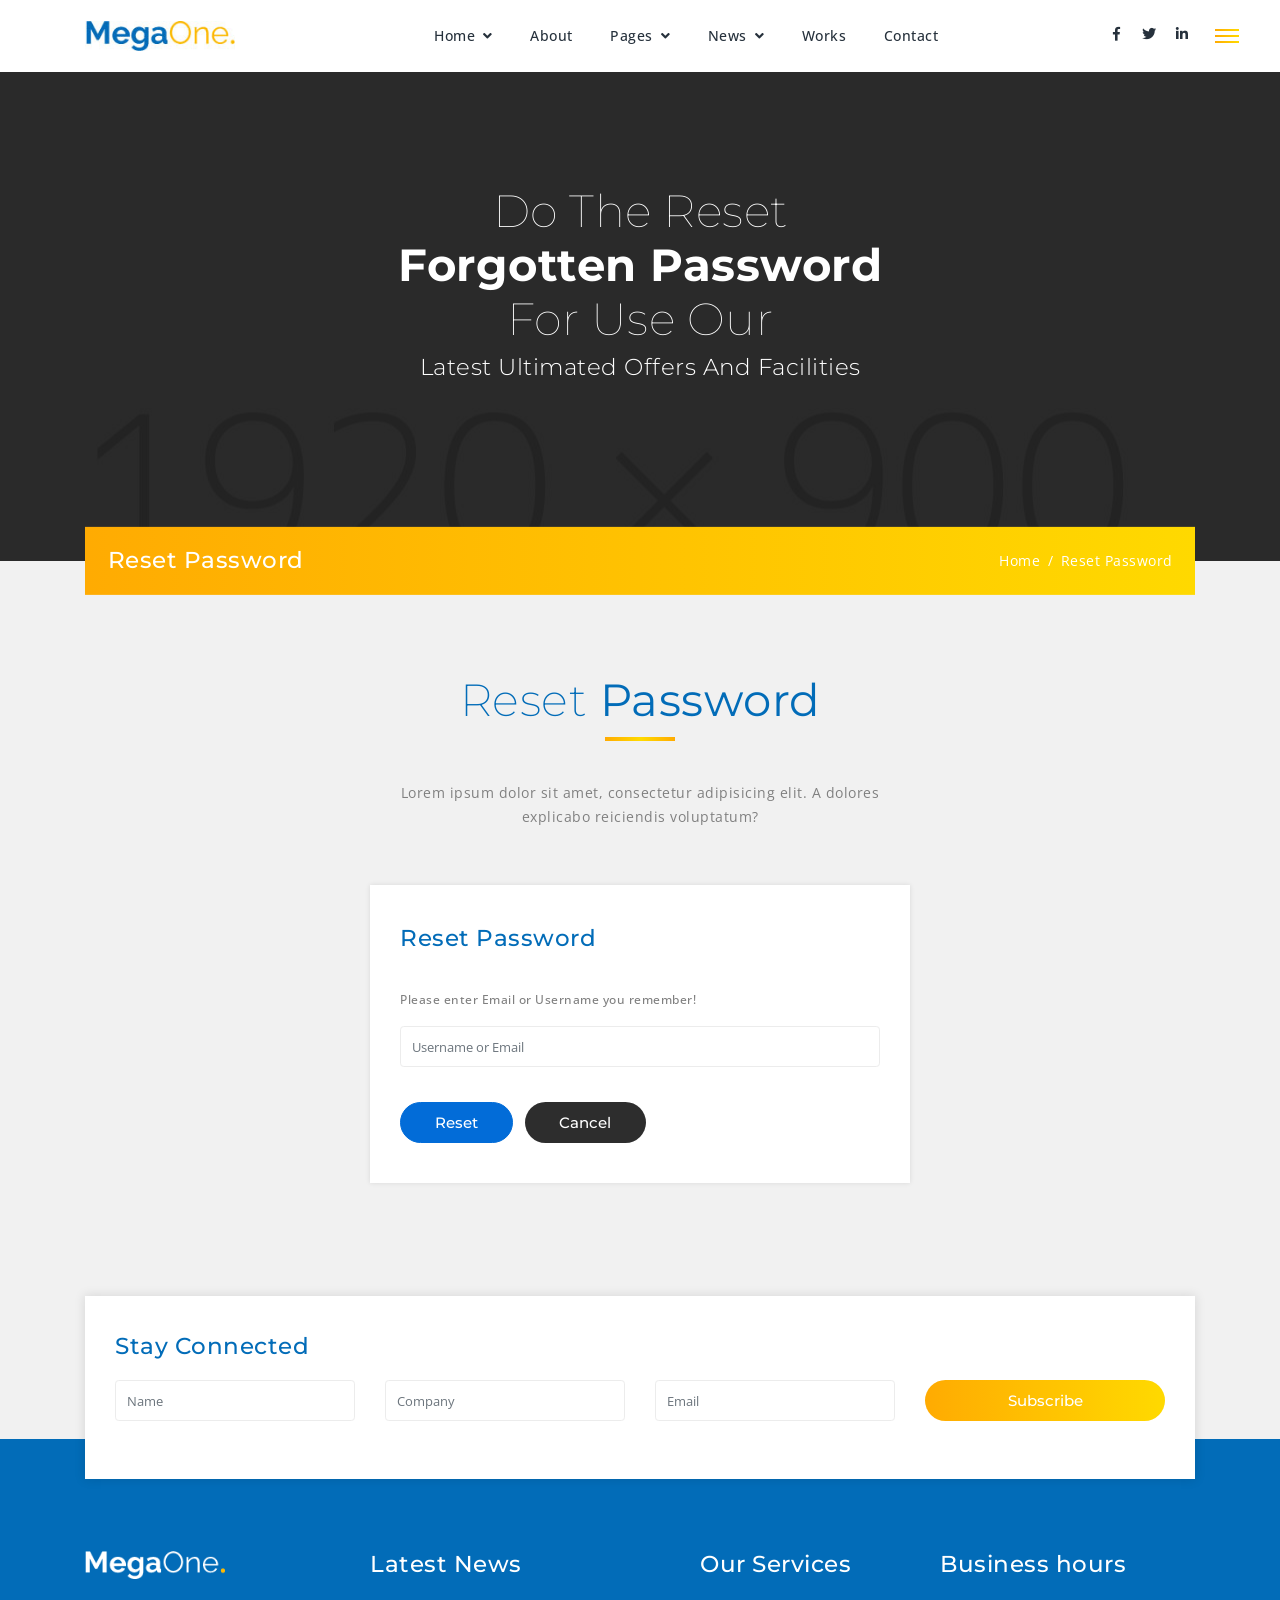
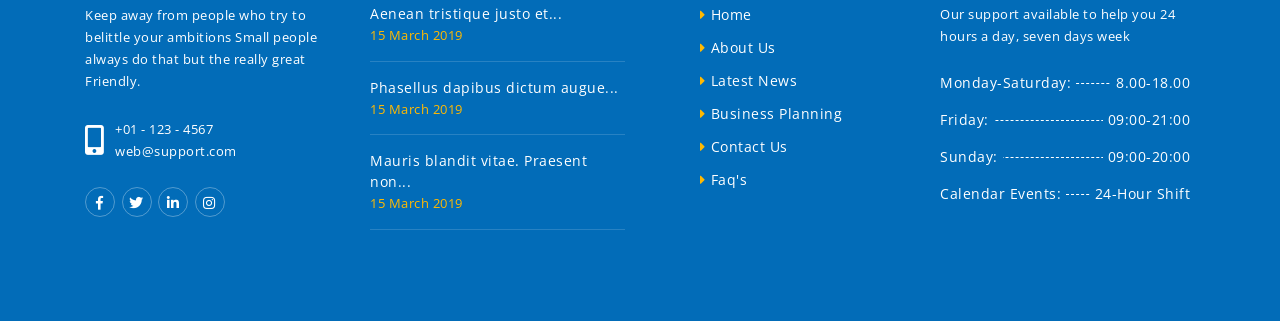
<file: logistic/reset-password.html>
<!DOCTYPE html>
<html lang="en">
<head>
    <!-- Required meta tags -->
    <meta charset="utf-8">
    <meta name="viewport" content="width=device-width, initial-scale=1, shrink-to-fit=no">
    <title>MegaOne | Reset Password</title>
    <link href="images/favicon.ico" rel="icon">
    <link rel="stylesheet" href="../vendor/css/bundle.min.css">
    <link rel="stylesheet" href="../vendor/css/owl.carousel.min.css">
    <link rel="stylesheet" href="../vendor/css/jquery.fancybox.min.css">
    <link rel="stylesheet" href="../vendor/css/cubeportfolio.min.css">
    <link rel="stylesheet" href="../vendor/css/tooltipster.min.css">
    <link rel="stylesheet" href="../vendor/css/revolution-settings.min.css">
    <link rel="stylesheet" href="css/revolution/navigation.css">
    <link rel="stylesheet" href="css/style.css">
</head>
<body>
<!--PreLoader-->
<div class="loader">
    <div class="loader-spinner"></div>
</div>
<!--PreLoader Ends-->
<!-- header -->
<header class="site-header">
    <nav class="navbar navbar-expand-lg padding-nav static-nav">
        <div class="container">
            <a class="navbar-brand" href="../index-logistic.html">
                <img src="images/logo.png" alt="logo">
            </a>
            <div class="collapse navbar-collapse">
                <ul class="navbar-nav mx-auto">
                    <li class="nav-item dropdown position-relative">
                        <a class="nav-link dropdown-toggle" href="javascript:void(0)" data-toggle="dropdown" aria-haspopup="true" aria-expanded="false"> Home </a>
                        <div class="dropdown-menu">
                            <a class="dropdown-item" href="../index-logistic.html">Standard Layout</a>
                            <a class="dropdown-item" href="index-video.html">Video Background</a>
                            <a class="dropdown-item" href="index-light.html">Light Version</a>
                        </div>
                    </li>
                    <li class="nav-item">
                        <a class="nav-link" href="about.html">About</a>
                    </li>
                    <li class="nav-item dropdown static">
                        <a class="nav-link dropdown-toggle" href="javascript:void(0)" data-toggle="dropdown" aria-haspopup="true" aria-expanded="false"> Pages </a>
                        <ul class="dropdown-menu megamenu">
                            <li>
                                <div class="container">
                                    <div class="row">
                                        <div class="col-lg-3 col-md-6 col-sm-12">
                                            <h5 class="dropdown-title bottom10"> General </h5>
                                            <a class="dropdown-item" href="services.html">Services</a>
                                            <a class="dropdown-item" href="services-detail.html">Service Detail</a>
                                            <a class="dropdown-item" href="testimonial.html">Testimonials</a>
                                            <a class="dropdown-item" href="contact.html">Contact Us</a>
                                            <a class="dropdown-item" href="team.html">Our Team</a>
                                        </div>
                                        <div class="col-lg-3 col-md-6 col-sm-12">
                                            <h5 class="dropdown-title opacity-10"> Others </h5>
                                            <a class="dropdown-item" href="work.html">Work</a>
                                            <a class="dropdown-item" href="work-detail.html">Work Detail</a>
                                            <a class="dropdown-item" href="pricing.html">Pricing</a>
                                            <a class="dropdown-item" href="404.html">404 Error</a>
                                            <a class="dropdown-item" href="coming-soon.html">Coming Soon</a>
                                        </div>
                                        <div class="col-lg-3 col-md-6 col-sm-12">
                                            <h5 class="dropdown-title bottom10"> Account </h5>
                                            <a class="dropdown-item" href="login.html">Login</a>
                                            <a class="dropdown-item" href="register.html">Register</a>
                                            <a class="dropdown-item" href="reset-password.html">Reset Password</a>
                                            <a class="dropdown-item" href="faq.html">FAQ's</a>
                                            <a class="dropdown-item" href="support.html">Support</a>
                                        </div>
                                        <div class="col-lg-3 col-md-6 col-sm-12">
                                            <h5 class="dropdown-title bottom10"> Shop Pages </h5>
                                            <a class="dropdown-item" href="shop.html">Shop</a>
                                            <a class="dropdown-item" href="shop-detail.html">Shop Detail</a>
                                            <a class="dropdown-item" href="shop-cart.html">Shopping Cart</a>
                                        </div>
                                    </div>
                                </div>
                            </li>
                        </ul>
                    </li>
                    <li class="nav-item dropdown position-relative">
                        <a class="nav-link dropdown-toggle" href="javascript:void(0)" data-toggle="dropdown" aria-haspopup="true" aria-expanded="false"> News </a>
                        <div class="dropdown-menu">
                            <a class="dropdown-item" href="news-1.html">News List</a>
                            <a class="dropdown-item" href="news-2.html">News Sidebar</a>
                            <a class="dropdown-item" href="news-detail.html">News Details</a>
                        </div>
                    </li>
                    <li class="nav-item">
                        <a class="nav-link" href="work.html">Works</a>
                    </li>
                    <li class="nav-item">
                        <a class="nav-link" href="contact.html">Contact</a>
                    </li>
                </ul>
            </div>
            <ul class="social-icons darkcolor social-icons-simple d-lg-inline-block d-none animated fadeInUp" data-wow-delay="300ms">
                <li><a href="#." class="facebook"><i class="fab fa-facebook-f"></i> </a> </li>
                <li><a href="#." class="twitter"><i class="fab fa-twitter"></i> </a> </li>
                <li><a href="#." class="linkedin"><i class="fab fa-linkedin-in"></i> </a> </li>
            </ul>
        </div>
        <!--side menu open button-->
        <a href="javascript:void(0)" class="d-inline-block sidemenu_btn" id="sidemenu_toggle">
            <span class="gradient-bg"></span> <span class="gradient-bg"></span> <span class="gradient-bg"></span>
        </a>
    </nav>
    <!-- side menu -->
    <div class="side-menu opacity-0 gradient-bg">
        <div class="overlay"></div>
        <div class="inner-wrapper">
            <span class="btn-close" id="btn_sideNavClose"><i></i><i></i></span>
            <nav class="side-nav w-100">
                <ul class="navbar-nav">
                    <li class="nav-item">
                        <a class="nav-link collapsePagesSideMenu" data-toggle="collapse" href="#sideNavPages1">
                            Home <i class="fas fa-chevron-down"></i>
                        </a>
                        <div id="sideNavPages1" class="collapse sideNavPages">
                            <ul class="navbar-nav mt-2">
                                <li class="nav-item">
                                    <a class="nav-link" href="../index-logistic.html">Standard Layout</a>
                                </li>
                                <li class="nav-item">
                                    <a class="nav-link" href="index-video.html">Video Background</a>
                                </li>
                                <li class="nav-item">
                                    <a class="nav-link" href="index-light.html">Light Version</a>
                                </li>
                            </ul>
                        </div>
                    </li>
                    <li class="nav-item">
                        <a class="nav-link" href="about.html">About</a>
                    </li>
                    <li class="nav-item">
                        <a class="nav-link collapsePagesSideMenu" data-toggle="collapse" href="#sideNavPages2">
                            News <i class="fas fa-chevron-down"></i>
                        </a>
                        <div id="sideNavPages2" class="collapse sideNavPages">
                            <ul class="navbar-nav">
                                <li class="nav-item">
                                    <a class="nav-link active" href="news-1.html">News List</a>
                                </li>
                                <li class="nav-item">
                                    <a class="nav-link" href="news-2.html">News Sidebar</a>
                                </li>
                                <li class="nav-item">
                                    <a class="nav-link" href="news-detail.html">News Details</a>
                                </li>
                            </ul>
                        </div>
                    </li>
                    <li class="nav-item">
                        <a class="nav-link" href="work.html">Works</a>
                    </li>
                    <li class="nav-item">
                        <a class="nav-link collapsePagesSideMenu" data-toggle="collapse" href="#sideNavPages">
                            Pages <i class="fas fa-chevron-down"></i>
                        </a>
                        <div id="sideNavPages" class="collapse sideNavPages">
                            <ul class="navbar-nav mt-2">
                                <li class="nav-item">
                                    <a class="nav-link" href="team.html">Our Team</a>
                                </li>
                                <li class="nav-item">
                                    <a class="nav-link" href="services.html">Service</a>
                                </li>
                                <li class="nav-item">
                                    <a class="nav-link" href="services-detail.html">Service Detail</a>
                                </li>
                                <li class="nav-item">
                                    <a class="nav-link" href="testimonial.html">Testimonials</a>
                                </li>
                                <li class="nav-item">
                                    <a class="nav-link" href="work.html">Work</a>
                                </li>
                                <li class="nav-item">
                                    <a class="nav-link" href="work-detail.html">Work Detail</a>
                                </li>
                                <li class="nav-item">
                                    <a class="nav-link" href="pricing.html">Pricing</a>
                                </li>
                                <li class="nav-item">
                                    <a class="nav-link" href="404.html">Error 404</a>
                                </li>
                                <li class="nav-item">
                                    <a class="nav-link" href="coming-soon.html">Coming Soon</a>
                                </li>
                                <li class="nav-item">
                                    <a class="nav-link collapsePagesSideMenu" data-toggle="collapse" href="#inner-2">
                                        Account <i class="fas fa-chevron-down"></i>
                                    </a>
                                    <div id="inner-2" class="collapse sideNavPages sideNavPagesInner">
                                        <ul class="navbar-nav mt-2">
                                            <li class="nav-item">
                                                <a class="nav-link" href="login.html">Login</a>
                                            </li>
                                            <li class="nav-item">
                                                <a class="nav-link" href="register.html">Register</a>
                                            </li>
                                            <li class="nav-item">
                                                <a class="nav-link" href="reset-password.html">Forget Password</a>
                                            </li>
                                            <li class="nav-item">
                                                <a class="nav-link" href="faq.html">FAQ's</a>
                                            </li>
                                            <li class="nav-item">
                                                <a class="nav-link" href="support.html">Support</a>
                                            </li>
                                        </ul>
                                    </div>
                                </li>
                                <li class="nav-item">
                                    <a class="nav-link collapsePagesSideMenu" data-toggle="collapse" href="#inner-1">
                                        Shop <i class="fas fa-chevron-down"></i>
                                    </a>
                                    <div id="inner-1" class="collapse sideNavPages sideNavPagesInner">
                                        <ul class="navbar-nav mt-2">
                                            <li class="nav-item">
                                                <a class="nav-link" href="shop.html">Shop Products</a>
                                            </li>
                                            <li class="nav-item">
                                                <a class="nav-link" href="shop-detail.html">Shop Detail</a>
                                            </li>
                                            <li class="nav-item">
                                                <a class="nav-link" href="shop-cart.html">Shop Cart</a>
                                            </li>
                                        </ul>
                                    </div>
                                </li>
                            </ul>
                        </div>
                    </li>
                    <li class="nav-item">
                        <a class="nav-link" href="contact.html">Contact</a>
                    </li>
                </ul>
            </nav>
            <div class="side-footer w-100">
                <ul class="social-icons-simple white top40">
                    <li><a href="javascript:void(0)" class="facebook"><i class="fab fa-facebook-f"></i> </a> </li>
                    <li><a href="javascript:void(0)" class="twitter"><i class="fab fa-twitter"></i> </a> </li>
                    <li><a href="javascript:void(0)" class="insta"><i class="fab fa-instagram"></i> </a> </li>
                </ul>
                <p class="whitecolor">&copy; 2023 MegaOne. Made With Love by ThemesIndustry</p>
            </div>
        </div>
    </div>
    <div id="close_side_menu" class="tooltip"></div>
    <!-- End side menu -->
</header>
<!-- header -->
<!--Page Header-->
<section id="main-banner-page" class="position-relative page-header reset-header parallax section-nav-smooth">
    <div class="overlay overlay-dark opacity-8 z-index-1"></div>
    <div class="container">
        <div class="row">
            <div class="col-lg-6 offset-lg-3">
                <div class="page-titles whitecolor text-center padding_top padding_bottom">
                    <h2 class="font-xlight">Do The Reset</h2>
                    <h2 class="font-bold">Forgotten Password</h2>
                    <h2 class="font-xlight">For Use Our</h2>
                    <h3 class="font-light pt-2">Latest Ultimated Offers And Facilities</h3>
                </div>
            </div>
        </div>
        <div class="gradient-bg title-wrap">
            <div class="row">
                <div class="col-lg-12 col-md-12 whitecolor">
                    <h3 class="float-left">Reset Password</h3>
                    <ul class="breadcrumb top10 bottom10 float-right">
                        <li class="breadcrumb-item hover-light"><a href="../index-logistic.html">Home</a></li>
                        <li class="breadcrumb-item hover-light">Reset Password</li>
                    </ul>
                </div>
            </div>
        </div>
    </div>
</section>
<!--Page Header ends -->
<!-- reset password -->
<section id="sign-in" class="bglight position-relative padding">
    <div class="container">
        <div class="row">
            <div class="col-md-12 text-center wow fadeIn" data-wow-delay="300ms">
                <h2 class="heading bottom40 darkcolor font-light2">Reset<span class="font-normal"> Password</span>
                    <span class="divider-center"></span>
                </h2>
                <div class="col-md-6 offset-md-3 heading_space">
                    <p class="">Lorem ipsum dolor sit amet, consectetur adipisicing elit. A dolores explicabo reiciendis voluptatum?</p>
                </div>
            </div>
            <div class="col-lg-6 offset-lg-3 col-md-8 offset-md-2 col-sm-10 offset-sm-1 whitebox">
                <div class="widget logincontainer shadow-equal text-center text-md-left">
                    <h3 class="darkcolor bottom35">Reset Password </h3>
                    <form class="getin_form border-form" id="ResetPassword">
                        <div class="row">
                            <div class="col-md-12 col-sm-12">
                                <div class="form-group bottom35">
                                    <label for="loginEmail" class="mb-3 pl-0">Please enter Email or Username you remember!</label>
                                    <input class="form-control" type="email" placeholder="Username or Email" required id="loginEmail">
                                </div>
                            </div>
                            <div class="col-sm-12 forget-buttons">
                                <button type="submit" class="button btn-blue">Reset</button>
                                <button type="button" class="button btn-dark ml-2">Cancel</button>
                            </div>
                        </div>
                    </form>
                </div>
            </div>
        </div>
    </div>
</section>
<!-- sign-in ends -->
<!-- Contact US -->
<section id="stayconnect" class="bglight position-relative">
    <div class="container">
        <div class="contactus-wrapp shadow-equal">
            <div class="row">
                <div class="col-md-12 col-sm-12">
                    <div class="heading-title wow fadeInUp text-center text-md-left" data-wow-delay="300ms">
                        <h3 class="darkcolor bottom20">Stay Connected</h3>
                    </div>
                </div>
                <div class="col-md-12 col-sm-12">
                    <form class="getin_form wow fadeInUp" data-wow-delay="400ms" onsubmit="return false;">
                        <div class="row">
                            <div class="col-md-12 col-sm-12" id="result"></div>
                            <div class="col-md-3 col-sm-6">
                                <div class="form-group">
                                    <label for="userName" class="d-none"></label>
                                    <input class="form-control" type="text" placeholder="Name" required id="userName" name="userName">
                                </div>
                            </div>
                            <div class="col-md-3 col-sm-6">
                                <div class="form-group">
                                    <label for="companyName" class="d-none"></label>
                                    <input class="form-control" type="text" placeholder="Company"  id="companyName" name="companyName">
                                </div>
                            </div>
                            <div class="col-md-3 col-sm-6">
                                <div class="form-group">
                                    <label for="email" class="d-none"></label>
                                    <input class="form-control" type="email" placeholder="Email" required id="email" name="email">
                                </div>
                            </div>
                            <div class="col-md-3 col-sm-6">
                                <button type="submit" class="button gradient-btn w-100" id="submit_btn">subscribe</button>
                            </div>
                        </div>
                    </form>
                </div>
            </div>
        </div>
    </div>
</section>
<!-- Contact US ends -->
<!--Site Footer Here-->
<footer id="site-footer" class=" bgprimary padding_top">
    <div class="container">
        <div class="row">
            <div class="col-lg-3 col-md-6 col-sm-6">
                <div class="footer_panel padding_bottom_half bottom20">
                    <a href="../index-logistic.html" class="footer_logo bottom25"><img src="images/logo-transparent.png" alt="MegaOne"></a>
                    <p class="whitecolor bottom25">Keep away from people who try to belittle your ambitions Small people always do that but the really great Friendly.</p>
                    <div class="d-table w-100 address-item whitecolor bottom25">
                        <span class="d-table-cell align-middle"><i class="fas fa-mobile-alt"></i></span>
                        <p class="d-table-cell align-middle bottom0">
                            +01 - 123 - 4567 <a class="d-block" href="mailto:web@support.com">web@support.com</a>
                        </p>
                    </div>
                    <ul class="social-icons white wow fadeInUp" data-wow-delay="300ms">
                        <li><a href="javascript:void(0)" class=""><i class="fab fa-facebook-f"></i> </a> </li>
                        <li><a href="javascript:void(0)" class=""><i class="fab fa-twitter"></i> </a> </li>
                        <li><a href="javascript:void(0)" class=""><i class="fab fa-linkedin-in"></i> </a> </li>
                        <li><a href="javascript:void(0)" class=""><i class="fab fa-instagram"></i> </a> </li>
                    </ul>
                </div>
            </div>
            <div class="col-lg-3 col-md-6 col-sm-6">
                <div class="footer_panel padding_bottom_half bottom20">
                    <h3 class="whitecolor bottom25">Latest News</h3>
                    <ul class="latest_news whitecolor">
                        <li> <a href="#.">Aenean tristique justo et... </a> <span class="date defaultcolor">15 March 2019</span> </li>
                        <li> <a href="#.">Phasellus dapibus dictum augue... </a> <span class="date defaultcolor">15 March 2019</span> </li>
                        <li> <a href="#.">Mauris blandit vitae. Praesent non... </a> <span class="date defaultcolor">15 March 2019</span> </li>
                    </ul>
                </div>
            </div>
            <div class="col-lg-3 col-md-6 col-sm-6">
                <div class="footer_panel padding_bottom_half bottom20 pl-0 pl-lg-5">
                    <h3 class="whitecolor bottom25">Our Services</h3>
                    <ul class="links">
                        <li><a href="../index-logistic.html">Home</a></li>
                        <li><a href="about.html">About Us</a></li>
                        <li><a href="news-1.html">Latest News</a></li>
                        <li><a href="pricing.html">Business Planning</a></li>
                        <li><a href="contact.html">Contact Us</a></li>
                        <li><a href="faq.html">Faq's</a></li>
                    </ul>
                </div>
            </div>
            <div class="col-lg-3 col-md-6 col-sm-6">
                <div class="footer_panel padding_bottom_half bottom20">
                    <h3 class="whitecolor bottom25">Business hours</h3>
                    <p class="whitecolor bottom25">Our support available to help you 24 hours a day, seven days week</p>
                    <ul class="hours_links whitecolor">
                        <li><span>Monday-Saturday:</span> <span>8.00-18.00</span></li>
                        <li><span>Friday:</span> <span>09:00-21:00</span></li>
                        <li><span>Sunday:</span> <span>09:00-20:00</span></li>
                        <li><span>Calendar Events:</span> <span>24-Hour Shift</span></li>
                    </ul>
                </div>
            </div>
        </div>
    </div>
</footer>
<!--Footer ends-->
<!-- jQuery first, then Popper.js, then Bootstrap JS -->
<script src="../vendor/js/bundle.min.js"></script>
<!--to view items on reach-->
<script src="../vendor/js/jquery.appear.js"></script>
<!--Owl Slider-->
<script src="../vendor/js/owl.carousel.min.js"></script>
<!--Parallax Background-->
<script src="../vendor/js/parallaxie.min.js"></script>
<!--Cubefolio Gallery-->
<script src="../vendor/js/jquery.cubeportfolio.min.js"></script>
<!--Fancybox js-->
<script src="../vendor/js/jquery.fancybox.min.js"></script>
<!--wow js-->
<script src="../vendor/js/wow.min.js"></script>
<!--number counters-->
<script src="../vendor/js/jquery-countTo.js"></script>
<!--tooltip js-->
<script src="../vendor/js/tooltipster.min.js"></script>
<!--Revolution SLider-->
<script src="../vendor/js/jquery.themepunch.tools.min.js"></script>
<script src="../vendor/js/jquery.themepunch.revolution.min.js"></script>
<!-- SLIDER REVOLUTION 5.0 EXTENSIONS -->
<script src="../vendor/js/extensions/revolution.extension.actions.min.js"></script>
<script src="../vendor/js/extensions/revolution.extension.carousel.min.js"></script>
<script src="../vendor/js/extensions/revolution.extension.kenburn.min.js"></script>
<script src="../vendor/js/extensions/revolution.extension.layeranimation.min.js"></script>
<script src="../vendor/js/extensions/revolution.extension.migration.min.js"></script>
<script src="../vendor/js/extensions/revolution.extension.navigation.min.js"></script>
<script src="../vendor/js/extensions/revolution.extension.parallax.min.js"></script>
<script src="../vendor/js/extensions/revolution.extension.slideanims.min.js"></script>
<script src="../vendor/js/extensions/revolution.extension.video.min.js"></script>
<!--custom functions and script-->
<script src="js/functions.js"></script>
</body>
</html>
</file>
<file: logistic/css/revolution/navigation.css>
/*-----------------------------------------------------------------------------

- Revolution Slider 5.0 Navigatin Skin Style  -

 ARES SKIN

author:  ThemePunch
email:      info@themepunch.com
website:    http://www.themepunch.com
-----------------------------------------------------------------------------*/
.ares.tparrows {
  cursor:pointer;
  background:#fff;
  min-width:60px;
    min-height:60px;
  position:absolute;
  display:block;
  z-index:100;
    border-radius:50%;
}
.ares.tparrows:hover {
}
.ares.tparrows:before {
  font-family: "revicons";
  font-size:25px;
  color:#aaa;
  display:block;
  line-height: 60px;
  text-align: center;
    -webkit-transition: color 0.3s;
    -moz-transition: color 0.3s;
    transition: color 0.3s;
    z-index:2;
    position:relative;
}
.ares.tparrows.tp-leftarrow:before {
  content: "\e81f";
}
.ares.tparrows.tp-rightarrow:before {
  content: "\e81e";
}
.ares.tparrows:hover:before {
 color:#000;
      }
.ares .tp-title-wrap { 
  position:absolute;
  z-index:1;
  display:inline-block;
  background:#fff;
  min-height:60px;
  line-height:60px;
  top:0px;
  margin-left:30px;
  border-radius:0px 30px 30px 0px;
  overflow:hidden;
  -webkit-transition: -webkit-transform 0.3s;
  transition: transform 0.3s;
  transform:scaleX(0);  
  -webkit-transform:scaleX(0);  
  transform-origin:0% 50%; 
   -webkit-transform-origin:0% 50%;
}
 .ares.tp-rightarrow .tp-title-wrap { 
   right:0px;
   margin-right:30px;margin-left:0px;
   -webkit-transform-origin:100% 50%;
border-radius:30px 0px 0px 30px;
 }
.ares.tparrows:hover .tp-title-wrap {
  transform:scaleX(1) scaleY(1);
    -webkit-transform:scaleX(1) scaleY(1);
}
.ares .tp-arr-titleholder {
  position:relative;
  -webkit-transition: -webkit-transform 0.3s;
  transition: transform 0.3s;
  transform:translateX(200px);  
  text-transform:uppercase;
  color:#000;
  font-weight:400;
  font-size:14px;
  line-height:60px;
  white-space:nowrap;
  padding:0px 20px;
  margin-left:10px;
  opacity:0;
}

.ares.tp-rightarrow .tp-arr-titleholder {
   transform:translateX(-200px); 
   margin-left:0px; margin-right:10px;
      }

.ares.tparrows:hover .tp-arr-titleholder {
   transform:translateX(0px);
   -webkit-transform:translateX(0px);
  transition-delay: 0.1s;
  opacity:1;
}

/* BULLETS */
.ares.tp-bullets {
}
.ares.tp-bullets:before {
	content:" ";
	position:absolute;
	width:100%;
	height:100%;
	background:transparent;
	padding:10px;
	margin-left:-10px;margin-top:-10px;
	box-sizing:content-box;
}
.ares .tp-bullet {
	width:13px;
	height:13px;
	position:absolute;
	background:#e5e5e5;
	border-radius:50%;
	cursor: pointer;
	box-sizing:content-box;
}
.ares .tp-bullet:hover,
.ares .tp-bullet.selected {
	background:#fff;
}
.ares .tp-bullet-title {
  position:absolute;
  color:#888;
  font-size:12px;
  padding:0px 10px;
  font-weight:600;
  right:27px;
  top:-4px;
  background:#fff;
  background:rgba(255,255,255,0.75);
  visibility:hidden;
  transform:translateX(-20px);
  -webkit-transform:translateX(-20px);
  transition:transform 0.3s;
  -webkit-transition:transform 0.3s;
  line-height:20px;
  white-space:nowrap;
}     

.ares .tp-bullet-title:after {
    width: 0px;
	height: 0px;
	border-style: solid;
	border-width: 10px 0 10px 10px;
	border-color: transparent transparent transparent rgba(255,255,255,0.75);
	content:" ";
    position:absolute;
    right:-10px;
	top:0px;
}
    
.ares .tp-bullet:hover .tp-bullet-title{
  visibility:visible;
   transform:translateX(0px);
  -webkit-transform:translateX(0px);
}

.ares .tp-bullet.selected:hover .tp-bullet-title {
    background:#fff;
        }
.ares .tp-bullet.selected:hover .tp-bullet-title:after {
  border-color:transparent transparent transparent #fff;
}
.ares.tp-bullets:hover .tp-bullet-title {
        visibility:hidden;
}
.ares.tp-bullets:hover .tp-bullet:hover .tp-bullet-title {
    visibility:visible;
      }

/* TABS */
.ares .tp-tab { 
  opacity:1;      
  padding:10px;
  box-sizing:border-box;
  font-family: "Roboto", sans-serif;
  border-bottom: 1px solid #e5e5e5;
 }
.ares .tp-tab-image 
{ 
  width:60px;
  height:60px; max-height:100%; max-width:100%;
  position:relative;
  display:inline-block;
  float:left;

}
.ares .tp-tab-content 
{
    background:rgba(0,0,0,0); 
    position:relative;
    padding:15px 15px 15px 85px;
 left:0px;
 overflow:hidden;
 margin-top:-15px;
    box-sizing:border-box;
    color:#333;
    display: inline-block;
    width:100%;
    height:100%;
 position:absolute; }
.ares .tp-tab-date
  {
  display:block;
  color: #aaa;
  font-weight:500;
  font-size:12px;
  margin-bottom:0px;
  }
.ares .tp-tab-title 
{
    display:block;	
    text-align:left;
    color:#333;
    font-size:14px;
    font-weight:500;
    text-transform:none;
    line-height:17px;
}
.ares .tp-tab:hover,
.ares .tp-tab.selected {
	background:#eee; 
}

.ares .tp-tab-mask {
}

/* MEDIA QUERIES */
@media only screen and (max-width: 960px) {

}
@media only screen and (max-width: 768px) {

}

/*-----------------------------------------------------------------------------

- Revolution Slider 5.0 Navigatin Skin Style  -

 CUSTOM SKIN

author:  ThemePunch
email:      info@themepunch.com
website:    http://www.themepunch.com
-----------------------------------------------------------------------------*/
/* ARROWS */
.custom.tparrows {
	cursor:pointer;
	background:#000;
	background:rgba(0,0,0,0.5);
	width:40px;
	height:40px;
	position:absolute;
	display:block;
	z-index:10000;
}
.custom.tparrows:hover {
	background:#000;
}
.custom.tparrows:before {
	font-family: "revicons";
	font-size:15px;
	color:#fff;
	display:block;
	line-height: 40px;
	text-align: center;
}
.custom.tparrows.tp-leftarrow:before {
	content: "\e824";
}
.custom.tparrows.tp-rightarrow:before {
	content: "\e825";
}



/* BULLETS */
.custom.tp-bullets {
}
.custom.tp-bullets:before {
	content:" ";
	position:absolute;
	width:100%;
	height:100%;
	background:transparent;
	padding:10px;
	margin-left:-10px;margin-top:-10px;
	box-sizing:content-box;
}
.custom .tp-bullet {
	width:12px;
	height:12px;
	position:absolute;
	background:#aaa;
    background:rgba(125,125,125,0.5);
	cursor: pointer;
	box-sizing:content-box;
}
.custom .tp-bullet:hover,
.custom .tp-bullet.selected {
	background:rgb(125,125,125);
}
.custom .tp-bullet-image {
}
.custom .tp-bullet-title {
}


/* THUMBS */


/* TABS */


/*-----------------------------------------------------------------------------

- Revolution Slider 5.0 Navigatin Skin Style  -

 DIONE SKIN

author:  ThemePunch
email:      info@themepunch.com
website:    http://www.themepunch.com
-----------------------------------------------------------------------------*/
/* ARROWS */
.dione.tparrows {
  height:100%;
  width:100px;
  background:transparent;
  background:rgba(0,0,0,0);
  line-height:100%;
  transition:all 0.3s;
-webkit-transition:all 0.3s;
}

.dione.tparrows:hover {
 background:rgba(0,0,0,0.45);
 }
.dione .tp-arr-imgwrapper {
 width:100px;
 left:0px;
 position:absolute;
 height:100%;
 top:0px;
 overflow:hidden;
 }
.dione.tp-rightarrow .tp-arr-imgwrapper {
left:auto;
right:0px;
}

.dione .tp-arr-imgholder {
background-position:center center;
background-size:cover;
width:100px;
height:100%;
top:0px;
visibility:hidden;
transform:translateX(-50px);
-webkit-transform:translateX(-50px);
transition:all 0.3s;
-webkit-transition:all 0.3s;
opacity:0;
left:0px;
}

.dione.tparrows.tp-rightarrow .tp-arr-imgholder {
  right:0px;
  left:auto;
  transform:translateX(50px);
 -webkit-transform:translateX(50px);
}

.dione.tparrows:before {
position:absolute;
line-height:30px;
margin-left:-22px;
top:50%;
left:50%;
font-size:30px;
margin-top:-15px;
transition:all 0.3s;
-webkit-transition:all 0.3s;
}

.dione.tparrows.tp-rightarrow:before {
margin-left:6px;
}

.dione.tparrows:hover:before {
  transform:translateX(-20px);
-webkit-transform:translateX(-20px);
opacity:0;
}

.dione.tparrows.tp-rightarrow:hover:before {
  transform:translateX(20px);
-webkit-transform:translateX(20px);
}

.dione.tparrows:hover .tp-arr-imgholder {
 transform:translateX(0px);
-webkit-transform:translateX(0px);
opacity:1;
visibility:visible;
}



/* BULLETS */
.dione .tp-bullet { 
    opacity:1;
    width:50px;
    height:50px;    
    padding:3px;
    background:#000;
    background-color:rgba(0,0,0,0.25);
    margin:0px;
    box-sizing:border-box;
    transition:all 0.3s;
    -webkit-transition:all 0.3s;

  }

.dione .tp-bullet-image {
   display:block;
   box-sizing:border-box;
   position:relative;
    -webkit-box-shadow: inset 5px 5px 10px 0px rgba(0,0,0,0.25);
  -moz-box-shadow: inset 5px 5px 10px 0px rgba(0,0,0,0.25);
  box-shadow: inset 5px 5px 10px 0px rgba(0,0,0,0.25);
  width:44px;
  height:44px;
  background-size:cover;
  background-position:center center;
 }  
.dione .tp-bullet-title { 
     position:absolute; 
   bottom:65px;
     display:inline-block;
     left:50%;
     background:#000;
     background:rgba(0,0,0,0.75);
     color:#fff;
     padding:10px 30px;
     border-radius:4px;
   -webkit-border-radius:4px;
     opacity:0;
      transition:all 0.3s;
    -webkit-transition:all 0.3s;
    transform: translateZ(0.001px) translateX(-50%) translateY(14px);
    transform-origin:50% 100%;
    -webkit-transform: translateZ(0.001px) translateX(-50%) translateY(14px);
    -webkit-transform-origin:50% 100%;
    opacity:0;
    white-space:nowrap;
 }

.dione .tp-bullet:hover .tp-bullet-title {
     transform:rotateX(0deg) translateX(-50%);
    -webkit-transform:rotateX(0deg) translateX(-50%);
    opacity:1;
}

.dione .tp-bullet.selected,
.dione .tp-bullet:hover  {
  
   background: rgba(255,255,255,1);
  background: -moz-linear-gradient(top, rgba(255,255,255,1) 0%, rgba(119,119,119,1) 100%);
  background: -webkit-gradient(left top, left bottom, color-stop(0%, rgba(255,255,255,1)), color-stop(100%, rgba(119,119,119,1)));
  background: -webkit-linear-gradient(top, rgba(255,255,255,1) 0%, rgba(119,119,119,1) 100%);
  background: -o-linear-gradient(top, rgba(255,255,255,1) 0%, rgba(119,119,119,1) 100%);
  background: -ms-linear-gradient(top, rgba(255,255,255,1) 0%, rgba(119,119,119,1) 100%);
  background: linear-gradient(to bottom, rgba(255,255,255,1) 0%, rgba(119,119,119,1) 100%);
  filter: progid:DXImageTransform.Microsoft.gradient( startColorstr="#ffffff", endColorstr="#777777", GradientType=0 );
 
      }
.dione .tp-bullet-title:after {
        content:" ";
        position:absolute;
        left:50%;
        margin-left:-8px;
        width: 0;
    height: 0;
    border-style: solid;
    border-width: 8px 8px 0 8px;
    border-color: rgba(0,0,0,0.75) transparent transparent transparent;
        bottom:-8px;
   }


/*-----------------------------------------------------------------------------

- Revolution Slider 5.0 Navigatin Skin Style  -

 ERINYEN SKIN

author:  ThemePunch
email:      info@themepunch.com
website:    http://www.themepunch.com
-----------------------------------------------------------------------------*/
/* ARROWS */
.erinyen.tparrows {
  cursor:pointer;
  background:#000;
  background:rgba(0,0,0,0.5);
  min-width:70px;
  min-height:70px;
  position:absolute;
  display:block;
  z-index:1000;
  border-radius:35px;   
}

.erinyen.tparrows:before {
  font-family: "revicons";
  font-size:20px;
  color:#fff;
  display:block;
  line-height: 70px;
  text-align: center;    
  z-index:2;
  position:relative;
}
.erinyen.tparrows.tp-leftarrow:before {
  content: "\e824";
}
.erinyen.tparrows.tp-rightarrow:before {
  content: "\e825";
}

.erinyen .tp-title-wrap { 
  position:absolute;
  z-index:1;
  display:inline-block;
  background:#000;
  background:rgba(0,0,0,0.5);
  min-height:70px;
  line-height:70px;
  top:0px;
  margin-left:0px;
  border-radius:35px;
  overflow:hidden; 
  transition: opacity 0.3s;
  -webkit-transition:opacity 0.3s;
  -moz-transition:opacity 0.3s;
  -webkit-transform: scale(0);
  -moz-transform: scale(0);
  transform: scale(0);  
  visibility:hidden;
  opacity:0;
}

.erinyen.tparrows:hover .tp-title-wrap{
  -webkit-transform: scale(1);
  -moz-transform: scale(1);
  transform: scale(1);
  opacity:1;
  visibility:visible;
}
        
 .erinyen.tp-rightarrow .tp-title-wrap { 
   right:0px;
   margin-right:0px;margin-left:0px;
   -webkit-transform-origin:100% 50%;
  border-radius:35px;
  padding-right:20px;
  padding-left:10px;
 }


.erinyen.tp-leftarrow .tp-title-wrap { 
   padding-left:20px;
  padding-right:10px;
}

.erinyen .tp-arr-titleholder {
  letter-spacing: 3px;
   position:relative;
  -webkit-transition: -webkit-transform 0.3s;
  transition: transform 0.3s;
  transform:translateX(200px);  
  text-transform:uppercase;
  color:#fff;
  font-weight:600;
  font-size:13px;
  line-height:70px;
  white-space:nowrap;
  padding:0px 20px;
  margin-left:11px;
  opacity:0;  
}

.erinyen .tp-arr-imgholder {
  width:100%;
  height:100%;
  position:absolute;
  top:0px;
  left:0px;
  background-position:center center;
  background-size:cover;
    }
 .erinyen .tp-arr-img-over {
   width:100%;
  height:100%;
  position:absolute;
  top:0px;
  left:0px;
   background:#000;
   background:rgba(0,0,0,0.5);
        }
.erinyen.tp-rightarrow .tp-arr-titleholder {
   transform:translateX(-200px); 
   margin-left:0px; margin-right:11px;
      }

.erinyen.tparrows:hover .tp-arr-titleholder {
   transform:translateX(0px);
   -webkit-transform:translateX(0px);
  transition-delay: 0.1s;
  opacity:1;
}

/* BULLETS */
.erinyen.tp-bullets {
}
.erinyen.tp-bullets:before {
	content:" ";
	position:absolute;
	width:100%;
	height:100%;
	background: #555555; /* old browsers */
    background: -moz-linear-gradient(top,  #555555 0%, #222222 100%); /* ff3.6+ */
    background: -webkit-gradient(linear, left top, left bottom, color-stop(0%,#555555), color-stop(100%,#222222)); /* chrome,safari4+ */
    background: -webkit-linear-gradient(top,  #555555 0%,#222222 100%); /* chrome10+,safari5.1+ */
    background: -o-linear-gradient(top,  #555555 0%,#222222 100%); /* opera 11.10+ */
    background: -ms-linear-gradient(top,  #555555 0%,#222222 100%); /* ie10+ */
    background: linear-gradient(to bottom,  #555555 0%,#222222 100%); /* w3c */
    filter: progid:dximagetransform.microsoft.gradient( startcolorstr="#555555", endcolorstr="#222222",gradienttype=0 ); /* ie6-9 */
	padding:10px 15px;
	margin-left:-15px;margin-top:-10px;
	box-sizing:content-box;
   border-radius:10px;
   box-shadow:0px 0px 2px 1px rgba(33,33,33,0.3);
}
.erinyen .tp-bullet {
	width:13px;
	height:13px;
	position:absolute;
	background:#111;	
	border-radius:50%;
	cursor: pointer;
	box-sizing:content-box;
}
.erinyen .tp-bullet:hover,
.erinyen .tp-bullet.selected {
	background: #e5e5e5; /* old browsers */
background: -moz-linear-gradient(top,  #e5e5e5 0%, #999999 100%); /* ff3.6+ */
background: -webkit-gradient(linear, left top, left bottom, color-stop(0%,#e5e5e5), color-stop(100%,#999999)); /* chrome,safari4+ */
background: -webkit-linear-gradient(top,  #e5e5e5 0%,#999999 100%); /* chrome10+,safari5.1+ */
background: -o-linear-gradient(top,  #e5e5e5 0%,#999999 100%); /* opera 11.10+ */
background: -ms-linear-gradient(top,  #e5e5e5 0%,#999999 100%); /* ie10+ */
background: linear-gradient(to bottom,  #e5e5e5 0%,#999999 100%); /* w3c */
filter: progid:dximagetransform.microsoft.gradient( startcolorstr="#e5e5e5", endcolorstr="#999999",gradienttype=0 ); /* ie6-9 */
  border:1px solid #555;
  width:12px;height:12px;
}
.erinyen .tp-bullet-image {
}
.erinyen .tp-bullet-title {
}


/* THUMBS */
.erinyen .tp-thumb {
opacity:1
}

.erinyen .tp-thumb-over {
  background:#000;
  background:rgba(0,0,0,0.25);
  width:100%;
  height:100%;
  position:absolute;
  top:0px;
  left:0px;
  z-index:1;
  -webkit-transition:all 0.3s;
  transition:all 0.3s;
}

.erinyen .tp-thumb-more:before {
  font-family: "revicons";
  font-size:12px;
  color:#aaa;
  color:rgba(255,255,255,0.75);
  display:block;
  line-height: 12px;
  text-align: left;    
  z-index:2;
  position:absolute;
  top:20px;
  right:20px;
  z-index:2;
}
.erinyen .tp-thumb-more:before {
  content: "\e825";
}

.erinyen .tp-thumb-title {
  font-family:"Raleway";
  letter-spacing:1px;
  font-size:12px;
  color:#fff;
  display:block;
  line-height: 15px;
  text-align: left;    
  z-index:2;
  position:absolute;
  top:0px;
  left:0px;
  z-index:2;
  padding:20px 35px 20px 20px;
  width:100%;
  height:100%;
  box-sizing:border-box;
  transition:all 0.3s;
  -webkit-transition:all 0.3s;
  font-weight:500;
}

.erinyen .tp-thumb.selected .tp-thumb-more:before,
.erinyen .tp-thumb:hover .tp-thumb-more:before {
 color:#aaa;

}

.erinyen .tp-thumb.selected .tp-thumb-over,
.erinyen .tp-thumb:hover .tp-thumb-over {
 background:#fff;
}
.erinyen .tp-thumb.selected .tp-thumb-title,
.erinyen .tp-thumb:hover .tp-thumb-title {
  color:#000;

}


/* TABS */
.erinyen .tp-tab-title {
    color:#a8d8ee;
    font-size:13px;
    font-weight:700;
    text-transform:uppercase;
    font-family:"Roboto Slab"
    margin-bottom:5px;
}

.erinyen .tp-tab-desc {
	font-size:18px;
    font-weight:400;
    color:#fff;
    line-height:25px;
	font-family:"Roboto Slab";
}
      

/*-----------------------------------------------------------------------------

- Revolution Slider 5.0 Navigatin Skin Style  -

 GYGES SKIN

author:  ThemePunch
email:      info@themepunch.com
website:    http://www.themepunch.com
-----------------------------------------------------------------------------*/
/* ARROWS */


/* BULLETS */
.gyges.tp-bullets {
}
.gyges.tp-bullets:before {
	content:" ";
	position:absolute;
	width:100%;
	height:100%;
	background: #777777; /* Old browsers */
    background: -moz-linear-gradient(top,  #777777 0%, #666666 100%); 
    background: -webkit-gradient(linear, left top, left bottom, 
    color-stop(0%,#777777), color-stop(100%,#666666)); 
    background: -webkit-linear-gradient(top,  #777777 0%,#666666 100%); 
    background: -o-linear-gradient(top,  #777777 0%,#666666 100%); 
    background: -ms-linear-gradient(top,  #777777 0%,#666666 100%); 
    background: linear-gradient(to bottom,  #777777 0%,#666666 100%); 
    filter: progid:DXImageTransform.Microsoft.gradient( startColorstr="#777777", 
    endColorstr="#666666",GradientType=0 ); 
	padding:10px;
	margin-left:-10px;margin-top:-10px;
	box-sizing:content-box;
  border-radius:10px;
}
.gyges .tp-bullet {
	width:12px;
	height:12px;
	position:absolute;
	background:#333;
	border:3px solid #444;
	border-radius:50%;
	cursor: pointer;
	box-sizing:content-box;
}
.gyges .tp-bullet:hover,
.gyges .tp-bullet.selected {
	background: #ffffff; /* Old browsers */
    background: -moz-linear-gradient(top,  #ffffff 0%, #e1e1e1 100%); /* FF3.6+ */
    background: -webkit-gradient(linear, left top, left bottom, 
    color-stop(0%,#ffffff), color-stop(100%,#e1e1e1)); /* Chrome,Safari4+ */
    background: -webkit-linear-gradient(top,  #ffffff 0%,#e1e1e1 100%); /* Chrome10+,Safari5.1+ */
    background: -o-linear-gradient(top,  #ffffff 0%,#e1e1e1 100%); /* Opera 11.10+ */
    background: -ms-linear-gradient(top,  #ffffff 0%,#e1e1e1 100%); /* IE10+ */
    background: linear-gradient(to bottom,  #ffffff 0%,#e1e1e1 100%); /* W3C */
    filter: progid:DXImageTransform.Microsoft.gradient( startColorstr="#ffffff", 
    endColorstr="#e1e1e1",GradientType=0 ); /* IE6-9 */

}
.gyges .tp-bullet-image {
}
.gyges .tp-bullet-title {
}
	

/* THUMBS */
.gyges .tp-thumb { 
      opacity:1
  }
.gyges .tp-thumb-img-wrap {
  padding:3px;
    background:#000;
  background-color:rgba(0,0,0,0.25);
  display:inline-block;

  width:100%;
  height:100%;
  position:relative;
  margin:0px;
  box-sizing:border-box;
    transition:all 0.3s;
    -webkit-transition:all 0.3s;
}
.gyges .tp-thumb-image {
   padding:3px; 
   display:block;
   box-sizing:border-box;
   position:relative;
    -webkit-box-shadow: inset 5px 5px 10px 0px rgba(0,0,0,0.25);
  -moz-box-shadow: inset 5px 5px 10px 0px rgba(0,0,0,0.25);
  box-shadow: inset 5px 5px 10px 0px rgba(0,0,0,0.25);
 }  
.gyges .tp-thumb-title { 
     position:absolute; 
     bottom:100%; 
     display:inline-block;
     left:50%;
     background:rgba(255,255,255,0.8);
     padding:10px 30px;
     border-radius:4px;
	 -webkit-border-radius:4px;
     margin-bottom:20px;
     opacity:0;
      transition:all 0.3s;
    -webkit-transition:all 0.3s;
    transform: translateZ(0.001px) translateX(-50%) translateY(14px);
    transform-origin:50% 100%;
    -webkit-transform: translateZ(0.001px) translateX(-50%) translateY(14px);
    -webkit-transform-origin:50% 100%;
    white-space:nowrap;
 }
.gyges .tp-thumb:hover .tp-thumb-title {
  	 transform:rotateX(0deg) translateX(-50%);
    -webkit-transform:rotateX(0deg) translateX(-50%);
    opacity:1;
}

.gyges .tp-thumb:hover .tp-thumb-img-wrap,
 .gyges .tp-thumb.selected .tp-thumb-img-wrap {

  background: rgba(255,255,255,1);
  background: -moz-linear-gradient(top, rgba(255,255,255,1) 0%, rgba(119,119,119,1) 100%);
  background: -webkit-gradient(left top, left bottom, color-stop(0%, rgba(255,255,255,1)), color-stop(100%, rgba(119,119,119,1)));
  background: -webkit-linear-gradient(top, rgba(255,255,255,1) 0%, rgba(119,119,119,1) 100%);
  background: -o-linear-gradient(top, rgba(255,255,255,1) 0%, rgba(119,119,119,1) 100%);
  background: -ms-linear-gradient(top, rgba(255,255,255,1) 0%, rgba(119,119,119,1) 100%);
  background: linear-gradient(to bottom, rgba(255,255,255,1) 0%, rgba(119,119,119,1) 100%);
  filter: progid:DXImageTransform.Microsoft.gradient( startColorstr="#ffffff", endColorstr="#777777", GradientType=0 );
 }
.gyges .tp-thumb-title:after {
        content:" ";
        position:absolute;
        left:50%;
        margin-left:-8px;
        width: 0;
		height: 0;
		border-style: solid;
		border-width: 8px 8px 0 8px;
		border-color: rgba(255,255,255,0.8) transparent transparent transparent;
        bottom:-8px;
   }


/* TABS */
.gyges .tp-tab { 
  opacity:1;      
  padding:10px;
  box-sizing:border-box;
  font-family: "Roboto", sans-serif;
  border-bottom: 1px solid rgba(255,255,255,0.15);
 }
.gyges .tp-tab-image 
{ 
  width:60px;
  height:60px; max-height:100%; max-width:100%;
  position:relative;
  display:inline-block;
  float:left;

}
.gyges .tp-tab-content 
{
    background:rgba(0,0,0,0); 
    position:relative;
    padding:15px 15px 15px 85px;
 left:0px;
  overflow:hidden;
 margin-top:-15px;
    box-sizing:border-box;
    color:#333;
    display: inline-block;
    width:100%;
    height:100%;
 position:absolute; }
.gyges .tp-tab-date
  {
  display:block;
  color: rgba(255,255,255,0.25);
  font-weight:500;
  font-size:12px;
  margin-bottom:0px;
  }
.gyges .tp-tab-title 
{
    display:block;  
    text-align:left;
    color:#fff;
    font-size:14px;
    font-weight:500;
    text-transform:none;
    line-height:17px;
}
.gyges .tp-tab:hover,
.gyges .tp-tab.selected {
  background:rgba(0,0,0,0.5); 
}

.gyges .tp-tab-mask {
}

/* MEDIA QUERIES */
@media only screen and (max-width: 960px) {

}
@media only screen and (max-width: 768px) {

}

/*-----------------------------------------------------------------------------

- Revolution Slider 5.0 Navigatin Skin Style  -

 HADES SKIN

author:  ThemePunch
email:      info@themepunch.com
website:    http://www.themepunch.com
-----------------------------------------------------------------------------*/
/* ARROWS */
.hades.tparrows {
	cursor:pointer;
	background:#000;
	background:rgba(0,0,0,0.15);
	width:100px;
	height:100px;
	position:absolute;
	display:block;
	z-index:1000;
}

.hades.tparrows:before {
	font-family: "revicons";
	font-size:30px;
	color:#fff;
	display:block;
	line-height: 100px;
	text-align: center;
  transition: background 0.3s, color 0.3s;
}
.hades.tparrows.tp-leftarrow:before {
	content: "\e824";
}
.hades.tparrows.tp-rightarrow:before {
	content: "\e825";
}

.hades.tparrows:hover:before {
   color:#aaa;
   background:#fff;
   background:rgba(255,255,255,1);
 }
.hades .tp-arr-allwrapper {
  position:absolute;
  left:100%;
  top:0px;
  background:#888; 
  width:100px;height:100px;
  -webkit-transition: all 0.3s;
  transition: all 0.3s;
  -ms-filter: "progid:dximagetransform.microsoft.alpha(opacity=0)";
  filter: alpha(opacity=0);
  -moz-opacity: 0.0;
  -khtml-opacity: 0.0;
  opacity: 0.0;
  -webkit-transform: rotatey(-90deg);
  transform: rotatey(-90deg);
  -webkit-transform-origin: 0% 50%;
  transform-origin: 0% 50%;
}
.hades.tp-rightarrow .tp-arr-allwrapper {
   left:auto;
   right:100%;
   -webkit-transform-origin: 100% 50%;
  transform-origin: 100% 50%;
   -webkit-transform: rotatey(90deg);
  transform: rotatey(90deg);
}

.hades:hover .tp-arr-allwrapper {
   -ms-filter: "progid:dximagetransform.microsoft.alpha(opacity=100)";
  filter: alpha(opacity=100);
  -moz-opacity: 1;
  -khtml-opacity: 1;
  opacity: 1;  
    -webkit-transform: rotatey(0deg);
  transform: rotatey(0deg);

 }
    
.hades .tp-arr-iwrapper {
}
.hades .tp-arr-imgholder {
  background-size:cover;
  position:absolute;
  top:0px;left:0px;
  width:100%;height:100%;
}
.hades .tp-arr-titleholder {
}
.hades .tp-arr-subtitleholder {
}


/* BULLETS */
.hades.tp-bullets {
}
.hades.tp-bullets:before {
	content:" ";
	position:absolute;
	width:100%;
	height:100%;
	background:transparent;
	padding:10px;
	margin-left:-10px;margin-top:-10px;
	box-sizing:content-box;
}
.hades .tp-bullet {
	width:3px;
	height:3px;
	position:absolute;
	background:#888;	
	cursor: pointer;
    border:5px solid #fff;
	box-sizing:content-box;
    box-shadow:0px 0px 3px 1px rgba(0,0,0,0.2);
    -webkit-perspective:400;
    perspective:400;
    -webkit-transform:translatez(0.01px);
    transform:translatez(0.01px);
}
.hades .tp-bullet:hover,
.hades .tp-bullet.selected {
	background:#555;
  
}

.hades .tp-bullet-image {
  position:absolute;top:-80px; left:-60px;width:120px;height:60px;
  background-position:center center;
  background-size:cover;
  visibility:hidden;
  opacity:0;
  transition:all 0.3s;
  -webkit-transform-style:flat;
  transform-style:flat;
  perspective:600;
  -webkit-perspective:600;
  transform: rotatex(-90deg);
  -webkit-transform: rotatex(-90deg);
  box-shadow:0px 0px 3px 1px rgba(0,0,0,0.2);
  transform-origin:50% 100%;
  -webkit-transform-origin:50% 100%;
  
  
}
.hades .tp-bullet:hover .tp-bullet-image {
  display:block;
  opacity:1;
  transform: rotatex(0deg);
  -webkit-transform: rotatex(0deg);
  visibility:visible;
    }
.hades .tp-bullet-title {
}


/* THUMBS */
.hades .tp-thumb { 
      opacity:1
  }
.hades .tp-thumb-img-wrap {
  border-radius:50%;
  padding:3px;
  display:inline-block;
background:#000;
  background-color:rgba(0,0,0,0.25);
  width:100%;
  height:100%;
  position:relative;
  margin:0px;
  box-sizing:border-box;
    transition:all 0.3s;
    -webkit-transition:all 0.3s;
}
.hades .tp-thumb-image {
   padding:3px; 
   border-radius:50%;
   display:block;
   box-sizing:border-box;
   position:relative;
    -webkit-box-shadow: inset 5px 5px 10px 0px rgba(0,0,0,0.25);
  -moz-box-shadow: inset 5px 5px 10px 0px rgba(0,0,0,0.25);
  box-shadow: inset 5px 5px 10px 0px rgba(0,0,0,0.25);
 }  


.hades .tp-thumb:hover .tp-thumb-img-wrap,
.hades .tp-thumb.selected .tp-thumb-img-wrap {
  
   background: rgba(255,255,255,1);
  background: -moz-linear-gradient(top, rgba(255,255,255,1) 0%, rgba(119,119,119,1) 100%);
  background: -webkit-gradient(left top, left bottom, color-stop(0%, rgba(255,255,255,1)), color-stop(100%, rgba(119,119,119,1)));
  background: -webkit-linear-gradient(top, rgba(255,255,255,1) 0%, rgba(119,119,119,1) 100%);
  background: -o-linear-gradient(top, rgba(255,255,255,1) 0%, rgba(119,119,119,1) 100%);
  background: -ms-linear-gradient(top, rgba(255,255,255,1) 0%, rgba(119,119,119,1) 100%);
  background: linear-gradient(to bottom, rgba(255,255,255,1) 0%, rgba(119,119,119,1) 100%);
  filter: progid:DXImageTransform.Microsoft.gradient( startColorstr="#ffffff", endColorstr="#777777", GradientType=0 );
 
      }
.hades .tp-thumb-title:after {
        content:" ";
        position:absolute;
        left:50%;
        margin-left:-8px;
        width: 0;
		height: 0;
		border-style: solid;
		border-width: 8px 8px 0 8px;
		border-color: rgba(0,0,0,0.75) transparent transparent transparent;
        bottom:-8px;
   }


/* TABS */
.hades .tp-tab {
  opacity:1;
 }
    
.hades .tp-tab-title
 {
      display:block;
      color:#333;
      font-weight:600;
      font-size:18px;
      text-align:center;
      line-height:25px;      
    } 
.hades .tp-tab-price
 {
	display:block;
    text-align:center;
    color:#999;
    font-size:16px;
    margin-top:10px;
   line-height:20px
}

.hades .tp-tab-button {
    display:inline-block;
    margin-top:15px;
    text-align:center;
	padding:5px 15px;
  	color:#fff;
  	font-size:14px;
  	background:#219bd7;
   	border-radius:4px;
   font-weight:400;
}
.hades .tp-tab-inner {
	text-align:center;
}

              

/*-----------------------------------------------------------------------------

- Revolution Slider 5.0 Navigatin Skin Style  -

 HEBE SKIN

author:  ThemePunch
email:      info@themepunch.com
website:    http://www.themepunch.com
-----------------------------------------------------------------------------*/
/* ARROWS */
.hebe.tparrows {
  cursor:pointer;
  background:#fff;
  min-width:70px;
    min-height:70px;
  position:absolute;
  display:block;
  z-index:1000;
}
.hebe.tparrows:hover {
}
.hebe.tparrows:before {
  font-family: "revicons";
  font-size:30px;
  color:#aaa;
  display:block;
  line-height: 70px;
  text-align: center;
  -webkit-transition: color 0.3s;
  -moz-transition: color 0.3s;
  transition: color 0.3s;
  z-index:2;
  position:relative;
   background:#fff;
  min-width:70px;
    min-height:70px;
}
.hebe.tparrows.tp-leftarrow:before {
  content: "\e824";
}
.hebe.tparrows.tp-rightarrow:before {
  content: "\e825";
}
.hebe.tparrows:hover:before {
 color:#000;
      }
.hebe .tp-title-wrap { 
  position:absolute;
  z-index:0;
  display:inline-block;
  background:#000;
  background:rgba(0,0,0,0.75);
  min-height:60px;
  line-height:60px;
  top:-10px;
  margin-left:0px;
  -webkit-transition: -webkit-transform 0.3s;
  transition: transform 0.3s;
  transform:scaleX(0);  
  -webkit-transform:scaleX(0);  
  transform-origin:0% 50%; 
   -webkit-transform-origin:0% 50%;
}
 .hebe.tp-rightarrow .tp-title-wrap { 
   right:0px;
   -webkit-transform-origin:100% 50%;
 }
.hebe.tparrows:hover .tp-title-wrap {
  transform:scaleX(1);
  -webkit-transform:scaleX(1);
}
.hebe .tp-arr-titleholder {
  position:relative;
  text-transform:uppercase;
  color:#fff;
  font-weight:600;
  font-size:12px;
  line-height:90px;
  white-space:nowrap;
  padding:0px 20px 0px 90px;
}

.hebe.tp-rightarrow .tp-arr-titleholder {
   margin-left:0px; 
   padding:0px 90px 0px 20px;
 }

.hebe.tparrows:hover .tp-arr-titleholder {
   transform:translateX(0px);
   -webkit-transform:translateX(0px);
  transition-delay: 0.1s;
  opacity:1;
}

.hebe .tp-arr-imgholder{
      width:90px;
      height:90px;
      position:absolute;
      left:100%;
      display:block;
      background-size:cover;
      background-position:center center;
  	 top:0px; right:-90px;
    }
.hebe.tp-rightarrow .tp-arr-imgholder{
        right:auto;left:-90px;
      }

/* BULLETS */
.hebe.tp-bullets {
}
.hebe.tp-bullets:before {
  content:" ";
  position:absolute;
  width:100%;
  height:100%;
  background:transparent;
  padding:10px;
  margin-left:-10px;margin-top:-10px;
  box-sizing:content-box;
}

.hebe .tp-bullet {
  width:3px;
  height:3px;
  position:absolute;
  background:#fff;  
  cursor: pointer;
  border:5px solid #222;
  border-radius:50%;
  box-sizing:content-box;
  -webkit-perspective:400;
  perspective:400;
  -webkit-transform:translateZ(0.01px);
  transform:translateZ(0.01px);
   transition:all 0.3s;
}
.hebe .tp-bullet:hover,
.hebe .tp-bullet.selected {
  background:#222;
  border-color:#fff;
}

.hebe .tp-bullet-image {
  position:absolute;
  top:-90px; left:-40px;
  width:70px;
  height:70px;
  background-position:center center;
  background-size:cover;
  visibility:hidden;
  opacity:0;
  transition:all 0.3s;
  -webkit-transform-style:flat;
  transform-style:flat;
  perspective:600;
  -webkit-perspective:600;
  transform: scale(0);
  -webkit-transform: scale(0);
  transform-origin:50% 100%;
  -webkit-transform-origin:50% 100%;
border-radius:6px;
  
  
}
.hebe .tp-bullet:hover .tp-bullet-image {
  display:block;
  opacity:1;
  transform: scale(1);
  -webkit-transform: scale(1);
  visibility:visible;
    }
.hebe .tp-bullet-title {
}


/* TABS */
.hebe .tp-tab-title {
    color:#a8d8ee;
    font-size:13px;
    font-weight:700;
    text-transform:uppercase;
    font-family:"Roboto Slab"
    margin-bottom:5px;
}

.hebe .tp-tab-desc {
	font-size:18px;
    font-weight:400;
    color:#fff;
    line-height:25px;
	font-family:"Roboto Slab";
}


/*-----------------------------------------------------------------------------

- Revolution Slider 5.0 Navigatin Skin Style  -

 HEPHAISTOS SKIN

author:  ThemePunch
email:      info@themepunch.com
website:    http://www.themepunch.com
-----------------------------------------------------------------------------*/
/* ARROWS */
.hephaistos.tparrows {
	cursor:pointer;
	background:#000;
	background:rgba(0,0,0,0.5);
	width:40px;
	height:40px;
	position:absolute;
	display:block;
	z-index:1000;
    border-radius:50%;
}
.hephaistos.tparrows:hover {
	background:#000;
}
.hephaistos.tparrows:before {
	font-family: "revicons";
	font-size:18px;
	color:#fff;
	display:block;
	line-height: 40px;
	text-align: center;
}
.hephaistos.tparrows.tp-leftarrow:before {
	content: "\e82c";
  margin-left:-2px;
  
}
.hephaistos.tparrows.tp-rightarrow:before {
	content: "\e82d";
   margin-right:-2px;
}



/* BULLETS */
.hephaistos.tp-bullets {
}
.hephaistos.tp-bullets:before {
	content:" ";
	position:absolute;
	width:100%;
	height:100%;
	background:transparent;
	padding:10px;
	margin-left:-10px;margin-top:-10px;
	box-sizing:content-box;
}
.hephaistos .tp-bullet {
	width:12px;
	height:12px;
	position:absolute;
	background:#999;
	border:3px solid #f5f5f5;
	border-radius:50%;
	cursor: pointer;
	box-sizing:content-box;
  box-shadow: 0px 0px 2px 1px rgba(130,130,130, 0.3);

}
.hephaistos .tp-bullet:hover,
.hephaistos .tp-bullet.selected {
	background:#fff;
    border-color:#000;
}
.hephaistos .tp-bullet-image {
}
.hephaistos .tp-bullet-title {
}


/*-----------------------------------------------------------------------------

- Revolution Slider 5.0 Navigatin Skin Style  -

 HERMES SKIN

author:  ThemePunch
email:      info@themepunch.com
website:    http://www.themepunch.com
-----------------------------------------------------------------------------*/
/* ARROWS */
.hermes.tparrows {
	cursor:pointer;
	background:#000;
	background:rgba(0,0,0,0.5);
	width:30px;
	height:110px;
	position:absolute;
	display:block;
	z-index:1000;
}

.hermes.tparrows:before {
	font-family: "revicons";
	font-size:15px;
	color:#fff;
	display:block;
	line-height: 110px;
	text-align: center;
    transform:translateX(0px);
    -webkit-transform:translateX(0px);
    transition:all 0.3s;
    -webkit-transition:all 0.3s;
}
.hermes.tparrows.tp-leftarrow:before {
	content: "\e824";
}
.hermes.tparrows.tp-rightarrow:before {
	content: "\e825";
}
.hermes.tparrows.tp-leftarrow:hover:before {
    transform:translateX(-20px);
    -webkit-transform:translateX(-20px);
     opacity:0;
}
.hermes.tparrows.tp-rightarrow:hover:before {
    transform:translateX(20px);
    -webkit-transform:translateX(20px);
     opacity:0;
}

.hermes .tp-arr-allwrapper {
    overflow:hidden;
    position:absolute;
	width:180px;
    height:140px;
    top:0px;
    left:0px;
    visibility:hidden;
      -webkit-transition: -webkit-transform 0.3s 0.3s;
  transition: transform 0.3s 0.3s;
  -webkit-perspective: 1000px;
  perspective: 1000px;
    }
.hermes.tp-rightarrow .tp-arr-allwrapper {
   right:0px;left:auto;
      }
.hermes.tparrows:hover .tp-arr-allwrapper {
   visibility:visible;
          }
.hermes .tp-arr-imgholder {
  width:180px;position:absolute;
  left:0px;top:0px;height:110px;
  transform:translateX(-180px);
  -webkit-transform:translateX(-180px);
  transition:all 0.3s;
  transition-delay:0.3s;
}
.hermes.tp-rightarrow .tp-arr-imgholder{
    transform:translateX(180px);
  -webkit-transform:translateX(180px);
      }
  
.hermes.tparrows:hover .tp-arr-imgholder {
   transform:translateX(0px);
   -webkit-transform:translateX(0px);            
}
.hermes .tp-arr-titleholder {
  top:110px;
  width:180px;
  text-align:left; 
  display:block;
  padding:0px 10px;
  line-height:30px; background:#000;
  background:rgba(0,0,0,0.75);color:#fff;
  font-weight:600; position:absolute;
  font-size:12px;
  white-space:nowrap;
  letter-spacing:1px;
  -webkit-transition: all 0.3s;
  transition: all 0.3s;
  -webkit-transform: rotateX(-90deg);
  transform: rotateX(-90deg);
  -webkit-transform-origin: 50% 0;
  transform-origin: 50% 0;
  box-sizing:border-box;

}
.hermes.tparrows:hover .tp-arr-titleholder {
    -webkit-transition-delay: 0.6s;
  transition-delay: 0.6s;
  -webkit-transform: rotateX(0deg);
  transform: rotateX(0deg);
}


/* BULLETS */
.hermes.tp-bullets {
}

.hermes .tp-bullet {
    overflow:hidden;
    border-radius:50%;
    width:16px;
    height:16px;
    background-color: rgba(0, 0, 0, 0);
    box-shadow: inset 0 0 0 2px #FFF;
    -webkit-transition: background 0.3s ease;
    transition: background 0.3s ease;
    position:absolute;
}

.hermes .tp-bullet:hover {
	  background-color: rgba(0, 0, 0, 0.2);
}
.hermes .tp-bullet:after {
  content: ' ';
  position: absolute;
  bottom: 0;
  height: 0;
  left: 0;
  width: 100%;
  background-color: #FFF;
  box-shadow: 0 0 1px #FFF;
  -webkit-transition: height 0.3s ease;
  transition: height 0.3s ease;
}
.hermes .tp-bullet.selected:after {
  height:100%;
}


/* TABS */
.hermes .tp-tab { 
  opacity:1;  
  padding-right:10px;
  box-sizing:border-box;
 }
.hermes .tp-tab-image 
{ 
  width:100%;
  height:60%;
  position:relative;
}
.hermes .tp-tab-content 
{
    background:rgb(54,54,54); 
    position:absolute;
    padding:20px 20px 20px 30px;
    box-sizing:border-box;
    color:#fff;
  display:block;
  width:100%;
  min-height:40%;
  bottom:0px;
  left:-10px;
  }
.hermes .tp-tab-date
  {
  display:block;
  color:#888;
  font-weight:600;
  font-size:12px;
  margin-bottom:10px;
  }
.hermes .tp-tab-title 
{
    display:block;	
    color:#fff;
    font-size:16px;
    font-weight:800;
    text-transform:uppercase;
   line-height:19px;
}

.hermes .tp-tab.selected .tp-tab-title:after {
    width: 0px;
	height: 0px;
	border-style: solid;
	border-width: 30px 0 30px 10px;
	border-color: transparent transparent transparent rgb(54,54,54);
	content:" ";
    position:absolute;
    right:-9px;
    bottom:50%;
    margin-bottom:-30px;
}
.hermes .tp-tab-mask {
     padding-right:10px !important;
          }

/* MEDIA QUERIES */
@media only screen and (max-width: 960px) {
  .hermes .tp-tab .tp-tab-title {font-size:14px;line-height:16px;}
  .hermes .tp-tab-date { font-size:11px; line-height:13px;margin-bottom:10px;}
  .hermes .tp-tab-content { padding:15px 15px 15px 25px;}
}
@media only screen and (max-width: 768px) {
  .hermes .tp-tab .tp-tab-title {font-size:12px;line-height:14px;}
  .hermes .tp-tab-date {font-size:10px; line-height:12px;margin-bottom:5px;}
  .hermes .tp-tab-content {padding:10px 10px 10px 20px;}
}

/*-----------------------------------------------------------------------------

- Revolution Slider 5.0 Navigatin Skin Style  -

 HESPERIDEN SKIN

author:  ThemePunch
email:      info@themepunch.com
website:    http://www.themepunch.com
-----------------------------------------------------------------------------*/
/* ARROWS */
.hesperiden.tparrows {
	cursor:pointer;
	background:#000;
	background:rgba(0,0,0,0.5);
	width:40px;
	height:40px;
	position:absolute;
	display:block;
	z-index:1000;
    border-radius: 50%;
}
.hesperiden.tparrows:hover {
	background:#000;
}
.hesperiden.tparrows:before {
	font-family: "revicons";
	font-size:20px;
	color:#fff;
	display:block;
	line-height: 40px;
	text-align: center;
}
.hesperiden.tparrows.tp-leftarrow:before {
	content: "\e82c";
    margin-left:-3px;
}
.hesperiden.tparrows.tp-rightarrow:before {
	content: "\e82d";
    margin-right:-3px;
}

/* BULLETS */
.hesperiden.tp-bullets {
}
.hesperiden.tp-bullets:before {
	content:" ";
	position:absolute;
	width:100%;
	height:100%;
	background:transparent;
	padding:10px;
	margin-left:-10px;margin-top:-10px;
	box-sizing:content-box;
   border-radius:8px;
  
}
.hesperiden .tp-bullet {
	width:12px;
	height:12px;
	position:absolute;
	background: #999999; /* old browsers */
    background: -moz-linear-gradient(top,  #999999 0%, #e1e1e1 100%); /* ff3.6+ */
    background: -webkit-gradient(linear, left top, left bottom, color-stop(0%,#999999), 
    color-stop(100%,#e1e1e1)); /* chrome,safari4+ */
    background: -webkit-linear-gradient(top,  #999999 0%,#e1e1e1 100%); /* chrome10+,safari5.1+ */
    background: -o-linear-gradient(top,  #999999 0%,#e1e1e1 100%); /* opera 11.10+ */
    background: -ms-linear-gradient(top,  #999999 0%,#e1e1e1 100%); /* ie10+ */
    background: linear-gradient(to bottom,  #999999 0%,#e1e1e1 100%); /* w3c */
    filter: progid:dximagetransform.microsoft.gradient( 
    startcolorstr="#999999", endcolorstr="#e1e1e1",gradienttype=0 ); /* ie6-9 */
	border:3px solid #e5e5e5;
	border-radius:50%;
	cursor: pointer;
	box-sizing:content-box;
}
.hesperiden .tp-bullet:hover,
.hesperiden .tp-bullet.selected {
	background:#666;
}
.hesperiden .tp-bullet-image {
}
.hesperiden .tp-bullet-title {
}


/* THUMBS */
.hesperiden .tp-thumb {
  opacity:1;
  -webkit-perspective: 600px;
  perspective: 600px;
}
.hesperiden .tp-thumb .tp-thumb-title {
    font-size:12px;
    position:absolute;
    margin-top:-10px;
    color:#fff;
    display:block;
    z-index:10000;
    background-color:#000;
    padding:5px 10px; 
    bottom:0px;
    left:0px;
    width:100%;
  box-sizing:border-box;
    text-align:center;
    overflow:hidden;
    white-space:nowrap;
    transition:all 0.3s;
    -webkit-transition:all 0.3s;
    transform:rotatex(90deg) translatez(0.001px);
    transform-origin:50% 100%;
    -webkit-transform:rotatex(90deg) translatez(0.001px);
    -webkit-transform-origin:50% 100%;
    opacity:0;
 }
.hesperiden .tp-thumb:hover .tp-thumb-title {
  	 transform:rotatex(0deg);
    -webkit-transform:rotatex(0deg);
    opacity:1;
}

/* TABS */
.hesperiden .tp-tab { 
  opacity:1;      
  padding:10px;
  box-sizing:border-box;
  font-family: "Roboto", sans-serif;
  border-bottom: 1px solid #e5e5e5;
 }
.hesperiden .tp-tab-image 
{ 
  width:60px;
  height:60px; max-height:100%; max-width:100%;
  position:relative;
  display:inline-block;
  float:left;

}
.hesperiden .tp-tab-content 
{
    background:rgba(0,0,0,0); 
    position:relative;
    padding:15px 15px 15px 85px;
 left:0px;
 overflow:hidden;
 margin-top:-15px;
    box-sizing:border-box;
    color:#333;
    display: inline-block;
    width:100%;
    height:100%;
 position:absolute; }
.hesperiden .tp-tab-date
  {
  display:block;
  color: #aaa;
  font-weight:500;
  font-size:12px;
  margin-bottom:0px;
  }
.hesperiden .tp-tab-title 
{
    display:block;	
    text-align:left;
    color:#333;
    font-size:14px;
    font-weight:500;
    text-transform:none;
    line-height:17px;
}
.hesperiden .tp-tab:hover,
.hesperiden .tp-tab.selected {
	background:#eee; 
}

.hesperiden .tp-tab-mask {
}

/* MEDIA QUERIES */
@media only screen and (max-width: 960px) {

}
@media only screen and (max-width: 768px) {

}

/*-----------------------------------------------------------------------------

- Revolution Slider 5.0 Navigatin Skin Style  -

 METIS SKIN

author:  ThemePunch
email:      info@themepunch.com
website:    http://www.themepunch.com
-----------------------------------------------------------------------------*/
/* ARROWS */
.metis.tparrows {
  background:#fff;
  padding:10px;
  transition:all 0.3s;
  -webkit-transition:all 0.3s;
  width:60px;
  height:60px;
  box-sizing:border-box;
 }
 
 .metis.tparrows:hover {
   background:#fff;
   background:rgba(255,255,255,0.75);
 }
 
 .metis.tparrows:before {
  color:#000;  
   transition:all 0.3s;
  -webkit-transition:all 0.3s;
 }
 
 .metis.tparrows:hover:before {
   transform:scale(1.5);
  }
 

/* BULLETS */
.metis .tp-bullet { 
    opacity:1;
    width:50px;
    height:50px;    
    padding:3px;
    background:#000;
    background-color:rgba(0,0,0,0.25);
    margin:0px;
    box-sizing:border-box;
    transition:all 0.3s;
    -webkit-transition:all 0.3s;
    border-radius:50%;
  }

.metis .tp-bullet-image {

   border-radius:50%;
   display:block;
   box-sizing:border-box;
   position:relative;
    -webkit-box-shadow: inset 5px 5px 10px 0px rgba(0,0,0,0.25);
  -moz-box-shadow: inset 5px 5px 10px 0px rgba(0,0,0,0.25);
  box-shadow: inset 5px 5px 10px 0px rgba(0,0,0,0.25);
  width:44px;
  height:44px;
  background-size:cover;
  background-position:center center;
 }  
.metis .tp-bullet-title { 
     position:absolute; 
	 bottom:65px;
     display:inline-block;
     left:50%;
     background:#000;
     background:rgba(0,0,0,0.75);
     color:#fff;
     padding:10px 30px;
     border-radius:4px;
	 -webkit-border-radius:4px;
     opacity:0;
      transition:all 0.3s;
    -webkit-transition:all 0.3s;
    transform: translateZ(0.001px) translateX(-50%) translateY(14px);
    transform-origin:50% 100%;
    -webkit-transform: translateZ(0.001px) translateX(-50%) translateY(14px);
    -webkit-transform-origin:50% 100%;
    opacity:0;
    white-space:nowrap;
 }

.metis .tp-bullet:hover .tp-bullet-title {
  	 transform:rotateX(0deg) translateX(-50%);
    -webkit-transform:rotateX(0deg) translateX(-50%);
    opacity:1;
}

.metis .tp-bullet.selected,
.metis .tp-bullet:hover  {
  
   background: rgba(255,255,255,1);
  background: -moz-linear-gradient(top, rgba(255,255,255,1) 0%, rgba(119,119,119,1) 100%);
  background: -webkit-gradient(left top, left bottom, color-stop(0%, rgba(255,255,255,1)), color-stop(100%, rgba(119,119,119,1)));
  background: -webkit-linear-gradient(top, rgba(255,255,255,1) 0%, rgba(119,119,119,1) 100%);
  background: -o-linear-gradient(top, rgba(255,255,255,1) 0%, rgba(119,119,119,1) 100%);
  background: -ms-linear-gradient(top, rgba(255,255,255,1) 0%, rgba(119,119,119,1) 100%);
  background: linear-gradient(to bottom, rgba(255,255,255,1) 0%, rgba(119,119,119,1) 100%);
  filter: progid:DXImageTransform.Microsoft.gradient( startColorstr="#ffffff", endColorstr="#777777", GradientType=0 );
 
      }
.metis .tp-bullet-title:after {
        content:" ";
        position:absolute;
        left:50%;
        margin-left:-8px;
        width: 0;
		height: 0;
		border-style: solid;
		border-width: 8px 8px 0 8px;
		border-color: rgba(0,0,0,0.75) transparent transparent transparent;
        bottom:-8px;
   }

.metis .tp-tab-number {
        color: #fff;
        font-size: 40px;
        line-height: 30px;
        font-weight: 400;
        font-family: "Playfair Display";
        width: 50px;
        margin-right: 17px;
        display: inline-block;
        float: left;
    }
    .metis .tp-tab-mask {
        padding-left: 20px;
        left: 0px;
        max-width: 90px !important;
        transition: 0.4s padding-left, 0.4s left, 0.4s max-width;
    }
    .metis:hover .tp-tab-mask {
        padding-left: 0px;
        left: 50px;
        max-width: 500px !important;
    }
    .metis .tp-tab-divider {
        border-right: 1px solid transparent;
        height: 30px;
        width: 1px;
        margin-top: 5px;
        display: inline-block;
        float: left;
    }
    .metis .tp-tab-title {
        color: #fff;
        font-size: 20px;
        line-height: 20px;
        font-weight: 400;
        font-family: "Playfair Display";
        position: relative;
        padding-top: 10px;
        padding-left: 30px;
        display: inline-block;
        transform: translateX(-100%);
        transition: 0.4s all;
    }
    .metis .tp-tab-title-mask {
        position: absolute;
        overflow: hidden;
        left: 67px;
    }
    .metis:hover .tp-tab-title {
        transform: translateX(0);
    }
    .metis .tp-tab {
        opacity: 0.15;
        transition: 0.4s all;
    }
    .metis .tp-tab:hover,
    .metis .tp-tab.selected {
        opacity: 1;
    }
    .metis .tp-tab.selected .tp-tab-divider {
        border-right: 1px solid #cdb083;
    }
    .metis.tp-tabs {
        max-width: 118px !important;
        padding-left: 50px;
    }
    .metis.tp-tabs:before {
        content: " ";
        height: 100%;
        width: 88px;
        background: rgba(0, 0, 0, 0.15);
        border-right: 1px solid rgba(255, 255, 255, 0.10);
        left: 0px;
        top: 0px;
        position: absolute;
        transition: 0.4s all;
    }
    .metis.tp-tabs:hover:before {
        width: 118px;
    }
    @media (max-width: 499px) {
        .metis.tp-tabs:before {
            background: rgba(0, 0, 0, 0.75);
        }
    }

/*-----------------------------------------------------------------------------

- Revolution Slider 5.0 Navigatin Skin Style  -

 PERSEPHONE SKIN

author:  ThemePunch
email:      info@themepunch.com
website:    http://www.themepunch.com
-----------------------------------------------------------------------------*/
/* ARROWS */
.persephone.tparrows {
	cursor:pointer;
	background:#aaa;
	background:rgba(200,200,200,0.5);
	width:40px;
	height:40px;
	position:absolute;
	display:block;
	z-index:100;
  border:1px solid #f5f5f5;
}
.persephone.tparrows:hover {
	background:#333;
}
.persephone.tparrows:before {
	font-family: "revicons";
	font-size:15px;
	color:#fff;
	display:block;
	line-height: 40px;
	text-align: center;
}
.persephone.tparrows.tp-leftarrow:before {
	content: "\e824";
}
.persephone.tparrows.tp-rightarrow:before {
	content: "\e825";
}



/* BULLETS */
.persephone.tp-bullets {
}
.persephone.tp-bullets:before {
	content:" ";
	position:absolute;
	width:100%;
	height:100%;
	background:#transparent;
	padding:10px;
	margin-left:-10px;margin-top:-10px;
	box-sizing:content-box;
}
.persephone .tp-bullet {
	width:12px;
	height:12px;
	position:absolute;
	background:#aaa;
	border:1px solid #e5e5e5;	
	cursor: pointer;
	box-sizing:content-box;
}
.persephone .tp-bullet:hover,
.persephone .tp-bullet.selected {
	background:#222;
}
.persephone .tp-bullet-image {
}
.persephone .tp-bullet-title {
}


/*-----------------------------------------------------------------------------

- Revolution Slider 5.0 Navigatin Skin Style  -

 URANUS SKIN

author:  ThemePunch
email:      info@themepunch.com
website:    http://www.themepunch.com
-----------------------------------------------------------------------------*/
/* ARROWS */
.uranus.tparrows {
  width:50px;
  height:50px;
  background:transparent;
 }
 .uranus.tparrows:before {
 width:50px;
 height:50px;
 line-height:50px;
 font-size:40px;
 transition:all 0.3s;
-webkit-transition:all 0.3s;
 }
 
  .uranus.tparrows:hover:before {
    opacity:0.75;
  }

/* BULLETS */
.uranus .tp-bullet{
	border-radius: 50%;
  box-shadow: 0 0 0 2px rgba(255, 255, 255, 0);
  -webkit-transition: box-shadow 0.3s ease;
  transition: box-shadow 0.3s ease;
  background:transparent;
}
.uranus .tp-bullet.selected,
.uranus .tp-bullet:hover {
  box-shadow: 0 0 0 2px #FFF;
  border:none;
  border-radius: 50%;

   background:transparent;
}



.uranus .tp-bullet-inner {
  background-color: rgba(255, 255, 255, 0.7);
  -webkit-transition: background-color 0.3s ease, -webkit-transform 0.3s ease;
  transition: background-color 0.3s ease, transform 0.3s ease;
  top: 0;
  left: 0;
  width: 100%;
  height: 100%;
  outline: none;
  border-radius: 50%;
  background-color: #FFF;
  background-color: rgba(255, 255, 255, 0.3);
  text-indent: -999em;
  cursor: pointer;
  position: absolute;
}

.uranus .tp-bullet.selected .tp-bullet-inner,
.uranus .tp-bullet:hover .tp-bullet-inner{
 transform: scale(0.4);
 -webkit-transform: scale(0.4);
 background-color:#fff;
}

/*-----------------------------------------------------------------------------

- Revolution Slider 5.0 Navigatin Skin Style  -

 ZEUS SKIN

author:  ThemePunch
email:      info@themepunch.com
website:    http://www.themepunch.com
-----------------------------------------------------------------------------*/
/* ARROWS */
.zeus.tparrows {
  cursor:pointer;
  min-width:70px;
  min-height:70px;
  position:absolute;
  display:block;
  z-index:100;
  border-radius:35px;   
  overflow:hidden;
  background:rgba(0,0,0,0.10);
}

.zeus.tparrows:before {
  font-family: "revicons";
  font-size:20px;
  color:#fff;
  display:block;
  line-height: 70px;
  text-align: center;    
  z-index:2;
  position:relative;
}
.zeus.tparrows.tp-leftarrow:before {
  content: "\e824";
}
.zeus.tparrows.tp-rightarrow:before {
  content: "\e825";
}

.zeus .tp-title-wrap {
  background:#000;
  background:rgba(0,0,0,0.5);
  width:100%;
  height:100%;
  top:0px;
  left:0px;
  position:absolute;
  opacity:0;
  transform:scale(0);
  -webkit-transform:scale(0);
   transition: all 0.3s;
  -webkit-transition:all 0.3s;
  -moz-transition:all 0.3s;
   border-radius:50%;
 }
.zeus .tp-arr-imgholder {
  width:100%;
  height:100%;
  position:absolute;
  top:0px;
  left:0px;
  background-position:center center;
  background-size:cover;
  border-radius:50%;
  transform:translateX(-100%);
  -webkit-transform:translateX(-100%);
   transition: all 0.3s;
  -webkit-transition:all 0.3s;
  -moz-transition:all 0.3s;

 }
.zeus.tp-rightarrow .tp-arr-imgholder {
    transform:translateX(100%);
  -webkit-transform:translateX(100%);
      }
.zeus.tparrows:hover .tp-arr-imgholder {
  transform:translateX(0);
  -webkit-transform:translateX(0);
  opacity:1;
}
      
.zeus.tparrows:hover .tp-title-wrap {
  transform:scale(1);
  -webkit-transform:scale(1);
  opacity:1;
}
 

/* BULLETS */
.zeus .tp-bullet {
     box-sizing:content-box; -webkit-box-sizing:content-box; border-radius:50%;
      background-color: rgba(0, 0, 0, 0);
      -webkit-transition: opacity 0.3s ease;
      transition: opacity 0.3s ease;
	  width:13px;height:13px;
	  border:2px solid #fff;
 }
.zeus .tp-bullet:after {
  content: "";
  position: absolute;
  width: 100%;
  height: 100%;
  left: 0;
  border-radius: 50%;
  background-color: #FFF;
  -webkit-transform: scale(0);
  transform: scale(0);
  -webkit-transform-origin: 50% 50%;
  transform-origin: 50% 50%;
  -webkit-transition: -webkit-transform 0.3s ease;
  transition: transform 0.3s ease;
}
.zeus .tp-bullet:hover:after,
.zeus .tp-bullet.selected:after{
    -webkit-transform: scale(1.2);
  transform: scale(1.2);
}
  
 .zeus .tp-bullet-image,
 .zeus .tp-bullet-imageoverlay{
        width:135px;
        height:60px;
        position:absolute;
        background:#000;
        background:rgba(0,0,0,0.5);
        bottom:25px;
        left:50%;
        margin-left:-65px;
        box-sizing:border-box;
        background-size:cover;
        background-position:center center;
        visibility:hidden;
        opacity:0;
         -webkit-backface-visibility: hidden; 
      	backface-visibility: hidden;
        -webkit-transform-origin: 50% 50%;
		transform-origin: 50% 50%;
  		-webkit-transition: all 0.3s ease;
  		transition: all 0.3s ease;
        border-radius:4px;

}
          

.zeus .tp-bullet-title,
.zeus .tp-bullet-imageoverlay {
        z-index:2;
        -webkit-transition: all 0.5s ease;
	  	transition: all 0.5s ease;
}     
.zeus .tp-bullet-title { 
        color:#fff;
        text-align:center;
        line-height:15px;
        font-size:13px;
        font-weight:600;  
        z-index:3;
         visibility:hidden;
        opacity:0;
         -webkit-backface-visibility: hidden; 
      	backface-visibility: hidden;
        -webkit-transform-origin: 50% 50%;
		transform-origin: 50% 50%;
  		-webkit-transition: all 0.3s ease;
  		transition: all 0.3s ease;
        position:absolute;
        bottom:45px;
        width:135px;
    	vertical-align:middle;
        left:-57px;
}
      
.zeus .tp-bullet:hover .tp-bullet-title,
.zeus .tp-bullet:hover .tp-bullet-image,
.zeus .tp-bullet:hover .tp-bullet-imageoverlay{
      opacity:1;
      visibility:visible;
	  -webkit-transform:translateY(0px);
      transform:translateY(0px);         
    }

/* THUMBS */
.zeus .tp-thumb {
opacity:1
}

.zeus .tp-thumb-over {
  background:#000;
  background:rgba(0,0,0,0.25);
  width:100%;
  height:100%;
  position:absolute;
  top:0px;
  left:0px;
  z-index:1;
  -webkit-transition:all 0.3s;
  transition:all 0.3s;
}

.zeus .tp-thumb-more:before {
  font-family: "revicons";
  font-size:12px;
  color:#aaa;
  color:rgba(255,255,255,0.75);
  display:block;
  line-height: 12px;
  text-align: left;    
  z-index:2;
  position:absolute;
  top:20px;
  right:20px;
  z-index:2;
}
.zeus .tp-thumb-more:before {
  content: "\e825";
}

.zeus .tp-thumb-title {
  font-family:"Raleway";
  letter-spacing:1px;
  font-size:12px;
  color:#fff;
  display:block;
  line-height: 15px;
  text-align: left;    
  z-index:2;
  position:absolute;
  top:0px;
  left:0px;
  z-index:2;
  padding:20px 35px 20px 20px;
  width:100%;
  height:100%;
  box-sizing:border-box;
  transition:all 0.3s;
  -webkit-transition:all 0.3s;
  font-weight:500;
}

.zeus .tp-thumb.selected .tp-thumb-more:before,
.zeus .tp-thumb:hover .tp-thumb-more:before {
 color:#aaa;

}

.zeus .tp-thumb.selected .tp-thumb-over,
.zeus .tp-thumb:hover .tp-thumb-over {
 background:#000;
}
.zeus .tp-thumb.selected .tp-thumb-title,
.zeus .tp-thumb:hover .tp-thumb-title {
  color:#fff;

}


/* TABS */
.zeus .tp-tab { 
  opacity:1;      
  box-sizing:border-box;
}

.zeus .tp-tab-title { 
display: block;
text-align: center;
background: rgba(0,0,0,0.25);
font-family: "Roboto Slab", serif; 
font-weight: 700; 
font-size: 13px; 
line-height: 13px;
color: #fff; 
padding: 9px 10px; }

.zeus .tp-tab:hover .tp-tab-title,
.zeus .tp-tab.selected .tp-tab-title {
 color: #000;
  background:rgba(255,255,255,1); 
}



/*-----------------------------------------------------------------------------

- Revolution Slider 5.0 Navigatin Skin Style  -

 ZEUS SKIN

author:  ThemePunch
email:      info@themepunch.com
website:    http://www.themepunch.com
-----------------------------------------------------------------------------*/


.post-tabs .tp-thumb {
opacity:1
}

.post-tabs .tp-thumb-over {
  background:#252525;
  width:100%;
  height:100%;
  position:absolute;
  top:0px;
  left:0px;
  z-index:1;
  -webkit-transition:all 0.3s;
  transition:all 0.3s;
}

.post-tabs .tp-thumb-more:before {
  font-family: "revicons";
  font-size:12px;
  color:#aaa;
  color:rgba(255,255,255,0.75);
  display:block;
  line-height: 12px;
  text-align: left;    
  z-index:2;
  position:absolute;
  top:15px;
  right:15px;
  z-index:2;
}
.post-tabs .tp-thumb-more:before {
  content: "\e825";
}

.post-tabs .tp-thumb-title {
  font-family:"raleway";
  letter-spacing:1px;
  font-size:12px;
  color:#fff;
  display:block;
  line-height: 15px;
  text-align: left;    
  z-index:2;
  position:absolute;
  top:0px;
  left:0px;
  z-index:2;
  padding:15px 30px 15px 15px;
  width:100%;
  height:100%;
  box-sizing:border-box;
  transition:all 0.3s;
  -webkit-transition:all 0.3s;
  font-weight:500;
}

.post-tabs .tp-thumb.selected .tp-thumb-more:before,
.post-tabs .tp-thumb:hover .tp-thumb-more:before {
 color:#aaa;

}

.post-tabs .tp-thumb.selected .tp-thumb-over,
.post-tabs .tp-thumb:hover .tp-thumb-over {
 background:#fff;
}
.post-tabs .tp-thumb.selected .tp-thumb-title,
.post-tabs .tp-thumb:hover .tp-thumb-title {
  color:#000;

}
</file>
<file: logistic/css/style.css>
/* ===================================
                About
   =================================== */

/*
    Theme Name: MegaOne Logistic
    Theme URI:
    Author: Themes Industry
    Author URI:
    Description: One Page , Multi Parallax Template
    Tags: one page, multi page, multipurpose, parallax, creative, html5

 */

/* ===================================
          Table of Contents
   =================================== */

/*
01 body
02 Helper Classes
   02-1 short codes
   02-2 loader
03 navigation
04 owl & revolution
05 Page header
06 about_us
   - services-slider
   - services-main
   - Work Process
   - App Features
   - horizontal-section
   - Counters
   - Progress bars
   - Faq Accordions
07 Team
  - team-content
  - team-box
  - overlay
08 Testimonial
09 gallery & Portfolio
10 contact us & forms
11 Partner
12 contact us
13 Our Blog
14 404 Error
15 Shop
    - Cart
    - Shop Main
    - Shop Details & Blog
        - Tabs Accordion
        - Carousel
        - Dates
        - Account
        - Pagination
        - Comments
        - Widget Newsletter
        - Add Review Form
        - Product Tags
        - Side Bar Info
        - Categories
16 coming soon
17 Pricing Table
18 Footer
19 Media Queries

/*Table Of Contents ends */


/*Global Styling*/

@import url('https://fonts.googleapis.com/css?family=Montserrat:200,300,400,500,600,700,800|Open+Sans:300,400,600,700');
body {
    font-size: 15px;
    color: #808080;
    font-weight: normal;
    font-family: 'Open Sans', sans-serif;
    overflow-x: hidden;
    direction: ltr;
    line-height: 1.5;
}
::selection{
    background: rgba(255, 185, 2, 0.63) !important;
    color: #fff;
}
.tooltipster-box {
    background: rgba(2, 108, 184, 0.85) !important;
    border: none !important;
    box-shadow: none;
}
.tooltipster-content{
    color: #fff !important;
}

table,
tr,
td,
blockquote {
    color: #a5a5a5;
}

html {
    font-size: 16px;
}

ol,
ul {
    margin: 0;
    padding: 0;
    list-style: none;
}

a,
a:hover,
a:focus {
    outline: none;
    text-decoration: none;
    color: inherit;
}

button:focus,
button:active,
input:focus,
input:active {
    outline: none;
    box-shadow: none;
}

small {
    font-size: 60%;
}

h1,
h2,
h3,
h4,
h5,
h6 {
    margin: 0;
}

h1,
h2,
h3,
h4,
h5,
.button,
.numbered .tp-bullet .tp-count {
    font-family: 'Montserrat', sans-serif;
}

h1 {
    font-size: 3rem;
}

h2 {
    font-size: 3rem;
}
h2.heading-title-small {
    font-size: 2.45rem;
}

h3 {
    font-size: 1.5rem;
}

h4 {
    font-size: 1.125rem;
}

h5 {
    font-size: 1rem;
}

h6 {
    font-size: 0.875rem;
}

p {
    font-size: 14px;
}

p.title {
    font-size: 1rem;
}

.italic {
    font-style: italic;
}

button {
    line-height: 1;
}


/* Helper Classes & Short-codes */

p {
    font-weight: normal;
    line-height: 1.7;
}

.padding {
    padding: 7.5rem 0;
}

.padding_testi {
    padding: 7.5rem 0;
}

.padding_top {
    padding-top: 7.5rem;
}

.padding_bottom {
    padding-bottom: 7.5rem;
}

.margin {
    margin: 7.5rem 0;
}

.margin_bottom {
    margin-bottom: 7.5rem;
}

.margin_top {
    margin-top: 7.5rem;
}

.padding_half {
    padding: 3.75rem 0;
}

.margin_half {
    margin: 3.75rem 0;
}

.padding_bottom_half {
    padding-bottom: 3.75rem;
}

.margin_bottom_half {
    margin-bottom: 3.75rem;
}

.padding_top_half {
    padding-top: 3.75rem;
}

.heading_space {
    margin-bottom: 3.75rem !important;
}
.heading_space_half {
    margin-bottom: 2.25rem !important;
}

.bottom5 {
    margin-bottom: 5px;
}

.bottom10 {
    margin-bottom: 10px;
}

.top5 {
    margin-top: 5px;
}

.top10 {
    margin-top: 10px;
}

.bottom15 {
    margin-bottom: 15px;
}

.top15 {
    margin-top: 15px;
}

.top20 {
    margin-top: 20px;
}

.bottom20 {
    margin-bottom: 20px;
}

.bottom25 {
    margin-bottom: 25px;
}

.top25 {
    margin-top: 25px;
}

.bottom30 {
    margin-bottom: 30px;
}

.top30 {
    margin-top: 30px;
}

.bottom35 {
    margin-bottom: 35px;
}

.top40 {
    margin-top: 40px;
}

.bottom40 {
    margin-bottom: 40px !important;
}

.bottom45 {
    margin-bottom: 45px;
}

.bottom50 {
    margin-bottom: 50px;
}

.bottom60 {
    margin-bottom: 60px;
}

.top50 {
    margin-top: 50px;
}
.top55 {
    margin-top: 55px;
}

.top60 {
    margin-top: 60px;
}

.top90 {
    margin-top: 90px;
    line-height: 1.4;
}

.bottom60 {
    margin-bottom: 60px;
}

.bottom0 {
    margin-bottom: 0 !important;
}

.margin_tophalf {
    margin-top: 3.75rem;
}

.no-margin {
    margin: 0;
}

.no-padding {
    padding: 0;
}

.font-bold {
    font-weight: bold;
}

.font-medium {
    font-weight: 500;
}

.font-normal {
    font-weight: normal;
}

.font-light {
    font-weight: 300;
}

.font-light2 {
    font-weight: 200;
}

.font-xlight {
    font-weight: 100;
}

.font-bold {
    font-weight: bold;
}

.font-medium {
    font-weight: 500;
}

.font-404-heading {
    font-size: 130px;
}

.coming-soon-heading {
    font-size: 85px;
}

.font-11 {
    font-size: 11px;
}

.font-12 {
    font-size: 12px;
}

.font-13 {
    font-size: 13px !important;
}

.font-14 {
    font-size: 14px;
}

.font-15 {
    font-size: 15px;
}

.font-16 {
    font-size: 16px;
}

.font-17 {
    font-size: 17px;
}

.font-18 {
    font-size: 18px;
}

.font-19 {
    font-size: 19px;
}

.bglight {
    background: #f1f1f1;
}

.bgdefault {
    background: #ffb902;
}
.bgprimary {
    background: #026cb8;
}

.bgdark {
    background: #26313c;
}

.whitecolor {
    color: #ffffff;
}

.darkcolor {
    color: #026cb8;
}
.bg-dark {
    background: #26313C !important;
}

.defaultcolor {
    color: #ffb902;
}
.bg-yellow {
    background: #ffb902;
}

.bluecolor {
    color: #026cb8 !important;
}
.bg-blue {
    background: #026cb8;
}



.container-padding {
    padding-left: 2.5rem;
    padding-right: 2.5rem;
}

.hover-default:hover,
.hover-default:focus {
    color: #ffb902;
}

/*heading Titles */

.heading-title h2 {
    line-height: 1.2;
}
.heading_small h3{
    font-size: 1.65rem;
}
.heading_small span{
    font-size: 1rem;
}

.heading-title>span {
    font-size: 1.125rem;
    font-weight: normal;
    margin-bottom: 10px;
    display: block;
}

/*.heading {*/
/*    color: #696969;*/
/*}*/

.line-height-17 {
    line-height: 1.7;
}


/*img wrap*/

.image {
    overflow: hidden;
}

a.image,
.image img {
    display: block;
}

.image img {
    width: 100%;
}

section,
.image,
.image img {
    position: relative;
}

.login-image img {
    position: absolute;
    width: 100%;
    height: auto;
    transition: all 300ms linear;
}

.login-image:hover img {
    -webkit-transform: scale(1.1);
    -moz-transform: scale(1.1);
    -ms-transform: scale(1.1);
    -o-transform: scale(1.1);
    transform: scale(1.1);
}

.coming-soon-image:hover img {
    transform: scale(1.1);
}

.opacity-0 {
    opacity: 0 !important;
}

.opacity-1 {
    opacity: 0.1 !important;
}

.opacity-2 {
    opacity: 0.2 !important;
}

.opacity-3 {
    opacity: 0.3 !important;
}

.opacity-4 {
    opacity: 0.4 !important;
}

.opacity-5 {
    opacity: 0.5 !important;
}

.opacity-6 {
    opacity: 0.6 !important;
}

.opacity-7 {
    opacity: 0.7 !important;
}

.opacity-8 {
    opacity: 0.8 !important;
}

.opacity-9 {
    opacity: 0.9 !important;
}

.opacity-10 {
    opacity: 1 !important;
}

.z-index-n1 {
    z-index: -1 !important;
}

.z-index-0 {
    z-index: 0 !important;
}

.z-index-1 {
    z-index: 1 !important;
}

.z-index-2 {
    z-index: 2 !important;
}

.z-index-3 {
    z-index: 3 !important;
}

.z-index-4 {
    z-index: 4 !important;
}

.z-index-5 {
    z-index: 5 !important;
}

.z-index-6 {
    z-index: 6 !important;
}

.z-index-7 {
    z-index: 7 !important;
}

.z-index-8 {
    z-index: 8 !important;
}

.z-index-9 {
    z-index: 9 !important;
}

.z-index-10 {
    z-index: 10 !important;
}

.z-index-11 {
    z-index: 11 !important;
}

.z-index-12 {
    z-index: 12 !important;
}

.z-index-13 {
    z-index: 13 !important;
}

.z-index-14 {
    z-index: 14 !important;
}

.z-index-15 {
    z-index: 15 !important;
}

.z-index-16 {
    z-index: 16 !important;
}

.z-index-17 {
    z-index: 17 !important;
}

.z-index-n1 {
    z-index: -1;
}

.scale-price {
    transform: scale(0.6) !important;
    opacity: 0;
}

.scale-star {
    transform: scale(0.5) !important;
}


/*center block*/

.center-block {
    display: -webkit-box;
    display: -webkit-flex;
    display: -moz-box;
    display: -ms-flexbox;
    display: flex;
    -webkit-box-pack: center;
    -webkit-justify-content: center;
    -moz-box-pack: center;
    -ms-flex-pack: center;
    justify-content: center;
    -webkit-box-orient: vertical;
    -webkit-box-direction: normal;
    -webkit-flex-direction: column;
    -moz-box-orient: vertical;
    -moz-box-direction: normal;
    -ms-flex-direction: column;
    flex-direction: column;
    -webkit-box-align: center;
    -webkit-align-items: center;
    -moz-box-align: center;
    -ms-flex-align: center;
    align-items: center;
}


/*Back To Top*/

.back-top {
    right: 20px;
    font-size: 26px;
    position: fixed;
    z-index: 1600;
    opacity: 0;
    visibility: hidden;
    bottom: 20px;
    -webkit-background-size: 200% auto;
    background-size: 200% auto;
    background-image: -webkit-gradient(linear, left top, right top, from(#ffab02), color-stop(51%, #ffda00), to(#ffab02));
    background-image: -webkit-linear-gradient(left, #ffab02 0%, #ffda00 51%, #ffab02 100%);
    background-image: -moz-linear-gradient(left, #ffab02 0%, #ffda00 51%, #ffab02 100%);
    background-image: -o-linear-gradient(left, #ffab02 0%, #ffda00 51%, #ffab02 100%);
    background-image: linear-gradient(to right, #ffab02 0%, #ffda00 51%, #ffab02 100%);
    -webkit-transform: scale(0);
    -ms-transform: scale(0);
    -o-transform: scale(0);
    transform: scale(0);
    height: 40px;
    width: 40px;
    text-align: center;
    line-height: 40px;
    -webkit-border-radius: 50%;
    border-radius: 50%;
}

.back-top-visible {
    -webkit-transform: scale(1);
    -ms-transform: scale(1);
    -o-transform: scale(1);
    transform: scale(1);
    opacity: 1;
    visibility: visible;
}

.back-top,
.back-top:hover,
.back-top:focus {
    color: #fff;
}

.back-top:hover {
    background-position: right center;
}


/* ---- PreLoader ---- */

.loader {
    bottom: 0;
    height: 100%;
    left: 0;
    position: fixed;
    right: 0;
    top: 0;
    width: 100%;
    z-index: 1111;
    display: flex;
    justify-content: center;
    align-items: center;
    overflow: hidden;
    background: #fff;
}

.loader-spinner {
    position: relative;
    height: 100px;
    width: 100px;
    border: 4px solid transparent;
    border-top-color: #026cd8;
    border-left-color: #026cd8;
    border-radius: 50%;
    -webkit-animation: spin 1.5s linear infinite;
    animation: spin 1.5s linear infinite;
}

.loader-spinner::before {
    position: absolute;
    top: 15px;
    left: 15px;
    right: 15px;
    bottom: 15px;
    content: "";
    border: 4px solid transparent;
    border-top-color: #ffb902;
    border-left-color: #ffb902;
    border-radius: 50%;
    -webkit-animation: spinBack 1s linear infinite;
    animation: spinBack 1s linear infinite;
}

@-webkit-keyframes spin {
    from {
        -webkit-transform: rotate(0deg);
        transform: rotate(0deg);
    }
    to {
        -webkit-transform: rotate(360deg);
        transform: rotate(360deg);
    }
}

@keyframes spin {
    from {
        -webkit-transform: rotate(0deg);
        transform: rotate(0deg);
    }
    to {
        -webkit-transform: rotate(360deg);
        transform: rotate(360deg);
    }
}


@-webkit-keyframes spinBack {
    from {
        -webkit-transform: rotate(0deg);
        transform: rotate(0deg);
    }
    to {
        -webkit-transform: rotate(-720deg);
        transform: rotate(-720deg);
    }
}

@keyframes spinBack {
    from {
        -webkit-transform: rotate(0deg);
        transform: rotate(0deg);
    }
    to {
        -webkit-transform: rotate(-720deg);
        transform: rotate(-720deg);
    }
}


/* ---- Loader ends ---- */



/* ----- Social Icons ----- */

.social-icons-simple {
    margin-top: -3px;
}

ul.social-icons-simple li,
ul.social-icons li {
    display: inline-block;
}

ul.social-icons li a,
ul.social-icons-simple li a {
    height: 30px;
    line-height: 30px;
    width: 30px;
    font-size: 14px;
    -webkit-border-radius: 50%;
    border-radius: 50%;
    margin: 0 1px;
    text-align: center;
    display: block;
    color: #ffb902;
    position: relative;
    z-index: 1;
    border: 1px solid #ffb902;
}
ul.social-icons.white li a, ul.social-icons-simple.white li a{
    border-color: #ffffff50;
}
ul.no-border.social-icons li a,
ul.no-border.social-icons-simple li a {
    border-color: transparent !important;
}
ul.darkcolor.social-icons li a,
ul.darkcolor.social-icons-simple li a {
    color: #26313C;
    border-color: #26313c;
}

ul.social-icons-simple li a {
    border: none;
}

ul.social-icons.whitebg li a {
    background: #fff;
}

ul.social-icons li:last-child a {
    margin-right: 0;
}

ul.social-icons li:first-child a {
    margin-left: 0;
}

ul.social-icons li a::before,
ul.social-icons-simple li a::before {
    content: "";
    position: absolute;
    left: -1px;
    right: -1px;
    bottom: -1px;
    top: -1px;
    opacity: 0;
    visibility: hidden;
    background: #ffb902;
    border-radius: inherit;
    z-index: -1;
    -webkit-transform: scale(.5);
    -moz-transform: scale(.5);
    -o-transform: scale(.5);
    transform: scale(.5);
}

ul.social-icons li a:hover::before,
ul.social-icons li a:focus::before,
ul.social-icons-simple li a:hover::before,
ul.social-icons-simple li a:focus::before {
    opacity: 1;
    visibility: visible;
    -webkit-transform: scale(1);
    -moz-transform: scale(1);
    -o-transform: scale(1);
    transform: scale(1);
}

ul.social-icons.white li a,
ul.social-icons-simple.white li a,
ul.social-icons li a:hover,
ul.social-icons li a:focus,
ul.social-icons.white li a:hover,
ul.social-icons.white li a:focus {
    color: #fff;
}
/*icon bg bover */
.facebook:before{
    background-color: #4267B2 !important;
}
.twitter:before{
    background-color: #1DA1F2 !important;
}
.insta:before{
    background: radial-gradient(circle at 30% 107%, #fdf497 0%, #fdf497 5%, #fd5949 45%,#d6249f 60%,#285AEB 90%) !important;
}
.linkedin:before{
    background-color: #0077B5 !important;
}
.whatsapp:before{
    background-color: #09cc16 !important;
}
.inner-color .facebook:before,
.inner-color .twitter:before,
.inner-color .insta:before,
.inner-color .whatsapp:before,
.inner-color .linkedin:before{
    background-color: #ffb902 !important;
}
.inner-color .insta:before{
    background: radial-gradient(circle at 30% 107%, #ffb902 0%, #ffb902 5%, #ffb902 45%,#ffb902 60%,#ffb902 90%) !important;
}


/*-----Buttons-----*/

.button {
    position: relative;
    display: inline-block;
    font-size: 15px;
    padding: .8rem 2.25rem;
    line-height: 1;
    text-transform: capitalize;
    text-align: center;
    font-weight: 500;
    z-index: 1;
    border: 1px solid transparent;
    -webkit-border-radius: 30px;
    border-radius: 30px;
}
.button:focus,
.button:active{
    outline: none !important;
    box-shadow: none !important;
}


.transition-3 {
    -webkit-transition: 0.3s !important;
    -moz-transition: 0.3s !important;
    -o-transition: 0.3s !important;
    transition: 0.3s !important;
}

.button-padding {
    padding: .8rem 2.25rem !important;
}

.btnsecondary {}

.btnprimary {
    background: #ffb902;
    color: #fff;
}

.gradient-btn {
    -webkit-background-size: 200% auto;
    background-size: 200% auto;
    background-image: -webkit-gradient(linear, left top, right top, from(#ffab02), color-stop(51%, #ffda00), to(#ffab02));
    background-image: -webkit-linear-gradient(left, #ffab02 0%, #ffda00 51%, #ffab02 100%);
    background-image: -moz-linear-gradient(left, #ffab02 0%, #ffda00 51%, #ffab02 100%);
    background-image: -o-linear-gradient(left, #ffab02 0%, #ffda00 51%, #ffab02 100%);
    background-image: linear-gradient(to right, #ffab02 0%, #ffda00 51%, #ffab02 100%);
    color: #fff;
}

.gradient-btn:hover {
    background-position: right center;
}

.btnsecondary:hover,
.btnsecondary:focus,
.btnprimary:hover,
.btnprimary:focus,
.gradient-btn:hover,
.gradient-btn:focus {
    color: #fff;
}

.btnsecondary:hover,
.btnsecondary:focus {}

.btnprimary:hover,
.btnprimary:focus {}

.button-readmore {
    display: inline-block;
    position: relative;
    padding-bottom: 5px;
    font-weight: 500;
}

.btn-dark,
.btn-dark:active {
    background: #2D2D2D !important;
    outline: none;
}

.btn-dark:hover,
.btn-dark:focus {
    border-color: #2D2D2D !important;
    background: transparent !important;
    color: #2D2D2D !important;
}

.btn-dark.hover-light:hover {
    color: #fff;
    border-color: #fff !important;
}

.btn-yellow,
.btn-yellow:active {
    background: #ffb902 !important;
    color: #fff;
    outline: none;
}

.btn-yellow:hover,
.btn-yellow:focus {
    border-color: #ffb902 !important;
    background: transparent !important;
    color: #ffb902 !important;
}
.btn-hover-blue{
    background-color: transparent;
    color: #fff;
    border-color: #fff;
}
.btn-hover-blue:hover,
.btn-hover-blue:focus,
.btn-blue,
.btn-blue:active {
    background: #026cd8 !important;
    color: #fff;
    outline: none;
    border-color: #026cd8;
}

.btn-blue:hover,
.btn-blue:focus {
    border-color: #026cd8 !important;
    background: transparent !important;
    color: #026cd8 !important;
}

.btn-secondary,
.btn-secondary:active {
    background: #026cb8 !important;
    outline: none;
}

.btn-secondary:hover,
.btn-secondary:focus {
    border-color: #026cb8 !important;
    background: transparent !important;
    color: #026cb8 !important;
}

.button-readmore::after {
    content: "";
    height: 2px;
    width: 70%;
    margin-left: 10px;
    display: inline-block;
    -webkit-background-size: 200% auto;
    background-size: 200% auto;
    background-image: -webkit-gradient(linear, left top, right top, from(#ffab02), color-stop(51%, #ffda00), to(#ffab02));
    background-image: -webkit-linear-gradient(left, #ffab02 0%, #ffda00 51%, #ffab02 100%);
    background-image: -moz-linear-gradient(left, #ffab02 0%, #ffda00 51%, #ffab02 100%);
    background-image: -o-linear-gradient(left, #ffab02 0%, #ffda00 51%, #ffab02 100%);
    background-image: linear-gradient(to right, #ffab02 0%, #ffda00 51%, #ffab02 100%);
    position: absolute;
    left: 0;
    right: 0;
    bottom: 0;
    -webkit-transition: margin-left 0.2s linear;
    -o-transition: margin-left 0.2s linear;
    transition: margin-left 0.2s linear;
}

.button-readmore:hover::after {
    margin-left: 0;
}


/* transitions common*/

a,
*::before,
*::after,
.button,
.image img,
.navbar,
button,
.navbar .dropdown-menu,
.team-content h4,
.overlay,
.overlay ul,
.card-header .card-link:before,
.contact-table .icon-cell,
.feature-item .icon,
.cbp-l-filters .cbp-filter-item span,
.testi-box .testimonial-round>img,
.feature-item .icon,
#services-slider .service-box>span {
    -webkit-transition: all 0.3s ease-in-out;
    -o-transition: all 0.3s ease-in-out;
    transition: all 0.3s ease-in-out;
}

i::before,
i::after {
    -webkit-transition: all 0s !important;
    -o-transition: all 0s !important;
    transition: all 0s !important;
}

.side-menu .btn-close::before,
.side-menu .btn-close::after,
.process-wrapp li>.pro-step::before,
.process-wrapp li::before,
.process-wrapp li::after,
.half-section-alt::before,
.team-content::before,
.progress-bars .progress .progress-bar span::after,
.bg-testimonial::after,
ul.rounded li::before,
.webcats li a::before,
ul.hours_links li::before,
.side-nav .navbar-nav .nav-link::after,
.numbered .tp-count:before,
.owl-prev::before,
.owl-next::before,
.contact-banner::before {
    content: "";
}

.bg-white {
    background-color: #fff;
}

.dropdown-toggle::after,
.card-header .card-link:before,
blockquote.blockquote::before,
ul.links li a::before,
.form-check label::before {
    font-family: "Font Awesome 5 Free", serif;
    font-weight: 900;
}

.dropdown-toggle::after {
    transition: all 0s !important;
}


/* ----- Navigation Starts ----- */

.navbar {
    padding: 0.15rem 0;
    z-index: 1000;
}

.transparent-bg {
    left: 0;
    top: 0;
    position: absolute;
    width: 100%;
}

.fixed-bottom {
    position: absolute;
    background: #fff;
    padding: 0;
    -webkit-box-shadow: 0 10px 25px -15px rgba(0, 0, 0, 0.35);
    box-shadow: 0 10px 25px -15px rgba(0, 0, 0, 0.35);
}

.fixed-bottom.fixedmenu {
    bottom: auto;
    top: 0;
    -webkit-animation: none;
    -o-animation: none;
    animation: none;
}

.fixed-bottom.menu-top .dropdown-toggle::after {
    content: "\f106";
}

.fixedmenu {
    top: 0;
    left: 0;
    right: 0;
    position: fixed;
    margin: 0 !important;
    padding: 0;
    z-index: 1002;
    background: #fff !important;
    -webkit-box-shadow: 0 10px 10px -10px rgba(0, 0, 0, 0.35);
    box-shadow: 0 10px 10px -10px rgba(0, 0, 0, 0.35);
    -webkit-animation-name: animationFade;
    -o-animation-name: animationFade;
    animation-name: animationFade;
    -webkit-animation-duration: 1s;
    -o-animation-duration: 1s;
    animation-duration: 1s;
    -webkit-animation-fill-mode: both;
    -o-animation-fill-mode: both;
    animation-fill-mode: both;
}

.fixedmenu.no-animation {
    animation: none;
    animation-duration: 0.1s;
}


@-webkit-keyframes animationFade {
    from {
        opacity: 0;
        -webkit-transform: translate3d(0, -100%, 0);
        transform: translate3d(0, -100%, 0);
    }
    to {
        opacity: 1;
        -webkit-transform: none;
        transform: none;
    }
}

@-o-keyframes animationFade {
    from {
        opacity: 0;
        -webkit-transform: translate3d(0, -100%, 0);
        transform: translate3d(0, -100%, 0);
    }
    to {
        opacity: 1;
        -webkit-transform: none;
        -o-transform: none;
        transform: none;
    }
}

@keyframes animationFade {
    from {
        opacity: 0;
        -webkit-transform: translate3d(0, -100%, 0);
        transform: translate3d(0, -100%, 0);
    }
    to {
        opacity: 1;
        -webkit-transform: none;
        -o-transform: none;
        transform: none;
    }
}


/**/

.scroll-down {
    display: inline-block;
    position: absolute;
    bottom: 30px;
    z-index: 13;
    left: 50%;
    transform: translateX(-50%);
    user-select: none;
}

.scroll-down i {
    font-size: 12px;
    padding-left: 10px;
    -webkit-animation: mover 1s infinite alternate;
    animation: mover 1s infinite alternate;
}

@-webkit-keyframes mover {
    0% {
        transform: translateY(2px);
    }
    100% {
        transform: translateY(-2px);
    }
}

.navbar-brand {
    /* margin: 16px 0; */
    padding: 0;
    width: 150px;
    position: relative;
}

.navbar-brand.center-brand {
    position: absolute;
    left: 0;
    right: 0;
    margin: 0 auto;
    text-align: center;
    top: 50%;
    -webkit-transform: translateY(-50%);
    -ms-transform: translateY(-50%);
    -o-transform: translateY(-50%);
    transform: translateY(-50%);
    padding: 0;
    z-index: 1;
}

.center-brand+.navbar-collapse {
    margin: 3px 0;
}

.navbar-brand>img {
    width: 100%;
}

.navbar.fixedmenu .logo-default,
.navbar .logo-scrolled {
    display: none;
}

.navbar.fixedmenu .logo-scrolled,
.navbar .logo-default {
    display: inline-block;
}

.navbar-nav .nav-item {
    position: relative;
}

.navbar.sidebar-nav .navbar-nav .nav-item {
    margin: 10px 0;
}

.navbar-nav .nav-item:first-child {
    margin-left: 0;
}

.navbar-nav .nav-item:last-child {
    margin-right: 0;
}
.navbar-nav .nav-item:last-child .nav-link{
    margin-right: 0;
}

.navbar-nav .nav-link {
    padding: 8px 0 !important;
    font-weight: 500;
    text-transform: capitalize;
    font-size: 14px;
    color: #26313c;
    position: relative;
    line-height: normal;
    margin: 16px 1.25rem;
    display: inline-block;
}

.nav-item.dropdown:hover {
    cursor: pointer;
}

.text-warning-hvr:hover,
.text-warning-hvr:focus {
    color: #ffc107;
}

.text-grey {
    color: #a5a5a5;
}

.navbar-nav .nav-link.dropdown-toggle::before {
    display: none;
}

.transparent-bg .navbar-nav .nav-link {
    color: #fff;
}

.transparent-bg.darkcolor .navbar-nav .nav-link {
    color: #26313c;
}
.whitecolor .navbar-nav .nav-link {
    color: #fff;
}

.transparent-bg.darkcolor .navbar-nav .nav-link.active {
    color: #ffb902;
}

.dark-slider h2,
.light-slider h2 {
    font-size: 48px !important;
}

.dark-slider p,
.light-slider p {
    font-size: 18px !important;
    line-height: 1.2 !important;
}

.dark-slider h2,
.dark-slider p {
    color: #373737;
}

.light-slider h2,
.light-slider p {
    color: #fff;
}


/*.transparent-bg .navbar-nav .nav-link::before {*/


/*  background: #fff;*/


/*}*/

.fixedmenu .navbar-nav .nav-link {
    color: #26313c;
}


/*DropDowns*/

.collapse {
    position: relative;
}

.sideNavPages {
    /*border-left: 1px solid #ffffff66;*/
    /*margin-top: 4px;*/
}

.sideNavPagesInner {
    margin-left: 30px;
}

.sideNavPagesInner .nav-link {
    font-size: 1.2rem !important;
}

/*.collapsePagesSideMenu {*/
/*    display: flex !important;*/
/*}*/

.collapsePagesSideMenu .fas {
    font-size: 12px;
    margin: auto 10px auto auto;
    position: absolute;
    right: -30px;
    top: 43%;
}

.sideNavPages .nav-item {
    display: block;
    margin: 5px 0;
}

.sideNavPages .nav-link {
    font-size: 1.335rem !important;
    margin-left: 30px !important;
}

.static.dropdown {
    position: static;
}

.dropdown-toggle::after {
    content: "\f107";
    border: none;
    vertical-align: baseline;
    width: auto;
    height: auto;
    line-height: 1;
}

.megamenu {
    /*padding: 20px 0;*/
    width: 100%;
}

.navbar-nav .dropdown-menu {
    z-index: 5;
    background: #fff;
    border: none;
    border-radius: 0;
    padding: 18px 0;
    -webkit-box-shadow: 0 13px 25px -12px rgba(0, 0, 0, 0.25);
    -moz-box-shadow: 0 13px 25px -12px rgba(0, 0, 0, 0.25);
    box-shadow: 0 13px 25px -12px rgba(0, 0, 0, 0.25);
    left: 0;
    top: auto;
    border-top: 1px solid #efefef;
    margin-top: 0;
    cursor: default;
}

.menu-top .navbar-nav .dropdown-menu {
    -webkit-box-shadow: 0 0 25px -10px rgba(0, 0, 0, 0.25);
    -moz-box-shadow: 0 0 25px -10px rgba(0, 0, 0, 0.25);
    box-shadow: 0 0 25px -10px rgba(0, 0, 0, 0.25);
    bottom: 68px;
}

.dropdown-menu.right-show {
    left: auto !important;
    right: 0 !important;
}

.dropdown-menu .dropdown-item {
    background: transparent;
    font-weight: normal;
    font-size: 1rem;
    padding: 0 0 0 1.4rem;
    line-height: 40px;
}

a.dropdown-toggle::after {
    transition: all 0s;
}

.dropdown-menu .dropdown-item,
.dropdown-menu .dropdown-title {
    color: #26313c;
}

.dropdown-item.active {
    color: #ffb902;
}

.navbar-nav .nav-link:hover,
.navbar-nav .nav-link.active,
.navbar .dropdown:hover .dropdown-toggle,
.dropdown-menu .dropdown-item:hover,
.dropdown-menu.megamenu .dropdown-item:hover {
    color: #ffb902 !important;
}

.bg-yellow .dropdown-menu .dropdown-item:hover,

.bg-yellow .dropdown-menu.megamenu .dropdown-item:hover {
    color: #026cb8 !important;
}
.bg-yellow .navbar-nav .nav-link:hover,
.bg-yellow .navbar-nav .nav-link.active{
    color: #fff !important;
}

.dropdown-menu .dropdown-title {
    margin: 1.5rem 0 0.5rem 1rem;
    font-size: 19px;
}

.hover-light:hover {
    color: #fff !important;
}

.hover-underline:hover span {
    text-decoration: underline;
}

.services-main:hover img {
    transform: scale(1.08);
}

.services-main:hover h3 {
    background-image: -webkit-gradient(linear, left top, right top, from(#ffab02), color-stop(51%, #ffda00), to(#ffab02));
    background-clip: border-box;
    filter: progid:DXImageTransform.Microsoft.gradient(startColorstr='@colorPrimary', endColorstr='@colorSecondary', GradientType=1);
    -webkit-background-clip: text;
    -webkit-text-fill-color: transparent;
}

@media screen and (min-width: 992px) {
    .navbar-nav .dropdown {
        position: static;
    }
    .navbar .dropdown-menu {
        display: block;
        opacity: 0.4;
        visibility: hidden;
        min-width: 260px;
        transform: scale(1, 0);
        transform-origin: 0 0;
    }
    .navbar.menu-top .dropdown-menu {
        transform-origin: 100% 100%;
    }
    .dropright .dropdown-menu {
        display: block;
        opacity: 0.4;
        visibility: hidden;
        transform: scale(0, 1);
        transform-origin: 0 0;
    }
    .navbar-nav .dropdown:hover>.dropdown-menu,
    .dropright:hover>.dropdown-menu {
        opacity: 1;
        visibility: visible;
        -webkit-transform: scale(1);
        -moz-transform: scale(1);
        -ms-transform: scale(1);
        -o-transform: scale(1);
        transform: scale(1);
    }
}


/*-----Side Menu----*/


/*side open btn*/

.sidemenu_btn {
    -webkit-transition: all .3s linear;
    -o-transition: all .3s linear;
    transition: all .3s linear;
    width: 36px;
    padding: 6px;
    margin-right: 1rem;
    margin-top: 0;
    right: 20px;
}

.sidemenu_btn,
.side-menu .btn-close,
.side-menu .btn-close::before,
.side-menu .btn-close::after {
    position: absolute;
}

#close_side_menu {
    position: fixed;
    top: 0;
    left: 0;
    right: 0;
    bottom: 0;
    width: 100%;
    height: 100%;
    background-color: #000;
    display: none;
    z-index: 1031;
    opacity: 0.5;
    cursor: pointer;
}

.sidemenu_btn>span {
    height: 2px;
    width: 100%;
    display: block;
}

.transparent-bg .sidemenu_btn>span {
    background: #fff;
}

.fixedmenu .sidemenu_btn>span:not(.gradient-bg) {
    background: #26313c !important;
}

.sidemenu_btn>span:nth-child(2) {
    margin: 4px 0;
}


/*side clode btn*/

.side-menu .btn-close {
    height: 33px;
    width: 33px;
    -webkit-box-shadow: 0 4px 4px -4px rgba(0, 0, 0, 0.15);
    box-shadow: 0 4px 4px -4px rgba(0, 0, 0, 0.15);
    -webkit-border-radius: 50%;
    border-radius: 50%;
    display: inline-block;
    text-align: center;
    top: 42px;
    margin-right: 2rem;
    right: 15px;
    cursor: pointer;
}

.side-menu .btn-close.btn-close-no-padding {
    top: 24px;
}

.side-menu .btn-close::before,
.side-menu .btn-close::after {
    left: 16px;
    height: 24px;
    width: 2px;
    background: #fff;
    top: 5px;
}

.side-menu .btn-close:before {
    -webkit-transform: rotate(45deg);
    -ms-transform: rotate(45deg);
    -o-transform: rotate(45deg);
    transform: rotate(45deg);
}

.side-menu .btn-close:after {
    -webkit-transform: rotate(-45deg);
    -ms-transform: rotate(-45deg);
    -o-transform: rotate(-45deg);
    transform: rotate(-45deg);
}

.side-menu {
    width: 30%;
    position: fixed;
    right: 0;
    top: 0;
    z-index: 1610;
    height: 100vh;
    -webkit-transform: translate3d(100%, 0, 0);
    transform: translate3d(100%, 0, 0);
    -webkit-transition: transform .5s ease-in-out, -webkit-transform .5s ease-in-out, -o-transform .5s ease-in-out;
    -o-transition: transform .5s ease-in-out, -webkit-transform .5s ease-in-out, -o-transform .5s ease-in-out;
    -moz-transition: transform .5s ease-in-out, -webkit-transform .5s ease-in-out, -o-transform .5s ease-in-out;
    transition: transform .5s ease-in-out, -webkit-transform .5s ease-in-out, -o-transform .5s ease-in-out;
    overflow: hidden;
}

.side-menu:not(.gradient-bg) {
    background: #ffb902;
}

.side-menu.side-menu-active {
    -webkit-transform: translate3d(0, 0, 0);
    transform: translate3d(0, 0, 0);
}

.side-menu .navbar-brand {
    margin-top: -45px;
}

.side-menu .inner-wrapper {
    padding: 4.5rem 4rem;
    height: 100%;
    position: relative;
    overflow-y: auto;
    display: -webkit-box;
    display: -webkit-flex;
    display: -moz-box;
    display: -ms-flexbox;
    display: flex;
    -webkit-box-align: center;
    -webkit-align-items: center;
    -moz-box-align: center;
    -ms-flex-align: center;
    align-items: center;
    text-align: left;
    -webkit-flex-wrap: wrap;
    -ms-flex-wrap: wrap;
    flex-wrap: wrap;
}
.side-nav >.navbar-nav{
    display: flex;
    flex-direction: column !important;
}

.side-menu .side-nav {
    margin-bottom: 30px;
    display: block;
}

.side-nav .navbar-nav .nav-item {
    display: block;
    margin: 10px 0;
    padding: 0 !important;
    opacity: 0;
    -webkit-transition: all 0.8s ease 500ms;
    -o-transition: all 0.8s ease 500ms;
    transition: all 0.8s ease 500ms;
    -webkit-transform: translateY(30px);
    -ms-transform: translateY(30px);
    -o-transform: translateY(30px);
    transform: translateY(30px);
}

.side-nav .navbar-nav .nav-item:first-child {
    -webkit-transition-delay: .1s;
    -o-transition-delay: .1s;
    transition-delay: .1s;
}

.side-nav .navbar-nav .nav-item:nth-child(2) {
    -webkit-transition-delay: .2s;
    -o-transition-delay: .2s;
    transition-delay: .2s;
}

.side-nav .navbar-nav .nav-item:nth-child(3) {
    -webkit-transition-delay: .3s;
    -o-transition-delay: .3s;
    transition-delay: .3s;
}

.side-nav .navbar-nav .nav-item:nth-child(4) {
    -webkit-transition-delay: .4s;
    -o-transition-delay: .4s;
    transition-delay: .4s;
}

.side-nav .navbar-nav .nav-item:nth-child(5) {
    -webkit-transition-delay: .5s;
    -o-transition-delay: .5s;
    transition-delay: .5s;
}

.side-nav .navbar-nav .nav-item:nth-child(6) {
    -webkit-transition-delay: .6s;
    -o-transition-delay: .6s;
    transition-delay: .6s;
}

.side-nav .navbar-nav .nav-item:nth-child(7) {
    -webkit-transition-delay: .7s;
    -o-transition-delay: .7s;
    transition-delay: .7s;
}

.side-nav .navbar-nav .nav-item:nth-child(8) {
    -webkit-transition-delay: .8s;
    -o-transition-delay: .8s;
    transition-delay: .8s;
}

.side-nav .navbar-nav .nav-item:nth-child(9) {
    -webkit-transition-delay: .9s;
    -o-transition-delay: .9s;
    transition-delay: .9s;
}

.side-menu.side-menu-active .side-nav .navbar-nav .nav-item {
    -webkit-transform: translateY(0);
    -ms-transform: translateY(0);
    -o-transform: translateY(0);
    transform: translateY(0);
    opacity: 1;
}

.side-nav .navbar-nav .nav-link {
    display: inline-table;
    color: #fff !important;
    padding: 5px 0 !important;
    margin: 0;
    font-size: 1.5rem;
    font-weight: 300;
}

.side-nav .navbar-nav .nav-link::before,
.breadcrumb .breadcrumb-item a::before {
    content: '';
    position: absolute;
    background: #fff;
    display: inline-block;
    width: 0;
    height: 3px;
    bottom: 0;
    left: 0;
    overflow: hidden;
    -webkit-transition: all 0.5s cubic-bezier(0, 0, 0.2, 1);
    -o-transition: all 0.5s cubic-bezier(0, 0, 0.2, 1);
    transition: all 0.5s cubic-bezier(0, 0, 0.2, 1);
}

.breadcrumb .breadcrumb-item a::before {
    bottom: -5px;
}

.side-nav .navbar-nav .nav-link:hover::before,
.breadcrumb .breadcrumb-item a:hover::before {
    width: 100%;
}

.transparent-sidemenu .side-nav .navbar-nav .nav-link::before {
    display: none;
}

.side-nav .navbar-nav .nav-link.active::before {
    width: 100%;
}

.transparent-sidemenu .side-nav .navbar-nav .nav-link:hover {
    margin-left: 5px;
}

.side-menu p {
    font-size: 13px;
    margin-top: .5rem;
    margin-bottom: 0;
}


/*Header Social Icons*/

.navbar .social-icons li a {
    height: 26px;
    width: 26px;
    line-height: 26px;
    font-size: 14px;
}

.sidebar-nav .social-icons {
    position: absolute;
    bottom: 30px;
}

.navbar.fixedmenu .social-icons.white li a {
    color: #26313c;
}

.navbar.fixedmenu .social-icons.white li a:hover,
.side-menu .social-icons-simple li a:hover {
    color: #fff;
}

@media (max-width: 1200px) {
    .side-menu .inner-wrapper {
        padding: 4rem 3.25rem;
    }
    .process-wrapp li::before,
    .process-wrapp li::after {
        width: 26% !important;
    }
}

@media (max-width: 1055px) {
    .navbar .social-icons {
        margin-right: 30px;
    }
}

@media (max-width: 1024px) {
    .side-menu .inner-wrapper {
        padding: 4rem 2.7rem;
    }
    .side-nav .navbar-nav .nav-link {
        font-size: 1.25rem;
    }
    .sideNavPages .nav-link {
        font-size: 1.125rem !important;
    }
    .sideNavPagesInner .nav-link {
        font-size: 1rem !important;
    }
}

@media (max-width: 992px) {
    .transparent-bg:not(.fixedmenu) {
        background: rgba(38, 49, 60, 0.55);
        padding: 0;
    }
    .side-menu {
        width: 50%;
    }
    .side-menu .inner-wrapper {
        padding: 2rem 2.5rem;
    }
    .side-nav .navbar-nav .nav-link {
        font-size: 1.125rem;
    }
    .sideNavPages .nav-link {
        font-size: 1rem !important;
    }
    .side-menu .btn-close {
        top: 33px;
        margin-right: 1.2rem;
        right: 15px;
    }
    nav.side-nav {
        margin-top: 35px;
    }
    .process-wrapp li::before {
        width: 0 !important;
    }
    .process-wrapp li::after {
        width: 70% !important;
        left: 195px;
    }
    .process-wrapp li:nth-child(even)::after,
    .process-wrapp li:last-child::after {
        width: 0 !important;
    }
}

@media (max-width: 767px) {
    .side-menu .btn-close {
        top: 26px;
    }
    .side-menu {
        width: 80% !important;
    }
    .dropdown-menu .dropdown-title {
        display: none;
    }
    .bottom15 .icon {
        float: left;
    }
    .process-wrapp li::after,
    .process-wrapp li::before {
        width: 0 !important;
    }
    .carousel-shop-detail .owl-nav button:focus {
        background: #ffffff;
        color: #ffab02;
    }
    .coming-soon-heading {
        font-size: 70px;
    }
    ul.count_down li {
        padding: 0 20px !important;
    }
    ul.count_down li p:nth-child(1) {
        font-size: 50px !important;
    }
}

@media (max-width: 576px) {
    .side-menu .inner-wrapper {
        padding: 2rem 5rem;
    }
    .side-menu {
        width: 100% !important;
    }
    .navbar-nav {
        margin-top: 1.5rem;
    }
}


/*---- Navigation Ends ----*/


/*---- OWl / Revolution ----*/


/*Dots*/

.owl-dots {
    margin-top: 2rem;
    text-align: center;
}

.owl-dots .owl-dot {
    height: 3px;
    width: 20px;
    background: #26313c;
    margin: 2px 3px;
    border: 1px solid #26313c;
    display: inline-block;
    cursor: pointer;
    padding: 0;
}

.no-dots .owl-dots {
    display: none;
}

.owl-dots .owl-dot,
.numbered .tp-bullet,
.numbered .tp-bullet-number,
.numbered .tp-bullet .tp-count {
    position: relative;
    user-select: none;
}

.numbered .tp-bullet {
    width: auto;
    height: 15px;
    background: transparent;
    cursor: pointer;
    color: #18191d;
    transition: 3s height;
}

.numbered .tp-bullet-number {
    text-align: left;
    white-space: nowrap;
}

.numbered .tp-bullet-number,
.numbered .tp-bullet .tp-count {
    -webkit-transition: all 1s ease;
    -moz-transition: all 1s ease;
    -o-transition: all 1s ease;
    transition: all 1s ease;
}

.numbered .tp-bullet.selected:nth-child(4) {
    padding-bottom: 4px;
    border-bottom: 2px solid;
}

.numbered,
.tp-tabs,
.tp-thumbs {
    top: 47% !important;
}

.numbered .tp-bullet .tp-count {
    font-size: 14px;
    bottom: 5px;
}

.numbered .tp-count:before {
    height: 3px;
    width: 40px;
    transform: scaleX(0);
    display: block;
    background: #ffb902;
    top: 100%;
    visibility: hidden;
    opacity: 0;
    -webkit-transition: all 300ms ease;
    -moz-transition: all 300ms ease;
    -o-transition: all 300ms ease;
    transition: all 300ms ease;
}

.numbered .tp-count:before,
.revicon {
    position: absolute;
}

.numbered .tp-bullet.selected .tp-count {
    color: #ffb902;
}

.white .numbered .tp-bullet .tp-count,
.white .numbered .tp-count:before,
.white .numbered .tp-bullet.selected .tp-count {
    color: #fff;
}

.white .numbered .tp-count:before {
    background: #fff;
}

.numbered .tp-bullet.selected .tp-count:before {
    transform: scaleX(1);
    visibility: visible;
    opacity: 1;
    -webkit-transition: all 500ms ease;
    -moz-transition: all 500ms ease;
    -o-transition: all 500ms ease;
    transition: all 500ms ease;
}

.animate-out {
    -webkit-animation-delay: 0ms;
    -o-animation-delay: 0ms;
    animation-delay: 0ms;
}

.revicon {
    top: 50%;
    -webkit-transform: translateY(-50%);
    -moz-transform: translateY(-50%);
    -ms-transform: translateY(-50%);
    -o-transform: translateY(-50%);
    transform: translateY(-50%);
    right: 40px;
    z-index: 11;
}

.revicon li a {
    height: 40px;
}


/*Buttons*/

.owl-prev,
.owl-next {
    background: transparent;
    border: none;
    color: #26313c;
    height: 30px;
    width: 30px;
    font-size: 16px;
    line-height: 29px;
}

.gray-body .owl-nav button,
.gray-body .back-top {
    -webkit-filter: grayscale(100%);
    filter: grayscale(100%);
}

.owl-prev,
.owl-prev::before,
.owl-next,
.owl-next::before {
    -webkit-border-radius: 50%;
    border-radius: 50%;
    position: absolute;
}

.owl-prev::before,
.owl-next::before {
    top: 0;
    left: 0;
    right: 0;
    bottom: 0;
    z-index: -1;
    opacity: 0;
    visibility: hidden;
    -webkit-transform: scale(.5);
    -moz-transform: scale(.5);
    -o-transform: scale(.5);
    transform: scale(.5);
    -webkit-background-size: 200% auto;
    background-size: 200% auto;
    background-image: -webkit-gradient(linear, left top, right top, from(#ffab02), color-stop(51%, #ffda00), to(#ffab02));
    background-image: -webkit-linear-gradient(left, #ffab02 0%, #ffda00 51%, #ffab02 100%);
    background-image: -moz-linear-gradient(left, #ffab02 0%, #ffda00 51%, #ffab02 100%);
    background-image: -o-linear-gradient(left, #ffab02 0%, #ffda00 51%, #ffab02 100%);
    background-image: linear-gradient(to right, #ffab02 0%, #ffda00 51%, #ffab02 100%);
}

.owl-prev:hover,
.owl-next:hover {
    color: #fff !important;
}

.owl-prev:hover::before,
.owl-next:hover::before {
    opacity: 1;
    visibility: visible;
    -webkit-transform: scale(1);
    -moz-transform: scale(1);
    -o-transform: scale(1);
    transform: scale(1);
}

.owl-prev {
    left: 0;
}

.owl-next {
    right: 0;
}


/*----- OWl / Revolution ends-----*/


/*-----Page Headers----- */

.page-header {
    background-position: center center;
    -webkit-background-size: cover;
    background-size: cover;
    background-attachment: fixed;
    width: 100%;
}

.about-header {
    background: url(../images/bg-about-header.jpg) no-repeat;
}

.blog-header {
    background: url(../images/bg-blog-header.jpg) no-repeat;
}

.blog2-header {
    background: url(../images/bg-blog2-header.jpg) no-repeat;
}

.blog-detail-header {
    background: url(../images/bg-blog-detail-header.jpg) no-repeat;
}

.service-header {
    background: url(../images/bg-service-header.jpg) no-repeat;
}

.service-detail-header {
    background: url(../images/bg-service-detail-header.jpg) no-repeat;
}

.contact-header {
    background: url(../images/bg-contact-header.jpg) no-repeat;
}

.gallery-header {
    background: url(../images/bg-gallery-header.jpg) no-repeat;
}

.gallery-detail-header {
    background: url(../images/bg-gallery-detail-header.jpg) no-repeat;
}

.shop-detail-header {
    background: url(../images/bg-shop-detail-header.jpg) no-repeat;
}

.shop-header {
    background: url(../images/bg-shop-header.jpg) no-repeat;
}

.cart-header {
    background: url(../images/bg-cart-header.jpg) no-repeat;
}

.team-header {
    background: url(../images/bg-team-header.jpg) no-repeat;
}

.pricing-header {
    background: url(../images/bg-pricing-header.jpg) no-repeat;
}

.testimonial-header {
    background: url(../images/bg-testimonial-header.jpg) no-repeat;
}

.faq-header {
    background: url(../images/bg-faq-header.jpg) no-repeat;
}

.error404-header {
    background: url(../images/bg-404-header.jpg) no-repeat;
}

.coming-soon-header {
    background: url(../images/bg-coming-soon-header.jpg) no-repeat;
}

.sign-in-header {
    background: url(../images/bg-sign-in-header.jpg) no-repeat;
}

.sign-up-header {
    background: url(../images/bg-sign-up-header.jpg) no-repeat;
}

.reset-header {
    background: url(../images/bg-reset-header.jpg) no-repeat;
}

.testimonial-bg {
    background: url(../images/testimonial-bg.jpg) no-repeat;
}

.contact-banner::before,
.contact-banner iframe {
    position: absolute;
}

.contact-banner::before {
    height: 100%;
    width: 100%;
    top: 0;
    left: 0;
    background: rgba(0, 0, 0, .7);
    z-index: 1;
}

.page-header .page-titles,
.page-header .title-wrap {
    position: relative;
}

.page-header .page-titles {
    z-index: 5;
}

.title-wrap h3 {
    margin-top: 3px;
}

.page-header .title-wrap {
    padding: 1.125rem 1.5rem;
    -webkit-transform: translateY(50%);
    -moz-transform: translateY(50%);
    -ms-transform: translateY(50%);
    -o-transform: translateY(50%);
    transform: translateY(50%);
    line-height: 1;
    z-index: 2;
}

.breadcrumb {
    background: transparent;
    padding: 0;
}

.breadcrumb .breadcrumb-item {
    font-size: 14px;
    position: relative;
}

.breadcrumb-item+.breadcrumb-item::before {
    color: inherit;
}

.contact-banner iframe {
    height: 100%;
    width: 100%;
}

iframe {
    border: none;
}


/*-----Page Headers -----*/


/*-----Aboutus----- */

.aboutus h2 {
    font-size: 2.25rem;
}

#services-slider,
#services-slider .service-box,
.services-main .services-content,
.process-wrapp,
.process-wrapp li,
.process-wrapp li>.pro-step,
.feature-item .icon,
.feature-item .text h3,
.half-section-alt,
.bg-counters,
.progress-bars .progress,
.progress-bars .progress p {
    position: relative;
}

.half-section-alt::before,
.progress-bars .progress .progress-bar,
.progress-bars .progress .progress-bar span,
.progress-bars .progress .progress-bar span::after,
.process-wrapp li>.pro-step::before,
.process-wrapp li::before,
.process-wrapp li::after {
    position: absolute;
}

#services-slider .service-box>span,
.process-wrapp li>.pro-step,
.progress-bars .progress p,
.progress-bars .progress .progress-bar span::after {
    display: inline-block;
}


/*Service Slider*/

#services-slider {
    margin: -140px 0 0;
    min-height: 345px;
    z-index: 21;
}

#services-slider.half-margin {
    margin: -110px 0 0;
}

#services-slider.owl-carousel .owl-stage-outer {
    padding-top: 25px;
    padding-bottom: 25px;
}

#services-slider .service-box {
    padding: 3rem 2rem;
    color: #fff;
    background-image: url('../../asset/img/Rectangle.png');
    text-align: center;
    -webkit-transition: all .5s ease .1s;
    -o-transition: all .5s ease .1s;
    transition: all .5s ease .1s;
    z-index: 2;

    
}

#services-slider .service-box-kiri {
    border-radius: 30px 0px 0px 30px !important;
}

#services-slider .service-box-kanan {
    border-radius: 0px 30px 30px 0px !important;
}



#services-slider.services-slider-light .service-box {
    background: #556772;
}

.bg-light-dark {
    background: #556772;
}

#services-slider .service-box,
#services-slider .service-box>span {
    overflow: hidden;
}

#services-slider .service-box>span {
    font-size: 40px;
    height: 50px;
    width: 50px;
    line-height: 50px;
}

#services-slider .service-box h4 {
    font-weight: 400;
}

#services-slider .service-box i {
    -webkit-transform: scale(0.85);
    -moz-transform: scale(0.85);
    -ms-transform: scale(0.85);
    -o-transform: scale(0.85);
    transform: scale(0.85);
    -webkit-transition: all .18s linear;
    -o-transition: all .18s linear;
    transition: all .18s linear;
}

#services-slider .service-box:hover i {
    -webkit-transform: scale(1);
    -moz-transform: scale(1);
    -ms-transform: scale(1);
    -o-transform: scale(1);
    transform: scale(1);
}

#services-slider .owl-item.center .service-box {
    background-color: #ffb902;
    padding: 4.5rem 2rem;
    margin-top: -25px;
}

.layanan-aktif{
    background-image: url('../../asset/img/Rectangle-white.png') !important;
    padding: 4.5rem 2rem !important;
    color: #003D5B !important;
    margin-top: -25px !important;
    box-shadow: 0px 4px 4px 0px rgba(0, 0, 0, 0.25) !important; 
}

.layanan-aktif-kanan{
    border-radius: 0px 30px 30px 0px !important;
}

.layanan-aktif-kiri{
    border-radius: 30px 0px 0px 30px !important;
}

.gradient-bg {
    -webkit-background-size: 200% auto;
    background-size: 200% auto;
    background-image: -webkit-gradient(linear, left top, right top, from(#ffab02), color-stop(51%, #ffda00), to(#ffab02));
    background-image: -webkit-linear-gradient(left, #ffab02 0%, #ffda00 51%, #ffab02 100%);
    background-image: -moz-linear-gradient(left, #ffab02 0%, #ffda00 51%, #ffab02 100%);
    background-image: -o-linear-gradient(left, #ffab02 0%, #ffda00 51%, #ffab02 100%);
    background-image: linear-gradient(to right, #ffab02 0%, #ffda00 51%, #ffab02 100%);
}

#services-slider .owl-item.center .service-box:hover {
    background-position: right center;
}


/*Services main*/

.services-main .services-content {
    margin-left: 10px;
    margin-right: 10px;
    padding: 2rem 1rem;
    margin-top: -30px;
    background: #ffffff;
    z-index: 5;
}


/*Services ends*/


/* Work Process */

.process-wrapp {
    overflow: hidden;
    display: table;
    table-layout: fixed;
    margin: 0 15px;
}

.process-wrapp,
.process-wrapp li,
.process-wrapp li>.pro-step {
    z-index: 1;
}

.process-wrapp li,
.process-wrapp li>.pro-step {
    text-align: center;
}

.process-wrapp li {
    padding: 70px 15px 0 15px;
    display: table-cell;
}

.process-wrapp li:hover {
    cursor: pointer;
}

.process-wrapp li>.pro-step {
    height: 90px;
    width: 90px;
    line-height: 90px;
    border: 1px solid #fff;
    font-size: 28px;
    font-weight: 600;
    color: #fff;
}

.process-wrapp li>.pro-step,
.process-wrapp li>.pro-step::before {
    -webkit-border-radius: 50%;
    border-radius: 50%;
}

.process-wrapp.no-rounded li>.pro-step,
.process-wrapp.no-rounded li>.pro-step::before {
    -webkit-border-radius: 0 !important;
    border-radius: 0 !important;
}

.process-wrapp li>.pro-step::before {
    background: #ffb902;
    opacity: 0;
    visibility: hidden;
    left: 0;
    right: 0;
    top: 0;
    bottom: 0;
    z-index: -1;
}

.process-wrapp li p:first-child {
    font-size: 15px;
}

.process-wrapp li p:last-child {
    font-size: 13px;
    margin-bottom: 4px;
}

.process-wrapp li:hover>.pro-step {
    border-color: transparent;
    color: #fff;
}
.process-wrapp li.active>.pro-step{
    border-color: transparent;
    color: #fff;
}
.process-wrapp li.active:hover>.pro-step {
    border-color: transparent !important;
}

.process-wrapp li:hover>.pro-step::before {
    opacity: 1;
    visibility: visible;
    border-radius: 50%;
}
.process-wrapp li.active>.pro-step::before {
    opacity: 1;
    visibility: visible;
    border-radius: 50%;
}
.process-wrapp li.active:hover>.pro-step::before {
    opacity: 1 !important;
    visibility: visible !important;
    border-radius: 50%;
}
.process-wrapp:hover li.active>.pro-step::before{
    opacity: 0;
    visibility: hidden;
}
.process-wrapp:hover li.active>.pro-step{
    border-color: #fff;
}

.process-wrapp li::before,
.process-wrapp li::after {
    height: 1px;
    top: 115px;
    background: rgba(255, 255, 255, .5);
    width: 30%;
    z-index: -1;
    margin: 0;
}

.process-wrapp li:first-child::before,
.process-wrapp li:last-child::after {
    opacity: 0;
    visibility: hidden;
}

.process-wrapp li::before {
    left: 0;
}

.process-wrapp li::after {
    right: 0;
}

.rotate-180 {
    -webkit-transform: rotate(180deg);
    -moz-transform: rotate(180deg);
    transform: rotate(180deg);
}

.collapsePagesSideMenu i {
    transition: all .3s linear;
}



/*Work Process ends */


/*App Features*/

#app-feature .feature-item:hover,
.feature-item.image {
    cursor: pointer;
}

.feature-item {
    text-align: center;
}

.feature-item.innovative-border {
    border: 1px solid #ffb902;
    padding: 15px 10px 0 10px;
    position: relative;
}

.feature-item.innovative-border.arr-left::before {
    content: '';
    position: absolute;
    width: 14px;
    height: 14px;
    border-right: 1px solid #ffb902;
    border-bottom: 1px solid #ffb902;
    background: #fff;
    top: calc(50% - 7px);
    right: -8px;
    transform: rotate(-45deg);
}

.feature-item.innovative-border.arr-right::before {
    content: '';
    position: absolute;
    width: 14px;
    height: 14px;
    border-left: 1px solid #ffb902;
    border-top: 1px solid #ffb902;
    background: #fff;
    top: calc(50% - 7px);
    left: -8px;
    transform: rotate(-45deg);
}

.feature-item img,
.feature-item .icon {
    display: inline-flex;
}

.feature-item.image {
    max-width: 250px;
    margin-top: 35px;
}

.feature-item h4 {
    font-size: 1.5rem;
}

.feature-item .icon {
    text-align: center;
    z-index: 1;
    font-size: 38px;
    margin-bottom: 20px;
    color: #ffb902;
    vertical-align: top;
    -webkit-transition: 0.3s;
    -moz-transition: 0.3s;
    -o-transition: 0.3s;
    transition: 0.3s;
}

.feature-item .text *,
.feature-item .icon i{
    -webkit-transition: 0.3s;
    -moz-transition: 0.3s;
    -o-transition: 0.3s;
    transition: 0.3s;
}
.feature-item .icon i{
    transition-delay: 0.15s;
}

.feature-item:hover .text span {
    color: #ffb902;
}

.feature-item:hover .icon {
    transform: translateY(-6px);
}
.feature-item:hover .icon i{
    transform: rotateY(180deg);
}

.feature-item.innovative-border:hover .icon {
    transform: scale(1.1);
}

.feature-item.active {
    background: #f7f7f7;
}

.image.mobile-apps>img {
    opacity: 0;
}

.image.mobile-apps.active>img {
    opacity: 1;
}


/*half sections*/

.half-section-alt::before {
    height: 60%;
    left: 0;
    bottom: 0;
    width: 100%;
    background: #F1F1F1;
}


/*App Features ends*/


/* Counters */

.bg-counters {
    background: url(../../asset/img/bg-oren.png) no-repeat center center;
    -webkit-background-size: cover;
    background-size: cover;
}

.bg-shop-quote {
    background: url(../images/bg-about-header.jpg) no-repeat center center;
    -webkit-background-size: cover;
    background-size: cover;
}

.counters .count_nums {
    font-size: 6.25rem;
    line-height: 5rem;
}

.counters .count_nums,
.counters i {
    vertical-align: middle;
}


/*Counters ends */


/* Progress Bars */

.progress-bars .progress .progress-bar:not(.gradient-bg),
.progress-bars .progress .progress-bar span:not(.gradient-bg) {
    background: #026cb8;
}

.progress-bars .progress {
    overflow: visible;
    height: 18px;
    -webkit-border-radius: 5px;
    border-radius: 5px;
    opacity: 0;
    background: #eee;
}

.progress-bars .progress+.progress {
    margin-top: 50px;
}

.progress-bars .progress p {
    padding-bottom: 10px;
    left: 0;
}

.progress-bars .progress p,
.progress-bars .progress .progress-bar span {
    top: -28px;
}

.progress-bars .progress .progress-bar {
    float: none;
    height: 100%;
    -webkit-border-radius: 3px;
    border-radius: 3px;
    -webkit-transition: width 1s ease-in-out .3s;
    -o-transition: width 1s ease-in-out .3s;
    transition: width 1s ease-in-out .3s;
}

.progress-bars .progress .progress-bar span {
    display: block;
    right: 0;
    width: 34px;
    padding: 0;
    -webkit-border-radius: 3px;
    border-radius: 3px;
    font-size: 10px;
    line-height: 1.7;
    text-align: center;
}

.progress-bars .progress .progress-bar span::after {
    height: 8px;
    width: 8px;
    background: inherit;
    -webkit-transform: rotate(45deg);
    -moz-transform: rotate(45deg);
    -ms-transform: rotate(45deg);
    -o-transform: rotate(45deg);
    transform: rotate(45deg);
    left: 50%;
    margin-left: -4px;
    bottom: -4px;
    z-index: -1;
}


/*Progress Bars */


/*Faq Accordions*/

#accordion .card {
    margin-bottom: 15px;
}

#accordion .card:last-child {
    margin-bottom: 0;
}

.card-header {
    padding: 0;
    background-color: transparent;
    border-bottom: none;
}

.card-header .card-link {
    display: block;
    padding: .75rem 1.25rem;
    background: #fff;
    border: none;
    font-size: 1.125rem;
    color: #26313c;
}

.card-header .card-link:before {
    content: "\f107";
    float: right;
}

.card-header .card-link.collapsed:before {
    -webkit-transform: rotate(180deg);
    -moz-transform: rotate(180deg);
    transform: rotate(180deg);
}

.card-body {
    border-top: 1px solid rgba(0, 0, 0, .1);
    padding-top: 1.85rem;
    padding-bottom: 1.35rem;
}

.card-body p:last-child {
    margin-bottom: 0;
}


/*Accordion ends*/

@media screen and (max-width: 1400px) {
    .counters .count_nums {
        font-size: 5.625rem;
    }
}

@media screen and (max-width: 1266px) {
    .counters .count_nums {
        font-size: 5rem;
    }
}

@media screen and (max-width: 992px) {
    .process-wrapp {
        text-align: center;
    }
    .process-wrapp li {
        display: inline-block;
        max-width: 300px;
    }
    .process-wrapp li:first-child::before,
    .process-wrapp li:last-child::after {
        opacity: 1;
        visibility: visible;
    }
    #app-feature .feature-item {
        max-width: 300px;
        display: inline-block;
    }
}

@media screen and (max-width: 768px) {
    #services-slider {
        margin: -70px 0 0;
    }
    #services-slider.half-margin {
        margin: -55px 0 0;
    }
    .counters .count_nums {
        font-size: 4rem;
    }
}


/*-----Aboutus ends -----*/


/*----- Team -----*/

.team-content {
    padding: 2rem 1rem;
    background: #fff;
    text-align: center;
    height: 108px;
    position: relative;
    overflow: hidden;
    z-index: 1;
}

.equal-shadow-team .team-content {
    box-shadow: 0 1px 10px 0 rgba(0, 0, 0, .1);
}

.team-content::before {
    opacity: 0;
    visibility: hidden;
    position: absolute;
    left: 0;
    top: 0;
    bottom: 0;
    right: 0;
    z-index: -1;
    -webkit-transform: translateY(100%);
    -moz-transform: translateY(100%);
    -ms-transform: translateY(100%);
    -o-transform: translateY(100%);
    transform: translateY(100%);
    background-size: 200% auto;
    background-image: -webkit-gradient(linear, left top, right top, from(#ffab02), color-stop(51%, #ffda00), to(#ffab02));
    background-image: -webkit-linear-gradient(left, #ffab02 0%, #ffda00 51%, #ffab02 100%);
    background-image: -moz-linear-gradient(left, #ffab02 0%, #ffda00 51%, #ffab02 100%);
    background-image: -o-linear-gradient(left, #ffab02 0%, #ffda00 51%, #ffab02 100%);
    background-image: linear-gradient(to right, #ffab02 0%, #ffda00 51%, #ffab02 100%);
}

.team-content p {
    margin-bottom: 0;
    font-size: 13px;
}

.team-box:hover .team-content * {
    color: #fff;
}

.team-box:hover .team-content h4 {
    margin-top: -15px;
}

.team-box:hover .team-content::before {
    opacity: 1;
    visibility: visible;
    -webkit-transform: translateY(0);
    -moz-transform: translateY(0);
    -ms-transform: translateY(0);
    -o-transform: translateY(0);
    transform: translateY(0);
}

.team-content ul {
    -webkit-transform: translateY(150%);
    -moz-transform: translateY(150%);
    -ms-transform: translateY(150%);
    -o-transform: translateY(150%);
    transform: translateY(150%);
}

.team-box:hover .team-content ul {
    -webkit-transform: translateY(0);
    -moz-transform: translateY(0);
    -ms-transform: translateY(0);
    -o-transform: translateY(0);
    transform: translateY(0);
    margin-top: 5px;
}

.team-box:hover img {
    -webkit-transform: scale(1.2);
    -o-transform: scale(1.2);
    -moz-transform: scale(1.2);
    -ms-transform: scale(1.2);
    transform: scale(1.2);
}

.overlay {
    -webkit-background-size: 100% 100%;
    background-size: 100% 100%;
    background-image: -webkit-linear-gradient(to right, #ffda00aa 0%, #ffab02aa 100%);
    background-image: -moz-linear-gradient(to right, #ffda00aa 0%, #ffab02aa 100%);
    background-image: -ms-linear-gradient(to right, #ffda00aa 0%, #ffab02aa 100%);
    background-image: -o-linear-gradient(to right, #ffda00aa 0%, #ffab02aa 100%);
    background-image: linear-gradient(to right, #ffda00aa 0%, #ffab02aa 100%);
    position: absolute;
    opacity: 0;
    visibility: hidden;
    z-index: 99;
    height: 100%;
    width: 100%;
    left: 0;
    top: 0;
}
.overlay-blue {
    background: #026cb8aa;
}

.overlay-dark {
    background-image: none;
    background-color: #000;
    z-index: 1;
    visibility: visible;
}

.half-section-alt.teams-border::before {
    height: 108px;
}

#our-team-main.half-section-alt.teams-border::before {
    height: 160px;
}

.bg-overlay {
    position: absolute;
    top: 0;
    left: 0;
    width: 100%;
    height: 100%;
}

.bg-black {
    background: #000000;
}


/*----- Team ends -----*/


/*----- Testimonial -----*/

.bg-testimonial,
#testimonial-slider .owl-nav {
    position: relative;
}

#testimonial-slider {
    margin-top: -90px;
    margin-bottom: -20px;
}

.bg-transparent {
    background: transparent;
}

.bg-testimonial::after {
    height: 55%;
    left: 0;
    top: 0;
    position: absolute;
    background: url(../images/testimonial-bg.jpg) no-repeat center center;
    -webkit-background-size: cover;
    background-size: cover;
    z-index: -1;
}

.bg-testimonial::after,
.testi-box .testimonial-round>img {
    width: 100%;
}

.testi-box .testimonial-round {
    height: 180px;
    width: 180px;
    overflow: hidden;
}

.testi-box .testimonial-round,
.testi-box .testimonial-round>img {
    -webkit-border-radius: 50%;
    border-radius: 50%;
}

.testi-box.no-rounded .testimonial-round,
.testi-box.no-rounded .testimonial-round>img {
    -webkit-border-radius: 0 !important;
    border-radius: 0 !important;
    border: 1px solid #ffb902;
}

.testi-box .testimonial-round:hover>img {
    -webkit-transform: scale(1.2);
    -moz-transform: scale(1.2);
    -ms-transform: scale(1.2);
    -o-transform: scale(1.2);
    transform: scale(1.2);
}

.testimonial-round>img {
    pointer-events: none;
}

#testimonial-slider .owl-nav {
    width: 300px;
    display: inline-block;
    height: 30px;
    -webkit-transform: translateY(-150%);
    -moz-transform: translateY(-150%);
    -ms-transform: translateY(-150%);
    -o-transform: translateY(-150%);
    transform: translateY(-150%);
    margin-left: 2%;
    position: absolute;
    z-index: 5;
}


/*styling for star rating*/

.test-star {
    font-size: 12px;
    color: #ffc13c;
    cursor: pointer;
}

#rattingIcon .fa-star {
    color: #ffc107;
    font-size: 16px;
    -webkit-transition: 0.3s;
    -moz-transition: 0.3s;
    -o-transition: 0.3s;
    transition: 0.3s;
}

#ratingText {
    -webkit-transition: 0.3s;
    -moz-transition: 0.3s;
    -o-transition: 0.3s;
    transition: 0.3s;
}

@media (max-width: 992px) {
    #testimonial-slider .owl-nav {
        position: absolute;
        top: 50%;
        left: 50%;
        transform: translateX(-50%);
        margin-left: 1%;
    }
}


/*----- Testimonial ends home page-----*/


/* ----- Testimonials page start ----- */

.testimonial-wrapp {
    padding-bottom: 0.25rem;
    margin: auto 1rem;
}

.testimonial-wrapp,
.testimonial-wrapp .testimonial-text,
.testimonial-wrapp .testimonial-photo,
.testimonial-wrapp .quoted,
.testimonial-quote {
    position: relative;
    -webkit-transition: all .4s ease-in;
    -o-transition: all .4s ease-in;
    transition: all .4s ease-in;
}

.testimonial-wrapp,
.testimonial-wrapp .testimonial-text {
    text-align: center;
}

.testimonial-wrapp .quoted,
.testimonial-wrapp .testimonial-photo {
    display: inline-block;
    -webkit-border-radius: 50%;
    border-radius: 50%;
}

.testimonial-wrapp .quoted {
    -webkit-background-size: 100% 100%;
    background-size: 200% 100%;
    background-image: -webkit-gradient(linear, left top, right top, from(#ffab02), color-stop(51%, #ffda00), to(#ffab02));
    background-image: -webkit-linear-gradient(left, #ffab02 0%, #ffda00 51%, #ffab02 100%);
    background-image: -moz-linear-gradient(left, #ffab02 0%, #ffda00 51%, #ffab02 100%);
    background-image: -o-linear-gradient(left, #ffab02 0%, #ffda00 51%, #ffab02 100%);
    background-image: linear-gradient(to right, #ffab02 0%, #ffda00 51%, #ffab02 100%);
    color: #fff;
    font-size: 20px;
    line-height: 50px;
    height: 50px;
    width: 50px;
    -webkit-transform: translateY(50%);
    -ms-transform: translateY(50%);
    -o-transform: translateY(50%);
    transform: translateY(50%);
    z-index: 1;
}

.testimonial-wrapp .testimonial-text {
    padding: 4.25rem 2.5rem;
    -webkit-border-radius: 10px;
    border-radius: 10px;
    border: 1px solid #f1f1f1;
    overflow: hidden;
    text-align: justify;
    transition: color 0.3s ease-in 0.1s;
}

#testimonial-grid .testimonial-wrapp .testimonial-text {
    padding: 3rem .75rem;
}

.testimonial-wrapp .testimonial-photo {
    height: 100px;
    width: 100px;
    margin-top: -50px;
    overflow: hidden;
}

.testimonial-wrapp .testimonial-photo,
.testimonial-wrapp .testimonial-photo>img {
    -webkit-border-radius: 50%;
    border-radius: 50%;
    -webkit-transition: 0.4s;
    -moz-transition: 0.4s;
    -o-transition: 0.4s;
    transition: 0.4s;
}

.testimonial-wrapp:hover img {
    transform: scale(1.1) rotate(-10deg);
}

h4.darkcolor {
    -webkit-transition: 0.4s;
    -moz-transition: 0.4s;
    -o-transition: 0.4s;
    transition: 0.4s;
}

.testimonial-wrapp .testimonial-text::before {
    content: '';
    position: absolute;
    top: -10%;
    left: 50%;
    -webkit-transform: translate(-50%, -50%);
    -ms-transform: translate(-50%, -50%);
    -moz-transform: translate(-50%, -50%);
    -o-transform: translate(-50%, -50%);
    transform: translate(-50%, -50%);
    height: 30px;
    width: 30px;
    -webkit-background-size: 200% auto;
    background-size: 200% auto;
    background-image: -webkit-gradient(linear, left top, right top, from(#ffab02), color-stop(51%, #ffda00), to(#ffab02));
    background-image: -webkit-linear-gradient(left, #ffab02 0%, #ffda00 51%, #ffab02 100%);
    background-image: -moz-linear-gradient(left, #ffab02 0%, #ffda00 51%, #ffab02 100%);
    background-image: -o-linear-gradient(left, #ffab02 0%, #ffda00 51%, #ffab02 100%);
    background-image: linear-gradient(to right, #ffab02 0%, #ffda00 51%, #ffab02 100%);
    -webkit-border-radius: 50%;
    border-radius: 50%;
    z-index: -2;
    transition: top 0.4s linear, transform 0.6s ease 0.2s;
}

.testimonial-wrapp:hover .testimonial-text::before {
    top: 60%;
    transform: translate(-50%, -50%) scale(20);
}

.testimonial-icon {
    overflow: hidden;
}

.testimonial-icon .social-icons {
    transform: translateY(-200%) scale(1.7);
    opacity: 0;
    transition: 0.5s ease-out 0.1s;
}

.testimonial-wrapp:hover .testimonial-icon .social-icons {
    transform: translateY(0) scale(1);
    opacity: 1;
}

.testimonial-wrapp:hover .testimonial-text,
.testimonial-wrapp:hover .quoted {
    color: #fff;
}

#testimonial-main-slider .owl-dot,
#price-slider .owl-dot,
#ourteam-main-slider .owl-dot {
    width: 15px;
    height: 15px;
    border-radius: 50%;
    background: transparent;
    transition: 0.4s all;
    border:1px solid #a5a5a5 !important;
    overflow: hidden;
}

#testimonial-main-slider .owl-dot::before,
#price-slider .owl-dot::before,
#ourteam-main-slider .owl-dot::before {
    content: '';
    position: absolute;
    top: 0;
    left: 0;
    width: 100%;
    height: 100%;
    background: #ffb902;
    transform: translateY(100%);
}

#testimonial-main-slider .active.owl-dot::before,
#price-slider .active.owl-dot::before,
#ourteam-main-slider .active.owl-dot::before {
    transform: translateY(0);
}
#testimonial-main-slider .active.owl-dot,
#price-slider .active.owl-dot,
#ourteam-main-slider .active.owl-dot {
    border-color: transparent !important;
    transform: scale(1.2);
}


/* ----- Testimonial page ends ----- */


/*----- Gallery Portfolio -----*/


/*filters*/

.cbp-l-filters .cbp-filter-item {
    cursor: pointer;
    margin: 0 .2rem;
}

.cbp-l-filters .cbp-filter-item,
.cbp-l-filters .cbp-filter-item span {
    display: inline-block;
}

.cbp-l-filters .cbp-filter-item span {
    color: #fff;
    font-size: 0.85rem;
    text-transform: capitalize;
    position: relative;
    padding-bottom: 0;
}

.cbp-l-filters>.cbp-filter-item+.cbp-filter-item::before {
    display: inline-block;
    padding-right: 0.4rem;
    padding-left: 5px;
    color: inherit;
    content: "/";
}

.cbp-l-filters.whitecolor .cbp-filter-item span {
    color: #fff;
}

.cbp-l-filters .cbp-filter-item-active {
    cursor: default;
}

.cbp-l-filters .cbp-filter-item-active span,
.cbp-l-filters .cbp-filter-item:hover span,
.cbp-l-filters .cbp-filter-item:focus span,
.cbp-l-filters.whitecolor .cbp-filter-item:focus span,
.cbp-l-filters.whitecolor .cbp-filter-item-active span {
    color: #ffb902;
}

.gallery-hvr {
    width: 100%;
    height: 100%;
    background: rgba(1, 110, 191, 0.8);
    opacity: 0;
    position: absolute;
    top: 0;
    left: 0;
    text-align: center;
    display: flex;
    justify-content: center;
    align-items: center;
    -webkit-transform: scale(2);
    -moz-transform: scale(2);
    -ms-transform: scale(2);
    -o-transform: scale(2);
    transform: scale(2);
    -webkit-transition: all 0.3s ease-out 0s;
    -o-transition: all 0.3s ease-out 0s;
    -moz-transition: all 0.3s ease-out 0s;
    transition: all 0.3s ease-out 0s;
}

.cbp-item:hover .gallery-hvr {
    opacity: 1;
    -webkit-transform: scale(1);
    -moz-transform: scale(1);
    -ms-transform: scale(1);
    -o-transform: scale(1);
    transform: scale(1);
}

.cbp-item img {
    -webkit-transition: all 0.3s ease-out 0s;
    -o-transition: all 0.3s ease-out 0s;
    -moz-transition: all 0.3s ease-out 0s;
    transition: all 0.3s ease-out 0s;
}

.cbp-item:hover img {
    transform: scale(1.1);
}

.gallery-hvr .opens {
    display: inline-flex;
    justify-content: center;
    align-items: center;
    width: 40px;
    height: 40px;
    margin-right: 5px;
    margin-left: 5px;
    font-size: 18px;
    border: 1px solid #fff;
    -webkit-box-shadow: 0 0 5px 0 rgba(0, 0, 0, 0.1);
    box-shadow: 0 0 5px 0 rgba(0, 0, 0, 0.1);
    border-radius: 50%;
    background: #fff;
    color: #26313c;
    margin-bottom: 15px;
    position: relative;
    z-index: 1;
}

.gallery-hvr .opens::before,
.shopping-box .overlay .opens::before {
    content: "";
    position: absolute;
    left: -1px;
    right: -1px;
    bottom: -1px;
    top: -1px;
    opacity: .3;
    visibility: hidden;
    background: #ffb902;
    border-radius: inherit;
    z-index: -1;
    -webkit-transform: scale(0);
    -moz-transform: scale(0);
    -o-transform: scale(0);
    transform: scale(0);
}

.gallery-hvr .opens:hover::before,
.gallery-hvr .opens:focus::before,
.shopping-box .overlay .opens:hover::before,
.shopping-box .overlay .opens:focus::before {
    opacity: 1;
    visibility: visible;
    -webkit-transform: scale(1);
    -moz-transform: scale(1);
    -o-transform: scale(1);
    transform: scale(1);
}

.gallery-hvr .opens:hover,
.gallery-hvr .opens:focus {
    color: #fff;
}

.center-block {
    display: -webkit-box;
    display: -webkit-flex;
    display: -moz-box;
    display: -ms-flexbox;
    display: flex;
    -webkit-box-pack: center;
    -webkit-justify-content: center;
    -moz-box-pack: center;
    -ms-flex-pack: center;
    justify-content: center;
    -webkit-box-orient: vertical;
    -webkit-box-direction: normal;
    -webkit-flex-direction: column;
    -moz-box-orient: vertical;
    -moz-box-direction: normal;
    -ms-flex-direction: column;
    flex-direction: column;
    -webkit-box-align: center;
    -webkit-align-items: center;
    -moz-box-align: center;
    -ms-flex-align: center;
    align-items: center;
}

.cbp-l-loadMore-stop {
    display: none;
    opacity: 0;
    visibility: hidden;
}

.cbp-l-loadMore-button .cbp-l-loadMore-link {
    color: #fff !important;
}

.fa-spin {
    -webkit-animation: fa-spin 0.75s infinite linear !important;
    animation: fa-spin 0.75s infinite linear !important;
    font-size: 15px;
}

@-webkit-keyframes fa-spin {
    0% {
        -webkit-transform: rotate(0deg);
        transform: rotate(0deg);
    }
    100% {
        -webkit-transform: rotate(360deg);
        transform: rotate(360deg);
    }
}

@keyframes fa-spin {
    0% {
        -webkit-transform: rotate(0deg);
        transform: rotate(0deg);
    }
    100% {
        -webkit-transform: rotate(360deg);
        transform: rotate(360deg);
    }
}

.fancybox-thumbs__list a:before {
    border-color: #ffb902;
}


/*----- Gallery ends -----*/


/* ----- Partner ----- */

#partners-slider .item {
    text-align: center;
}

#partners-slider .item,
#partners-slider .logo-item {
    position: relative;
}

#partners-slider .logo-item {
    width: 160px;
    height: 40px;
    overflow: hidden;
}

#partners-slider .logo-item,
#partners-slider .logo-item>img {
    display: inline-block;
}

.logo-item>img {
    width: 98%;
    position: absolute;
    top: 50%;
    left: 50%;
    -webkit-transform: translate(-50%, -50%);
    -ms-transform: translate(-50%, -50%);
    -o-transform: translate(-50%, -50%);
    transform: translate(-50%, -50%);
    cursor: pointer;
}


/* ----- Partner ends ----- */


/*----- Contact US -----*/

section#stayconnect {
    margin-top: -40px;
}

.contactus-wrapp,
.getin_form .form-control,
#map-container,
.form-check,
.form-group label,
.checkbox label {
    position: relative;
}

.contactus-wrapp {
    padding: 2.5rem 2rem;
    -webkit-transform: translateY(40px);
    -moz-transform: translateY(40px);
    -ms-transform: translateY(40px);
    -o-transform: translateY(40px);
    transform: translateY(40px);
    z-index: 5;
}
.contactus-wrapp.position-absolute{
    top: -180px;
}

.single-page-footer {
    margin-top: 0;
}

.single-page-footer .contactus-wrapp {
    transform: translateY(0px);
    background: #F1F1F1;
}

.contactus-wrapp,
.getin_form .form-control,
.form-check label::before,
.form-check input[type="checkbox"]:checked+label::before {
    background: #fff;
}
.getin_form .form-control {
    border: 1px solid #ececec;
    -webkit-box-shadow: none;
    box-shadow: none;
    height: 41px;
    color: #b6b8ba;
    font-size: 0.875rem;
}


/*transparent form parallax version*/

.transparent-form input,
.transparent-form textarea {
    background: transparent;
    color: #fff !important;
    padding: 1.5rem .75rem;
    border-radius: 30px;
    border-color: #9ca2a8;
}

.transparent-form input:focus,
.transparent-form textarea:focus {
    background: transparent;
    border-color: #fff;
}

.transparent-form textarea {
    padding-top: 0.75rem;
    height: 150px;
}


/*CheckBox*/

.form-check {
    display: block;
    font-size: 13px;
}

.form-group label,
.checkbox label {
    font-size: 12px;
    font-weight: 500;
    padding-left: 10px;
    min-height: 20px;
    cursor: pointer;
    -webkit-touch-callout: none;
    -webkit-user-select: none;
    -moz-user-select: none;
    -ms-user-select: none;
    user-select: none;
}

.form-group label,
.checkbox label,
.form-check label::before,
.contact-table .icon-cell,
span.icon-contact {
    display: inline-block;
}

.form-check label::before {
    content: "\f00c";
    position: absolute;
    width: 17px;
    height: 17px;
    left: 0;
    margin-left: -20px;
    border: 1px solid #ececec;
    -webkit-border-radius: 0;
    border-radius: 0;
    text-align: center;
    color: transparent;
    -webkit-transition: border 0.15s ease-in-out, color 0.15s ease-in-out;
    -o-transition: border 0.15s ease-in-out, color 0.15s ease-in-out;
    transition: border 0.15s ease-in-out, color 0.15s ease-in-out;
}

.form-check input[type="checkbox"]:checked+label::before {
    background: #ffb902;
    border-color: #ffb902;
    color: #fff;
}

textarea {
    min-height: 160px;
    resize: none;
}
textarea#FreeConsultation1 {
    min-height: 200px;
}

button {
    border: none;
    cursor: pointer;
}


/* Form general- */

::-webkit-input-placeholder,
.form-control::-webkit-input-placeholder,
:-moz-placeholder,
.form-control:-moz-placeholder,
::-moz-placeholder,
.form-control::-moz-placeholder,
:-ms-input-placeholder,
.form-control:-ms-input-placeholder {
    color: #b6b8ba;
}

textarea::-webkit-input-placeholder,
textarea:-moz-placeholder,
textarea::-moz-placeholder,
textarea:-ms-input-placeholder {
    color: #b6b8ba;
    opacity: 1;
}

.contact-table .cells {
    vertical-align: middle;
}

.contact-table .icon-cell {
    color: #26313c;
    text-align: center;
    font-size: 18px;
    margin-right: 10px;
}

#map-container,
#map-container>iframe {
    width: 100%;
}

#map-container>iframe {
    border: none;
    height: 100%;
}

span.icon-contact {
    font-size: 30px;
    margin-bottom: 20px;
    line-height: 1;
}

.noshadow .widget {
    box-shadow: none !important;
}


/*----- Contact US -----*/


/* ----- Our Blog ----- */

.news_item {
    background: #fff;
}

.news_item.shadow {
    -webkit-box-shadow: 0 0 5px 0 rgba(0, 0, 0, 0.1);
    box-shadow: 0 0 5px 0 rgba(0, 0, 0, 0.1);
}

.shadow-equal {
    -webkit-box-shadow: 0 0 10px 1px rgba(0, 0, 0, 0.1);
    box-shadow: 0 0 10px 1px rgba(0, 0, 0, 0.1);
}

.news_item .news_desc {
    padding: 40px 30px;
}

#our-blog .cbp-item:hover img {
    transform: scale(1.15);
}

.news_item:hover .image img {
    transform: scale(1.05);
}

.news_item,
.eny_profile,
blockquote.blockquote,
.widget_search .input-group-addon,
.eny_profile .profile_text {
    position: relative;
}

.meta-tags li,
.meta-tags li a,
blockquote.blockquote::before,
ul.rounded li::before,
.webtags li,
.webcats li a::before,
.webcats li a>span {
    display: inline-block;
}

.single_post span,
.webcats li,
.webcats li a,
.webtags li a,
.btn_reply {
    display: block;
}

.meta-tags>li+li {
    margin-left: 10px;
}

.meta-tags li a {
    color: #a5a5a5;
    font-size: 12px;
    font-weight: 600;
}

.meta-tags li a>i {
    font-size: 17px;
    margin-right: 5px;
}

.meta-tags li a>i,
.meta-tags>li+li::before,
.webcats li a::before,
ul.rounded li::before {
    vertical-align: text-bottom;
}
.single_post .text {
    vertical-align: middle;
}

.news_item:hover h3,
.meta-tags li a:hover,
.meta-tags li a:focus {
    color: #ffb902;
}


/* ------- 404 ------ */

#error .error {
    position: relative;
}

#error .error h1 {
    position: relative;
    color: #ebebeb;
    font-size: 12rem;
    margin-top: 2.85rem;
}

#error .error h2 {
    font-size: 2rem;
    left: 50%;
    top: 50%;
    position: absolute;
    -ms-transform: translate(-50%, -50%);
    -webkit-transform: translate(-50%, -50%);
    -o-transform: translate(-50%, -50%);
    transform: translate(-50%, -50%);
    animation: moveUpDown404 1s infinite linear;
}

@keyframes moveUpDown404 {
    0% {
        transform: translate(-50%, -50%);
    }
    25% {
        transform: translate(-50%, -60%);
    }
    50% {
        transform: translate(-50%, -50%);
    }
    75% {
        transform: translate(-50%, -40%);
    }
    100% {
        transform: translate(-50%, -50%);
    }
}


/* 404 */


/*Cart table*/

.cart_table table {
    margin-bottom: 0;
}

.border-radius {
    -webkit-border-radius: 10px;
    border-radius: 10px;
}

.border-radius-50 {
    -webkit-border-radius: 50px;
    border-radius: 50px;
}
.classic-border{
    border: 2px solid #fff;
}

.cart_table .table-responsive thead {
    background: #f9f9f9;
}

.cart_table .table-responsive thead tr>th {
    padding: 15px 20px;
    border-bottom-width: 1px;
}

.cart_table .table-responsive tbody tr>td {
    vertical-align: middle;
    padding: 20px;
}

.cart_table .product-name {
    display: inline-block;
    vertical-align: middle;
}

.cart_table .btn-close {
    display: inline-block;
    color: #e84455;
    font-size: 20px;
}

.cart_table .shopping-product {
    display: inline-block;
    height: 70px;
    width: 70px;
    margin-right: 10px;
}

.cart_table .shopping-product>img {
    width: 100%;
    height: 100%;
    -webkit-border-radius: 50%;
    border-radius: 50%;
}

.cart_table .d-table:hover .product-name,
.cart_table .d-table:focus .product-name {
    color: #ffb902;
}

.apply_coupon {
    border: 1px solid #d1d1d1;
    border-top: none;
    padding: 20px;
}

.apply_coupon .coupon>form input {
    height: 42px;
    margin-bottom: 0;
    margin-right: 5px;
}

.apply_coupon .coupon>form .form-group>input {
    width: 100%;
}

.apply_coupon .coupon a {
    width: 48%;
}

.totals {
    padding: 40px 15px;
    border: 1px solid #d1d1d1;
}

.totals .table-responsive tr>td {
    border: none;
    padding: 17px 10px;
}

.totals form.findus .form-control {
    margin-bottom: 15px;
    padding-left: 15px;
    border-color: #d2d2d2;
}
.cart-total tbody tr td{
    width: 100% !important;
}
.totals form.findus .select:after{
    color: #A5A5A5;
}

@media (max-width: 768px) {
    .apply_coupon .btn_common {
        font-size: 10px;
        padding: 10px 1rem;
    }
}


/*Shop page*/

.shopping-box {
    -webkit-box-shadow: 0 0 10px #d1d1d1;
    box-shadow: 0 0 10px #d1d1d1;
    overflow: hidden;
}

.shopping-box .shop-content {
    padding: 20px 15px;
}

.shopping-box:hover .overlay .opens {
    -ms-transform: rotate(0) scale(1);
    -o-transform: rotate(0) scale(1);
    -webkit-transform: rotate(0) scale(1);
    transform: rotate(0) scale(1);
}

.shopping-box .price-product {
    color: #ffb902;
    transition: 0.3s all;
}

.overlay .opens {
    height: 70px;
    width: 70px;
    -webkit-border-radius: 100%;
    border-radius: 100%;
    border: 1px solid #fff;
    display: inline-block;
    background: #fff;
    font-size: 28px;
    text-align: center;
    line-height: 70px;
    opacity: 1;
    -ms-transform: rotate(50deg) scale(1.5);
    -o-transform: rotate(50deg) scale(1.5);
    -webkit-transform: rotate(50deg) scale(1.5);
    transform: rotate(50deg) scale(1.5);
    z-index: 1;
    overflow: hidden;
    position: relative;
}

.overlay .opens i {
    color: #000000aa;
    transition: all 0.3s;
    line-height: 1;
}

.overlay .opens:hover i,
.overlay .opens:focus i {
    color: #fff;
}

.shopping-box:hover img {
    transform: scale(1.05);
}

.shopping-box:hover .overlay {
    opacity: 1;
    visibility: visible;
}

.shopping-box:hover h4>a,
.shopping-box:focus h4>a {
    color: #ffb902;
}
.shopping-box:hover .price-product,
.shopping-box:focus .price-product {
    color: #026cb8;
}

.quote .quote {
    border: 1px solid #d1d1d1;
    margin-right: 10px;
    margin-bottom: 0;
    max-width: 80px;
    padding: 8px 10px;
    text-align: center;
    vertical-align: top;
    -webkit-border-radius: 20px;
    border-radius: 20px;
    height: 38px;
    font-size: 12px;
}

.quote .btn-common {
    font-size: 11px;
    padding: 10px 1.25rem;
    border-radius: 30px;
    border: 1px solid transparent;
}

.quote,
.quote a {
    display: inline-block;
}

.heading .divider-left {
    margin: 10px 0 -2px;
}

.heading .divider-center {
    margin: 10px auto;
}

.heading .divider-left,
.heading .divider-center {
    height: 4px;
    width: 70px;
    background-image: -webkit-gradient(linear, left top, right top, from(#ffab02), color-stop(51%, #ffda00), to(#ffab02));
    display: block;
}

.quote-wrapper h3 {
    position: relative;
    color: #fff;
    font-size: 1.35rem;
    display: inline;
}

.quote-wrapper h3::before {
    content: "\f10d";
    font-family: "Font Awesome 5 Free", serif;
    font-weight: 900;
    font-size: 20px;
    position: absolute;
    color: #fff;
    left: -25px;
    top: -10px;
}

.quote-wrapper h3::after {
    content: "\f10e";
    font-family: "Font Awesome 5 Free", serif;
    font-weight: 900;
    font-size: 20px;
    position: absolute;
    color: #fff;
    bottom: -10px;
    right: -25px;
}


/*shop detail Tabs*/

.tab-container {
    border: 1px solid #d1d1d1;
    padding: 2.5rem 1rem 0 1rem;
    -webkit-border-radius: 0 0 5px 5px;
    border-radius: 0 0 5px 5px;
}

.tab-container>p {
    margin-bottom: 0;
}

.tab-container .accordion-item+div>p {
    margin-bottom: 1rem;
}

.tabset-list {
    display: -webkit-box;
    display: -webkit-flex;
    display: -moz-box;
    display: -ms-flexbox;
    display: flex;
}

.tabset-list a {
    display: block;
    padding: 12px 1.75rem;
    color: #fff;
    font-weight: 600;
    -webkit-border-radius: 23px;
    border-radius: 23px;
    line-height: normal;
}

.tabset-list li {
    position: relative;
}

.tabset-list li a {
    border-bottom-left-radius: 0;
    border-bottom-right-radius: 0;
    background: #d1d1d1;
    cursor: pointer;
}

.tabset-list .active>a {
    background: #ffb902;
    cursor: default;
}

.tab-container p:last-child {
    margin-bottom: 0;
}

.accordion-item {
    display: none !important;
}


/*shop carousel*/

.carousel-shop-detail .owl-nav,
#carousel-gallery-detail .owl-nav {
    display: flex;
    align-items: center;
}

.carousel-shop-detail,
#carousel-gallery-detail {
    overflow: hidden;
}

#syncCarousel .owl-nav button,
#carousel-gallery-detail .owl-nav button {
    background: #ffffffaa !important;
    color: #000;
    border-radius: 3px;
    padding: 20px 15px !important;
    transition: all 0.3s ease-in;
    display: flex;
    justify-content: center;
}

.carousel-shop-detail .owl-nav button:hover,
#carousel-gallery-detail .owl-nav button:hover {
    background: #ffffff;
    color: #ffab02 !important;
}

.carousel-shop-detail .owl-nav button:before,
#carousel-gallery-detail .owl-nav button:before {
    transform: scale(0);
    visibility: hidden;
    opacity: 0;
}

.carousel-shop-detail:hover .owl-nav button,
#carousel-gallery-detail:hover .owl-nav button {
    transform: translateX(0);
}

.carousel-shop-detail .owl-nav .owl-prev {
    margin: -50% 15px;
    transform: translateX(-45px);
}

#carousel-gallery-detail .owl-nav .owl-prev {
    margin: -30% 15px;
    transform: translateX(-45px);
}

.carousel-shop-detail .owl-nav .owl-next {
    margin: -50% 15px;
    transform: translateX(45px);
}

#carousel-gallery-detail .owl-nav .owl-next {
    margin: -30% 15px;
    transform: translateX(45px);
}

.carousel-shop-detail .owl-nav button span,
#carousel-gallery-detail .owl-nav button span {
    font-size: 22px;
    font-weight: bold;
    margin-top: -17px;
}

.carousel-shop-detail-inner .item {
    margin-top: 2px;
    opacity: 0.5;
    border: 2px solid transparent;
    transition: all 0.4s linear;
}

.carousel-shop-detail-inner .synced .item {
    opacity: 1;
    border: 2px solid #ffb902;
}

.carousel-shop-detail .owl-stage-outer {
    /*height: 350px;*/
}

#syncCarousel .owl-stage {
    pointer-events: auto;
}

#syncCarousel .item img {
    -webkit-transition: all .1s ease-out;
    -moz-transition: all .1s ease-out;
    -o-transition: all .1s ease-out;
    transition: all .1s ease-out;
    cursor: zoom-in;
}

#syncCarousel .item:hover img {
    transform: scale(1.8);
}

#syncChild .owl-item:not(.synced) {
    cursor: pointer;
}

#carousel-gallery-detail .item img {
    -webkit-transition: all .1s ease-out;
    -moz-transition: all .1s ease-out;
    -o-transition: all .1s ease-out;
    transition: all .1s ease-out;
    cursor: zoom-in;
}

#carousel-gallery-detail .item:hover img {
    transform: scale(1.5);
}


/*Comments & Date*/

ul.social_icon li,
.webtags li,
.commment li {
    display: inline-block;
}

.commment li {
    margin-left: 10px;
}

.commment li:first-child {
    margin-left: 0;
}

.commment li:last-child {
    margin-right: 0;
}

.commment li a {
    display: block;
    color: #a5a5a5;
    font-size: 14px;
}

.commment li a>i {
    margin-right: 4px;
    vertical-align: baseline;
}

body:not(.rtl-layout) .news_wrap .news_box .commment,
body:not(.rtl-layout) .readmore {
    direction: ltr
}

.news_wrap .news_box .commment {
    margin: 20px 0;
}


/*Profile Image*/

.profile_bg {
    background: #f2f2f2;
    -webkit-box-shadow: 0 0 2px #c8c8c8;
    box-shadow: 0 0 2px #c8c8c8;
    -webkit-border-radius: 2px;
    border-radius: 2px;
    padding: 20px;
}

.profile_border {
    border-top: 1px solid #c8c8c8;
}

.profile_border:last-child {
    border-bottom: 1px solid #c8c8c8;
}

.profile {
    background: #fff;
    padding: 15px;
    display: table;
    -webkit-border-radius: 2px;
    border-radius: 2px;
}

.profile .p_pic,
.profile .profile_text {
    display: table-cell;
}

.profile .p_pic {
    width: 100px;
    height: 100px;
    padding-right: 15px;
}

.profile .p_pic img {
    width: 100%;
    -webkit-border-radius: 50%;
    border-radius: 50%;
}

.profile_text {
    vertical-align: top;
    padding-right: 10px;
}

.profile_text h5 {
    margin-bottom: 8px;
}

.profile_text strong {
    color: #b2cb20;
    font-size: 14px;
}

.profile_text span {
    color: #5b5b5b;
    font-size: 13px;
}


/*map */

.full-map {
    height: 500px;
    width: 100%;
    overflow: hidden;
}

.short-map {
    max-height: 330px;
}


/*Pagination*/

.pagination li>a {
    height: 36px;
    width: 36px;
    padding: 0;
    line-height: 36px;
    font-size: 18px;
    color: #a5a5a5;
    text-align: center;
    margin: 0 4px;
    border: none;
}

.pagination li>a:hover,
.pagination li>a:focus,
.pagination li.active>a {
    background: #ffb902 !important;
    color: #fff;
    border: 0;
}

.pagination li>a.disabled {
    pointer-events: none;
}

.pagination li>a,
.pagination li:first-child a,
.pagination li:last-child a,
ul.rounded li::before,
.webcats li a::before,
.eny_profile .profile_photo>img,
.single_post .post>img {
    -webkit-border-radius: 50% !important;
    border-radius: 50% !important;
}

blockquote.blockquote {
    font-style: italic;
}

blockquote.blockquote::before {
    content: "\f10d";
    width: 40px;
    font-size: 28px;
    margin-right: 5px;
    color: #a1a1a1;
}

ul.rounded>li+li {
    margin-top: 20px;
}

.rounded li {
    padding-left: 20px;
}

ul.rounded li::before {
    height: 10px;
    width: 10px;
    background: #ffb902;
    margin-right: 10px;
    margin-left: -20px;
}


/*Post Comments*/

.eny_profile {
    border-bottom: 1px solid #ececec;
    padding-bottom: 30px;
}

.eny_profile .profile_photo,
.eny_profile .profile_text {
    display: table-cell;
    vertical-align: top;
}

.eny_profile .profile_photo {
    height: 90px;
    width: 90px;
}

.eny_profile .profile_photo>img {
    width: 100%;
}

.eny_profile .profile_text {
    padding-left: 20px;
}

.eny_profile .profile_text .readmorebtn {
    position: absolute;
    right: 0;
    top: -2px;
}


/*Widget Newlatter or search*/


/*.widget_search .input-group {
   width: 260px;
}*/

.widget_search .form-control {
    /*width: 214px;*/
    /*margin-right: 40px;*/
    -webkit-border-bottom-left-radius: 20px !important;
    border-bottom-left-radius: 20px !important;
    -webkit-border-top-left-radius: 20px !important;
    border-top-left-radius: 20px !important;
}

.widget_search .form-control,
.widget_search .input-group-addon {
    border-color: #ececec;
    -webkit-box-shadow: none;
    box-shadow: none;
    display: table-cell;
}

.widget_search .input-group-addon {
    background-color: #ffb902;
    color: #fff;
    top: 0;
    left: 0;
    font-size: 14px;
    width: 40px;
    -webkit-border-top-right-radius: 20px;
    border-top-right-radius: 20px;
    -webkit-border-bottom-right-radius: 20px;
    border-bottom-right-radius: 20px;
}

.widget_search .form-control:focus {
    -webkit-box-shadow: none;
    box-shadow: none;
    border: 1px solid #adaeae;
}


/*review find us form*/

form.findus .form-control {
    height: 48px;
    width: 100%;
    -webkit-box-shadow: none;
    box-shadow: none;
}

form.findus:not(.form-inline) .form-group {
    width: 100%;
}

form.findus .form-control,
form.findus textarea {
    padding: 12px 0;
    margin-bottom: 30px;
    font-size: 14px;
    border: none;
    border-bottom: 1px solid #a5a5a5;
    -webkit-border-radius: 0;
    border-radius: 0;
    position: relative;
    -webkit-transition: border .9s ease;
    -o-transition: border .9s ease;
    transition: border .9s ease;
}

form.findus textarea {
    width: 100%;
    outline: none;
    min-height: 160px;
}

.form-control {
    -webkit-box-shadow: 0 0;
    box-shadow: 0 0;
}

.form-control:focus,
textarea:focus {
    border-color: #ffb902;
    -webkit-box-shadow: 0 0;
    box-shadow: 0 0;
}

form.findus .select {
    border: none;
    border-bottom: 1px solid #d1d1d1;
    position: relative;
}

form.findus select {
    height: 100%;
    border: 0;
    width: 100%;
    color: inherit;
    opacity: .9;
    position: absolute;
    left: 0;
    top: 0;
    -webkit-appearance: none;
    -moz-appearance: none;
    appearance: none;
    padding: 12px 15px;
    -webkit-border-radius: inherit;
    border-radius: inherit;
}

form.findus .select:after {
    content: "\f107";
    font-family: "Font Awesome 5 Free", serif;
    font-weight: 900;
    color: inherit;
    font-size: 16px;
    padding: 9px 0 8px 9px;
    position: absolute;
    right: 0;
    top: 0;
    background: transparent;
    z-index: 1;
    text-align: center;
    width: 10%;
    height: 100%;
    pointer-events: none;
    -webkit-box-sizing: border-box;
    -moz-box-sizing: border-box;
    box-sizing: border-box;
}

.logincontainer .form-control {
    background: transparent;
}

.logincontainer .btn_common {
    width: 100%;
}


/*web Tags*/

.webtags li {
    margin: 1px;
}

.webtags li a,
.btn_reply {
    -webkit-border-radius: 24px;
    border-radius: 24px;
    color: #6f6f6f;
    font-size: 12px;
    margin: 2px 0;
    padding: 5px 1rem;
    border: 1px solid #ececec;
}

.webtags li a:hover,
.webtags li a:focus {
    color: #fff;
    background: #ffb902;
    border: 1px solid #ffb902;
}


/*Recent Sidebar*/

.sidebar .widget {
    padding: 30px 15px;
    background: #f6f6f6;
    -webkit-border-radius: 0;
    border-radius: 0;
}

.news_box:hover h4>a,
.news_box:focus h4>a,
.blog-item:hover h3>a,
.blog-item:focus h3>a {
    color: #ffb902;
}

.blog-item:hover img {
    transform: scale(1.05);
}

.single_post {
    overflow: hidden;
    display: table;
    margin-bottom: 20px;
}

.single_post .post,
.single_post .text {
    display: table-cell;
}

.single_post .post {
    height: 50px;
    width: 50px;
}

.single_post .post>img {
    width: 100%;
}

.single_post .text {
    padding-left: 10px;
    font-size: 14px;
}

.single_post .text>a {
    font-weight: 600;
}

.single_post span {
    font-size: 12px;
}

.single_post:hover a,
.single_post:focus a {
    color: #ffb902;
}


/*Categories*/

.webcats>li+li {
    margin-top: 10px;
}

.webcats li a::before {
    height: 8px;
    width: 8px;
    background: #ffb902;
    margin-right: 10px;
    vertical-align: baseline;
    margin-bottom: 1px;
}

.webcats li a>span {
    font-weight: 600;
    margin-left: 5px;
    font-size: .875rem;
}

.webcats li a:hover,
.webcats li a:focus {
    color: #ffb902;
}

.whitebox .widget {
    padding: 40px 30px;
    background: #fff;
    -webkit-box-shadow: 0 0 5px 0 rgba(0, 0, 0, 0.1);
    box-shadow: 0 0 5px 0 rgba(0, 0, 0, 0.1);
}

.contact-box p {
    margin-bottom: 0;
}
.contact-box{
    padding: 40px 30px;
}
.contact-box:hover i{
    transform: translateY(-10px);
}
.contact-box:hover .icon-contact{
    transform: rotateY(-180deg);
}
.contact-box i,
.contact-box .icon-contact{
    -webkit-transition: 0.3s;
    -moz-transition: 0.3s;
    -o-transition: 0.3s;
    transition: 0.3s;
}
.contact-box .icon-contact{
    transition-delay: 0.2s;
}


/* ----- Our Blog ends ----- */


/* ----- coming soon ----- */

.count_down p {
    color: #232323;
}

.count_down.animated-gradient p {
    background-image: -webkit-gradient(linear, left top, right top, from(#ffab02), color-stop(99%, #ffda00), to(#ffab02));
    background-clip: border-box;
    -webkit-background-clip: text;
    -webkit-text-fill-color: transparent;
}

.count_down.white p {
    color: #ffffff;
}

ul.count_down {
    list-style: none;
    margin: 0 0 0;
    padding: 0;
    display: block;
    text-align: center;
}

ul.count_down li {
    display: inline-block;
    color: #232323;
    padding: 0 35px;
    width: auto;
}

ul.count_down.animated-gradient li {
    padding: 0 50px;
    width: auto;
}

ul.count_down.white li {
    color: #ffffff;
}

ul.count_down li p:nth-child(1) {
    font-size: 70px;
    font-weight: bold;
    line-height: normal;
    margin: 0 0 0 0;
    transition: 1s;
}

ul.count_down li p:nth-child(2) {
    color: #232323;
    font-size: 14px;
    line-height: normal;
    text-align: center;
    text-transform: uppercase;
    margin: 10px 0 0 0;
    transition: 1s;
    font-weight: 500;
}

ul.count_down.white li p:nth-child(2) {
    color: #ffffff;
}

.count-down-form form {
    margin: 0 auto;
    position: relative;
}

.count-down-form form .form-placeholder {
    border-radius: 40px;
    border: none;
    outline: none;
    padding: 25.5px;
    width: 100%;
    font-size: 16px;
    font-weight: 100;
    color: #232323;
    text-align: left;
    margin-bottom: 0;
    background: transparent;
}

.count-down-form form .email-placeholder {
    background: transparent;
    width: 100%;
    border: 1px solid #a5a5a5;
    border-radius: 40px;
    display: flex;
}

.count-down-form form .button {
    transition: all linear 300ms;
    margin: 5px 5px 5px 2px;
}


/* ----- coming soon end ----- */


/* ----- Pricing ----- */

.pricing-item {
    position: relative;
    padding: 2.5rem 1rem;
    margin-bottom: 10px;
    margin-top: 10px;
    -webkit-box-shadow: 0 0 5px rgba(0, 0, 0, .12);
    box-shadow: 0 0 10px rgba(0, 0, 0, .12);
    -webkit-transition: all .5s ease;
    -o-transition: all .5s ease;
    transition: all .5s ease;
    -webkit-border-radius: 0;
    text-align: center;
    overflow: hidden;
    background: #fff;
}

.pricing-item .pricing-price {
    padding: 15px 0 14px 0;
    border-top: 1px solid rgba(139, 144, 157, 0.18);
    border-bottom: 1px solid rgba(139, 144, 157, 0.18);
}

.pricing-item.active .pricing-price {
    border-top: 1px solid rgba(255, 255, 255, 0.18);
    border-bottom: 1px solid rgba(255, 255, 255, 0.18);
}

.pricing-item .pricing-currency {
    font-size: 3rem;
    font-weight: 300;
}

.pricing-list {
    font-size: 14px;
    padding: 25px 0;
    display: inline-block;
}

.pricing-list li {
    margin: 14px 0 14px 25px;
    text-align: left;
    font-size: 1rem;
    position: relative;
}

.price-included {
    position: relative;
    display: table;
    margin: 14px 0 14px 27px;
    padding: 2px 0 10px 5px;
    text-align: left;
    font-size: 1.1rem;
}

.pricing-item.active {
    background: #026cb8;
}

.pricing-item.active .button {
    border-color: #fff;
    background: #026cb8;
    transition: 0.2s all;
}

.pricing-item .button {
    border-color: #fff;
    background: #ffb902;
    color: #fff;
    display: table;
    margin: 0 auto;
}

.pricing-item.active,
.pricing-item.active .darkcolor{
    color: #fff;
}

.pricing-item .button:hover {
    background: #fff;
    color: #026cb8;
}

.pricing-item .button:focus {
    background: #fff;
    border-color: #026cb8;
    color: #026cb8;
}


/*price sale*/

.pricing-item.sale::before,
.shopping-box .sale::before {
    content: '\f02e';
    font-family: "Font Awesome 5 Free", serif;
    font-weight: 900;
    position: absolute;
    top: -28px;
    right: 15px;
    font-size: 60px;
    color: #ffb902;
    z-index: 1;
}

.pricing-item.gray.sale::before {
    color: #4A5158;
}

.shopping-box .sale::before {
    z-index: 100;
}

.pricing-item.sale::after,
.shopping-box .sale::after {
    content: "- " attr(data-sale) "%";
    position: absolute;
    top: 6px;
    right: 19px;
    font-size: 14px;
    color: #fff;
    z-index: 2;
}

.shopping-box .sale::after {
    z-index: 101;
}

.pricing-item.sale:hover::after,
.shopping-box .sale:hover::after {
    content: 'Sale';
    right: 23px;
    color: #026cb8;
}
.pricing-item.sale:hover::before,
.shopping-box .sale:hover::before {
    color: #fff;
}

.pricing-list li::before,
.price-included::before {
    content: '\f00c';
    font-family: "Font Awesome 5 Free", serif;
    font-weight: 900;
    position: absolute;
    top: 2px;
    left: -25px;
    color: #ffb902;
}
.price-included::before{
    color: #026cb8;
}

.pricing-list li.price-not::before {
    content: '\f00d';
    font-family: "Font Awesome 5 Free", serif;
    font-weight: 900;
    position: absolute;
    top: 2px;
    left: -23px;
    color: #ffb902;
}
.pricing-list li.price-not{
    text-decoration: line-through;
}
.pricing-item.active .pricing-list li::before{
    color: #fff;
}

.price-toggle-wrapper {
    position: relative;
    background: #fff;
    border: 1px solid transparent;
    border-radius: 30px;
    overflow: hidden;
    display: inline-flex;
}

.price-toggle-wrapper .Pricing-toggle-button {
    padding: 10px 110px;
    user-select: none;
    cursor: pointer;
    z-index: 1;
    font-size: 14px;
    font-weight: 600;
    position: relative;
    -webkit-transition: 0.3s;
    -moz-transition: 0.3s;
    -o-transition: 0.3s;
    transition: 0.3s;
}

.price-toggle-wrapper .Pricing-toggle-button.active {
    color: #fff;
    cursor: default;
}

.price-toggle-wrapper .Pricing-toggle-button.month::before {
    content: '';
    position: absolute;
    width: 105%;
    height: 100%;
    border-radius: 30px;
    top: 0;
    left: 0;
    right: 0;
    bottom: 0;
    display: block;
    overflow: hidden;
    transform: translateX(95%);
    z-index: -1;
    -webkit-background-size: 200% auto;
    background-size: 200% auto;
    background-image: -webkit-gradient(linear, left top, right top, from(#ffab02), color-stop(51%, #ffda00), to(#ffab02));
    background-image: -webkit-linear-gradient(left, #ffab02 0%, #ffda00 51%, #ffab02 100%);
    background-image: -moz-linear-gradient(left, #ffab02 0%, #ffda00 51%, #ffab02 100%);
    background-image: -o-linear-gradient(left, #ffab02 0%, #ffda00 51%, #ffab02 100%);
    background-image: linear-gradient(to right, #ffab02 0%, #ffda00 51%, #ffab02 100%);
    background-position: right center;
}

.price-toggle-wrapper .Pricing-toggle-button.month.active::before {
    transform: translateX(-5%);
    background-position: left center;
}

.pricing-price {
    -webkit-transition: 0.3s;
    -moz-transition: 0.3s;
    -o-transition: 0.3s;
    transition: 0.3s;
    transform: scale(1);
}

@media (max-width:992px) {
    .pricing-item .pricing-currency {
        font-size: 2.5rem;
    }
    .pricing-list li {
        font-size: 0.9375rem;
    }
    .price-toggle-wrapper .Pricing-toggle-button {
        padding: 10px 70px;
    }
    .testi-box .top90 {
        margin-top: 10px;
    }
}

@media (max-width: 767px) {
    .price-toggle-wrapper .Pricing-toggle-button {
        padding: 10px 40px;
        font-size: 13px;
    }
}

@media (max-width: 576px) {
    .price-toggle-wrapper .Pricing-toggle-button {
        padding: 10px 30px;
    }
    .carousel-shop-detail .owl-nav button,
    #carousel-gallery-detail .owl-nav button {
        transform: translateX(0) !important;
    }
    #syncCarousel .owl-stage {
        pointer-events: none;
    }
    #about.mt-n5{
        margin-top: -5rem !important;
    }
}

.owl-prev {
    left: 10px;
  }
  
  .owl-next {
    right: 10px;
  }


/* ----- Pricing ends ----- */


/*----- Footer -----*/

.footer_logo {
    width: 140px;
}

.footer_logo,
.footer_logo>img,
.readmorebtn,
ul.links li a,
ul.links li a::before,
ul.hours_links li>span {
    display: inline-block;
}

ul.latest_news li,
ul.latest_news li a,
ul.hours_links li {
    display: block;
}

ul.hours_links li,
ul.links li a,
ul.hours_links li>span {
    position: relative;
}

.footer_logo>img {
    width: 100%;
}

footer .footer_panel .address-item>span {
    width: 30px;
    font-size: 30px;
}

ul.links li a {
    color: #ffffff;
    margin-bottom: 10px;
}

ul.links li a::before {
    color: #ffb902;
    margin-right: 5px;
    content: "\f0da";
    vertical-align: baseline;
}

.bg-light-dark ul.links li a::before {
    color: #7596a8;
}

ul.links li a:hover::before {
    padding-right: 5px;
}

ul.latest_news li {
    padding-bottom: 15px;
    border-bottom: 1px solid #ffffff26;
    margin-bottom: 15px;
}

footer p,
ul.latest_news li .date {
    font-size: 13px;
}

ul.hours_links li:first-child {
    padding-top: 0;
}

ul.hours_links li {
    padding: 8px 0;
    z-index: 1;
}

ul.hours_links li::before {
    height: 1px;
    width: 100%;
    border-bottom: 1px dashed #fff;
    top: 56%;
    margin-top: -2px;
}

ul.hours_links li:first-child::before {
    top: 45%;
}

ul.hours_links li::before,
ul.hours_links li span:last-child {
    position: absolute;
}

ul.hours_links li>span {
    z-index: 1;
    padding-right: 5px;
    background-color: #026cb8;
}

.bgdark ul.hours_links li>span {
    background: #26313c;
}

.bg-light-dark ul.hours_links li>span {
    background: #556772;
}

ul.hours_links li span:last-child {
    right: 0;
    padding-left: 5px;
}

ul.latest_news li,
ul.links li a,
ul.hours_links li,
.readmorebtn {
    font-size: 14px;
}

ul.links li a:hover,
ul.links li a:focus,
ul.latest_news li a:hover,
ul.latest_news li a:focus,
.footer_panel p>a:hover,
.readmorebtn:hover,
.readmorebtn:focus {
    color: #ffb902;
}

ul.latest_news li span.defaultcolor {
    -webkit-transition: 0.3s;
    -moz-transition: 0.3s;
    -o-transition: 0.3s;
    transition: 0.3s;
}

ul.latest_news li a:hover+span.defaultcolor,
ul.latest_news li a:focus+span.defaultcolor {
    color: #fff !important;
}


/* Footer ends */

@media (max-width: 1400px) {
    html {
        font-size: 15px;
    }
}

@media (max-width: 1266px) {
    html {
        font-size: 14px;
    }
}

@media (max-width: 1024px) {
    h2 {
        font-size: 2.75rem;
    }
    h3 {
        font-size: 1.375rem;
    }
    h2.heading-title-small {
        font-size: 2rem;
    }
}

@media (max-width: 992px) {
    h2 {
        font-size: 2.5rem;
    }
    p {
        font-size: 13px;
    }
    .navbar-expand-lg>.container,
    .navbar-expand-lg>.container-fluid {
        padding-right: 15px;
        padding-left: 15px;
    }
    #shop .findus .form-group {
        margin-bottom: 20px !important;
        width: 100%;
    }
    #shop .findus .button,
    .findus .form-group {
        width: 100%;
    }
    .navbar-brand.center-brand {
        position: relative;
        top: auto;
        margin: 16px 0;
        -webkit-transform: translateY(0);
        -ms-transform: translateY(0);
        -o-transform: translateY(0);
        transform: translateY(0);
    }
    .padding_testi {
        padding: 3.25rem 0 9.75rem 0;
    }
    .process-wrapp li {
        padding: 60px 15px 0 15px;
    }
}

@media (max-width: 767px) {
    .revicon {
        display: none;
        visibility: hidden;
        opacity: 0;
    }
    .feature-item.innovative-border.arr-left::before {
        top: auto;
        bottom: -8px;
        right: calc(50% - 7px);
        transform: rotate(45deg);
    }
    .feature-item.innovative-border.arr-right::before {
        right: auto;
        top: -8px;
        left: calc(50% - 7px);
        transform: rotate(45deg);
    }
    .padding {
        padding: 6rem 0;
    }
    .padding_top {
        padding-top: 6rem;
    }
    .padding_bottom {
        padding-bottom: 6rem;
    }
    .margin {
        margin: 6rem 0;
    }
    .margin_bottom {
        margin-bottom: 6rem;
    }
    .margin_top {
        margin-top: 4rem;
    }
    .padding_half {
        padding: 2rem 0;
    }
    .margin_half {
        margin: 2rem 0;
    }
    .padding_bottom_half {
        padding-bottom: 2rem;
    }
    .margin_bottom_half {
        margin-bottom: 2rem;
    }
    .padding_top_half {
        padding-top: 2rem;
    }
    .heading_space {
        margin-bottom: 2rem !important;
    }
    .team-box:hover .team-content h4 {
        margin-top: -10px;
    }
    .navbar-nav .nav-link:focus,
    .dropdown-menu .dropdown-item:focus,
    .dropdown-menu.megamenu .dropdown-item:focus {
        color: #ffb902;
    }
    .transparent-form textarea {
        height: 40px;
        min-height: 40px;
        overflow-y: hidden;
    }
    .video-play-button {
        top: 100%;
        right: 50%;
        transform: translate(50%, -50%);
    }
    .process-wrapp li {
        padding: 50px 15px 0 15px;
    }
    .forget-buttons {
        display: flex;
        justify-content: space-between;
    }
    .forget-buttons button {
        width: 47%;
    }
    .cbp-l-filters .cbp-filter-item {
        margin: 0 .4rem 0.9rem;
    }
    .cbp-l-filters>.cbp-filter-item+.cbp-filter-item::before {
        padding-right: 10px;
    }
    .heading .divider-left {
        margin: 10px auto;
    }
    .video-content-setting {
        padding: 40px 30px;
    }
    #particles-text-morph {
        width: 100% !important;
    }
}

@media (max-width: 576px) {
    html {
        font-size: 13px;
    }
    .container {
        max-width: 98% !important;
    }
    .profile .p_pic,
    .profile .profile_text {
        display: block;
    }
    .profile_bg {
        padding: 5px;
    }
    .title-wrap h3 {
        display: block;
        margin: 3px auto;
        text-align: center;
        float: unset !important;
    }
    .title-wrap ul {
        float: unset !important;
        display: flex;
        justify-content: center;
        margin-bottom: 5px !important;
    }
    .apply_coupon .coupon a {
        display: block;
        width: 100%;
    }
    .dark-slider h2,
    .light-slider h2 {
        font-size: 34px !important;
    }
    .dark-slider p,
    .light-slider p {
        font-size: 16px !important;
        line-height: 1.4 !important;
    }
    .process-wrapp li {
        padding: 35px 15px 0 15px;
    }
    .page-header .page-titles {
        transform: translateY(20px);
    }
    #pagepiling .darkcolor {
        color: #fff;
    }
    .sidemenu_btn {
        margin-right: 0;
    }
}

@media (max-width: 424px) {
    .side-menu .btn-close {
        margin-right: 0.7rem;
    }
    #services-slider .service-box>span {
        padding-top: 0.5rem;
    }
    .eny_profile .profile_text .readmorebtn {
        top: auto;
        bottom: -20px;
    }
}

@media (max-width: 360px) {
    .tabset-list a,
    .accordion-item a {
        display: block;
        padding: 10px 1.3rem;
    }
    #testimonial-slider .owl-nav {
        width: 270px;
    }
    .eny_profile .profile_photo,
    .eny_profile .profile_text {
        display: block;
        margin: 10px auto;
        text-align: center;
    }
    .dark-slider h2,
    .light-slider h2 {
        font-size: 28px !important;
    }
}


/*scroll bar styling*/

::-webkit-scrollbar-track {
    background-color: #515252
}

::-webkit-scrollbar {
    width: 7px;
    background-color: #ffb902;
}

::-webkit-scrollbar-thumb {
    background: #ffb902;
}

::-webkit-scrollbar-thumb:hover {
    box-shadow: inset 0 0 100px 20px #ffb902;
}

.bg-custom{
    background-color: #FF9932 !important;
    color: #fff !important;
}

.bg-custom-secondary{
    background-color: #041F35 !important;
}

.logo-default{
    margin-top: 0 !important;
    width: 70px !important;
}

.text-color-main {
    color: #FF9932 !important;
}

#about {
    background-color: #FFFFFF;
    background-image: url('../../asset/img/pcb.png');
    background-repeat: no-repeat;
    background-size: cover;
}

.cbp-item {
    border-radius: 20px !important;
    
    
}
/* .cbp-item-box {
    border-radius: 0px !important;
} */

.news_desc {
    background-color: #003D5B;
    background-size: cover !important;
    background-image: url(../../asset/img/Rectangle.png) !important;
}
</file>
<file: vendor/css/tooltipster.min.css>
.tooltipster-fall,.tooltipster-grow.tooltipster-show{-webkit-transition-timing-function:cubic-bezier(.175,.885,.32,1);-moz-transition-timing-function:cubic-bezier(.175,.885,.32,1.15);-ms-transition-timing-function:cubic-bezier(.175,.885,.32,1.15);-o-transition-timing-function:cubic-bezier(.175,.885,.32,1.15)}.tooltipster-base{display:flex;pointer-events:none;position:absolute}.tooltipster-box{flex:1 1 auto}.tooltipster-content{box-sizing:border-box;max-height:100%;max-width:100%;overflow:auto}.tooltipster-ruler{bottom:0;left:0;overflow:hidden;position:fixed;right:0;top:0;visibility:hidden}.tooltipster-fade{opacity:0;-webkit-transition-property:opacity;-moz-transition-property:opacity;-o-transition-property:opacity;-ms-transition-property:opacity;transition-property:opacity}.tooltipster-fade.tooltipster-show{opacity:1}.tooltipster-grow{-webkit-transform:scale(0,0);-moz-transform:scale(0,0);-o-transform:scale(0,0);-ms-transform:scale(0,0);transform:scale(0,0);-webkit-transition-property:-webkit-transform;-moz-transition-property:-moz-transform;-o-transition-property:-o-transform;-ms-transition-property:-ms-transform;transition-property:transform;-webkit-backface-visibility:hidden}.tooltipster-grow.tooltipster-show{-webkit-transform:scale(1,1);-moz-transform:scale(1,1);-o-transform:scale(1,1);-ms-transform:scale(1,1);transform:scale(1,1);-webkit-transition-timing-function:cubic-bezier(.175,.885,.32,1.15);transition-timing-function:cubic-bezier(.175,.885,.32,1.15)}.tooltipster-swing{opacity:0;-webkit-transform:rotateZ(4deg);-moz-transform:rotateZ(4deg);-o-transform:rotateZ(4deg);-ms-transform:rotateZ(4deg);transform:rotateZ(4deg);-webkit-transition-property:-webkit-transform,opacity;-moz-transition-property:-moz-transform;-o-transition-property:-o-transform;-ms-transition-property:-ms-transform;transition-property:transform}.tooltipster-swing.tooltipster-show{opacity:1;-webkit-transform:rotateZ(0);-moz-transform:rotateZ(0);-o-transform:rotateZ(0);-ms-transform:rotateZ(0);transform:rotateZ(0);-webkit-transition-timing-function:cubic-bezier(.23,.635,.495,1);-webkit-transition-timing-function:cubic-bezier(.23,.635,.495,2.4);-moz-transition-timing-function:cubic-bezier(.23,.635,.495,2.4);-ms-transition-timing-function:cubic-bezier(.23,.635,.495,2.4);-o-transition-timing-function:cubic-bezier(.23,.635,.495,2.4);transition-timing-function:cubic-bezier(.23,.635,.495,2.4)}.tooltipster-fall{-webkit-transition-property:top;-moz-transition-property:top;-o-transition-property:top;-ms-transition-property:top;transition-property:top;-webkit-transition-timing-function:cubic-bezier(.175,.885,.32,1.15);transition-timing-function:cubic-bezier(.175,.885,.32,1.15)}.tooltipster-fall.tooltipster-initial{top:0!important}.tooltipster-fall.tooltipster-dying{-webkit-transition-property:all;-moz-transition-property:all;-o-transition-property:all;-ms-transition-property:all;transition-property:all;top:0!important;opacity:0}.tooltipster-slide{-webkit-transition-property:left;-moz-transition-property:left;-o-transition-property:left;-ms-transition-property:left;transition-property:left;-webkit-transition-timing-function:cubic-bezier(.175,.885,.32,1);-webkit-transition-timing-function:cubic-bezier(.175,.885,.32,1.15);-moz-transition-timing-function:cubic-bezier(.175,.885,.32,1.15);-ms-transition-timing-function:cubic-bezier(.175,.885,.32,1.15);-o-transition-timing-function:cubic-bezier(.175,.885,.32,1.15);transition-timing-function:cubic-bezier(.175,.885,.32,1.15)}.tooltipster-slide.tooltipster-initial{left:-40px!important}.tooltipster-slide.tooltipster-dying{-webkit-transition-property:all;-moz-transition-property:all;-o-transition-property:all;-ms-transition-property:all;transition-property:all;left:0!important;opacity:0}@keyframes tooltipster-fading{0%{opacity:0}100%{opacity:1}}.tooltipster-update-fade{animation:tooltipster-fading .4s}@keyframes tooltipster-rotating{25%{transform:rotate(-2deg)}75%{transform:rotate(2deg)}100%{transform:rotate(0)}}.tooltipster-update-rotate{animation:tooltipster-rotating .6s}@keyframes tooltipster-scaling{50%{transform:scale(1.1)}100%{transform:scale(1)}}.tooltipster-update-scale{animation:tooltipster-scaling .6s}.tooltipster-sidetip .tooltipster-box{background:#565656;border:2px solid #000;border-radius:4px}.tooltipster-sidetip.tooltipster-bottom .tooltipster-box{margin-top:8px}.tooltipster-sidetip.tooltipster-left .tooltipster-box{margin-right:8px}.tooltipster-sidetip.tooltipster-right .tooltipster-box{margin-left:8px}.tooltipster-sidetip.tooltipster-top .tooltipster-box{margin-bottom:8px}.tooltipster-sidetip .tooltipster-content{color:#fff;line-height:18px;padding:6px 14px}.tooltipster-sidetip .tooltipster-arrow{overflow:hidden;position:absolute}.tooltipster-sidetip.tooltipster-bottom .tooltipster-arrow{height:10px;margin-left:-10px;top:0;width:20px}.tooltipster-sidetip.tooltipster-left .tooltipster-arrow{height:20px;margin-top:-10px;right:0;top:0;width:10px}.tooltipster-sidetip.tooltipster-right .tooltipster-arrow{height:20px;margin-top:-10px;left:0;top:0;width:10px}.tooltipster-sidetip.tooltipster-top .tooltipster-arrow{bottom:0;height:10px;margin-left:-10px;width:20px}.tooltipster-sidetip .tooltipster-arrow-background,.tooltipster-sidetip .tooltipster-arrow-border{height:0;position:absolute;width:0}.tooltipster-sidetip .tooltipster-arrow-background{border:10px solid transparent}.tooltipster-sidetip.tooltipster-bottom .tooltipster-arrow-background{border-bottom-color:#565656;left:0;top:3px}.tooltipster-sidetip.tooltipster-left .tooltipster-arrow-background{border-left-color:#565656;left:-3px;top:0}.tooltipster-sidetip.tooltipster-right .tooltipster-arrow-background{border-right-color:#565656;left:3px;top:0}.tooltipster-sidetip.tooltipster-top .tooltipster-arrow-background{border-top-color:#565656;left:0;top:-3px}.tooltipster-sidetip .tooltipster-arrow-border{border:10px solid transparent;left:0;top:0}.tooltipster-sidetip.tooltipster-bottom .tooltipster-arrow-border{border-bottom-color:#000}.tooltipster-sidetip.tooltipster-left .tooltipster-arrow-border{border-left-color:#000}.tooltipster-sidetip.tooltipster-right .tooltipster-arrow-border{border-right-color:#000}.tooltipster-sidetip.tooltipster-top .tooltipster-arrow-border{border-top-color:#000}.tooltipster-sidetip .tooltipster-arrow-uncropped{position:relative}.tooltipster-sidetip.tooltipster-bottom .tooltipster-arrow-uncropped{top:-10px}.tooltipster-sidetip.tooltipster-right .tooltipster-arrow-uncropped{left:-10px}
/*follower*/
.tooltipster-follower .tooltipster-box{background:#565656;border:2px solid #000;border-radius:4px}.tooltipster-follower .tooltipster-content{color:#fff;line-height:18px;padding:6px 14px}.tooltipster-follower.tooltipster-borderless .tooltipster-box{border:none;background:#1b1b1b;background:rgba(10,10,10,.9)}.tooltipster-follower.tooltipster-light .tooltipster-box{border-radius:3px;border:1px solid #ccc;background:#ededed}.tooltipster-follower.tooltipster-light .tooltipster-content{color:#666}.tooltipster-follower.tooltipster-noir .tooltipster-box{border-radius:0;border:3px solid #000;background:#fff}.tooltipster-follower.tooltipster-noir .tooltipster-content{color:#000}.tooltipster-follower.tooltipster-punk .tooltipster-box{border-radius:5px;border:none;border-bottom:3px solid #f71169;background:#2a2a2a}.tooltipster-follower.tooltipster-shadow .tooltipster-box{border:none;border-radius:5px;background:#fff;box-shadow:0 0 10px 6px rgba(0,0,0,.1)}.tooltipster-follower.tooltipster-shadow .tooltipster-content{color:#8d8d8d}
</file>
<file: vendor/css/revolution-settings.min.css>
/*-----------------------------------------------------------------------------

-	Revolution Slider 5.0 Default Style Settings -

Screen Stylesheet

version:   	5.4.5
date:      	15/05/17
author:		themepunch
email:     	info@themepunch.com
website:   	http://www.themepunch.com
-----------------------------------------------------------------------------*/
#debungcontrolls,.debugtimeline{width:100%;box-sizing:border-box}.rev_column,.rev_column .tp-parallax-wrap,.tp-svg-layer svg{vertical-align:top}#debungcontrolls{z-index:100000;position:fixed;bottom:0;height:auto;background:rgba(0,0,0,.6);padding:10px}.debugtimeline{height:10px;position:relative;margin-bottom:3px;display:none;white-space:nowrap}.debugtimeline:hover{height:15px}.the_timeline_tester{background:#e74c3c;position:absolute;top:0;left:0;height:100%;width:0}.rs-go-fullscreen{position:fixed!important;width:100%!important;height:100%!important;top:0!important;left:0!important;z-index:9999999!important;background:#fff!important}.debugtimeline.tl_slide .the_timeline_tester{background:#f39c12}.debugtimeline.tl_frame .the_timeline_tester{background:#3498db}.debugtimline_txt{color:#fff;font-weight:400;font-size:7px;position:absolute;left:10px;top:0;white-space:nowrap;line-height:10px}.rtl{direction:rtl}@font-face{font-family:revicons;src:url(../fonts/revicons.eot?5510888);src:url(../fonts/revicons/revicons.eot?5510888#iefix) format('embedded-opentype'),url(../fonts/revicons/revicons.woff?5510888) format('woff'),url(../fonts/revicons/revicons.ttf?5510888) format('truetype'),url(../fonts/revicons/revicons.svg?5510888#revicons) format('svg');font-weight:400;font-style:normal}[class*=" revicon-"]:before,[class^=revicon-]:before{font-family:revicons;font-style:normal;font-weight:400;speak:none;display:inline-block;text-decoration:inherit;width:1em;margin-right:.2em;text-align:center;font-variant:normal;text-transform:none;line-height:1em;margin-left:.2em}.revicon-search-1:before{content:'\e802'}.revicon-pencil-1:before{content:'\e831'}.revicon-picture-1:before{content:'\e803'}.revicon-cancel:before{content:'\e80a'}.revicon-info-circled:before{content:'\e80f'}.revicon-trash:before{content:'\e801'}.revicon-left-dir:before{content:'\e817'}.revicon-right-dir:before{content:'\e818'}.revicon-down-open:before{content:'\e83b'}.revicon-left-open:before{content:'\e819'}.revicon-right-open:before{content:'\e81a'}.revicon-angle-left:before{content:'\e820'}.revicon-angle-right:before{content:'\e81d'}.revicon-left-big:before{content:'\e81f'}.revicon-right-big:before{content:'\e81e'}.revicon-magic:before{content:'\e807'}.revicon-picture:before{content:'\e800'}.revicon-export:before{content:'\e80b'}.revicon-cog:before{content:'\e832'}.revicon-login:before{content:'\e833'}.revicon-logout:before{content:'\e834'}.revicon-video:before{content:'\e805'}.revicon-arrow-combo:before{content:'\e827'}.revicon-left-open-1:before{content:'\e82a'}.revicon-right-open-1:before{content:'\e82b'}.revicon-left-open-mini:before{content:'\e822'}.revicon-right-open-mini:before{content:'\e823'}.revicon-left-open-big:before{content:'\e824'}.revicon-right-open-big:before{content:'\e825'}.revicon-left:before{content:'\e836'}.revicon-right:before{content:'\e826'}.revicon-ccw:before{content:'\e808'}.revicon-arrows-ccw:before{content:'\e806'}.revicon-palette:before{content:'\e829'}.revicon-list-add:before{content:'\e80c'}.revicon-doc:before{content:'\e809'}.revicon-left-open-outline:before{content:'\e82e'}.revicon-left-open-2:before{content:'\e82c'}.revicon-right-open-outline:before{content:'\e82f'}.revicon-right-open-2:before{content:'\e82d'}.revicon-equalizer:before{content:'\e83a'}.revicon-layers-alt:before{content:'\e804'}.revicon-popup:before{content:'\e828'}.rev_slider_wrapper{position:relative;z-index:0;width:100%}.rev_slider{position:relative;overflow:visible}.entry-content .rev_slider a,.rev_slider a{box-shadow:none}.tp-overflow-hidden{overflow:hidden!important}.group_ov_hidden{overflow:hidden}.rev_slider img,.tp-simpleresponsive img{max-width:none!important;transition:none;margin:0;padding:0;border:none}.rev_slider .no-slides-text{font-weight:700;text-align:center;padding-top:80px}.rev_slider>ul,.rev_slider>ul>li,.rev_slider>ul>li:before,.rev_slider_wrapper>ul,.tp-revslider-mainul>li,.tp-revslider-mainul>li:before,.tp-simpleresponsive>ul,.tp-simpleresponsive>ul>li,.tp-simpleresponsive>ul>li:before{list-style:none!important;position:absolute;margin:0!important;padding:0!important;overflow-x:visible;overflow-y:visible;background-image:none;background-position:0 0;text-indent:0;top:0;left:0}.rev_slider>ul>li,.rev_slider>ul>li:before,.tp-revslider-mainul>li,.tp-revslider-mainul>li:before,.tp-simpleresponsive>ul>li,.tp-simpleresponsive>ul>li:before{visibility:hidden}.tp-revslider-mainul,.tp-revslider-slidesli{padding:0!important;margin:0!important;list-style:none!important}.fullscreen-container,.fullwidthbanner-container{padding:0;position:relative}.rev_slider li.tp-revslider-slidesli{position:absolute!important}.tp-caption .rs-untoggled-content{display:block}.tp-caption .rs-toggled-content{display:none}.rs-toggle-content-active.tp-caption .rs-toggled-content{display:block}.rs-toggle-content-active.tp-caption .rs-untoggled-content{display:none}.rev_slider .caption,.rev_slider .tp-caption{position:relative;visibility:hidden;white-space:nowrap;display:block;-webkit-font-smoothing:antialiased!important;z-index:1}.rev_slider .caption,.rev_slider .tp-caption,.tp-simpleresponsive img{-moz-user-select:none;-khtml-user-select:none;-webkit-user-select:none;-o-user-select:none}.rev_slider .tp-mask-wrap .tp-caption,.rev_slider .tp-mask-wrap :last-child,.wpb_text_column .rev_slider .tp-mask-wrap .tp-caption,.wpb_text_column .rev_slider .tp-mask-wrap :last-child{margin-bottom:0}.tp-svg-layer svg{width:100%;height:100%;position:relative}.tp-carousel-wrapper{cursor:url(openhand.cur),move}.tp-carousel-wrapper.dragged{cursor:url(closedhand.cur),move}.tp_inner_padding{box-sizing:border-box;max-height:none!important}.tp-caption.tp-layer-selectable{-moz-user-select:all;-khtml-user-select:all;-webkit-user-select:all;-o-user-select:all}.tp-caption.tp-hidden-caption,.tp-forcenotvisible,.tp-hide-revslider,.tp-parallax-wrap.tp-hidden-caption{visibility:hidden!important;display:none!important}.rev_slider audio,.rev_slider embed,.rev_slider iframe,.rev_slider object,.rev_slider video{max-width:none!important}.tp-element-background{position:absolute;top:0;left:0;width:100%;height:100%;z-index:0}.tp-blockmask,.tp-blockmask_in,.tp-blockmask_out{position:absolute;top:0;left:0;width:100%;height:100%;background:#fff;z-index:1000;transform:scaleX(0) scaleY(0)}.tp-parallax-wrap{transform-style:preserve-3d}.rev_row_zone{position:absolute;width:100%;left:0;box-sizing:border-box;min-height:50px;font-size:0}.rev_column_inner,.rev_slider .tp-caption.rev_row{position:relative;width:100%!important;box-sizing:border-box}.rev_row_zone_top{top:0}.rev_row_zone_middle{top:50%;transform:translateY(-50%)}.rev_row_zone_bottom{bottom:0}.rev_slider .tp-caption.rev_row{display:table;table-layout:fixed;vertical-align:top;height:auto!important;font-size:0}.rev_column{display:table-cell;position:relative;height:auto;box-sizing:border-box;font-size:0}.rev_column_inner{display:block;height:auto!important;white-space:normal!important}.rev_column_bg{width:100%;height:100%;position:absolute;top:0;left:0;z-index:0;box-sizing:border-box;background-clip:content-box;border:0 solid transparent}.tp-caption .backcorner,.tp-caption .backcornertop,.tp-caption .frontcorner,.tp-caption .frontcornertop{height:0;top:0;width:0;position:absolute}.rev_column_inner .tp-loop-wrap,.rev_column_inner .tp-mask-wrap,.rev_column_inner .tp-parallax-wrap{text-align:inherit}.rev_column_inner .tp-mask-wrap{display:inline-block}.rev_column_inner .tp-parallax-wrap,.rev_column_inner .tp-parallax-wrap .tp-loop-wrap,.rev_column_inner .tp-parallax-wrap .tp-mask-wrap{position:relative!important;left:auto!important;top:auto!important;line-height:0}.tp-video-play-button,.tp-video-play-button i{line-height:50px!important;vertical-align:top;text-align:center}.rev_column_inner .rev_layer_in_column,.rev_column_inner .tp-parallax-wrap,.rev_column_inner .tp-parallax-wrap .tp-loop-wrap,.rev_column_inner .tp-parallax-wrap .tp-mask-wrap{vertical-align:top}.rev_break_columns{display:block!important}.rev_break_columns .tp-parallax-wrap.rev_column{display:block!important;width:100%!important}.fullwidthbanner-container{overflow:hidden}.fullwidthbanner-container .fullwidthabanner{width:100%;position:relative}.tp-static-layers{position:absolute;z-index:101;top:0;left:0}.tp-caption .frontcorner{border-left:40px solid transparent;border-right:0 solid transparent;border-top:40px solid #00A8FF;left:-40px}.tp-caption .backcorner{border-left:0 solid transparent;border-right:40px solid transparent;border-bottom:40px solid #00A8FF;right:0}.tp-caption .frontcornertop{border-left:40px solid transparent;border-right:0 solid transparent;border-bottom:40px solid #00A8FF;left:-40px}.tp-caption .backcornertop{border-left:0 solid transparent;border-right:40px solid transparent;border-top:40px solid #00A8FF;right:0}.tp-layer-inner-rotation{position:relative!important}img.tp-slider-alternative-image{width:100%;height:auto}.caption.fullscreenvideo,.rs-background-video-layer,.tp-caption.coverscreenvideo,.tp-caption.fullscreenvideo{width:100%;height:100%;top:0;left:0;position:absolute}.noFilterClass{filter:none!important}.rs-background-video-layer{visibility:hidden;z-index:0}.caption.fullscreenvideo audio,.caption.fullscreenvideo iframe,.caption.fullscreenvideo video,.tp-caption.fullscreenvideo iframe,.tp-caption.fullscreenvideo iframe audio,.tp-caption.fullscreenvideo iframe video{width:100%!important;height:100%!important;display:none}.fullcoveredvideo audio,.fullscreenvideo audio .fullcoveredvideo video,.fullscreenvideo video{background:#000}.fullcoveredvideo .tp-poster{background-position:center center;background-size:cover;width:100%;height:100%;top:0;left:0}.videoisplaying .html5vid .tp-poster{display:none}.tp-video-play-button{background:#000;background:rgba(0,0,0,.3);border-radius:5px;position:absolute;top:50%;left:50%;color:#FFF;margin-top:-25px;margin-left:-25px;cursor:pointer;width:50px;height:50px;box-sizing:border-box;display:inline-block;z-index:4;opacity:0;transition:opacity .3s ease-out!important}.tp-audio-html5 .tp-video-play-button,.tp-hiddenaudio{display:none!important}.tp-caption .html5vid{width:100%!important;height:100%!important}.tp-video-play-button i{width:50px;height:50px;display:inline-block;font-size:40px!important}.rs-fullvideo-cover,.tp-dottedoverlay,.tp-shadowcover{height:100%;top:0;left:0;position:absolute}.tp-caption:hover .tp-video-play-button{opacity:1;display:block}.tp-caption .tp-revstop{display:none;border-left:5px solid #fff!important;border-right:5px solid #fff!important;margin-top:15px!important;line-height:20px!important;vertical-align:top;font-size:25px!important}.tp-seek-bar,.tp-video-button,.tp-volume-bar{outline:0;line-height:12px;margin:0;cursor:pointer}.videoisplaying .revicon-right-dir{display:none}.videoisplaying .tp-revstop{display:inline-block}.videoisplaying .tp-video-play-button{display:none}.fullcoveredvideo .tp-video-play-button{display:none!important}.fullscreenvideo .fullscreenvideo audio,.fullscreenvideo .fullscreenvideo video{object-fit:contain!important}.fullscreenvideo .fullcoveredvideo audio,.fullscreenvideo .fullcoveredvideo video{object-fit:cover!important}.tp-video-controls{position:absolute;bottom:0;left:0;right:0;padding:5px;opacity:0;transition:opacity .3s;background-image:linear-gradient(to bottom,#000 13%,#323232 100%);display:table;max-width:100%;overflow:hidden;box-sizing:border-box}.rev-btn.rev-hiddenicon i,.rev-btn.rev-withicon i{transition:all .2s ease-out!important;font-size:15px}.tp-caption:hover .tp-video-controls{opacity:.9}.tp-video-button{background:rgba(0,0,0,.5);border:0;border-radius:3px;font-size:12px;color:#fff;padding:0}.tp-video-button:hover{cursor:pointer}.tp-video-button-wrap,.tp-video-seek-bar-wrap,.tp-video-vol-bar-wrap{padding:0 5px;display:table-cell;vertical-align:middle}.tp-video-seek-bar-wrap{width:80%}.tp-video-vol-bar-wrap{width:20%}.tp-seek-bar,.tp-volume-bar{width:100%;padding:0}.rs-fullvideo-cover{width:100%;background:0 0;z-index:5}.disabled_lc .tp-video-play-button,.rs-background-video-layer audio::-webkit-media-controls,.rs-background-video-layer video::-webkit-media-controls,.rs-background-video-layer video::-webkit-media-controls-start-playback-button{display:none!important}.tp-audio-html5 .tp-video-controls{opacity:1!important;visibility:visible!important}.tp-dottedoverlay{background-repeat:repeat;width:100%;z-index:3}.tp-dottedoverlay.twoxtwo{background:url(../assets/gridtile.png)}.tp-dottedoverlay.twoxtwowhite{background:url(../assets/gridtile_white.png)}.tp-dottedoverlay.threexthree{background:url(../assets/gridtile_3x3.png)}.tp-dottedoverlay.threexthreewhite{background:url(../assets/gridtile_3x3_white.png)}.tp-shadowcover{width:100%;background:#fff;z-index:-1}.tp-shadow1{box-shadow:0 10px 6px -6px rgba(0,0,0,.8)}.tp-shadow2:after,.tp-shadow2:before,.tp-shadow3:before,.tp-shadow4:after{z-index:-2;position:absolute;content:"";bottom:10px;left:10px;width:50%;top:85%;max-width:300px;background:0 0;box-shadow:0 15px 10px rgba(0,0,0,.8);transform:rotate(-3deg)}.tp-shadow2:after,.tp-shadow4:after{transform:rotate(3deg);right:10px;left:auto}.tp-shadow5{position:relative;box-shadow:0 1px 4px rgba(0,0,0,.3),0 0 40px rgba(0,0,0,.1) inset}.tp-shadow5:after,.tp-shadow5:before{content:"";position:absolute;z-index:-2;box-shadow:0 0 25px 0 rgba(0,0,0,.6);top:30%;bottom:0;left:20px;right:20px;border-radius:100px/20px}.tp-button{padding:6px 13px 5px;border-radius:3px;height:30px;cursor:pointer;color:#fff!important;text-shadow:0 1px 1px rgba(0,0,0,.6)!important;font-size:15px;line-height:45px!important;font-family:arial,sans-serif;font-weight:700;letter-spacing:-1px;text-decoration:none}.tp-button.big{color:#fff;text-shadow:0 1px 1px rgba(0,0,0,.6);font-weight:700;padding:9px 20px;font-size:19px;line-height:57px!important}.purchase:hover,.tp-button.big:hover,.tp-button:hover{background-position:bottom,15px 11px}.purchase.green,.purchase:hover.green,.tp-button.green,.tp-button:hover.green{background-color:#21a117;box-shadow:0 3px 0 0 #104d0b}.purchase.blue,.purchase:hover.blue,.tp-button.blue,.tp-button:hover.blue{background-color:#1d78cb;box-shadow:0 3px 0 0 #0f3e68}.purchase.red,.purchase:hover.red,.tp-button.red,.tp-button:hover.red{background-color:#cb1d1d;box-shadow:0 3px 0 0 #7c1212}.purchase.orange,.purchase:hover.orange,.tp-button.orange,.tp-button:hover.orange{background-color:#f70;box-shadow:0 3px 0 0 #a34c00}.purchase.darkgrey,.purchase:hover.darkgrey,.tp-button.darkgrey,.tp-button.grey,.tp-button:hover.darkgrey,.tp-button:hover.grey{background-color:#555;box-shadow:0 3px 0 0 #222}.purchase.lightgrey,.purchase:hover.lightgrey,.tp-button.lightgrey,.tp-button:hover.lightgrey{background-color:#888;box-shadow:0 3px 0 0 #555}.rev-btn,.rev-btn:visited{outline:0!important;box-shadow:none!important;text-decoration:none!important;line-height:44px;font-size:17px;font-weight:500;padding:12px 35px;box-sizing:border-box;font-family:Roboto,sans-serif;cursor:pointer}.rev-btn.rev-uppercase,.rev-btn.rev-uppercase:visited{text-transform:uppercase;letter-spacing:1px;font-size:15px;font-weight:900}.rev-btn.rev-withicon i{font-weight:400;position:relative;top:0;margin-left:10px!important}.rev-btn.rev-hiddenicon i{font-weight:400;position:relative;top:0;opacity:0;margin-left:0!important;width:0!important}.rev-btn.rev-hiddenicon:hover i{opacity:1!important;margin-left:10px!important;width:auto!important}.rev-btn.rev-medium,.rev-btn.rev-medium:visited{line-height:36px;font-size:14px;padding:10px 30px}.rev-btn.rev-medium.rev-hiddenicon i,.rev-btn.rev-medium.rev-withicon i{font-size:14px;top:0}.rev-btn.rev-small,.rev-btn.rev-small:visited{line-height:28px;font-size:12px;padding:7px 20px}.rev-btn.rev-small.rev-hiddenicon i,.rev-btn.rev-small.rev-withicon i{font-size:12px;top:0}.rev-maxround{border-radius:30px}.rev-minround{border-radius:3px}.rev-burger{position:relative;width:60px;height:60px;box-sizing:border-box;padding:22px 0 0 14px;border-radius:50%;border:1px solid rgba(51,51,51,.25);-webkit-tap-highlight-color:transparent;cursor:pointer}.rev-burger span{display:block;width:30px;height:3px;background:#333;transition:.7s;pointer-events:none;transform-style:flat!important}.rev-burger.revb-white span,.rev-burger.revb-whitenoborder span{background:#fff}.rev-burger span:nth-child(2){margin:3px 0}#dialog_addbutton .rev-burger:hover :first-child,.open .rev-burger :first-child,.open.rev-burger :first-child{transform:translateY(6px) rotate(-45deg)}#dialog_addbutton .rev-burger:hover :nth-child(2),.open .rev-burger :nth-child(2),.open.rev-burger :nth-child(2){transform:rotate(-45deg);opacity:0}#dialog_addbutton .rev-burger:hover :last-child,.open .rev-burger :last-child,.open.rev-burger :last-child{transform:translateY(-6px) rotate(-135deg)}.rev-burger.revb-white{border:2px solid rgba(255,255,255,.2)}.rev-burger.revb-darknoborder,.rev-burger.revb-whitenoborder{border:0}.rev-burger.revb-darknoborder span{background:#333}.rev-burger.revb-whitefull{background:#fff;border:none}.rev-burger.revb-whitefull span{background:#333}.rev-burger.revb-darkfull{background:#333;border:none}.rev-burger.revb-darkfull span,.rev-scroll-btn.revs-fullwhite{background:#fff}@keyframes rev-ani-mouse{0%{opacity:1;top:29%}15%{opacity:1;top:50%}50%{opacity:0;top:50%}100%{opacity:0;top:29%}}.rev-scroll-btn{display:inline-block;position:relative;left:0;right:0;text-align:center;cursor:pointer;width:35px;height:55px;box-sizing:border-box;border:3px solid #fff;border-radius:23px}.rev-scroll-btn>*{display:inline-block;line-height:18px;font-size:13px;font-weight:400;color:#fff;font-family:proxima-nova,"Helvetica Neue",Helvetica,Arial,sans-serif;letter-spacing:2px}.rev-scroll-btn>.active,.rev-scroll-btn>:focus,.rev-scroll-btn>:hover{color:#fff}.rev-scroll-btn>.active,.rev-scroll-btn>:active,.rev-scroll-btn>:focus,.rev-scroll-btn>:hover{opacity:.8}.rev-scroll-btn.revs-fullwhite span{background:#333}.rev-scroll-btn.revs-fulldark{background:#333;border:none}.rev-scroll-btn.revs-fulldark span,.tp-bullet{background:#fff}.rev-scroll-btn span{position:absolute;display:block;top:29%;left:50%;width:8px;height:8px;margin:-4px 0 0 -4px;background:#fff;border-radius:50%;animation:rev-ani-mouse 2.5s linear infinite}.rev-scroll-btn.revs-dark{border-color:#333}.rev-scroll-btn.revs-dark span{background:#333}.rev-control-btn{position:relative;display:inline-block;z-index:5;color:#FFF;font-size:20px;line-height:60px;font-weight:400;font-style:normal;font-family:Raleway;text-decoration:none;text-align:center;background-color:#000;border-radius:50px;text-shadow:none;background-color:rgba(0,0,0,.5);width:60px;height:60px;box-sizing:border-box;cursor:pointer}.rev-cbutton-dark-sr,.rev-cbutton-light-sr{border-radius:3px}.rev-cbutton-light,.rev-cbutton-light-sr{color:#333;background-color:rgba(255,255,255,.75)}.rev-sbutton{line-height:37px;width:37px;height:37px}.rev-sbutton-blue{background-color:#3B5998}.rev-sbutton-lightblue{background-color:#00A0D1}.rev-sbutton-red{background-color:#DD4B39}.tp-bannertimer{visibility:hidden;width:100%;height:5px;background:#000;background:rgba(0,0,0,.15);position:absolute;z-index:200;top:0}.tp-bannertimer.tp-bottom{top:auto;bottom:0!important;height:5px}.tp-caption img{background:0 0;-ms-filter:"progid:DXImageTransform.Microsoft.gradient(startColorstr=#00FFFFFF,endColorstr=#00FFFFFF)";filter:progid:DXImageTransform.Microsoft.gradient(startColorstr=#00FFFFFF, endColorstr=#00FFFFFF);zoom:1}.caption.slidelink a div,.tp-caption.slidelink a div{width:3000px;height:1500px;background:url(../assets/coloredbg.png)}.tp-caption.slidelink a span{background:url(../assets/coloredbg.png)}.tp-loader.spinner0,.tp-loader.spinner5{background-image:url(../assets/loader.gif);background-repeat:no-repeat}.tp-shape{width:100%;height:100%}.tp-caption .rs-starring{display:inline-block}.tp-caption .rs-starring .star-rating{float:none;display:inline-block;vertical-align:top;color:#FFC321!important}.tp-caption .rs-starring .star-rating,.tp-caption .rs-starring-page .star-rating{position:relative;height:1em;width:5.4em;font-family:star;font-size:1em!important}.tp-loader.spinner0,.tp-loader.spinner1{width:40px;height:40px;margin-top:-20px;margin-left:-20px;animation:tp-rotateplane 1.2s infinite ease-in-out;background-color:#fff;border-radius:3px;box-shadow:0 0 20px 0 rgba(0,0,0,.15)}.tp-caption .rs-starring .star-rating:before,.tp-caption .rs-starring-page .star-rating:before{content:"\73\73\73\73\73";color:#E0DADF;float:left;top:0;left:0;position:absolute}.tp-caption .rs-starring .star-rating span{overflow:hidden;float:left;top:0;left:0;position:absolute;padding-top:1.5em;font-size:1em!important}.tp-caption .rs-starring .star-rating span:before{content:"\53\53\53\53\53";top:0;position:absolute;left:0}.tp-loader{top:50%;left:50%;z-index:10000;position:absolute}.tp-loader.spinner0{background-position:center center}.tp-loader.spinner5{background-position:10px 10px;background-color:#fff;margin:-22px;width:44px;height:44px;border-radius:3px}@keyframes tp-rotateplane{0%{transform:perspective(120px) rotateX(0) rotateY(0)}50%{transform:perspective(120px) rotateX(-180.1deg) rotateY(0)}100%{transform:perspective(120px) rotateX(-180deg) rotateY(-179.9deg)}}.tp-loader.spinner2{width:40px;height:40px;margin-top:-20px;margin-left:-20px;background-color:red;box-shadow:0 0 20px 0 rgba(0,0,0,.15);border-radius:100%;animation:tp-scaleout 1s infinite ease-in-out}@keyframes tp-scaleout{0%{transform:scale(0)}100%{transform:scale(1);opacity:0}}.tp-loader.spinner3{margin:-9px 0 0 -35px;width:70px;text-align:center}.tp-loader.spinner3 .bounce1,.tp-loader.spinner3 .bounce2,.tp-loader.spinner3 .bounce3{width:18px;height:18px;background-color:#fff;box-shadow:0 0 20px 0 rgba(0,0,0,.15);border-radius:100%;display:inline-block;animation:tp-bouncedelay 1.4s infinite ease-in-out;animation-fill-mode:both}.tp-loader.spinner3 .bounce1{animation-delay:-.32s}.tp-loader.spinner3 .bounce2{animation-delay:-.16s}@keyframes tp-bouncedelay{0%,100%,80%{transform:scale(0)}40%{transform:scale(1)}}.tp-loader.spinner4{margin:-20px 0 0 -20px;width:40px;height:40px;text-align:center;animation:tp-rotate 2s infinite linear}.tp-loader.spinner4 .dot1,.tp-loader.spinner4 .dot2{width:60%;height:60%;display:inline-block;position:absolute;top:0;background-color:#fff;border-radius:100%;animation:tp-bounce 2s infinite ease-in-out;box-shadow:0 0 20px 0 rgba(0,0,0,.15)}.tp-loader.spinner4 .dot2{top:auto;bottom:0;animation-delay:-1s}@keyframes tp-rotate{100%{transform:rotate(360deg)}}@keyframes tp-bounce{0%,100%{transform:scale(0)}50%{transform:scale(1)}}.tp-bullets.navbar,.tp-tabs.navbar,.tp-thumbs.navbar{border:none;min-height:0;margin:0;border-radius:0}.tp-bullets,.tp-tabs,.tp-thumbs{position:absolute;display:block;z-index:1000;top:0;left:0}.tp-tab,.tp-thumb{cursor:pointer;position:absolute;opacity:.5;box-sizing:border-box}.tp-arr-imgholder,.tp-tab-image,.tp-thumb-image,.tp-videoposter{background-position:center center;background-size:cover;width:100%;height:100%;display:block;position:absolute;top:0;left:0}.tp-tab.selected,.tp-tab:hover,.tp-thumb.selected,.tp-thumb:hover{opacity:1}.tp-tab-mask,.tp-thumb-mask{box-sizing:border-box!important}.tp-tabs,.tp-thumbs{box-sizing:content-box!important}.tp-bullet{width:15px;height:15px;position:absolute;background:rgba(255,255,255,.3);cursor:pointer}.tp-bullet.selected,.tp-bullet:hover{background:#fff}.tparrows{cursor:pointer;background:#000;background:rgba(0,0,0,.5);width:40px;height:40px;position:absolute;display:block;z-index:1000}.tparrows:hover{background:#000}.tparrows:before{font-family:revicons;font-size:15px;color:#fff;display:block;line-height:40px;text-align:center}.hginfo,.hglayerinfo{font-size:12px;font-weight:600}.tparrows.tp-leftarrow:before{content:'\e824'}.tparrows.tp-rightarrow:before{content:'\e825'}body.rtl .tp-kbimg{left:0!important}.dddwrappershadow{box-shadow:0 45px 100px rgba(0,0,0,.4)}.hglayerinfo{position:fixed;bottom:0;left:0;color:#FFF;line-height:20px;background:rgba(0,0,0,.75);padding:5px 10px;z-index:2000;white-space:normal}.helpgrid,.hginfo{position:absolute}.hginfo{top:-2px;left:-2px;color:#e74c3c;background:#000;padding:2px 5px}.indebugmode .tp-caption:hover{border:1px dashed #c0392b!important}.helpgrid{border:2px dashed #c0392b;top:0;left:0;z-index:0}#revsliderlogloglog{padding:15px;color:#fff;position:fixed;top:0;left:0;width:200px;height:150px;background:rgba(0,0,0,.7);z-index:100000;font-size:10px;overflow:scroll}.aden{filter:hue-rotate(-20deg) contrast(.9) saturate(.85) brightness(1.2)}.aden::after{background:linear-gradient(to right,rgba(66,10,14,.2),transparent);mix-blend-mode:darken}.perpetua::after,.reyes::after{mix-blend-mode:soft-light;opacity:.5}.inkwell{filter:sepia(.3) contrast(1.1) brightness(1.1) grayscale(1)}.perpetua::after{background:linear-gradient(to bottom,#005b9a,#e6c13d)}.reyes{filter:sepia(.22) brightness(1.1) contrast(.85) saturate(.75)}.reyes::after{background:#efcdad}.gingham{filter:brightness(1.05) hue-rotate(-10deg)}.gingham::after{background:linear-gradient(to right,rgba(66,10,14,.2),transparent);mix-blend-mode:darken}.toaster{filter:contrast(1.5) brightness(.9)}.toaster::after{background:radial-gradient(circle,#804e0f,#3b003b);mix-blend-mode:screen}.walden{filter:brightness(1.1) hue-rotate(-10deg) sepia(.3) saturate(1.6)}.walden::after{background:#04c;mix-blend-mode:screen;opacity:.3}.hudson{filter:brightness(1.2) contrast(.9) saturate(1.1)}.hudson::after{background:radial-gradient(circle,#a6b1ff 50%,#342134);mix-blend-mode:multiply;opacity:.5}.earlybird{filter:contrast(.9) sepia(.2)}.earlybird::after{background:radial-gradient(circle,#d0ba8e 20%,#360309 85%,#1d0210 100%);mix-blend-mode:overlay}.mayfair{filter:contrast(1.1) saturate(1.1)}.mayfair::after{background:radial-gradient(circle at 40% 40%,rgba(255,255,255,.8),rgba(255,200,200,.6),#111 60%);mix-blend-mode:overlay;opacity:.4}.lofi{filter:saturate(1.1) contrast(1.5)}.lofi::after{background:radial-gradient(circle,transparent 70%,#222 150%);mix-blend-mode:multiply}._1977{filter:contrast(1.1) brightness(1.1) saturate(1.3)}._1977:after{background:rgba(243,106,188,.3);mix-blend-mode:screen}.brooklyn{filter:contrast(.9) brightness(1.1)}.brooklyn::after{background:radial-gradient(circle,rgba(168,223,193,.4) 70%,#c4b7c8);mix-blend-mode:overlay}.xpro2{filter:sepia(.3)}.xpro2::after{background:radial-gradient(circle,#e6e7e0 40%,rgba(43,42,161,.6) 110%);mix-blend-mode:color-burn}.nashville{filter:sepia(.2) contrast(1.2) brightness(1.05) saturate(1.2)}.nashville::after{background:rgba(0,70,150,.4);mix-blend-mode:lighten}.nashville::before{background:rgba(247,176,153,.56);mix-blend-mode:darken}.lark{filter:contrast(.9)}.lark::after{background:rgba(242,242,242,.8);mix-blend-mode:darken}.lark::before{background:#22253f;mix-blend-mode:color-dodge}.moon{filter:grayscale(1) contrast(1.1) brightness(1.1)}.moon::before{background:#a0a0a0;mix-blend-mode:soft-light}.moon::after{background:#383838;mix-blend-mode:lighten}.clarendon{filter:contrast(1.2) saturate(1.35)}.clarendon:before{background:rgba(127,187,227,.2);mix-blend-mode:overlay}.willow{filter:grayscale(.5) contrast(.95) brightness(.9)}.willow::before{background-color:radial-gradient(40%,circle,#d4a9af 55%,#000 150%);mix-blend-mode:overlay}.willow::after{background-color:#d8cdcb;mix-blend-mode:color}.rise{filter:brightness(1.05) sepia(.2) contrast(.9) saturate(.9)}.rise::after{background:radial-gradient(circle,rgba(232,197,152,.8),transparent 90%);mix-blend-mode:overlay;opacity:.6}.rise::before{background:radial-gradient(circle,rgba(236,205,169,.15) 55%,rgba(50,30,7,.4));mix-blend-mode:multiply}._1977:after,._1977:before,.aden:after,.aden:before,.brooklyn:after,.brooklyn:before,.clarendon:after,.clarendon:before,.earlybird:after,.earlybird:before,.gingham:after,.gingham:before,.hudson:after,.hudson:before,.inkwell:after,.inkwell:before,.lark:after,.lark:before,.lofi:after,.lofi:before,.mayfair:after,.mayfair:before,.moon:after,.moon:before,.nashville:after,.nashville:before,.perpetua:after,.perpetua:before,.reyes:after,.reyes:before,.rise:after,.rise:before,.slumber:after,.slumber:before,.toaster:after,.toaster:before,.walden:after,.walden:before,.willow:after,.willow:before,.xpro2:after,.xpro2:before{content:'';display:block;height:100%;width:100%;top:0;left:0;position:absolute;pointer-events:none}._1977,.aden,.brooklyn,.clarendon,.earlybird,.gingham,.hudson,.inkwell,.lark,.lofi,.mayfair,.moon,.nashville,.perpetua,.reyes,.rise,.slumber,.toaster,.walden,.willow,.xpro2{position:relative}._1977 img,.aden img,.brooklyn img,.clarendon img,.earlybird img,.gingham img,.hudson img,.inkwell img,.lark img,.lofi img,.mayfair img,.moon img,.nashville img,.perpetua img,.reyes img,.rise img,.slumber img,.toaster img,.walden img,.willow img,.xpro2 img{width:100%;z-index:1}._1977:before,.aden:before,.brooklyn:before,.clarendon:before,.earlybird:before,.gingham:before,.hudson:before,.inkwell:before,.lark:before,.lofi:before,.mayfair:before,.moon:before,.nashville:before,.perpetua:before,.reyes:before,.rise:before,.slumber:before,.toaster:before,.walden:before,.willow:before,.xpro2:before{z-index:2}._1977:after,.aden:after,.brooklyn:after,.clarendon:after,.earlybird:after,.gingham:after,.hudson:after,.inkwell:after,.lark:after,.lofi:after,.mayfair:after,.moon:after,.nashville:after,.perpetua:after,.reyes:after,.rise:after,.slumber:after,.toaster:after,.walden:after,.willow:after,.xpro2:after{z-index:3}.slumber{filter:saturate(.66) brightness(1.05)}.slumber::after{background:rgba(125,105,24,.5);mix-blend-mode:soft-light}.slumber::before{background:rgba(69,41,12,.4);mix-blend-mode:lighten}.tp-kbimg-wrap:after,.tp-kbimg-wrap:before{height:500%;width:500%}
</file>
